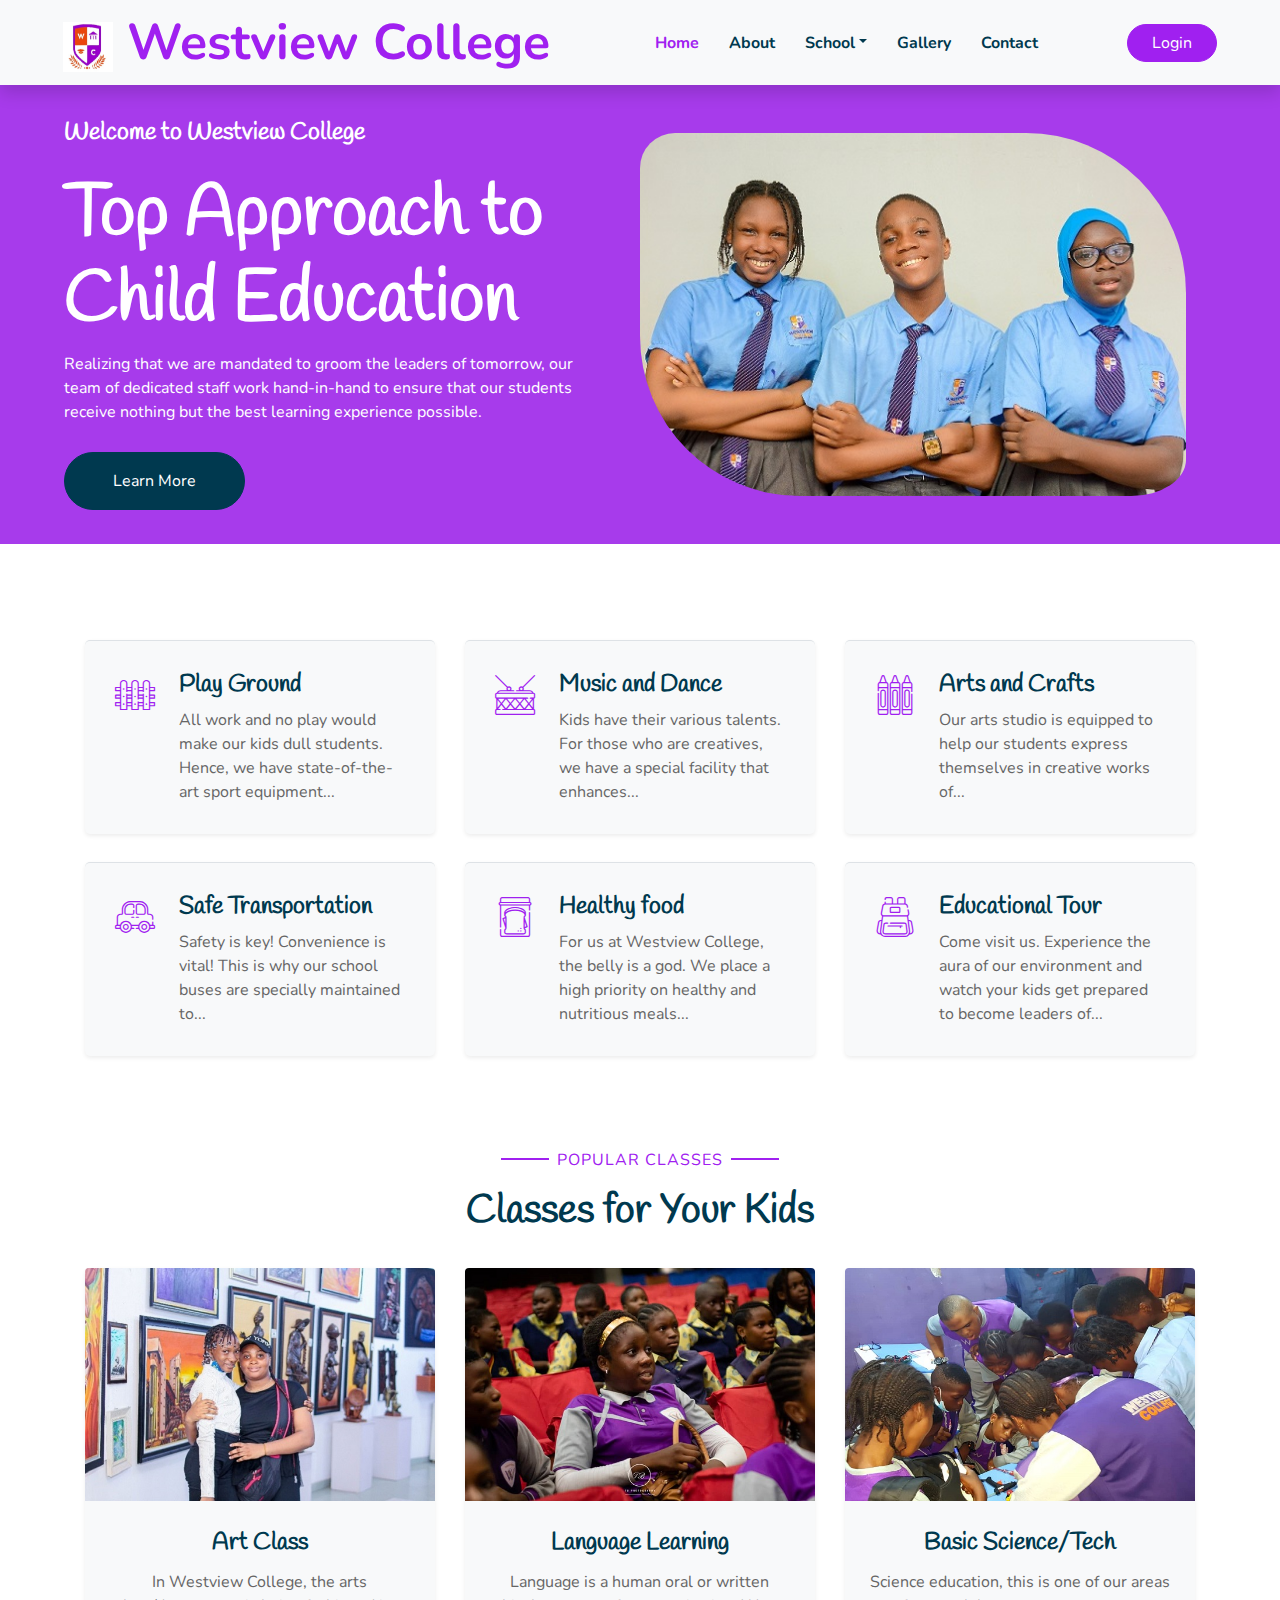
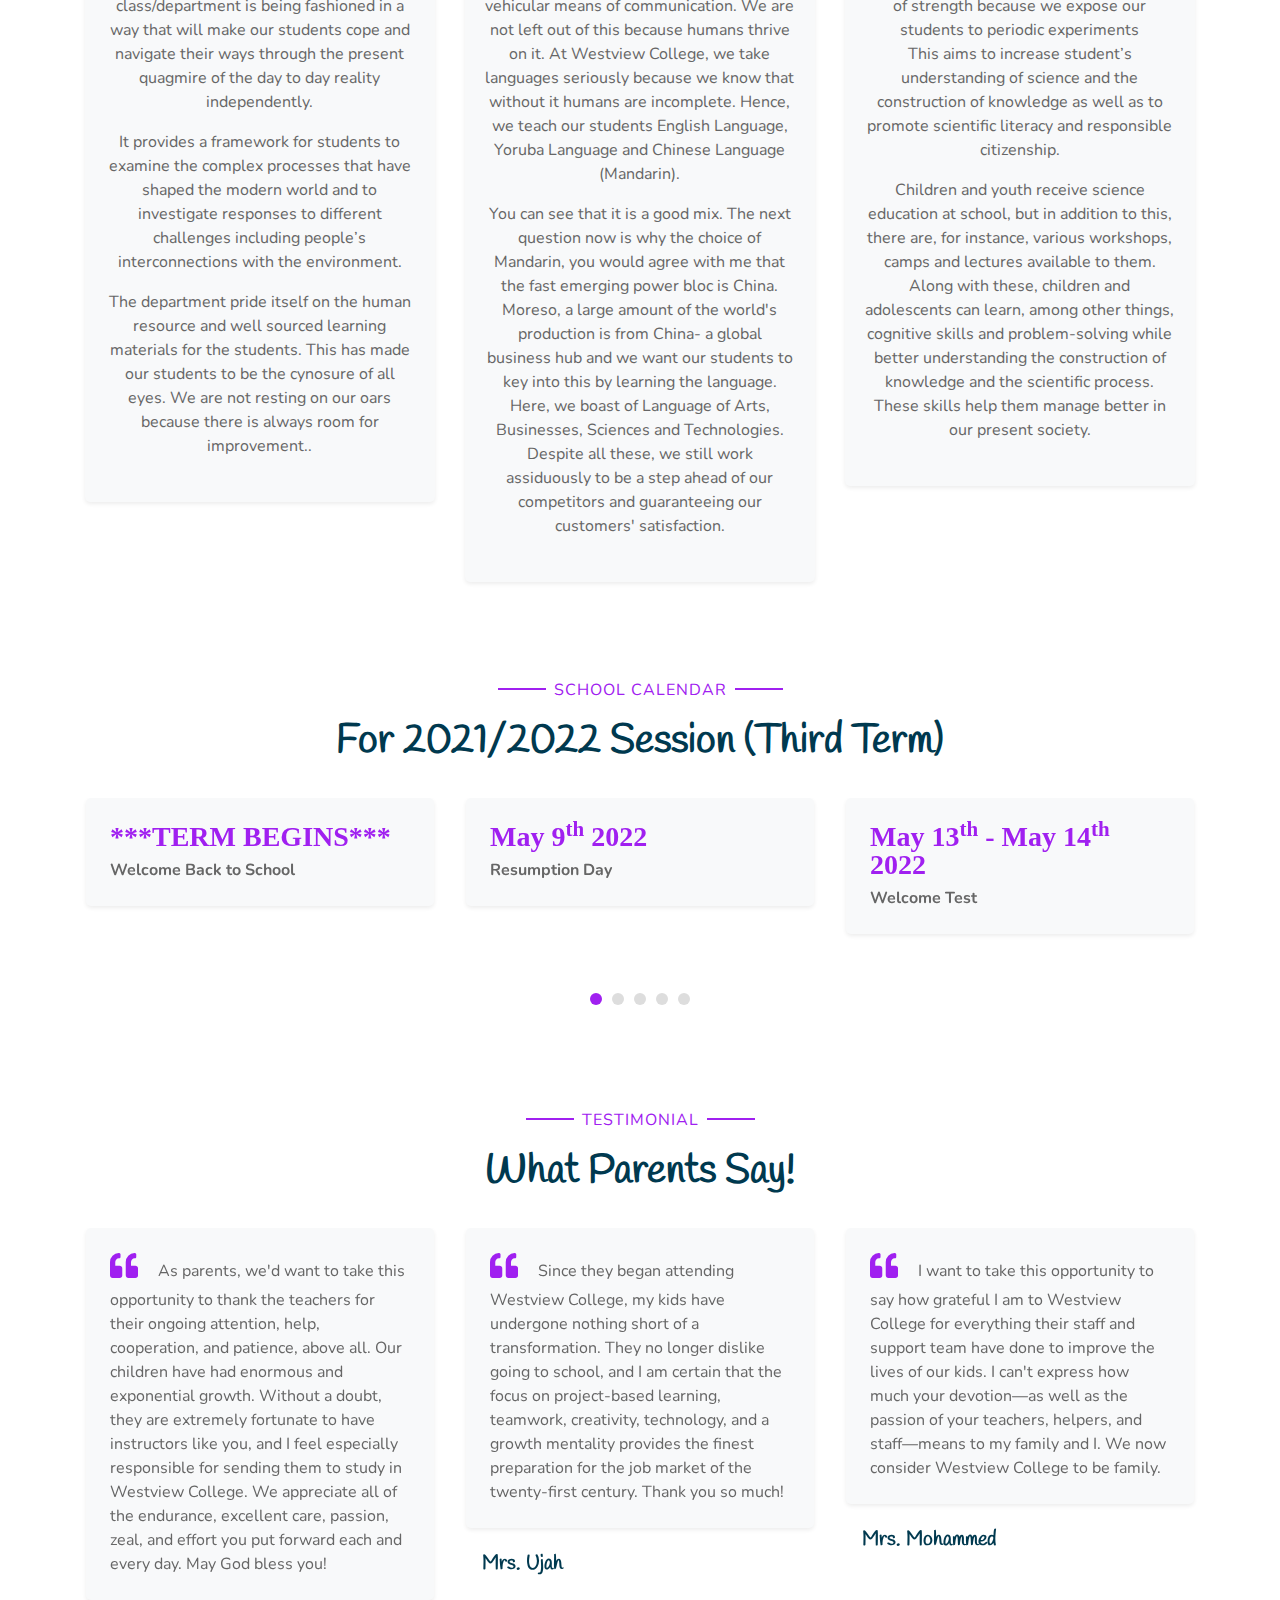
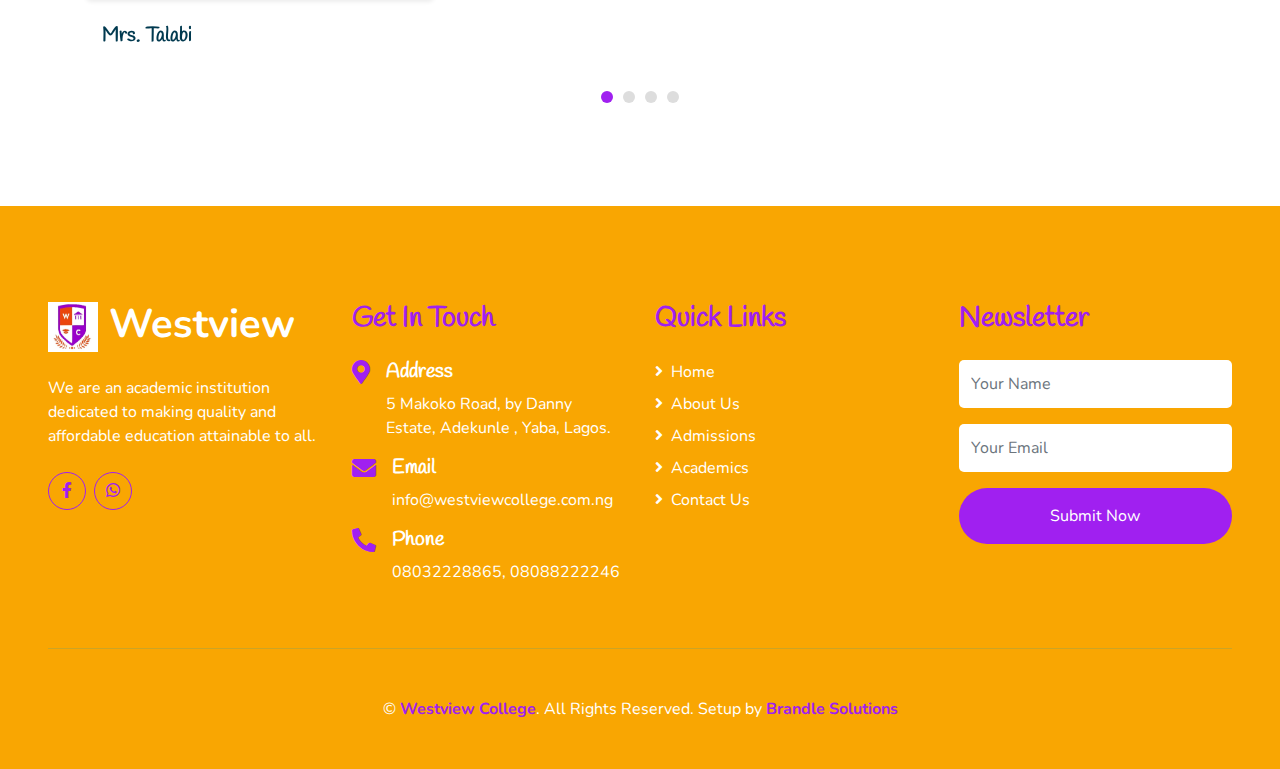
<file: index.html>
<!DOCTYPE html>
<html lang="en">

<head>
    <meta charset="utf-8">
    <title>Westview College - Home</title>
    <meta content="width=device-width, initial-scale=1.0" name="viewport">
    <meta content="Westview, WESTVIEW, westview, westview college, westviewcollege, www.westviewcollege.com.ng, Westview College Lagos" name="keywords">
    <meta content="Westview College" name="description">

    <!-- Favicon -->
    <link href="img/favicon.ico" rel="icon">

    <!-- Google Web Fonts -->
    <link rel="preconnect" href="https://fonts.gstatic.com">
    <link href="https://fonts.googleapis.com/css2?family=Handlee&family=Nunito&display=swap" rel="stylesheet">

    <!-- Font Awesome -->
    <link href="https://cdnjs.cloudflare.com/ajax/libs/font-awesome/5.10.0/css/all.min.css" rel="stylesheet">

    <!-- Flaticon Font -->
    <link href="lib/flaticon/font/flaticon.css" rel="stylesheet">

    <!-- Libraries Stylesheet -->
    <link href="lib/owlcarousel/assets/owl.carousel.min.css" rel="stylesheet">
    <link href="lib/lightbox/css/lightbox.min.css" rel="stylesheet">

    <!-- Customized Bootstrap Stylesheet -->
    <link href="css/style.css" rel="stylesheet">
</head>

<body>
    <!-- Navbar Start -->
    <div class="container-fluid bg-light position-relative shadow">
        <nav class="navbar navbar-expand-lg bg-light navbar-light py-3 py-lg-0 px-0 px-lg-5">
            <a href="" class="navbar-brand font-weight-bold text-secondary" style="font-size: 50px;">
                <!--<i class="flaticon-043-teddy-bear"></i>-->
				<img class="navbar-pic" href="index.html" src="img/westview-logo2.jpg" width="50px" height="50px" />
                <span class="text-primary">Westview College</span>
            </a>
            <button type="button" class="navbar-toggler" data-toggle="collapse" data-target="#navbarCollapse">
                <span class="navbar-toggler-icon"></span>
            </button>
            <div class="collapse navbar-collapse justify-content-between" id="navbarCollapse">
                <div class="navbar-nav font-weight-bold mx-auto py-0">
                    <a href="index.html" class="nav-item nav-link active">Home</a>
                    <a href="about.html" class="nav-item nav-link">About</a>
                    <div class="nav-item dropdown">
                        <a href="#" class="nav-link dropdown-toggle" data-toggle="dropdown">School</a>
                        <div class="dropdown-menu rounded-0 m-0">
                            <a href="admission.php" class="nav-item nav-link">Admissions</a>
                        <a href="academics.html" class="nav-item nav-link">Academics</a>
                        </div>
                    </div>
                    <a href="gallery.html" class="nav-item nav-link">Gallery</a>
                    <a href="contact.php" class="nav-item nav-link">Contact</a>
                </div>
                <a href="https://westview.edutams.net/login" class="btn btn-primary px-4" target="_blank">Login</a>
            </div>
        </nav>
    </div>
    <!-- Navbar End -->
    
    <!-- Header Start -->
    <div class="container-fluid bg-primary px-0 px-md-5 mb-5">
        <div class="top-row active align-items-center px-3">
            <div class="col-lg-6 text-center text-lg-left">
                <h4 class="text-white mb-4 mt-5 mt-lg-0" id="h4">Welcome to Westview College</h4>
                <h1 class="display-3 font-weight-bold text-white" id="h1">Top Approach to Child Education</h1>
                <p class="text-white mb-4" id="paragraph">Realizing that we are mandated to groom the leaders of tomorrow, our team of dedicated staff work hand-in-hand to ensure that our students receive nothing but the best learning experience possible.</p>
                <a href="about.html" class="btn btn-secondary mt-1 py-3 px-5" id="link">Learn More</a>
            </div>
            <div class="col-lg-6 text-center text-lg-right">
                <img id="findImage" class="img-fluid mt-5 mb-5" src="img/Westview-Pic1.2.jpg" alt="img/header.png" style="border-radius:35px 10em 10%;" />
            </div>
        </div>
    </div>
    <!-- Header End -->


    <!-- Facilities Start -->
    <div class="container-fluid pt-5">
        <div class="container pb-3">
            <div class="row">
                <div class="col-lg-4 col-md-6 pb-1">
                    <div class="d-flex bg-light shadow-sm border-top rounded mb-4" style="padding: 30px;">
                        <i class="flaticon-050-fence h1 font-weight-normal text-primary mb-3"></i>
                        <div class="pl-4">
                            <h4>Play Ground</h4>
                            <p class="m-0">All work and no play would make our kids dull students. Hence, we have state-of-the-art sport equipment...</p>
                        </div>
                    </div>
                </div>
                <div class="col-lg-4 col-md-6 pb-1">
                    <div class="d-flex bg-light shadow-sm border-top rounded mb-4" style="padding: 30px;">
                        <i class="flaticon-022-drum h1 font-weight-normal text-primary mb-3"></i>
                        <div class="pl-4">
                            <h4>Music and Dance</h4>
                            <p class="m-0">Kids have their various talents. For those who are creatives, we have a special facility that enhances...</p>
                        </div>
                    </div>
                </div>
                <div class="col-lg-4 col-md-6 pb-1">
                    <div class="d-flex bg-light shadow-sm border-top rounded mb-4" style="padding: 30px;">
                        <i class="flaticon-030-crayons h1 font-weight-normal text-primary mb-3"></i>
                        <div class="pl-4">
                            <h4>Arts and Crafts</h4>
                            <p class="m-0">Our arts  studio is equipped to help our students express themselves in creative works of...</p>
                        </div>
                    </div>
                </div>
                <div class="col-lg-4 col-md-6 pb-1">
                    <div class="d-flex bg-light shadow-sm border-top rounded mb-4" style="padding: 30px;">
                        <i class="flaticon-017-toy-car h1 font-weight-normal text-primary mb-3"></i>
                        <div class="pl-4">
                            <h4>Safe Transportation</h4>
                            <p class="m-0">Safety is key! Convenience is vital! This is why our school buses are specially maintained to...</p>
                        </div>
                    </div>
                </div>
                <div class="col-lg-4 col-md-6 pb-1">
                    <div class="d-flex bg-light shadow-sm border-top rounded mb-4" style="padding: 30px;">
                        <i class="flaticon-025-sandwich h1 font-weight-normal text-primary mb-3"></i>
                        <div class="pl-4">
                            <h4>Healthy food</h4>
                            <p class="m-0">For us at Westview College, the belly is a god. We place a high priority on healthy and nutritious meals...</p>
                        </div>
                    </div>
                </div>
                <div class="col-lg-4 col-md-6 pb-1">
                    <div class="d-flex bg-light shadow-sm border-top rounded mb-4" style="padding: 30px;">
                        <i class="flaticon-047-backpack h1 font-weight-normal text-primary mb-3"></i>
                        <div class="pl-4">
                            <h4>Educational Tour</h4>
                            <p class="m-0">Come visit us. Experience the aura of our environment and watch your kids get prepared to become leaders of...</p>
                        </div>
                    </div>
                </div>
            </div>
        </div>
    </div>
    <!-- Facilities End -->

    <!-- Class Start -->
    <div class="container-fluid pt-5">
        <div class="container">
            <div class="text-center pb-2">
                <p class="section-title px-5"><span class="px-2">Popular Classes</span></p>
                <h1 class="mb-4">Classes for Your Kids</h1>
            </div>
            <div class="row">
                <div class="col-lg-4 mb-5">
                    <div class="card border-0 bg-light shadow-sm pb-2">
                        <img class="card-img-top mb-2" src="img/class-1.1.jpg" alt="">
                        <div class="card-body text-center">
                            <h4 class="card-title">Art Class</h4>
                            <p class="card-text">In Westview College, the arts class/department is being fashioned
                            in a way that will make our students cope and navigate their ways through the present quagmire of the day to day reality independently.</p>
                            <p>It provides a framework for students to examine the complex processes that have shaped the modern world and to investigate responses
                            to different challenges including people’s interconnections with the environment.</p>
                            <p>The department pride itself on the human resource and well sourced learning materials for the students. 
                            This has made our students to be the cynosure of all eyes. We are not resting on our oars because there is always room for improvement..</p>
                        </div>
                    </div>
                </div>
                <div class="col-lg-4 mb-5">
                    <div class="card border-0 bg-light shadow-sm pb-2">
                        <img class="card-img-top mb-2" src="img/class-2.1.jpg" alt="">
                        <div class="card-body text-center">
                            <h4 class="card-title">Language Learning</h4>
                            <p class="card-text">Language is a human oral or written vehicular means of communication. 
                            We are not left out of this because humans thrive on it.
                            At Westview College, we take languages seriously because we know that without it humans are incomplete. 
                            Hence, we teach our students English Language, Yoruba Language and Chinese Language (Mandarin).</p>
                            <p>You can see that it is a good mix. The next question now is why the choice of Mandarin,
                            you would agree with me that the fast emerging power bloc is China. 
                            Moreso, a large amount of the world's production is from China- a global business hub 
                            and we want our students to key into this by learning the language.
                            Here, we boast of Language of Arts, Businesses, Sciences and Technologies. 
                            Despite all these, we still work assiduously to be a step ahead of our competitors
                            and guaranteeing our customers' satisfaction.</p>
                        </div>
                    </div>
                </div>
                <div class="col-lg-4 mb-5">
                    <div class="card border-0 bg-light shadow-sm pb-2">
                        <img class="card-img-top mb-2" src="img/class-3.1.jpg" alt="">
                        <div class="card-body text-center">
                            <h4 class="card-title">Basic Science/Tech</h4>
                            <p class="card-text">Science education, this is one of our areas of strength because we  expose our students to periodic experiments
                            <br> This aims to increase student’s understanding of science and the construction of knowledge as well 
                            as to promote scientific literacy and responsible citizenship.</p>
                            <p>Children and youth receive science education at school, but in addition to this,
                            there are, for instance, various workshops, camps and lectures available to them. 
                            Along with these, children and adolescents can learn, among other things, cognitive 
                            skills and problem-solving while better understanding the construction of knowledge 
                            and the scientific process. These skills help them manage better in our present society.</p>
                        </div>
                    </div>
                </div>
            </div>
        </div>
    </div>
    <!-- Class End -->
    
    <!-- Timeline Start -->
    <div class="container-fluid py-5">
        <div class="container p-0">
            <div class="text-center pb-2">
                <p class="section-title px-5"><span class="px-2">SCHOOL CALENDAR</span></p>
                <h1 class="mb-4">For 2021/2022 Session (Third Term)</h1>
            </div>
            <div class="owl-carousel testimonial-carousel">
                
                <div class="testimonial-item px-3">
                    <div class="bg-light shadow-sm rounded mb-4 p-4">
                        <h3 class="fas text-primary mr-3">May 9<sup>th</sup> 2022</h3>
                        <br /><strong>Resumption Day</strong>
                    </div>
                </div>
                <div class="testimonial-item px-3">
                    <div class="bg-light shadow-sm rounded mb-4 p-4">
                        <h3 class="fas text-primary mr-3">May 13<sup>th</sup> - May 14<sup>th</sup> 2022</h3>
                        <br /><strong>Welcome Test</strong>
                    </div>
                </div>
                <div class="testimonial-item px-3">
                    <div class="bg-light shadow-sm rounded mb-4 p-4">
                        <h3 class="fas text-primary mr-3">May 27<sup>th</sup> 2022</h3>
                        <br /><strong>Children's Day</strong>
                    </div>
                </div>
                <div class="testimonial-item px-3">
                    <div class="bg-light shadow-sm rounded mb-4 p-4">
                        <h3 class="fas text-primary mr-3">June 12<sup>th</sup> 2022</h3>
                        <br /><strong>Democracy Day</strong>
                    </div>
                </div>
                <div class="testimonial-item px-3">
                    <div class="bg-light shadow-sm rounded mb-4 p-4">
                        <h3 class="fas text-primary mr-3">***TERM BEGINS***</h3>
                        <br /><strong>Welcome Back to School</strong>
                    </div>
                </div>
                
            </div>
        </div>
    </div>
    <!-- Timeline End -->

    <!-- Testimonial Start -->
    <div class="container-fluid py-5">
        <div class="container p-0">
            <div class="text-center pb-2">
                <p class="section-title px-5"><span class="px-2">Testimonial</span></p>
                <h1 class="mb-4">What Parents Say!</h1>
            </div>
            <div class="owl-carousel testimonial-carousel">
                <div class="testimonial-item px-3">
                    <div class="bg-light shadow-sm rounded mb-4 p-4">
                        <h3 class="fas fa-quote-left text-primary mr-3"></h3>
                        Since they began attending Westview College, my kids have undergone nothing short of a transformation. They no longer dislike going to school, and I am certain that the focus on project-based learning, teamwork, creativity, technology, and a growth mentality provides the finest preparation for the job market of the twenty-first century. Thank you so much!
                    </div>
                    <div class="d-flex align-items-center">
                        <!--<img class="rounded-circle" src="img/passport-male.jpg" style="width: 70px; height: 70px;" alt="Image">-->
                        <div class="pl-3">
                            <h5>Mrs. Ujah</h5>
                            <!--<i>Profession</i>-->
                        </div>
                    </div>
                </div>
                <div class="testimonial-item px-3">
                    <div class="bg-light shadow-sm rounded mb-4 p-4">
                        <h3 class="fas fa-quote-left text-primary mr-3"></h3>
                        I want to take this opportunity to say how grateful I am to Westview College for everything their staff and support team have done to improve the lives of our kids. I can't express how much your devotion—as well as the passion of your teachers, helpers, and staff—means to my family and I. We now consider Westview College to be family.
                    </div>
                    <div class="d-flex align-items-center">
                        <!--<img class="rounded-circle" src="img/passport-male.jpg" style="width: 70px; height: 70px;" alt="Image">-->
                        <div class="pl-3">
                            <h5>Mrs. Mohammed</h5>
                            <!--<i>Profession</i>-->
                        </div>
                    </div>
                </div>
                <div class="testimonial-item px-3">
                    <div class="bg-light shadow-sm rounded mb-4 p-4">
                        <h3 class="fas fa-quote-left text-primary mr-3"></h3>
                        To be honest, Westview College is unlike any other institution of learning. They know from their research that youngsters learn best by speculating, inventing, and using what they know. My kids are learning to be passionate, curious, creative, and innovative through a variety of student-inspired projects and an interdisciplinary curriculum. Westview definitely knows how to keep the kids interested in learning more. Do keep this fire burning!
                    </div>
                    <div class="d-flex align-items-center">
                        <!--img class="rounded-circle" src="img/passport-male.jpg" style="width: 70px; height: 70px;" alt="Image">-->
                        <div class="pl-3">
                            <h5>Mr. Lawal</h5>
                            <!--<i>Profession</i>-->
                        </div>
                    </div>
                </div>
                <div class="testimonial-item px-3">
                    <div class="bg-light shadow-sm rounded mb-4 p-4">
                        <h3 class="fas fa-quote-left text-primary mr-3"></h3>
                        As parents, we'd want to take this opportunity to thank the teachers for their ongoing attention, help, cooperation, and patience, above all. Our children have had enormous and exponential growth. Without a doubt, they are extremely fortunate to have instructors like you, and I feel especially responsible for sending them to study in Westview College. We appreciate all of the endurance, excellent care, passion, zeal, and effort you put forward each and every day. May God bless you!
                    </div>
                    <div class="d-flex align-items-center">
                        <!--<img class="rounded-circle" src="img/passport-male.jpg" style="width: 70px; height: 70px;" alt="Image">-->
                        <div class="pl-3">
                            <h5>Mrs. Talabi</h5>
                            <!--<i>Profession</i>-->
                        </div>
                    </div>
                </div>
            </div>
        </div>
    </div>
    <!-- Testimonial End -->


    <!-- Blog Start -->
    <!--
    <div class="container-fluid pt-5">
        <div class="container">
            <div class="text-center pb-2">
                <p class="section-title px-5"><span class="px-2">Latest Blog</span></p>
                <h1 class="mb-4">Latest Articles From Blog</h1>
            </div>
            <div class="row pb-3">
                <div class="col-lg-4 mb-4">
                    <div class="card border-0 shadow-sm mb-2">
                        <img class="card-img-top mb-2" src="img/blog-1.jpg" alt="">
                        <div class="card-body bg-light text-center p-4">
                            <h4 class="">School Resumption</h4>
                            <div class="d-flex justify-content-center mb-3">
                                <small class="mr-3"> Posted on May 6, 2022</small>
                            </div>
                            <p>Due to the week long Sallah break, the school's resumption date has changed. We will now resume on May 8th, 2022. Please take note of this change...</p>
                            <a href="" class="btn btn-primary px-4 mx-auto my-2">Read More</a>
                        </div>
                    </div>
                </div>
                <div class="col-lg-4 mb-4">
                    <div class="card border-0 shadow-sm mb-2">
                        <img class="card-img-top mb-2" src="img/blog-2.jpg" alt="">
                        <div class="card-body bg-light text-center p-4">
                            <h4 class="">Diam amet eos at no eos</h4>
                            <div class="d-flex justify-content-center mb-3">
                                <small class="mr-3"> Posted on May 10, 2022</small>
                            </div>
                            <p>Sed kasd sea sed at elitr sed ipsum justo, sit nonumy diam eirmod, duo et sed sit eirmod kasd clita tempor dolor stet lorem. Tempor ipsum justo amet stet...</p>
                            <a href="" class="btn btn-primary px-4 mx-auto my-2">Read More</a>
                        </div>
                    </div>
                </div>
                <div class="col-lg-4 mb-4">
                    <div class="card border-0 shadow-sm mb-2">
                        <img class="card-img-top mb-2" src="img/blog-3.jpg" alt="">
                        <div class="card-body bg-light text-center p-4">
                            <h4 class="">Diam amet eos at no eos</h4>
                            <div class="d-flex justify-content-center mb-3">
                                <small class="mr-3"> Posted on May 10, 2022</small>
                            </div>
                            <p>Sed kasd sea sed at elitr sed ipsum justo, sit nonumy diam eirmod, duo et sed sit eirmod kasd clita tempor dolor stet lorem. Tempor ipsum justo amet stet...</p>
                            <a href="" class="btn btn-primary px-4 mx-auto my-2">Read More</a>
                        </div>
                    </div>
                </div>
            </div>d 
        </div>
    </div>
    -->
    <!-- Blog End -->


    <!-- Footer Start -->
    <div class="container-fluid bg-secondary text-white mt-5 py-5 px-sm-3 px-md-5">
        <div class="row pt-5">
            <div class="col-lg-3 col-md-6 mb-5">
                <a href="" class="navbar-brand font-weight-bold text-primary m-0 mb-4 p-0" style="font-size: 40px; line-height: 40px;">
                    <!--<i class="flaticon-043-teddy-bear"></i>-->
					<img src="img/westview-logo2.jpg" width="50px" height="50px" />
                    <span class="text-white">Westview</span>
                </a>
                <p>We are an academic institution dedicated to making quality and affordable education attainable to all.</p>
                <div class="d-flex justify-content-start mt-4">
                    <a class="btn btn-outline-primary rounded-circle text-center mr-2 px-0"
                        style="width: 38px; height: 38px;" href="https://www.facebook.com/westviewyaba"><i class="fab fa-facebook-f"></i></a>
                    <a class="btn btn-outline-primary rounded-circle text-center mr-2 px-0"
                        style="width: 38px; height: 38px;" href="http://wa.me/+2348032228865"><i class="fab fa-whatsapp"></i></a>
                    <!--<a class="btn btn-outline-primary rounded-circle text-center mr-2 px-0"
                        style="width: 38px; height: 38px;" href="#"><i class="fab fa-twitter"></i></a>
                    <a class="btn btn-outline-primary rounded-circle text-center mr-2 px-0"
                        style="width: 38px; height: 38px;" href="#"><i class="fab fa-instagram"></i></a>-->
                </div>
            </div>
            <div class="col-lg-3 col-md-6 mb-5">
                <h3 class="text-primary mb-4">Get In Touch</h3>
                <div class="d-flex">
                    <h4 class="fa fa-map-marker-alt text-primary"></h4>
                    <div class="pl-3">
                        <h5 class="text-white">Address</h5>
                        <p>5 Makoko Road, by Danny Estate, Adekunle , Yaba, Lagos.</p>
                    </div>
                </div>
                <div class="d-flex">
                    <h4 class="fa fa-envelope text-primary"></h4>
                    <div class="pl-3">
                        <h5 class="text-white">Email</h5>
                        <p>info@westviewcollege.com.ng</p>
                    </div>
                </div>
                <div class="d-flex">
                    <h4 class="fa fa-phone-alt text-primary"></h4>
                    <div class="pl-3">
                        <h5 class="text-white">Phone</h5>
                        <p>08032228865, 08088222246</p>
                    </div>
                </div>
            </div>
            <div class="col-lg-3 col-md-6 mb-5">
                <h3 class="text-primary mb-4">Quick Links</h3>
                <div class="d-flex flex-column justify-content-start">
                    <a class="text-white mb-2" href="index.html"><i class="fa fa-angle-right mr-2"></i>Home</a>
                    <a class="text-white mb-2" href="about.html"><i class="fa fa-angle-right mr-2"></i>About Us</a>
                    <a class="text-white mb-2" href="admission.html"><i class="fa fa-angle-right mr-2"></i>Admissions</a>
                    <a class="text-white mb-2" href="academics.html"><i class="fa fa-angle-right mr-2"></i>Academics</a>
                    <a class="text-white" href="contact.php"><i class="fa fa-angle-right mr-2"></i>Contact Us</a>
                </div>
            </div>
            <div class="col-lg-3 col-md-6 mb-5">
                <h3 class="text-primary mb-4">Newsletter</h3>
                <form action="">
                    <div class="form-group">
                        <input type="text" class="form-control border-0 py-4" placeholder="Your Name" required="required" />
                    </div>
                    <div class="form-group">
                        <input type="email" class="form-control border-0 py-4" placeholder="Your Email"
                            required="required" />
                    </div>
                    <div>
                        <button class="btn btn-primary btn-block border-0 py-3" type="submit">Submit Now</button>
                    </div>
                </form>
            </div>
        </div>
        <div class="container-fluid pt-5" style="border-top: 1px solid rgba(23, 162, 184, .2);;">
            <p class="m-0 text-center text-white">
                &copy; <a class="text-primary font-weight-bold" href="#">Westview College</a>. All Rights Reserved. Setup
                by
                <a class="text-primary font-weight-bold" href="#">Brandle Solutions</a>
            </p>
        </div>
    </div>
    <!-- Footer End -->


    <!-- Back to Top -->
    <a href="#" class="btn btn-primary p-3 back-to-top"><i class="fa fa-angle-double-up"></i></a>
    
    <!-- JavaScript Libraries -->
    <script src="https://code.jquery.com/jquery-3.4.1.min.js"></script>
    <script src="https://stackpath.bootstrapcdn.com/bootstrap/4.4.1/js/bootstrap.bundle.min.js"></script>
    <script src="lib/easing/easing.min.js"></script>
    <script src="lib/owlcarousel/owl.carousel.min.js"></script>
    <script src="lib/isotope/isotope.pkgd.min.js"></script>
    <script src="lib/lightbox/js/lightbox.min.js"></script>
    <script src="js/functions.js"></script>

    <!-- Contact Javascript File -->
    <script src="mail/jqBootstrapValidation.min.js"></script>
    <script src="mail/contact.js"></script>

    <!-- Template Javascript -->
    <script src="js/main.js"></script>
</body>

</html>
</file>
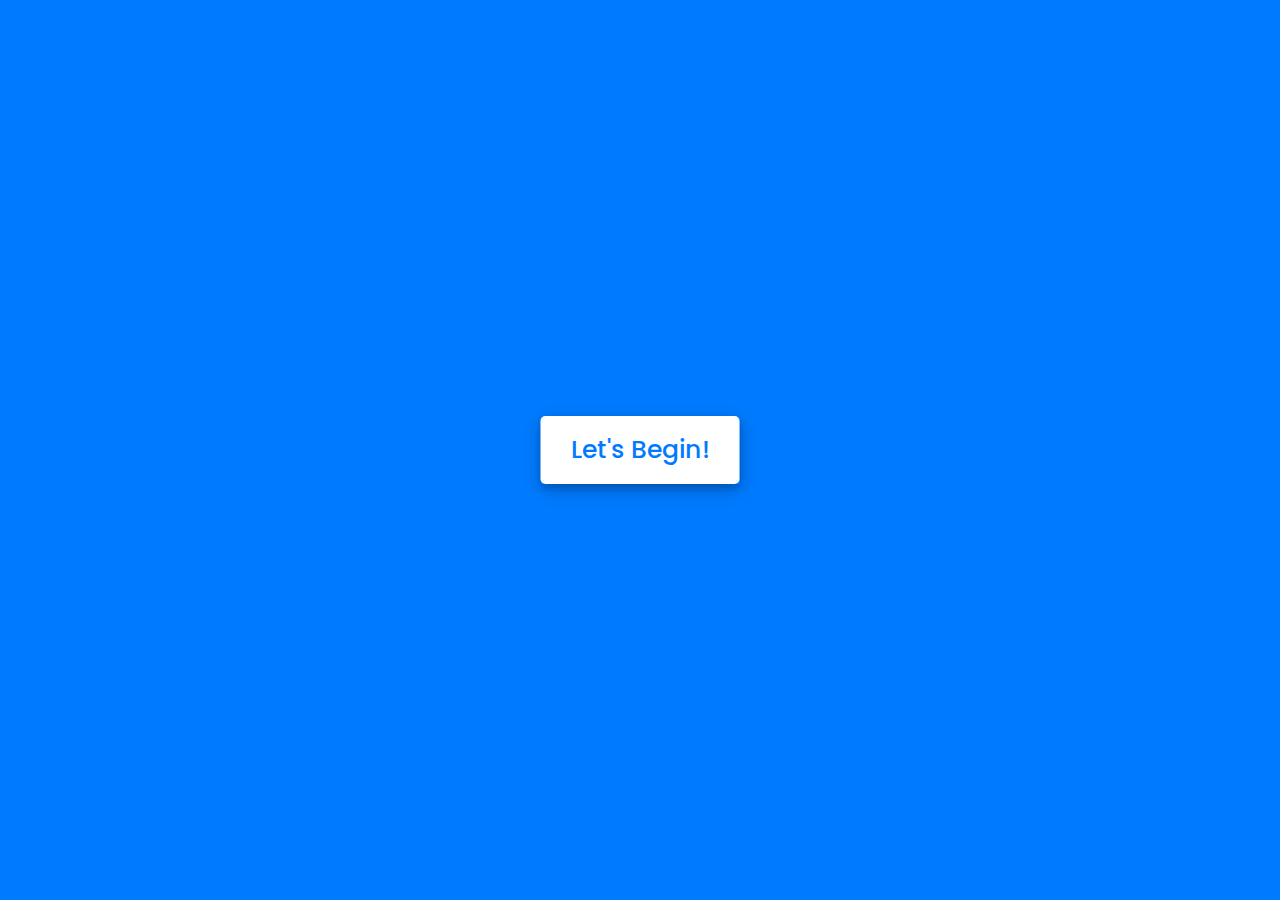
<file: SampleCBT/index.html>
<!DOCTYPE html>
<!-- This is just a Trial Version -->
<!DOCTYPE html>
<html lang="en">
<head>
    <meta charset="UTF-8">
    <meta name="viewport" content="width=device-width, initial-scale=1.0">
    <title>Trial CBT Tweak</title>
    <link rel="stylesheet" href="style.css">
    <!-- FontAweome CDN Link for Icons -->
    <link rel="stylesheet" href="https://cdnjs.cloudflare.com/ajax/libs/font-awesome/5.15.3/css/all.min.css"/>
</head>
<body>
    <!-- start Quiz button -->
    <div class="start_btn"><button>Let's Begin!</button></div>

    <!-- Info Box -->
    <div class="info_box">
        <div class="info-title"><span>Some Rules of this Test</span></div>
        <div class="info-list">
            <div class="info">1. You will have only <span>15 seconds</span> per each question.</div>
            <div class="info">2. Once you select your answer, it can't be undone.</div>
            <div class="info">3. You can't select any option once time goes off.</div>
            <div class="info">4. You can't exit from the Test while you're here</div>
            <div class="info">5. You'll get points on the basis of your correct answers.</div>
        </div>
        <div class="buttons">
            <button class="quit">Exit Test</button>
            <button class="restart">Continue</button>
        </div>
    </div>

    <!-- Quiz Box -->
    <div class="quiz_box">
        <header>
            <div class="title">A Trial CBT Tweak</div>
            <div class="timer">
                <div class="time_left_txt">Time Left</div>
                <div class="timer_sec">15</div>
            </div>
            <div class="time_line"></div>
        </header>
        <section>
            <div class="que_text">
                <!-- Here I've inserted question from JavaScript -->
            </div>
            <div class="option_list">
                <!-- Here I've inserted options from JavaScript -->
            </div>
        </section>

        <!-- footer of Quiz Box -->
        <footer>
            <div class="total_que">
                <!-- Here I've inserted Question Count Number from JavaScript -->
            </div>
            <button class="next_btn">Next Question</button>
        </footer>
    </div>

    <!-- Result Box -->
    <div class="result_box">
        <div class="icon">
            <i class="fas fa-crown"></i>
        </div>
        <div class="complete_text">You've completed the Test!</div>
        <div class="score_text">
            <!-- Here I've inserted Score Result from JavaScript -->
        </div>
        <div class="buttons">
            <button class="restart">Restart the Test</button>
            <button class="quit">Quit </button>
        </div>
    </div>

    <!-- Inside this JavaScript file I've inserted Questions and Options only -->
    <script src="questions.js"></script>

    <!-- Inside this JavaScript file I've coded all Quiz Codes -->
    <script src="script.js"></script>

</body>
</html>
</html>
</file>
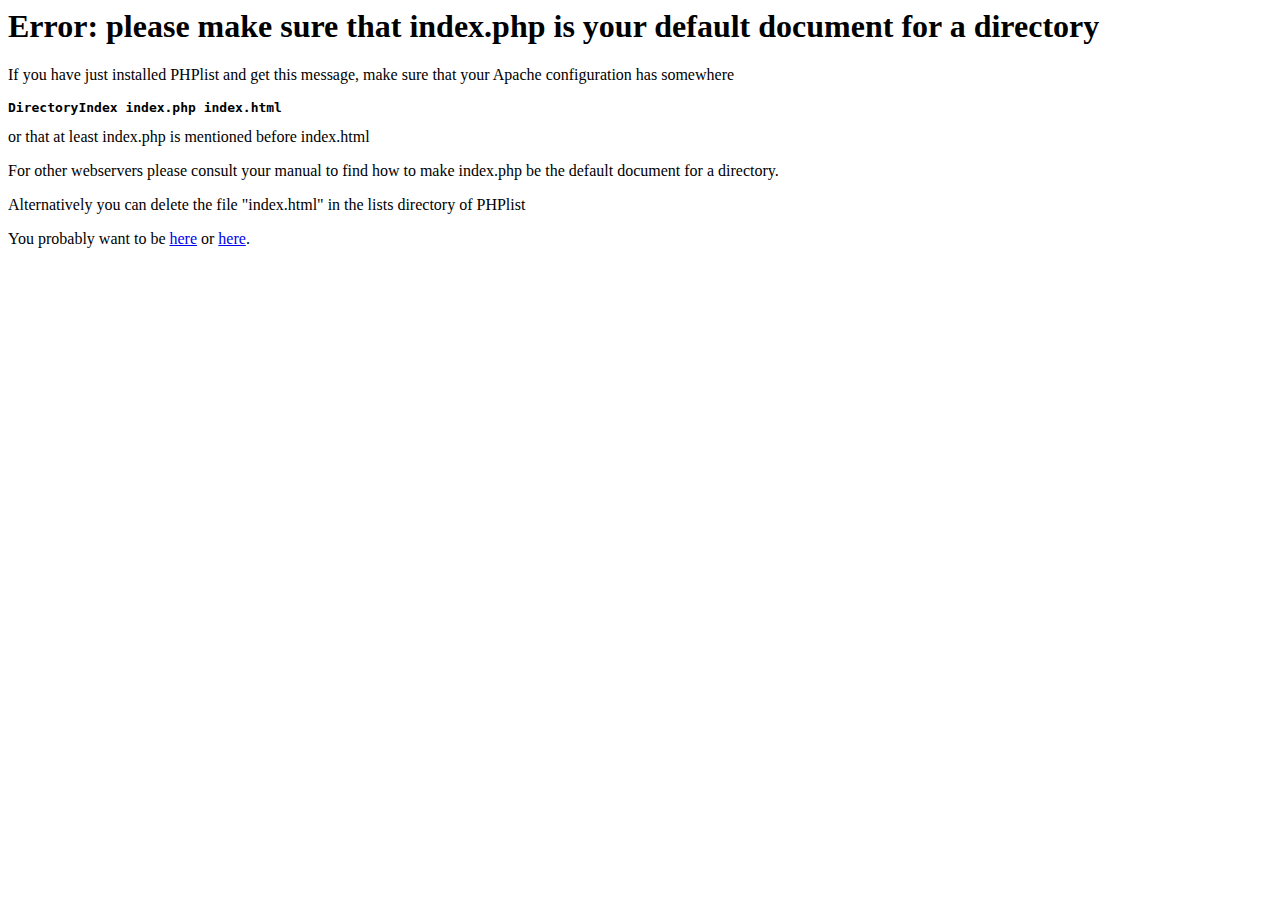
<file: Legacy Files/phplist/index.html>
<html>
<head><title>Nothing here</title></head>
<body>
<h1>Error: please make sure that index.php is your default document for a directory</h1>
<p>If you have just installed PHPlist and get this message, make sure that
    your Apache configuration has somewhere
<pre>
<b>DirectoryIndex index.php index.html</b>
</pre>
or that at least index.php is mentioned before index.html
</p>
<p>For other webservers please consult your manual to find how to make
    index.php be the default document for a directory.</p>
<p>Alternatively you can delete the file "index.html" in the lists directory of PHPlist</p>

<p>You probably want to be <a href="../">here</a> or <a href="admin/">here</a>.</p>

</body>
</html>
</file>
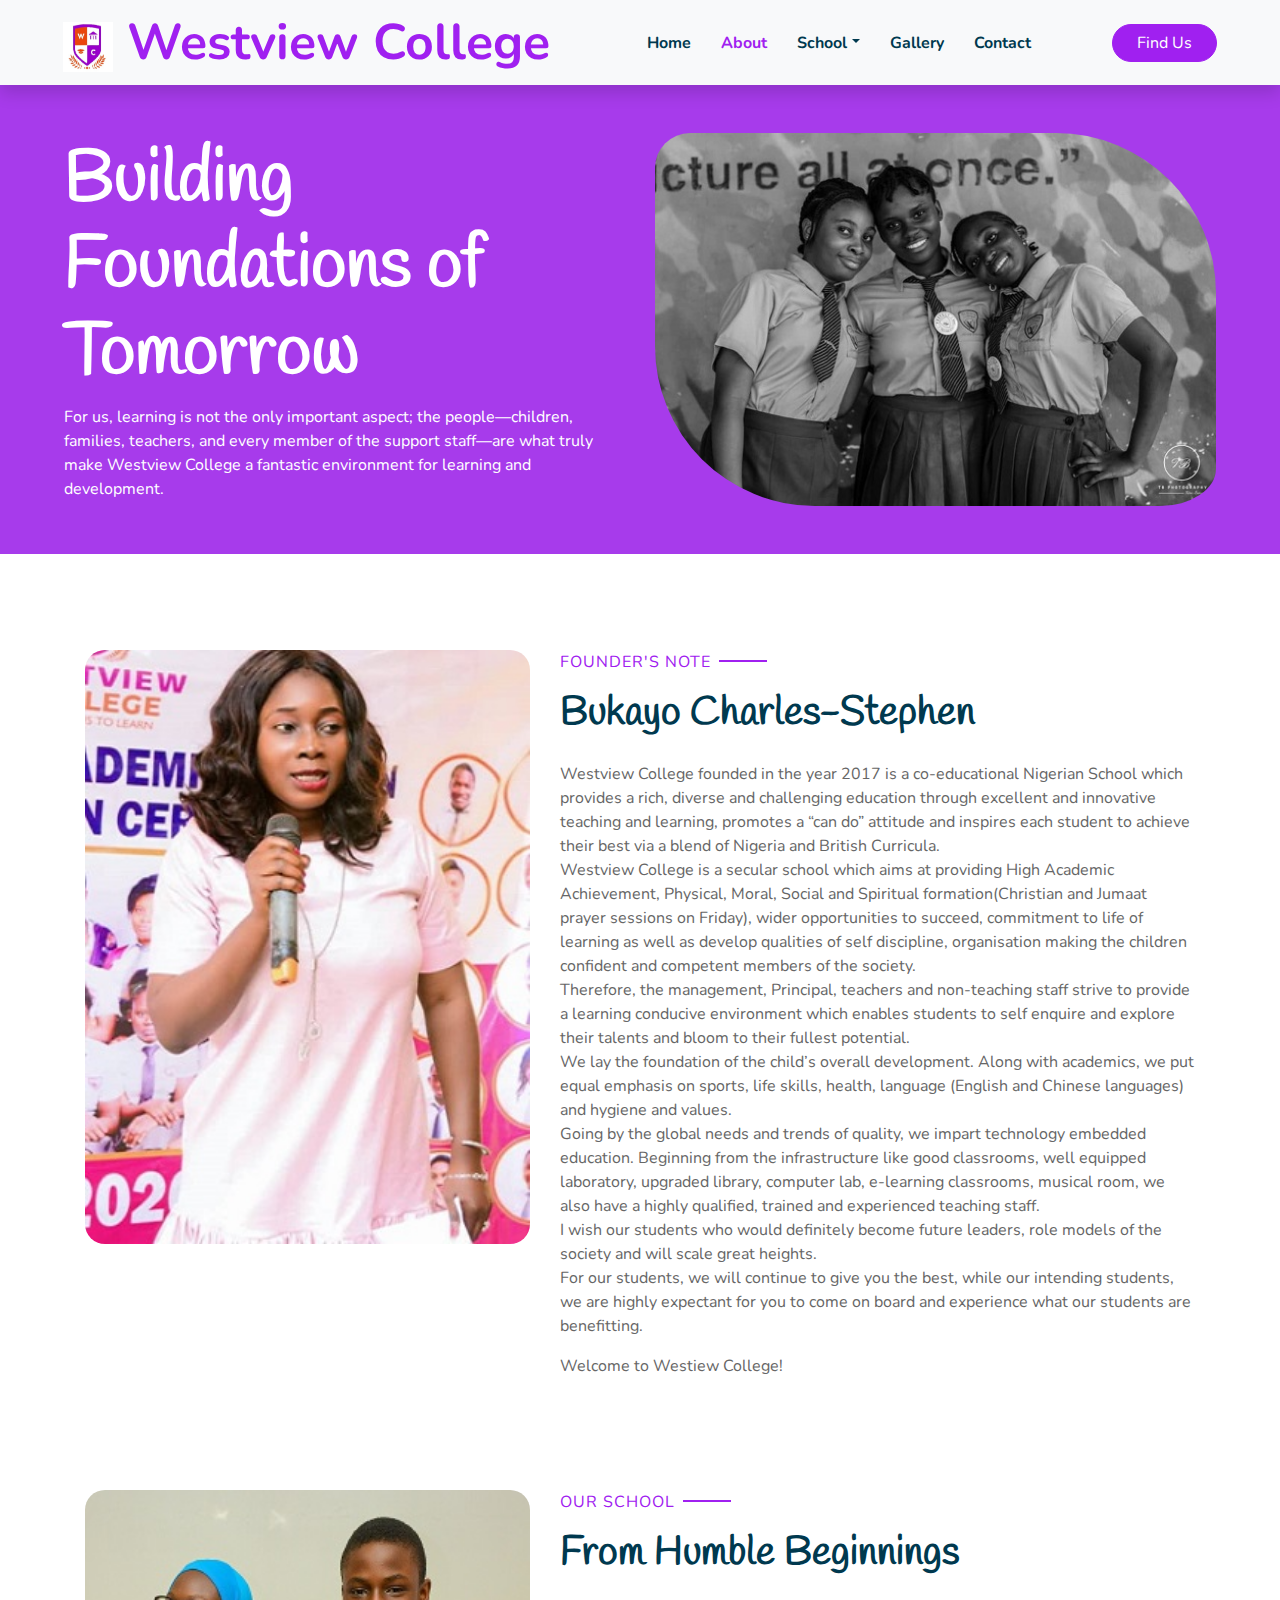
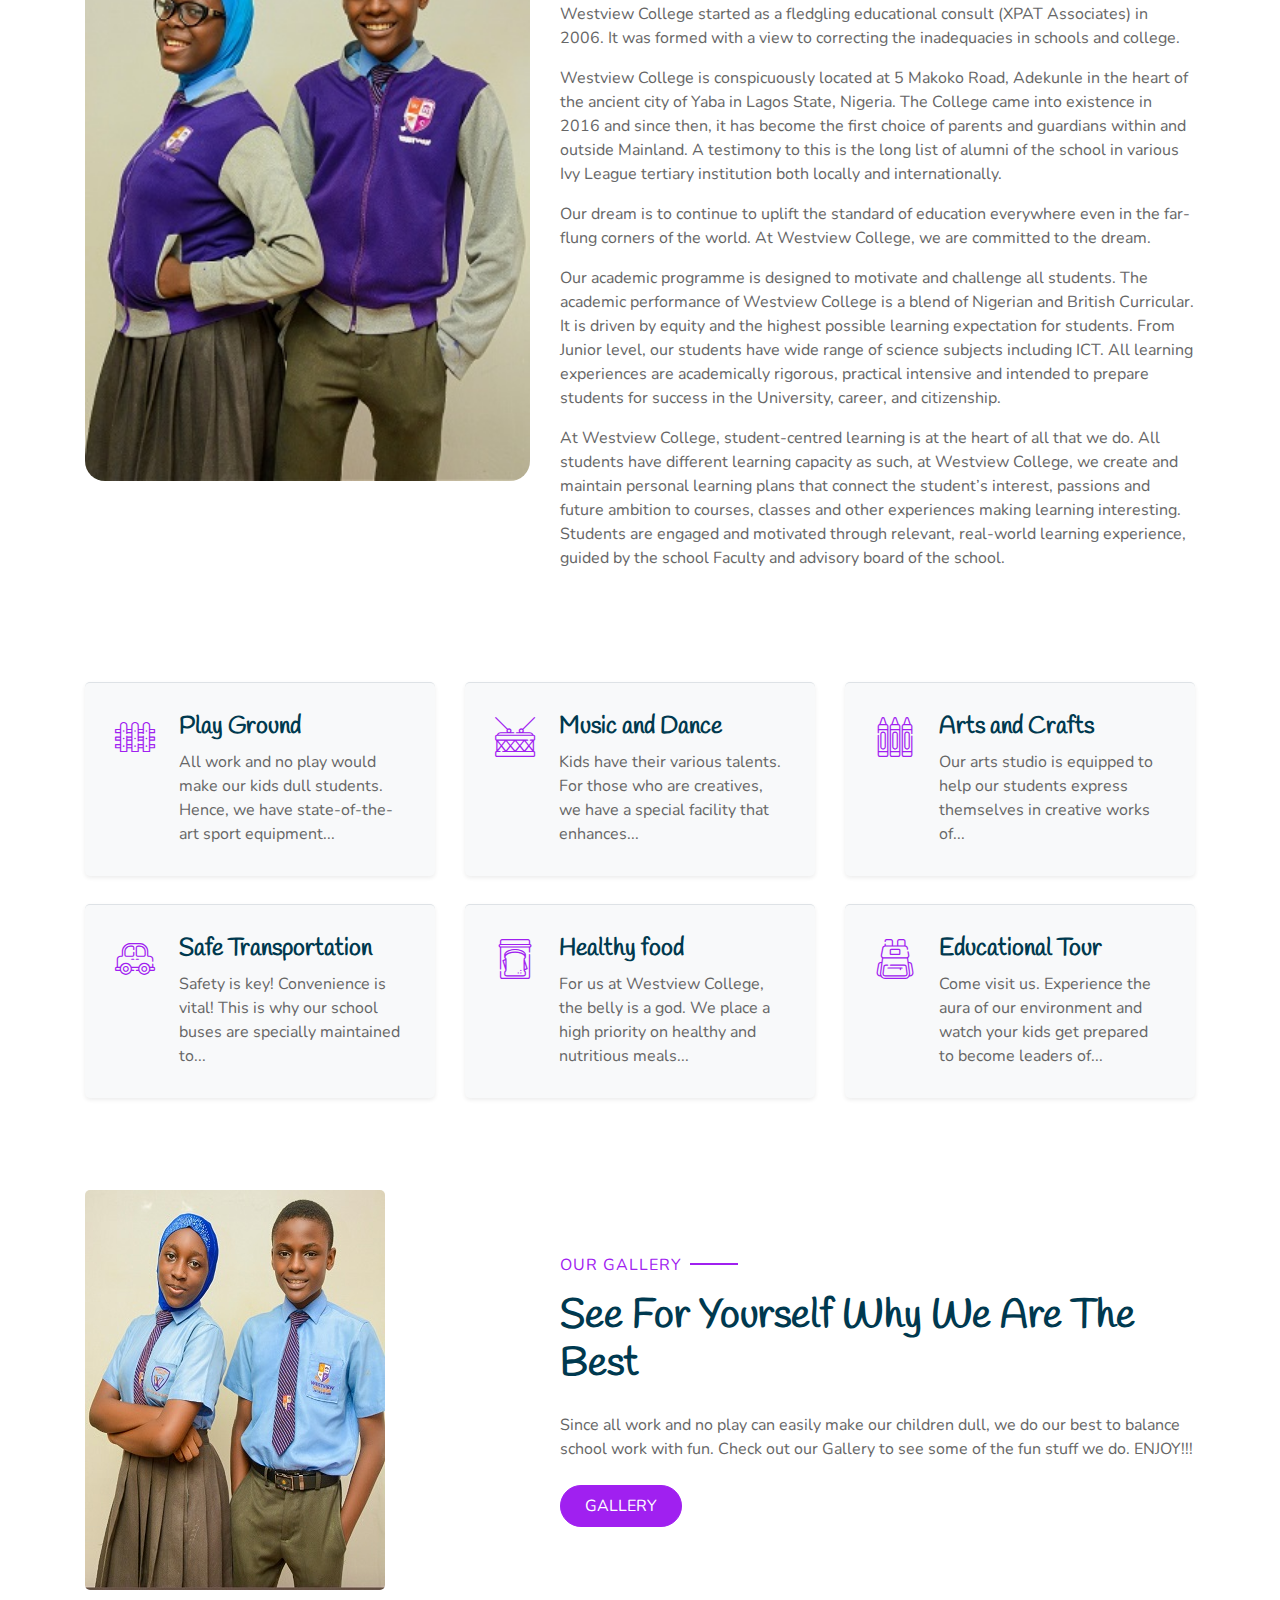
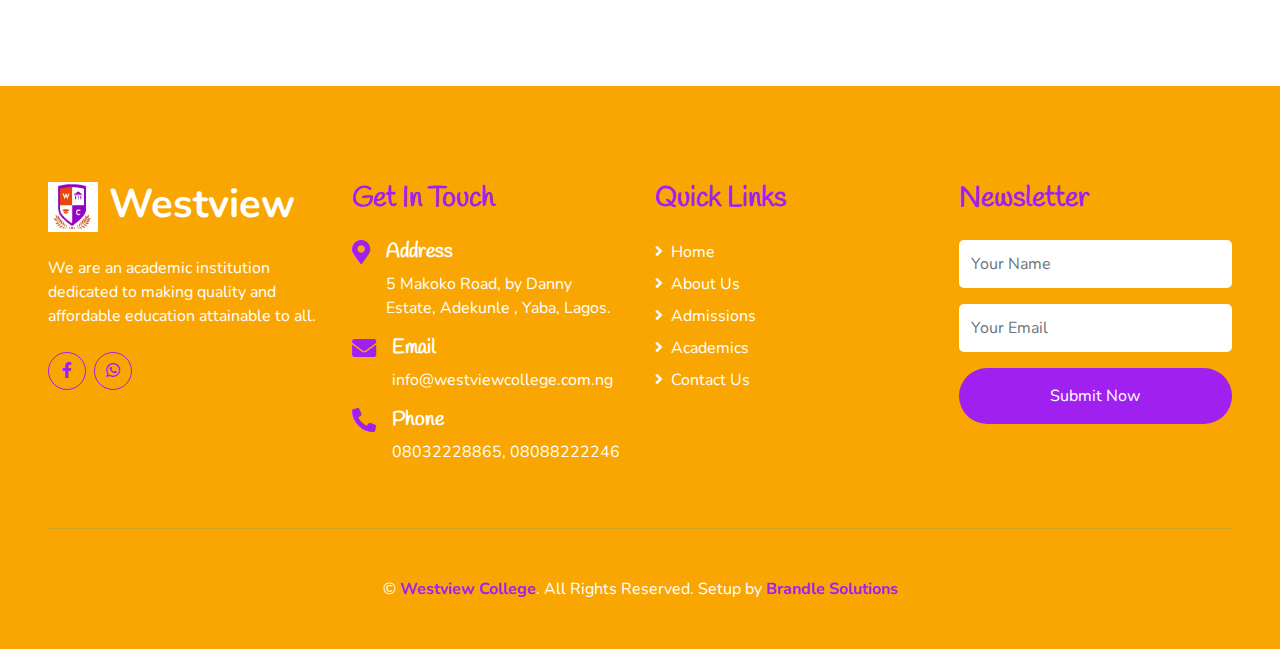
<file: about.html>
<!DOCTYPE html>
<html lang="en">
<head>
    <meta charset="utf-8">
    <title>Westview College - About</title>
    <meta content="width=device-width, initial-scale=1.0" name="viewport">
    <meta content="Westview, WESTVIEW, westview, westview college, westviewcollege, www.westviewcollege.com.ng, Westview College Lagos" name="keywords">
    <meta content="Westview College" name="description">

    <!-- Favicon -->
    <link href="img/favicon.ico" rel="icon">

    <!-- Google Web Fonts -->
    <link rel="preconnect" href="https://fonts.gstatic.com">
    <link href="https://fonts.googleapis.com/css2?family=Handlee&family=Nunito&display=swap" rel="stylesheet">

    <!-- Font Awesome -->
    <link href="https://cdnjs.cloudflare.com/ajax/libs/font-awesome/5.10.0/css/all.min.css" rel="stylesheet">

    <!-- Flaticon Font -->
    <link href="lib/flaticon/font/flaticon.css" rel="stylesheet">

    <!-- Libraries Stylesheet -->
    <link href="lib/owlcarousel/assets/owl.carousel.min.css" rel="stylesheet">
    <link href="lib/lightbox/css/lightbox.min.css" rel="stylesheet">

    <!-- Customized Bootstrap Stylesheet -->
    <link href="css/style.css" rel="stylesheet">
</head>

<body>
    <!-- Navbar Start -->
    <div class="container-fluid bg-light position-relative shadow">
        <nav class="navbar navbar-expand-lg bg-light navbar-light py-3 py-lg-0 px-0 px-lg-5">
            <a href="" class="navbar-brand font-weight-bold text-secondary" style="font-size: 50px;">
                <!--<i class="flaticon-043-teddy-bear"></i>-->
				<img class="navbar-pic" href="index.html" src="img/westview-logo2.jpg" width="50px" height="50px" />
                <span class="text-primary">Westview College</span>
            </a>
            <button type="button" class="navbar-toggler" data-toggle="collapse" data-target="#navbarCollapse">
                <span class="navbar-toggler-icon"></span>
            </button>
            <div class="collapse navbar-collapse justify-content-between" id="navbarCollapse">
                <div class="navbar-nav font-weight-bold mx-auto py-0">
                    <a href="index.html" class="nav-item nav-link">Home</a>
                    <a href="about.html" class="nav-item nav-link active">About</a>
                    <div class="nav-item dropdown">
                        <a href="#" class="nav-link dropdown-toggle" data-toggle="dropdown">School</a>
                        <div class="dropdown-menu rounded-0 m-0">
                            <a href="admission.php" class="nav-item nav-link">Admissions</a>
                            <a href="academics.html" class="nav-item nav-link">Academics</a>
                        </div>
                    </div>
                    <a href="gallery.html" class="nav-item nav-link">Gallery</a>
                    <a href="contact.html" class="nav-item nav-link">Contact</a>
                </div>
                <a href="https://goo.gl/maps/6fg32d2rRcjcpfrC7" class="btn btn-primary px-4" target="_blank">Find Us</a>
            </div>
        </nav>
    </div>
    <!-- Navbar End -->
    
    <!-- Header Start -->
    <div class="container-fluid bg-primary px-0 px-md-5 mb-5">
        <div class="row align-items-center px-3">
            <div class="col-lg-6 text-center text-lg-left">
                <h4 class="text-white mb-4 mt-5 mt-lg-0"></h4>
                <h1 class="display-3 font-weight-bold text-white">Building Foundations of Tomorrow</h1>
                <p class="text-white mb-4">For us, learning is not the only important aspect; 
                the people—children, families, teachers, and every member of the support staff—are what 
                truly make Westview College a fantastic environment for learning and development.</p>
                <!--<a class="btn btn-secondary mt-1 py-3 px-5" href="about.html"></a>-->
            </div>
        
            <div class="col-lg-6 text-center text-lg-right">
                <img alt="Student Picture" class="img-fluid mt-5 mb-5" height="797" src="img/westview-about-3.jpg" style="border-radius:35px 10em 10%;" width="721" />
            </div>
        </div>
    </div>
    <!-- Header End -->

    <!-- About Start (THIS SECTION MIGHT BE USED LATER)
    <div class="container-fluid py-5">
        <div class="container">
            <div class="row align-items-center">
                <div class="col-lg-5">
                    <img class="img-fluid rounded mb-5 mb-lg-0" src="img/about-1.jpg" alt="">
                </div>
                <div class="col-lg-7">
                    <p class="section-title pr-5"><span class="pr-2">Learn About Us</span></p>
                    <h1 class="mb-4">Best School For Your Kids</h1>
                    <p>Invidunt lorem justo sanctus clita. Erat lorem labore ea, justo dolor lorem ipsum ut sed eos,
                        ipsum et dolor kasd sit ea justo. Erat justo sed sed diam. Ea et erat ut sed diam sea ipsum est
                        dolor</p>
                    <div class="row pt-2 pb-4">
                        <div class="col-6 col-md-4">
                            <img class="img-fluid rounded" src="img/about-2.jpg" alt="">
                        </div>
                        <div class="col-6 col-md-8">
                            <ul class="list-inline m-0">
                                <li class="py-2 border-top border-bottom"><i class="fa fa-check text-primary mr-3"></i>Labore eos amet dolor amet diam</li>
                                <li class="py-2 border-bottom"><i class="fa fa-check text-primary mr-3"></i>Etsea et sit dolor amet ipsum</li>
                                <li class="py-2 border-bottom"><i class="fa fa-check text-primary mr-3"></i>Diam dolor diam elitripsum vero.</li>
                            </ul>
                        </div>
                    </div>
                    <a href="" class="btn btn-primary mt-2 py-2 px-4">Learn More</a>
                </div>
            </div>
        </div>
    </div>
    <!-- About End -->
    
    <!-- Founder Note Start -->
    <div class="container-fluid py-5">
        <div class="container">
            <div class="row">
                <div class="col-lg-5">
                    <img alt="Founder Picture" class="fit-image" src="img/westview-about-1.jpg" />
                </div>
                <div class="col-lg-7 mb-5 mb-lg-0">
                    <p class="section-title pr-5"><span class="pr-2">Founder's Note</span></p>
                    <h1 class="mb-4">Bukayo Charles-Stephen</h1>
                    <p>Westview College founded in the year 2017 is a co-educational Nigerian School which provides a rich, diverse and challenging education through excellent and innovative teaching and learning, promotes a “can do” attitude and inspires each student to achieve their best via a blend of Nigeria and British Curricula.
                        <br>Westview College is a secular school which aims at providing High Academic Achievement, Physical, Moral, Social and Spiritual formation(Christian and Jumaat prayer sessions on Friday), wider opportunities to succeed, commitment to life of learning as well as develop qualities of self discipline, organisation making the children confident and competent members of the society.
                        <br>Therefore, the management, Principal, teachers and non-teaching staff strive to provide a learning conducive environment which enables students to self enquire and explore their talents and bloom to their fullest potential.
                        <br>We lay the foundation of the child’s overall development. Along with academics, we put equal emphasis on sports, life skills, health, language (English and Chinese languages) and hygiene and values.
                        <br>Going by the global needs and trends of quality, we impart technology embedded education. Beginning from the infrastructure like good classrooms, well equipped laboratory, upgraded library, computer lab, e-learning classrooms, musical room, we also have a highly qualified, trained and experienced teaching staff.
                        <br>I wish our students who would definitely become future leaders, role models of the society and will scale great heights.
                        <br>For our students, we will continue to give you the best, while our intending students, we are highly expectant for you to come on board and experience what our students are benefitting.
                        </p><p>Welcome to Westiew College!</p>
                </div>
            </div>
        </div>
    </div>
    <!-- Founder Note End -->


    <!-- School Profile Start -->
    <div class="container-fluid py-5">
        <div class="container">
            <div class="row">
                <div class="col-lg-5">
                    <img alt="Founder Picture" class="fit-image" src="img/westview-about-2.jpg" />
                </div>
                <div class="col-lg-7 mb-5 mb-lg-0">
                    <p class="section-title pr-5"><span class="pr-2">Our School</span></p>
                    <h1 class="mb-4">From Humble Beginnings</h1>
                    <p>Westview College started as a fledgling educational consult (XPAT Associates) in 2006. 
                    It was formed with a view to correcting the inadequacies in schools and college.</p>
                   <p> Westview College is conspicuously located at 5 Makoko Road, Adekunle in the heart 
                   of the ancient city of Yaba in Lagos State, Nigeria. The College came into existence 
                   in 2016 and since then, it has become the first choice of parents and guardians within 
                   and outside Mainland. A testimony to this is the long list of alumni of the school in various 
                   Ivy League tertiary institution both locally and internationally.</p>
                   <p>Our dream is to continue to uplift the standard of education everywhere even in the far-flung 
                   corners of the world. At Westview College, we are committed to the dream.</p>
                   <p>Our academic programme is designed to motivate and challenge all students. 
                   The academic performance of Westview College is a blend of Nigerian and British Curricular. 
                   It is driven by equity and the highest possible learning expectation for students. 
                   From Junior level, our students have wide range of science subjects including ICT. 
                   All learning experiences are academically rigorous, practical intensive and intended to 
                   prepare students for success in the University, career, and citizenship.</p>
                   <p>At Westview College, student-centred learning is at the heart of all that we do. 
                   All students have different learning capacity as such, at Westview College, we create 
                   and maintain personal learning plans that connect the student’s interest, passions and 
                   future ambition to courses, classes and other experiences making learning interesting. 
                   Students are engaged and motivated through relevant, real-world learning experience, 
                   guided by the school Faculty and advisory board of the school.</p>
                </div>
            </div>
        </div>
    </div>
    <!-- School Profile End -->


    <!-- Facilities Start -->
    <div class="container-fluid pt-5">
        <div class="container pb-3">
            <div class="row">
                <div class="col-lg-4 col-md-6 pb-1">
                    <div class="d-flex bg-light shadow-sm border-top rounded mb-4" style="padding: 30px;">
                        <i class="flaticon-050-fence h1 font-weight-normal text-primary mb-3"></i>
                        <div class="pl-4">
                            <h4>Play Ground</h4>
                            <p class="m-0">All work and no play would make our kids dull students. Hence, we have state-of-the-art sport equipment...</p>
                        </div>
                    </div>
                </div>
                <div class="col-lg-4 col-md-6 pb-1">
                    <div class="d-flex bg-light shadow-sm border-top rounded mb-4" style="padding: 30px;">
                        <i class="flaticon-022-drum h1 font-weight-normal text-primary mb-3"></i>
                        <div class="pl-4">
                            <h4>Music and Dance</h4>
                            <p class="m-0">Kids have their various talents. For those who are creatives, we have a special facility that enhances...</p>
                        </div>
                    </div>
                </div>
                <div class="col-lg-4 col-md-6 pb-1">
                    <div class="d-flex bg-light shadow-sm border-top rounded mb-4" style="padding: 30px;">
                        <i class="flaticon-030-crayons h1 font-weight-normal text-primary mb-3"></i>
                        <div class="pl-4">
                            <h4>Arts and Crafts</h4>
                            <p class="m-0">Our arts  studio is equipped to help our students express themselves in creative works of...</p>
                        </div>
                    </div>
                </div>
                <div class="col-lg-4 col-md-6 pb-1">
                    <div class="d-flex bg-light shadow-sm border-top rounded mb-4" style="padding: 30px;">
                        <i class="flaticon-017-toy-car h1 font-weight-normal text-primary mb-3"></i>
                        <div class="pl-4">
                            <h4>Safe Transportation</h4>
                            <p class="m-0">Safety is key! Convenience is vital! This is why our school buses are specially maintained to...</p>
                        </div>
                    </div>
                </div>
                <div class="col-lg-4 col-md-6 pb-1">
                    <div class="d-flex bg-light shadow-sm border-top rounded mb-4" style="padding: 30px;">
                        <i class="flaticon-025-sandwich h1 font-weight-normal text-primary mb-3"></i>
                        <div class="pl-4">
                            <h4>Healthy food</h4>
                            <p class="m-0">For us at Westview College, the belly is a god. We place a high priority on healthy and nutritious meals...</p>
                        </div>
                    </div>
                </div>
                <div class="col-lg-4 col-md-6 pb-1">
                    <div class="d-flex bg-light shadow-sm border-top rounded mb-4" style="padding: 30px;">
                        <i class="flaticon-047-backpack h1 font-weight-normal text-primary mb-3"></i>
                        <div class="pl-4">
                            <h4>Educational Tour</h4>
                            <p class="m-0">Come visit us. Experience the aura of our environment and watch your kids get prepared to become leaders of...</p>
                        </div>
                    </div>
                </div>
            </div>
        </div>
    </div>
    <!-- Facilities End -->
    
    <!-- Galleria Start -->
    <div class="container-fluid py-5">
        <div class="container">
            <div class="row align-items-center">
                <div class="col-lg-5">
                    <img class="img-fluid rounded mb-5 mb-lg-0" src="img/1.jpg" alt="">
                </div>
                <div class="col-lg-7">
                    <p class="section-title pr-5"><span class="pr-2">Our Gallery</span></p>
                    <h1 class="mb-4">See For Yourself Why We Are The Best</h1>
                    <p>Since all work and no play can easily make our children dull, we do our best to balance school work with fun.
					Check out our Gallery to see some of the fun stuff we do. ENJOY!!!</p>
                    <!--
					<div class="row pt-2 pb-4">
                        <div class="col-6 col-md-4">
                            <img class="img-fluid rounded" src="img/about-2.jpg" alt="">
                        </div>
                        <div class="col-6 col-md-8">
                            <ul class="list-inline m-0">
                                <li class="py-2 border-top border-bottom"><i class="fa fa-check text-primary mr-3"></i>Labore eos amet dolor amet diam</li>
                                <li class="py-2 border-bottom"><i class="fa fa-check text-primary mr-3"></i>Etsea et sit dolor amet ipsum</li>
                                <li class="py-2 border-bottom"><i class="fa fa-check text-primary mr-3"></i>Diam dolor diam elitripsum vero.</li>
                            </ul>
                        </div>
                    </div>
					-->
                    <a href="gallery.html" class="btn btn-primary mt-2 py-2 px-4">GALLERY</a>
                </div>
            </div>
        </div>
    </div>
    <!-- Galleria End -->

    <!-- Footer Start -->
    <div class="container-fluid bg-secondary text-white mt-5 py-5 px-sm-3 px-md-5">
        <div class="row pt-5">
            <div class="col-lg-3 col-md-6 mb-5">
                <a href="" class="navbar-brand font-weight-bold text-primary m-0 mb-4 p-0" style="font-size: 40px; line-height: 40px;">
                    <!--<i class="flaticon-043-teddy-bear"></i>-->
					<img src="img/westview-logo2.jpg" width="50px" height="50px" />
                    <span class="text-white">Westview</span>
                </a>
                <p>We are an academic institution dedicated to making quality and affordable education attainable to all.</p>
                <div class="d-flex justify-content-start mt-4">
                    <a class="btn btn-outline-primary rounded-circle text-center mr-2 px-0"
                        style="width: 38px; height: 38px;" href="https://www.facebook.com/westviewyaba"><i class="fab fa-facebook-f"></i></a>
                    <a class="btn btn-outline-primary rounded-circle text-center mr-2 px-0"
                        style="width: 38px; height: 38px;" href="http://wa.me/+2348032228865"><i class="fab fa-whatsapp"></i></a>
                    <!--<a class="btn btn-outline-primary rounded-circle text-center mr-2 px-0"
                        style="width: 38px; height: 38px;" href="#"><i class="fab fa-twitter"></i></a>
                    <a class="btn btn-outline-primary rounded-circle text-center mr-2 px-0"
                        style="width: 38px; height: 38px;" href="#"><i class="fab fa-instagram"></i></a>-->
                </div>
            </div>
            <div class="col-lg-3 col-md-6 mb-5">
                <h3 class="text-primary mb-4">Get In Touch</h3>
                <div class="d-flex">
                    <h4 class="fa fa-map-marker-alt text-primary"></h4>
                    <div class="pl-3">
                        <h5 class="text-white">Address</h5>
                        <p>5 Makoko Road, by Danny Estate, Adekunle , Yaba, Lagos.</p>
                    </div>
                </div>
                <div class="d-flex">
                    <h4 class="fa fa-envelope text-primary"></h4>
                    <div class="pl-3">
                        <h5 class="text-white">Email</h5>
                        <p>info@westviewcollege.com.ng</p>
                    </div>
                </div>
                <div class="d-flex">
                    <h4 class="fa fa-phone-alt text-primary"></h4>
                    <div class="pl-3">
                        <h5 class="text-white">Phone</h5>
                        <p>08032228865, 08088222246</p>
                    </div>
                </div>
            </div>
            <div class="col-lg-3 col-md-6 mb-5">
                <h3 class="text-primary mb-4">Quick Links</h3>
                <div class="d-flex flex-column justify-content-start">
                    <a class="text-white mb-2" href="index.html"><i class="fa fa-angle-right mr-2"></i>Home</a>
                    <a class="text-white mb-2" href="about.html"><i class="fa fa-angle-right mr-2"></i>About Us</a>
                    <a class="text-white mb-2" href="admission.html"><i class="fa fa-angle-right mr-2"></i>Admissions</a>
                    <a class="text-white mb-2" href="academics.html"><i class="fa fa-angle-right mr-2"></i>Academics</a>
                    <a class="text-white" href="contact.php"><i class="fa fa-angle-right mr-2"></i>Contact Us</a>
                </div>
            </div>
            <div class="col-lg-3 col-md-6 mb-5">
                <h3 class="text-primary mb-4">Newsletter</h3>
                <form action="">
                    <div class="form-group">
                        <input type="text" class="form-control border-0 py-4" placeholder="Your Name" required="required" />
                    </div>
                    <div class="form-group">
                        <input type="email" class="form-control border-0 py-4" placeholder="Your Email"
                            required="required" />
                    </div>
                    <div>
                        <button class="btn btn-primary btn-block border-0 py-3" type="submit">Submit Now</button>
                    </div>
                </form>
            </div>
        </div>
        <div class="container-fluid pt-5" style="border-top: 1px solid rgba(23, 162, 184, .2);;">
            <p class="m-0 text-center text-white">
                &copy; <a class="text-primary font-weight-bold" href="#">Westview College</a>. All Rights Reserved. Setup
                by
                <a class="text-primary font-weight-bold" href="#">Brandle Solutions</a>
            </p>
        </div>
    </div>
    <!-- Footer End -->

    <!-- Back to Top -->
    <a href="#" class="btn btn-primary p-3 back-to-top"><i class="fa fa-angle-double-up"></i></a>


    <!-- JavaScript Libraries -->
    <script src="https://code.jquery.com/jquery-3.4.1.min.js"></script>
    <script src="https://stackpath.bootstrapcdn.com/bootstrap/4.4.1/js/bootstrap.bundle.min.js"></script>
    <script src="lib/easing/easing.min.js"></script>
    <script src="lib/owlcarousel/owl.carousel.min.js"></script>
    <script src="lib/isotope/isotope.pkgd.min.js"></script>
    <script src="lib/lightbox/js/lightbox.min.js"></script>

    <!-- Contact Javascript File -->
    <script src="mail/jqBootstrapValidation.min.js"></script>
    <script src="mail/contact.js"></script>

    <!-- Template Javascript -->
    <script src="js/main.js"></script>
</body>

</html>
</file>
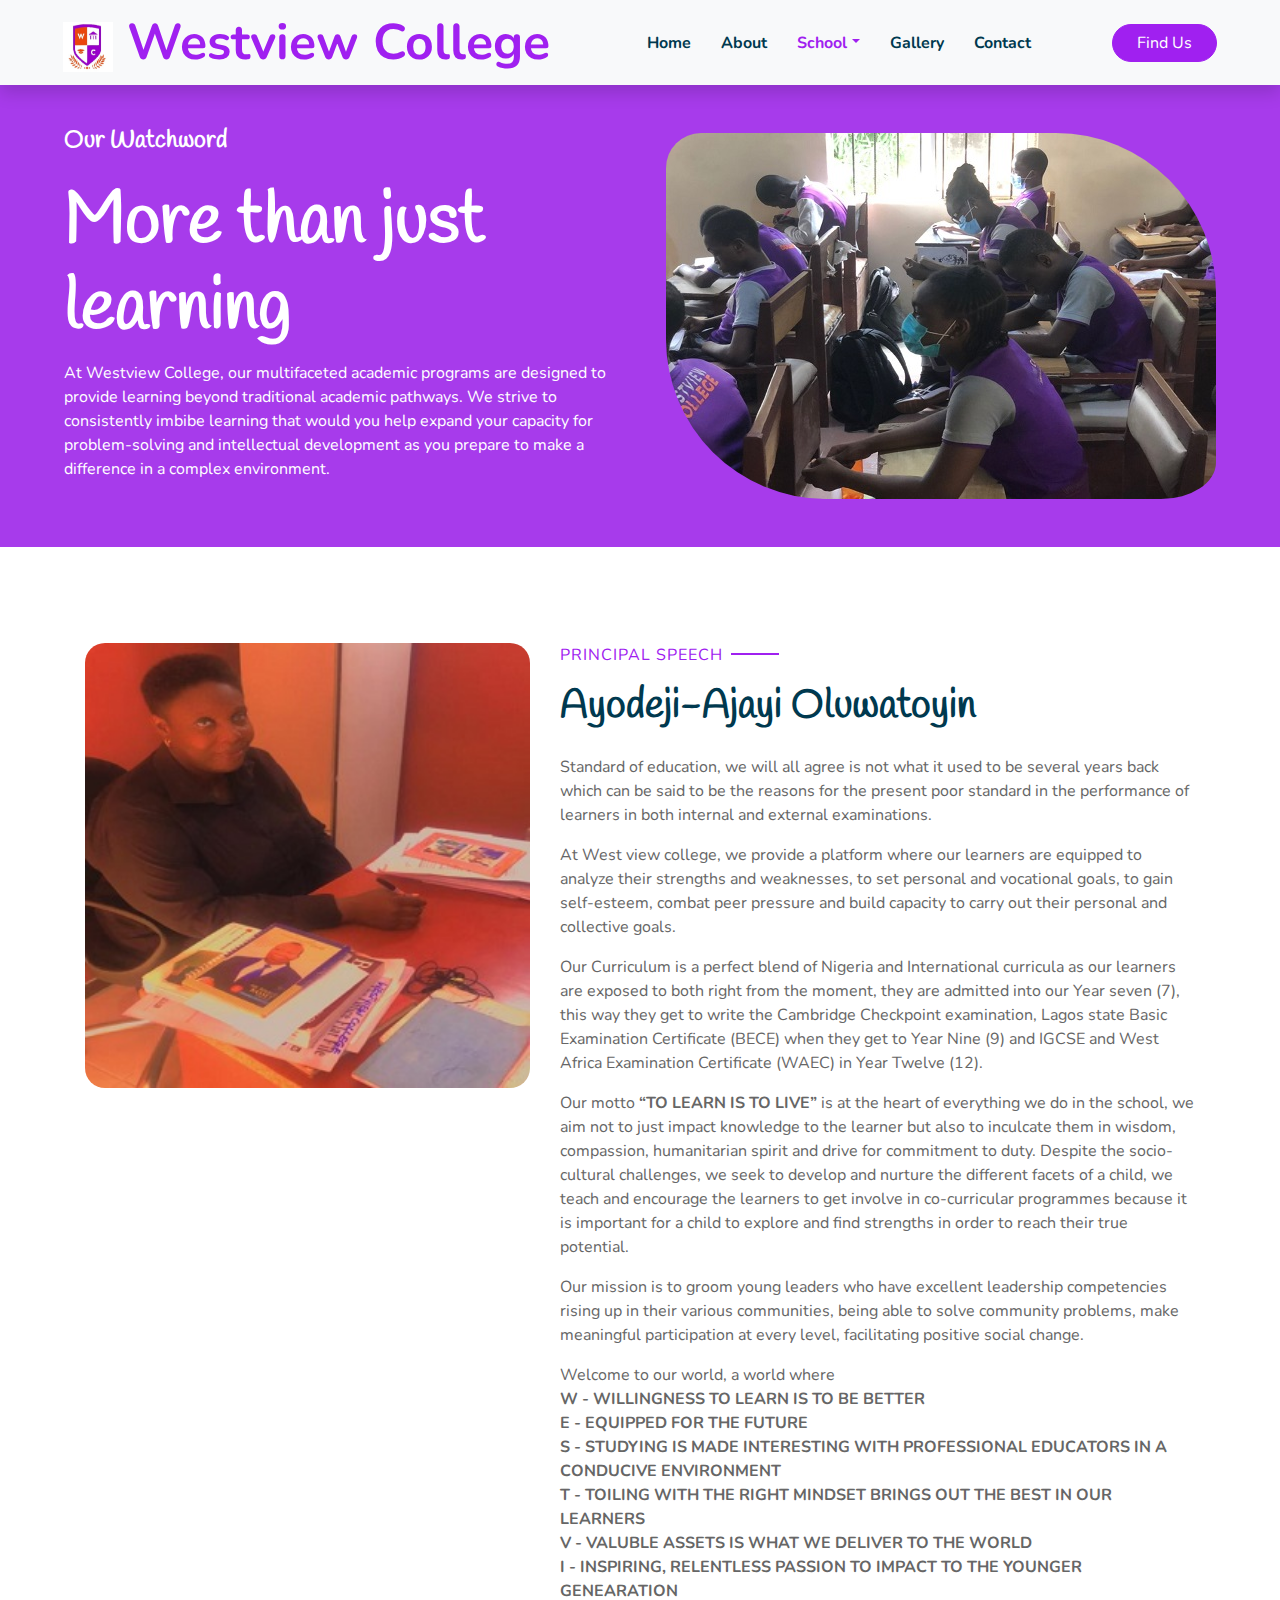
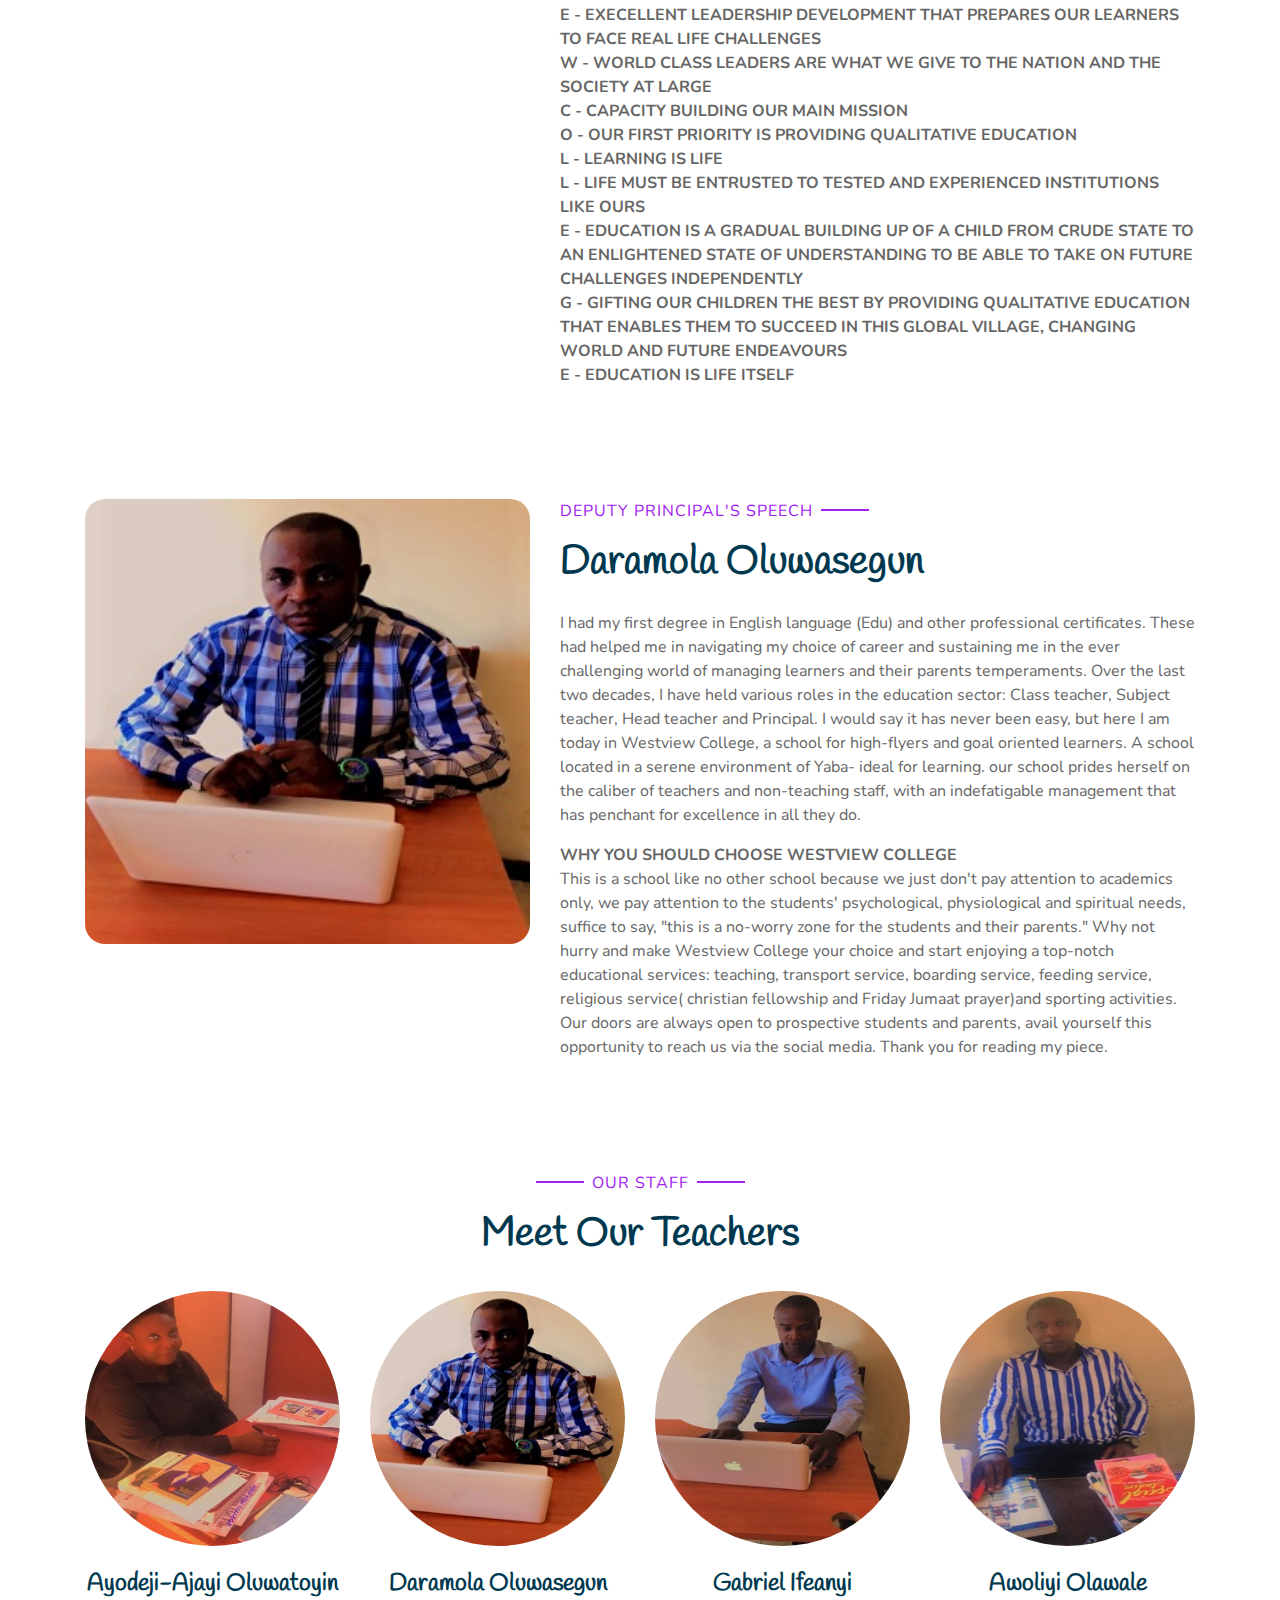
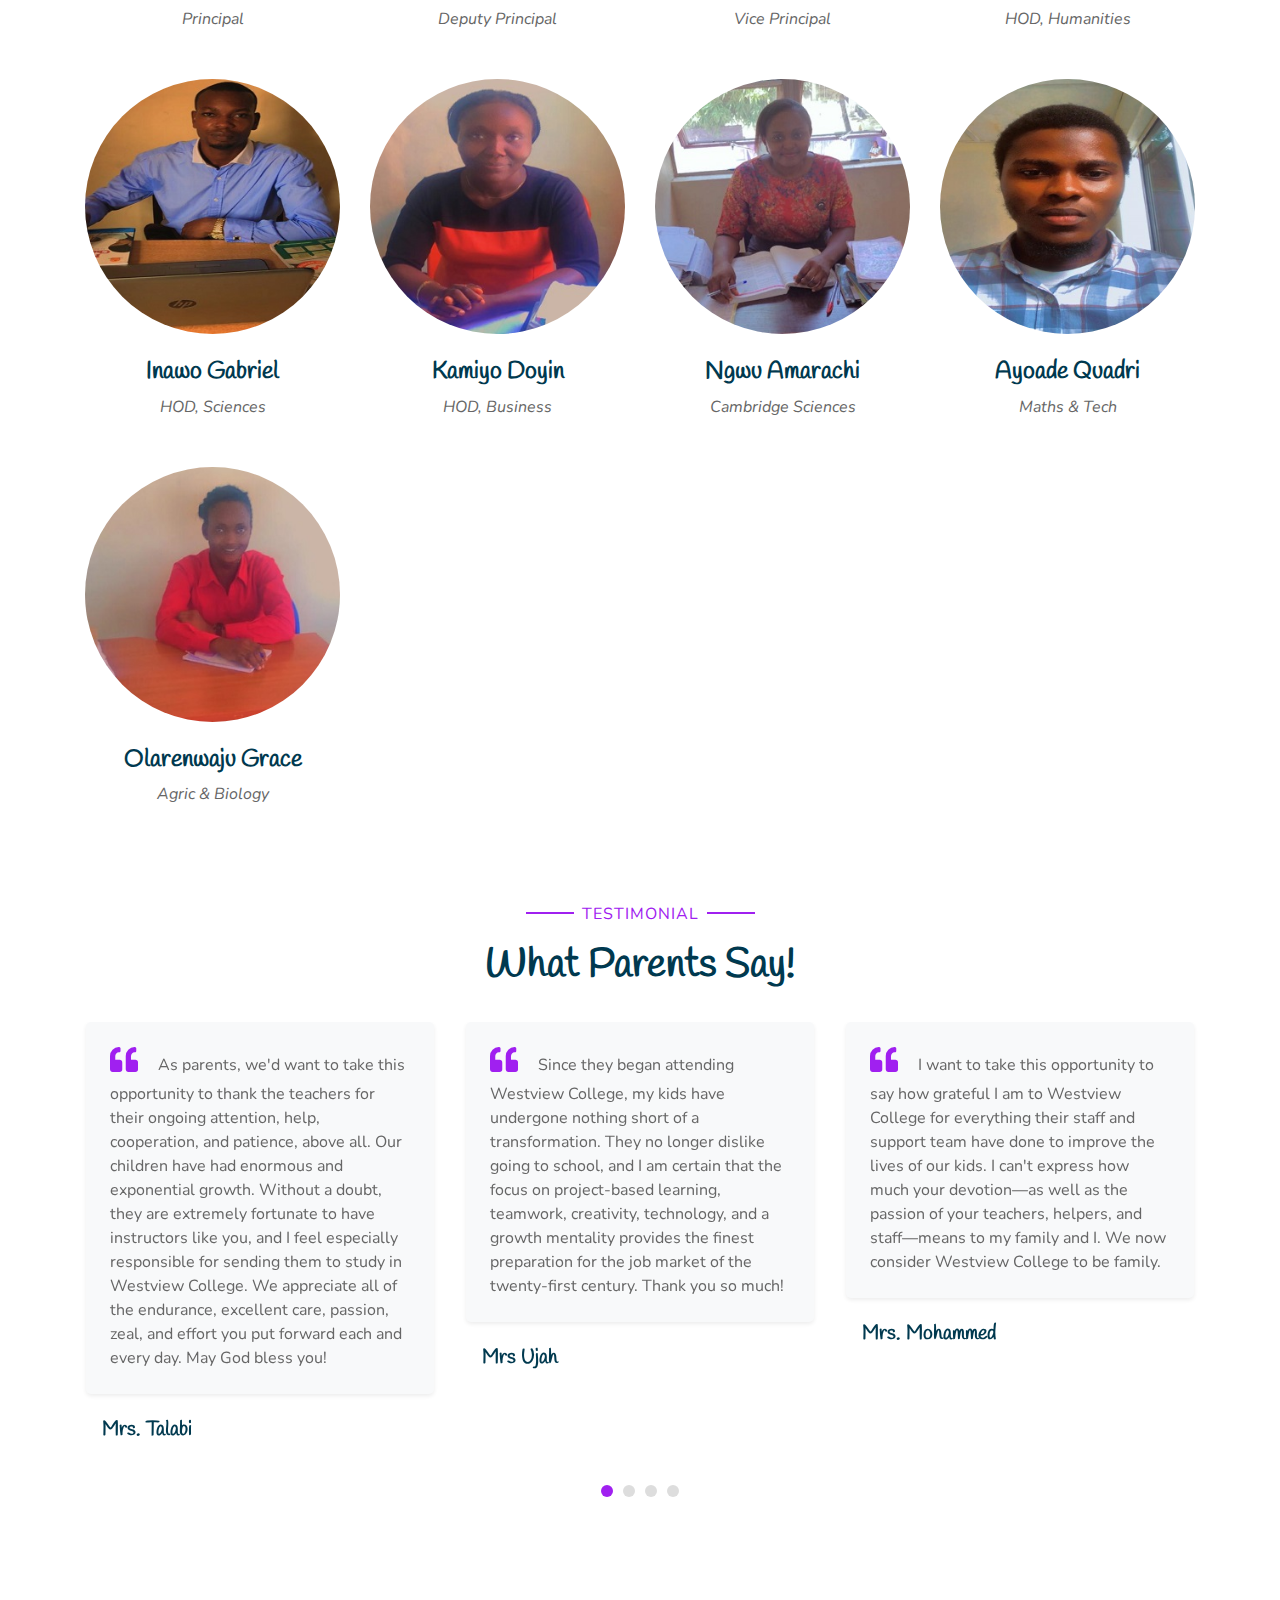
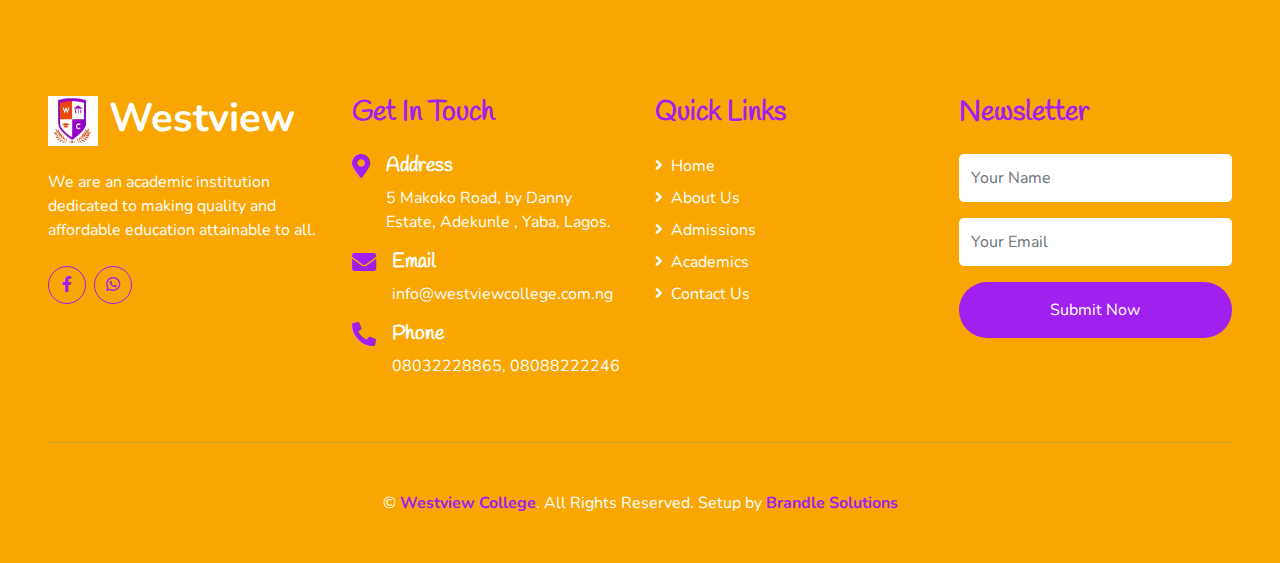
<file: academics.html>
<!DOCTYPE html>
<html lang="en">
<head>
    <meta charset="utf-8">
    <title>Westview College - Academics</title>
    <meta content="width=device-width, initial-scale=1.0" name="viewport">
    <meta content="Westview, WESTVIEW, westview, westview college, westviewcollege, www.westviewcollege.com.ng, Westview College Lagos" name="keywords">
    <meta content="Westview College" name="description">

    <!-- Favicon -->
    <link href="img/favicon.ico" rel="icon">

    <!-- Google Web Fonts -->
    <link rel="preconnect" href="https://fonts.gstatic.com">
    <link href="https://fonts.googleapis.com/css2?family=Handlee&family=Nunito&display=swap" rel="stylesheet">

    <!-- Font Awesome -->
    <link href="https://cdnjs.cloudflare.com/ajax/libs/font-awesome/5.10.0/css/all.min.css" rel="stylesheet">

    <!-- Flaticon Font -->
    <link href="lib/flaticon/font/flaticon.css" rel="stylesheet">

    <!-- Libraries Stylesheet -->
    <link href="lib/owlcarousel/assets/owl.carousel.min.css" rel="stylesheet">
    <link href="lib/lightbox/css/lightbox.min.css" rel="stylesheet">

    <!-- Customized Bootstrap Stylesheet -->
    <link href="css/style.css" rel="stylesheet">
</head>

<body>
    <!-- Navbar Start -->
    <div class="container-fluid bg-light position-relative shadow">
        <nav class="navbar navbar-expand-lg bg-light navbar-light py-3 py-lg-0 px-0 px-lg-5">
            <a href="" class="navbar-brand font-weight-bold text-secondary" style="font-size: 50px;">
                <!--<i class="flaticon-043-teddy-bear"></i>-->
				<img class="navbar-pic" href="index.html" src="img/westview-logo2.jpg" width="50px" height="50px" />
                <span class="text-primary">Westview College</span>
            </a>
            <button type="button" class="navbar-toggler" data-toggle="collapse" data-target="#navbarCollapse">
                <span class="navbar-toggler-icon"></span>
            </button>
            <div class="collapse navbar-collapse justify-content-between" id="navbarCollapse">
                <div class="navbar-nav font-weight-bold mx-auto py-0">
                    <a href="index.html" class="nav-item nav-link">Home</a>
                    <a href="about.html" class="nav-item nav-link">About</a>
                    <div class="nav-item dropdown">
                        <a href="#" class="nav-link dropdown-toggle active" data-toggle="dropdown" active>School</a>
                        <div class="dropdown-menu rounded-0 m-0">
                            <a href="admission.php" class="nav-item nav-link">Admissions</a>
                            <a href="academics.html" class="nav-item nav-link active">Academics</a>
                        </div>
                    </div>
                    <a href="gallery.html" class="nav-item nav-link">Gallery</a>
                    <a href="contact.html" class="nav-item nav-link">Contact</a>
                </div>
                <a href="https://goo.gl/maps/6fg32d2rRcjcpfrC7" class="btn btn-primary px-4" target="_blank">Find Us</a>
            </div>
        </nav>
    </div>
    <!-- Navbar End -->
    
    <!-- Former Header Start
    <div class="container-fluid bg-primary mb-5">
        <div class="d-flex flex-column align-items-center justify-content-center" style="min-height: 400px">
            <h3 class="display-3 font-weight-bold text-white">Our Teachers</h3>
            <div class="d-inline-flex text-white">
                <p class="m-0"><a class="text-white" href="">Home</a></p>
                <p class="m-0 px-2">/</p>
                <p class="m-0">Our Teachers</p>
            </div>
        </div>
    </div>
    <!-- Former Header End -->
    
    <!-- Header Start -->

    <div class="container-fluid bg-primary px-0 px-md-5 mb-5">
        <div class="row align-items-center px-3">
            <div class="col-lg-6 text-center text-lg-left">
                <h4 class="text-white mb-4 mt-5 mt-lg-0">Our Watchword
                
                <h1 class="display-3 font-weight-bold text-white">More than just learning</h1>
                
                <p class="text-white mb-4">At Westview College, our multifaceted academic programs are designed to provide learning beyond traditional academic pathways.
                We strive to consistently imbibe learning that would you help expand your capacity 
                for problem-solving and intellectual development as you prepare to make a difference in a complex environment.</p>
                <!--<a class="btn btn-secondary mt-1 py-3 px-5" href="about.html">&nbsp;Read More</a>-->
            </div>
            
            <div class="col-lg-6 text-center text-lg-right">
                <img alt="img/header.png" class="img-fluid mt-5 mb-5" src="img/Westview-Pic4.1.jpg" style="border-radius:35px 10em 10%;" />
            </div>
        </div>
    </div>
    <!-- Header End -->

    <!-- Principal Speech Start -->
    <div class="container-fluid py-5">
        <div class="container">
            <div class="row">
                <div class="col-lg-5"><img alt="Principal Picture" class="fit-image" src="img/t-ayodeji-ajayi-oluwatoyin.jpg" /></div>
                
                <div class="col-lg-7 mb-5 mb-lg-0">
                    <p class="section-title pr-5"><span class="pr-2">Principal Speech</span></p>
                    
                    <h1 class="mb-4">Ayodeji-Ajayi Oluwatoyin</h1>
                    
                    <p>Standard of education, we will all agree is not what it used to be several years back which can be said to be the reasons for the present poor standard in the performance of learners in both internal and external examinations.</p>
                    <p>At West view college, we provide a platform where our learners are equipped to analyze their strengths and weaknesses, to set personal and vocational goals, to gain self-esteem, combat peer pressure and build capacity to carry out their personal and collective goals.</p>
                    <p>Our Curriculum is a perfect blend of Nigeria and International curricula as our learners are exposed to both right from the moment, they are admitted into our Year seven (7), this way they get to write the Cambridge Checkpoint examination, Lagos state Basic Examination Certificate (BECE) when they get to Year Nine (9) and IGCSE and West Africa Examination Certificate (WAEC) in Year Twelve (12).</p>
                    <p>Our motto <b>“TO LEARN IS TO LIVE”</b> is at the heart of everything we do in the school, we aim not to just impact knowledge to the learner but also to inculcate them in wisdom, compassion, humanitarian spirit and drive for commitment to duty. Despite the socio-cultural challenges, we seek to develop and nurture the different facets of a child, we teach and encourage the learners to get involve in co-curricular programmes because it is important for a child to explore and find strengths in order to reach their true potential.</p>
                    <p>Our mission is to groom young leaders who have excellent leadership competencies rising up in their various communities, being able to solve community problems, make meaningful participation at every level, facilitating positive social change.</p>
                    <p>Welcome to our world, a world where <br>
                    
                        <b>
                        W -	WILLINGNESS TO LEARN IS TO BE BETTER<br>
                        E -	 EQUIPPED FOR THE FUTURE<br>
                        S -	STUDYING IS MADE INTERESTING WITH PROFESSIONAL EDUCATORS IN A CONDUCIVE ENVIRONMENT<br>
                        T -	TOILING WITH THE RIGHT MINDSET BRINGS OUT THE BEST IN OUR LEARNERS<br>
                        V -	VALUBLE ASSETS IS WHAT WE DELIVER TO THE WORLD<br>
                        I -	INSPIRING, RELENTLESS PASSION TO IMPACT TO THE YOUNGER GENEARATION<br>
                        E -	EXECELLENT LEADERSHIP DEVELOPMENT THAT PREPARES OUR LEARNERS TO FACE REAL LIFE CHALLENGES<br>
                        W -	WORLD CLASS LEADERS ARE WHAT WE GIVE TO THE NATION AND THE SOCIETY AT LARGE<br>
                        C -	CAPACITY BUILDING OUR MAIN MISSION<br>
                        O -	OUR FIRST PRIORITY IS PROVIDING QUALITATIVE EDUCATION<br>
                        L -	LEARNING IS LIFE<br>
                        L -	LIFE MUST BE ENTRUSTED TO TESTED AND EXPERIENCED INSTITUTIONS LIKE OURS<br>
                        E -	EDUCATION IS A GRADUAL BUILDING UP OF A CHILD FROM CRUDE STATE TO AN ENLIGHTENED STATE OF UNDERSTANDING TO BE ABLE TO TAKE ON FUTURE CHALLENGES INDEPENDENTLY<br>
                        G -	GIFTING OUR CHILDREN THE BEST BY PROVIDING QUALITATIVE EDUCATION THAT ENABLES THEM TO SUCCEED IN THIS GLOBAL VILLAGE, CHANGING WORLD AND FUTURE ENDEAVOURS<br>
                        E -	EDUCATION IS LIFE ITSELF<br>
                        </b>
                    </p>
                </div>
            </div>
        </div>
    </div>
    <!-- Principal Speech End -->
    
    <!-- Administrator Speech Start -->
    <div class="container-fluid py-5">
        <div class="container">
            <div class="row">
                <div class="col-lg-5">
                    <img alt="Administrator Picture" class="fit-image" src="img/t-daramola-oluwasegun.jpg" />
                </div>
                <div class="col-lg-7 mb-5 mb-lg-0">
                    <p class="section-title pr-5"><span class="pr-2">Deputy Principal's Speech</span></p>
                    <h1 class="mb-4">Daramola Oluwasegun</h1>
                    <p>I had my first degree in English language (Edu) and other professional certificates. These had helped me in navigating my choice of career and sustaining me in the ever challenging world of managing learners and their parents temperaments.
                        Over the last two decades, I have held various roles in the education sector: Class teacher, Subject teacher, Head teacher and Principal. I would say it has never been easy, but here I am today in Westview College, a school for high-flyers and goal oriented learners.
                        A school located in a serene environment of Yaba- ideal for learning. our school prides herself on the caliber of teachers and non-teaching staff, with an indefatigable management that has penchant for excellence in all they do.</p>
                        <b>WHY YOU SHOULD CHOOSE WESTVIEW COLLEGE</b><br>
                    <p>This is a school like no other school because we just don't pay attention to academics only, we pay attention to the students'  psychological, physiological and spiritual needs, suffice to say, "this is a no-worry zone for the students and their parents." 
                        Why not hurry and make Westview College your choice and start enjoying a top-notch educational services: teaching, transport service, boarding service, feeding service, religious service( christian fellowship and Friday Jumaat prayer)and sporting activities.
                        Our doors are always open to prospective students and parents, avail yourself this opportunity to reach us via the social media.
                        Thank you for reading my piece.</p>
                </div>
            </div>
        </div>
    </div>
    <!-- Administrator Speech End -->


    <!-- Team Start -->
    <div class="container-fluid pt-5">
        <div class="container">
            <div class="text-center pb-2">
                <p class="section-title px-5"><span class="px-2">Our Staff</span></p>
                <h1 class="mb-4">Meet Our Teachers</h1>
            </div>
            
            <div class="row">
                <div class="col-md-6 col-lg-3 text-center team mb-5">
                    <div class="position-relative overflow-hidden mb-4" style="border-radius: 100%;">
                        <img alt="" class="img-fluid w-100" src="img/t-ayodeji-ajayi-oluwatoyin.jpg" />
                        <div class="team-social d-flex align-items-center justify-content-center w-100 h-100 position-absolute"></div>
                    </div>
                    <h4>Ayodeji-Ajayi Oluwatoyin</h4>
                    <i>Principal</i>
                </div>
                
                <div class="col-md-6 col-lg-3 text-center team mb-5">
                    <div class="position-relative overflow-hidden mb-4" style="border-radius: 100%;">
                        <img alt="" class="img-fluid w-100" src="img/t-daramola-oluwasegun.jpg" />
                        <div class="team-social d-flex align-items-center justify-content-center w-100 h-100 position-absolute"></div>
                    </div>
                    <h4>Daramola Oluwasegun</h4>
                    <i>Deputy Principal</i>
                </div>
                
                <div class="col-md-6 col-lg-3 text-center team mb-5">
                    <div class="position-relative overflow-hidden mb-4" style="border-radius: 100%;">
                        <img alt="" class="img-fluid w-100" src="img/t-gabriel-ifeanyi.jpg" />
                        <div class="team-social d-flex align-items-center justify-content-center w-100 h-100 position-absolute"></div>
                    </div>
                    <h4>Gabriel Ifeanyi</h4>
                    <i>Vice Principal</i>
                </div>
                
                <div class="col-md-6 col-lg-3 text-center team mb-5">
                    <div class="position-relative overflow-hidden mb-4" style="border-radius: 100%;">
                        <img alt="" class="img-fluid w-100" src="img/t-awoliyi-olawale.jpg" />
                        <div class="team-social d-flex align-items-center justify-content-center w-100 h-100 position-absolute"></div>
                    </div>
                    <h4>Awoliyi Olawale</h4>
                    <i>HOD, Humanities</i>
                </div>
                
                <div class="col-md-6 col-lg-3 text-center team mb-5">
                    <div class="position-relative overflow-hidden mb-4" style="border-radius: 100%;">
                        <img alt="" class="img-fluid w-100" src="img/t-inawo-gabriel.jpg" />
                        <div class="team-social d-flex align-items-center justify-content-center w-100 h-100 position-absolute"></div>
                    </div>
                    <h4>Inawo Gabriel</h4>
                    <i>HOD, Sciences</i>
                </div>
                
                <div class="col-md-6 col-lg-3 text-center team mb-5">
                    <div class="position-relative overflow-hidden mb-4" style="border-radius: 100%;">
                        <img alt="" class="img-fluid w-100" src="img/t-kamiyo-doyin.jpg" />
                        <div class="team-social d-flex align-items-center justify-content-center w-100 h-100 position-absolute"></div>
                    </div>
                    <h4>Kamiyo Doyin</h4>
                    <i>HOD, Business</i>
                </div>
                
                <div class="col-md-6 col-lg-3 text-center team mb-5">
                    <div class="position-relative overflow-hidden mb-4" style="border-radius: 100%;">
                        <img alt="" class="img-fluid w-100" src="img/t-ngwu-amarachi.jpg" />
                        <div class="team-social d-flex align-items-center justify-content-center w-100 h-100 position-absolute"></div>
                    </div>
                    <h4>Ngwu Amarachi</h4>
                    <i>Cambridge Sciences</i>
                </div>
                
                <div class="col-md-6 col-lg-3 text-center team mb-5">
                    <div class="position-relative overflow-hidden mb-4" style="border-radius: 100%;">
                        <img alt="" class="img-fluid w-100" src="img/t-ayoade-quadri.jpg" />
                        <div class="team-social d-flex align-items-center justify-content-center w-100 h-100 position-absolute"></div>
                    </div>
                    <h4>Ayoade Quadri</h4>
                    <i>Maths & Tech</i>
                </div>
                
                <div class="col-md-6 col-lg-3 text-center team mb-5">
                    <div class="position-relative overflow-hidden mb-4" style="border-radius: 100%;">
                        <img alt="" class="img-fluid w-100" src="img/t-olanrewaju-grace.jpg" />
                        <div class="team-social d-flex align-items-center justify-content-center w-100 h-100 position-absolute"></div>
                    </div>
                    <h4>Olarenwaju Grace</h4>
                    <i>Agric & Biology</i>
                </div>
            </div>
        </div>
    </div>
    <!-- Team End -->
    
    <!-- Testimonial Start -->
    <div class="container-fluid py-5">
        <div class="container p-0">
            <div class="text-center pb-2">
                <p class="section-title px-5"><span class="px-2">Testimonial</span></p>
                <h1 class="mb-4">What Parents Say!</h1>
            </div>
            <div class="owl-carousel testimonial-carousel">
                <div class="testimonial-item px-3">
                    <div class="bg-light shadow-sm rounded mb-4 p-4">
                        <h3 class="fas fa-quote-left text-primary mr-3"></h3>
                        Since they began attending Westview College, my kids have undergone nothing short of a transformation. They no longer dislike going to school, and I am certain that the focus on project-based learning, teamwork, creativity, technology, and a growth mentality provides the finest preparation for the job market of the twenty-first century. Thank you so much!
                    </div>
                    <div class="d-flex align-items-center">
                        <!--<img class="rounded-circle" src="img/passport-male.jpg" style="width: 70px; height: 70px;" alt="Image">-->
                        <div class="pl-3">
                            <h5>Mrs Ujah</h5>
                            <!--<i>Profession</i>-->
                        </div>
                    </div>
                </div>
                <div class="testimonial-item px-3">
                    <div class="bg-light shadow-sm rounded mb-4 p-4">
                        <h3 class="fas fa-quote-left text-primary mr-3"></h3>
                        I want to take this opportunity to say how grateful I am to Westview College for everything their staff and support team have done to improve the lives of our kids. I can't express how much your devotion—as well as the passion of your teachers, helpers, and staff—means to my family and I. We now consider Westview College to be family.
                    </div>
                    <div class="d-flex align-items-center">
                        <!--<img class="rounded-circle" src="img/passport-male.jpg" style="width: 70px; height: 70px;" alt="Image">-->
                        <div class="pl-3">
                            <h5>Mrs. Mohammed</h5>
                            <!--<i>Profession</i>-->
                        </div>
                    </div>
                </div>
                <div class="testimonial-item px-3">
                    <div class="bg-light shadow-sm rounded mb-4 p-4">
                        <h3 class="fas fa-quote-left text-primary mr-3"></h3>
                        To be honest, Westview College is unlike any other institution of learning. They know from their research that youngsters learn best by speculating, inventing, and using what they know. My kids are learning to be passionate, curious, creative, and innovative through a variety of student-inspired projects and an interdisciplinary curriculum. Westview definitely knows how to keep the kids interested in learning more. Do keep this fire burning!
                    </div>
                    <div class="d-flex align-items-center">
                        <!--img class="rounded-circle" src="img/passport-male.jpg" style="width: 70px; height: 70px;" alt="Image">-->
                        <div class="pl-3">
                            <h5>Mr. Lawal</h5>
                            <!--<i>Profession</i>-->
                        </div>
                    </div>
                </div>
                <div class="testimonial-item px-3">
                    <div class="bg-light shadow-sm rounded mb-4 p-4">
                        <h3 class="fas fa-quote-left text-primary mr-3"></h3>
                        As parents, we'd want to take this opportunity to thank the teachers for their ongoing attention, help, cooperation, and patience, above all. Our children have had enormous and exponential growth. Without a doubt, they are extremely fortunate to have instructors like you, and I feel especially responsible for sending them to study in Westview College. We appreciate all of the endurance, excellent care, passion, zeal, and effort you put forward each and every day. May God bless you!
                    </div>
                    <div class="d-flex align-items-center">
                        <!--<img class="rounded-circle" src="img/passport-male.jpg" style="width: 70px; height: 70px;" alt="Image">-->
                        <div class="pl-3">
                            <h5>Mrs. Talabi</h5>
                            <!--<i>Profession</i>-->
                        </div>
                    </div>
                </div>
            </div>
        </div>
    </div>
    <!-- Testimonial End -->


    <!-- Footer Start -->
    <div class="container-fluid bg-secondary text-white mt-5 py-5 px-sm-3 px-md-5">
        <div class="row pt-5">
            <div class="col-lg-3 col-md-6 mb-5">
                <a href="" class="navbar-brand font-weight-bold text-primary m-0 mb-4 p-0" style="font-size: 40px; line-height: 40px;">
                    <!--<i class="flaticon-043-teddy-bear"></i>-->
					<img src="img/westview-logo2.jpg" width="50px" height="50px" />
                    <span class="text-white">Westview</span>
                </a>
                <p>We are an academic institution dedicated to making quality and affordable education attainable to all.</p>
                <div class="d-flex justify-content-start mt-4">
                    <a class="btn btn-outline-primary rounded-circle text-center mr-2 px-0"
                        style="width: 38px; height: 38px;" href="https://www.facebook.com/westviewyaba"><i class="fab fa-facebook-f"></i></a>
                    <a class="btn btn-outline-primary rounded-circle text-center mr-2 px-0"
                        style="width: 38px; height: 38px;" href="http://wa.me/+2348032228865"><i class="fab fa-whatsapp"></i></a>
                    <!--<a class="btn btn-outline-primary rounded-circle text-center mr-2 px-0"
                        style="width: 38px; height: 38px;" href="#"><i class="fab fa-twitter"></i></a>
                    <a class="btn btn-outline-primary rounded-circle text-center mr-2 px-0"
                        style="width: 38px; height: 38px;" href="#"><i class="fab fa-instagram"></i></a>-->
                </div>
            </div>
            <div class="col-lg-3 col-md-6 mb-5">
                <h3 class="text-primary mb-4">Get In Touch</h3>
                <div class="d-flex">
                    <h4 class="fa fa-map-marker-alt text-primary"></h4>
                    <div class="pl-3">
                        <h5 class="text-white">Address</h5>
                        <p>5 Makoko Road, by Danny Estate, Adekunle , Yaba, Lagos.</p>
                    </div>
                </div>
                <div class="d-flex">
                    <h4 class="fa fa-envelope text-primary"></h4>
                    <div class="pl-3">
                        <h5 class="text-white">Email</h5>
                        <p>info@westviewcollege.com.ng</p>
                    </div>
                </div>
                <div class="d-flex">
                    <h4 class="fa fa-phone-alt text-primary"></h4>
                    <div class="pl-3">
                        <h5 class="text-white">Phone</h5>
                        <p>08032228865, 08088222246</p>
                    </div>
                </div>
            </div>
            <div class="col-lg-3 col-md-6 mb-5">
                <h3 class="text-primary mb-4">Quick Links</h3>
                <div class="d-flex flex-column justify-content-start">
                    <a class="text-white mb-2" href="index.html"><i class="fa fa-angle-right mr-2"></i>Home</a>
                    <a class="text-white mb-2" href="about.html"><i class="fa fa-angle-right mr-2"></i>About Us</a>
                    <a class="text-white mb-2" href="admission.html"><i class="fa fa-angle-right mr-2"></i>Admissions</a>
                    <a class="text-white mb-2" href="academics.html"><i class="fa fa-angle-right mr-2"></i>Academics</a>
                    <a class="text-white" href="contact.php"><i class="fa fa-angle-right mr-2"></i>Contact Us</a>
                </div>
            </div>
            <div class="col-lg-3 col-md-6 mb-5">
                <h3 class="text-primary mb-4">Newsletter</h3>
                <form action="">
                    <div class="form-group">
                        <input type="text" class="form-control border-0 py-4" placeholder="Your Name" required="required" />
                    </div>
                    <div class="form-group">
                        <input type="email" class="form-control border-0 py-4" placeholder="Your Email"
                            required="required" />
                    </div>
                    <div>
                        <button class="btn btn-primary btn-block border-0 py-3" type="submit">Submit Now</button>
                    </div>
                </form>
            </div>
        </div>
        <div class="container-fluid pt-5" style="border-top: 1px solid rgba(23, 162, 184, .2);;">
            <p class="m-0 text-center text-white">
                &copy; <a class="text-primary font-weight-bold" href="#">Westview College</a>. All Rights Reserved. Setup
                by
                <a class="text-primary font-weight-bold" href="#">Brandle Solutions</a>
            </p>
        </div>
    </div>
    <!-- Footer End -->


    <!-- Back to Top -->
    <a href="#" class="btn btn-primary p-3 back-to-top"><i class="fa fa-angle-double-up"></i></a>
    
    <!-- JavaScript Libraries -->
    <script src="https://code.jquery.com/jquery-3.4.1.min.js"></script>
    <script src="https://stackpath.bootstrapcdn.com/bootstrap/4.4.1/js/bootstrap.bundle.min.js"></script>
    <script src="lib/easing/easing.min.js"></script>
    <script src="lib/owlcarousel/owl.carousel.min.js"></script>
    <script src="lib/isotope/isotope.pkgd.min.js"></script>
    <script src="lib/lightbox/js/lightbox.min.js"></script>

    <!-- Contact Javascript File -->
    <script src="mail/jqBootstrapValidation.min.js"></script>
    <script src="mail/contact.js"></script>

    <!-- Template Javascript -->
    <script src="js/main.js"></script>
</body>
</html>
</file>
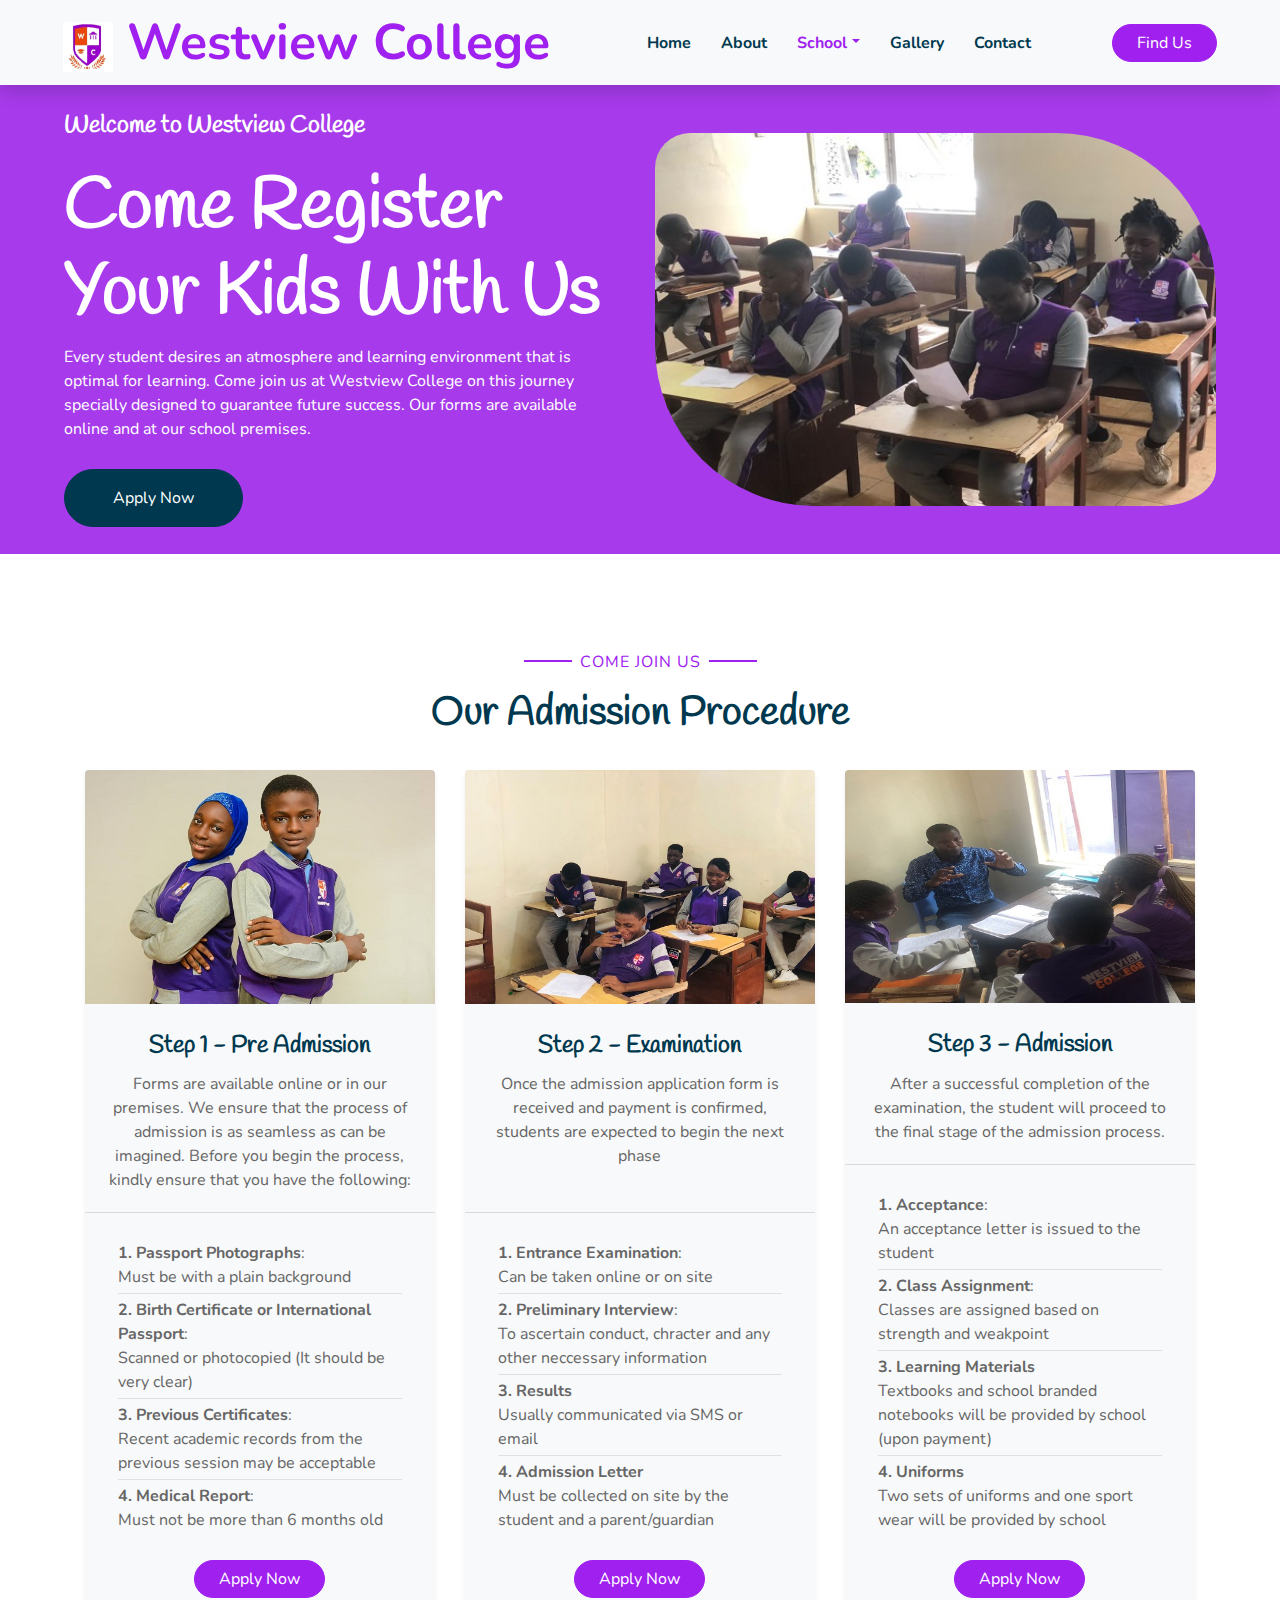
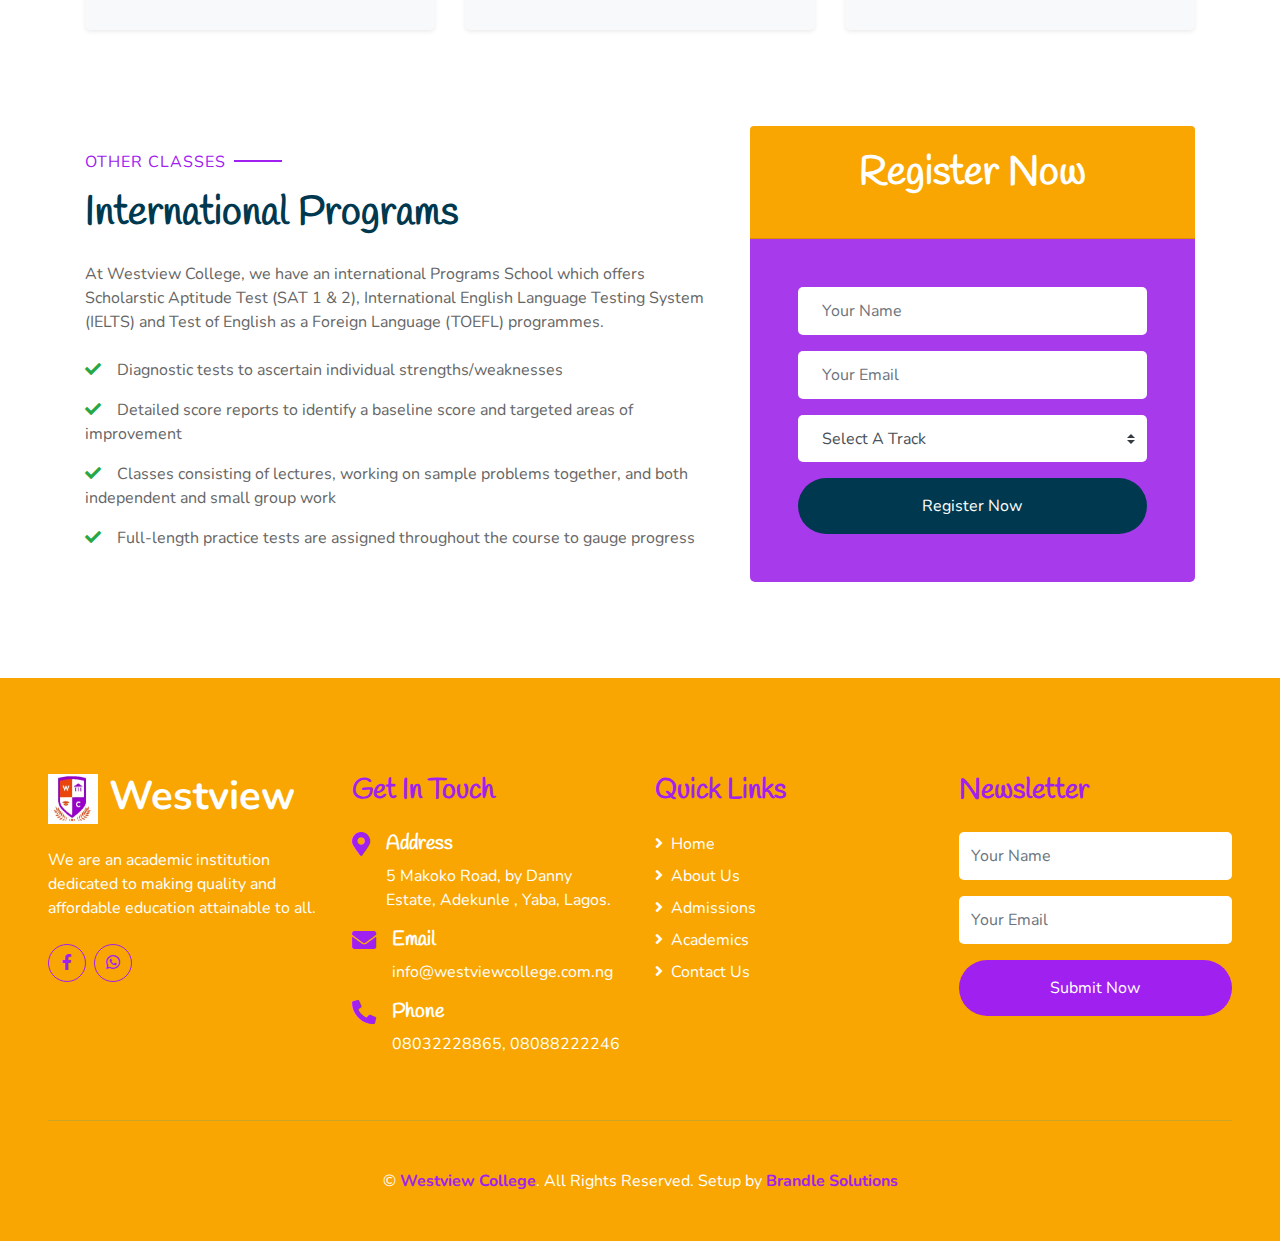
<file: admission.html>
<!DOCTYPE html>
<html lang="en">

<head>
    <meta charset="utf-8">
    <title>Westview College - Admissions</title>
    <meta content="width=device-width, initial-scale=1.0" name="viewport">
    <meta content="Westview, WESTVIEW, westview, westview college, westviewcollege, www.westviewcollege.com.ng, Westview College Lagos" name="keywords">
    <meta content="Westview College" name="description">

    <!-- Favicon -->
    <link href="img/favicon.ico" rel="icon">

    <!-- Google Web Fonts -->
    <link rel="preconnect" href="https://fonts.gstatic.com">
    <link href="https://fonts.googleapis.com/css2?family=Handlee&family=Nunito&display=swap" rel="stylesheet">

    <!-- Font Awesome -->
    <link href="https://cdnjs.cloudflare.com/ajax/libs/font-awesome/5.10.0/css/all.min.css" rel="stylesheet">

    <!-- Flaticon Font -->
    <link href="lib/flaticon/font/flaticon.css" rel="stylesheet">

    <!-- Libraries Stylesheet -->
    <link href="lib/owlcarousel/assets/owl.carousel.min.css" rel="stylesheet">
    <link href="lib/lightbox/css/lightbox.min.css" rel="stylesheet">

    <!-- Customized Bootstrap Stylesheet -->
    <link href="css/style.css" rel="stylesheet">
</head>

<body>
    <!-- Navbar Start -->
    <div class="container-fluid bg-light position-relative shadow">
        <nav class="navbar navbar-expand-lg bg-light navbar-light py-3 py-lg-0 px-0 px-lg-5">
            <a href="" class="navbar-brand font-weight-bold text-secondary" style="font-size: 50px;">
                <!--<i class="flaticon-043-teddy-bear"></i>-->
				<img class="navbar-pic" href="index.html" src="img/westview-logo2.jpg" width="50px" height="50px" />
                <span class="text-primary">Westview College</span>
            </a>
            <button type="button" class="navbar-toggler" data-toggle="collapse" data-target="#navbarCollapse">
                <span class="navbar-toggler-icon"></span>
            </button>
            <div class="collapse navbar-collapse justify-content-between" id="navbarCollapse">
                <div class="navbar-nav font-weight-bold mx-auto py-0">
                    <a href="index.html" class="nav-item nav-link">Home</a>
                    <a href="about.html" class="nav-item nav-link">About</a>
                    <div class="nav-item dropdown">
                        <a href="#" class="nav-link dropdown-toggle active" data-toggle="dropdown">School</a>
                        <div class="dropdown-menu rounded-0 m-0">
                            <a href="admission.html" class="nav-item nav-link active">Admissions</a>
                            <a href="academics.html" class="nav-item nav-link">Academics</a>
                        </div>
                    </div>
                    <a href="gallery.html" class="nav-item nav-link">Gallery</a>
                    <a href="contact.html" class="nav-item nav-link">Contact</a>
                </div>
                <a href="https://goo.gl/maps/6fg32d2rRcjcpfrC7" class="btn btn-primary px-4" target="_blank">Find Us</a>
            </div>
        </nav>
    </div>
    <!-- Navbar End -->


    <!-- Former Header Start
    <div class="container-fluid bg-primary mb-5">
        <div class="d-flex flex-column align-items-center justify-content-center" style="min-height: 400px">
            <h3 class="display-3 font-weight-bold text-white">Our Classes</h3>
            <div class="d-inline-flex text-white">
                <p class="m-0"><a class="text-white" href="">Home</a></p>
                <p class="m-0 px-2">/</p>
                <p class="m-0">Our Classes</p>
            </div>
        </div>
    </div>
    <!-- Former Header End -->
    
    <!-- Header Start -->
    <div class="container-fluid bg-primary px-0 px-md-5 mb-5">
        <div class="row align-items-center px-3">
            <div class="col-lg-6 text-center text-lg-left">
                <h4 class="text-white mb-4 mt-5 mt-lg-0">Welcome to Westview College</h4>
                <h1 class="display-3 font-weight-bold text-white">Come Register Your Kids With Us</h1>
                <p class="text-white mb-4">Every student desires an atmosphere and learning environment that is optimal
                for learning. Come join us at Westview College on this journey specially designed to guarantee future
                success. Our forms are available online and at our school premises.</p>
                <a href="https://forms.gle/p2JKE474wfk8FUfY7" target="_blank" class="btn btn-secondary mt-1 py-3 px-5">Apply Now</a>
            </div>
            <div class="col-lg-6 text-center text-lg-right">
                <img class="img-fluid mt-5 mb-5" src="img/Westview-Pic3.1.jpg" width="721" height="797" alt="img/header.png" style="border-radius:35px 10em 10%;" />
            </div>
        </div>
    </div>
    <!-- Header End -->


    <!-- Class Start -->
    <div class="container-fluid pt-5">
        <div class="container">
            <div class="text-center pb-2">
                <p class="section-title px-5"><span class="px-2">Come Join Us</span></p>
                <h1 class="mb-4">Our Admission Procedure</h1>
            </div>
            <div class="row">
                <div class="col-lg-4 mb-5">
                    <div class="card border-0 bg-light shadow-sm pb-2">
                        <img class="card-img-top mb-2" src="img/adm-1.jpg" alt="">
                        <div class="card-body text-center">
                            <h4 class="card-title">Step 1 - Pre Admission</h4>
                            <p class="card-text">Forms are available online or in our premises. 
                            We ensure that the process of admission is as seamless as can be imagined. 
                            Before you begin the process, kindly ensure that you have the following: </p>
                        </div>
                        <div class="card-footer bg-transparent py-4 px-5">
                            <div class="row border-bottom">
                                <div class="py-1 text-left">
                                    <strong>1. Passport Photographs</strong>: 
                                    <br />Must be with a plain background
                                </div>
                            </div>
                            <div class="row border-bottom">
                                <div class="py-1 text-left">
                                    <strong>2. Birth Certificate or International Passport</strong>: 
                                    <br />Scanned or photocopied (It should be very clear)
                                </div>
                            </div>
                            <div class="row border-bottom">
                                <div class="py-1 text-left">
                                    <strong>3. Previous Certificates</strong>:
                                    <br />Recent academic records from the previous session may be acceptable
                                </div>
                            </div>
                            <div class="row">
                                <div class="py-1 text-left">
                                    <strong>4. Medical Report</strong>:
                                    <br />Must not be more than 6 months old
                                </div>
                            </div>
                        </div>
                        <a href="https://forms.gle/p2JKE474wfk8FUfY7" target="_blank" class="btn btn-primary px-4 mx-auto mb-4">Apply Now</a>
                    </div>
                </div>
                <div class="col-lg-4 mb-5">
                    <div class="card border-0 bg-light shadow-sm pb-2">
                        <img class="card-img-top mb-2" src="img/adm-2.jpg" alt="">
                        <div class="card-body text-center">
                            <h4 class="card-title">Step 2 - Examination</h4>
                            <p class="card-text">Once the admission application form is received and payment is confirmed, 
                            students are expected to begin the next phase</p>
                        </div><br />
                        <div class="card-footer bg-transparent py-4 px-5">
                            <div class="row border-bottom">
                                <div class="py-1 text-left">
                                    <strong>1. Entrance Examination</strong>:
                                    <br />Can be taken online or on site
                                </div>
                            </div>
                            <div class="row border-bottom">
                                <div class="py-1 text-left">
                                    <strong>2. Preliminary Interview</strong>:
                                    <br/>To ascertain conduct, chracter and any other neccessary information
                                </div>
                            </div>
                            <div class="row border-bottom">
                                <div class="py-1 text-left">
                                    <strong>3. Results</strong>
                                    <br />Usually communicated via SMS or email
                                </div>
                            </div>
                            <div class="row">
                                <div class="py-1 text-left">
                                    <strong>4. Admission Letter</strong>
                                    <br />Must be collected on site by the student and a parent/guardian
                                </div>
                            </div>
                        </div>
                        <a href="https://forms.gle/p2JKE474wfk8FUfY7" target="_blank" class="btn btn-primary px-4 mx-auto mb-4">Apply Now</a>
                    </div>
                </div>
                <div class="col-lg-4 mb-5">
                    <div class="card border-0 bg-light shadow-sm pb-2">
                        <img class="card-img-top mb-2" src="img/adm-3.jpg" alt="">
                        <div class="card-body text-center">
                            <h4 class="card-title">Step 3 - Admission</h4>
                            <p class="card-text">After a successful completion of the examination, the student will proceed
                            to the final stage of the admission process.</p>
                        </div>
                        <div class="card-footer bg-transparent py-4 px-5">
                            <div class="row border-bottom">
                                <div class="py-1 text-left">
                                    <strong>1. Acceptance</strong>:
                                    <br />An acceptance letter is issued to the student
                                </div>
                            </div>
                            <div class="row border-bottom">
                                <div class="py-1 text-left">
                                    <strong>2. Class Assignment</strong>:
                                    <br/>Classes are assigned based on strength and weakpoint
                                </div>
                            </div>
                            <div class="row border-bottom">
                                <div class="py-1 text-left">
                                    <strong>3. Learning Materials</strong>
                                    <br />Textbooks and school branded notebooks will be provided by school (upon payment)
                                </div>
                            </div>
                            <div class="row">
                                <div class="py-1 text-left">
                                    <strong>4. Uniforms</strong>
                                    <br />Two sets of uniforms and one sport wear will be provided by school
                                </div>
                            </div>
                        </div>
                        <a href="https://forms.gle/p2JKE474wfk8FUfY7" target="_blank" class="btn btn-primary px-4 mx-auto mb-4">Apply Now</a>
                    </div>
                </div>
            </div>
        </div>
    </div>
    <!-- Class End -->


    <!-- Registration Start -->
    <div class="container-fluid py-5">
        <div class="container">
            <div class="row align-items-center">
                <div class="col-lg-7 mb-5 mb-lg-0">
                    <p class="section-title pr-5"><span class="pr-2">Other Classes</span></p>
                    <h1 class="mb-4">International Programs</h1>
                    <p>At Westview College, we have an international Programs School which 
                    offers Scholarstic Aptitude Test (SAT 1 & 2), International English Language Testing System (IELTS) and Test of English as a 
                    Foreign Language (TOEFL) programmes.</p>
                    <ul class="list-inline m-0">
                        <li class="py-2"><i class="fa fa-check text-success mr-3"></i>Diagnostic tests to ascertain individual strengths/weaknesses</li>
                        <li class="py-2"><i class="fa fa-check text-success mr-3"></i>Detailed score reports to identify a baseline score and targeted areas of improvement</li>
                        <li class="py-2"><i class="fa fa-check text-success mr-3"></i>Classes consisting of lectures, working on sample problems together, and both independent and small group work</li>
                        <li class="py-2"><i class="fa fa-check text-success mr-3"></i>Full-length practice tests are assigned throughout the course to gauge progress</li>
                    </ul>
                    <!--<a href="" class="btn btn-primary mt-4 py-2 px-4">Register Now</a>-->
                </div>
                <div class="col-lg-5">
                    <div class="card border-0">
                        <div class="card-header bg-secondary text-center p-4">
                            <h1 class="text-white m-0">Register Now</h1>
                            <p><strong></strong></p> <!-- Handle Error Messages (to be implemented later) -->
                        </div>
                        <div class="card-body rounded-bottom bg-primary p-5">
                            <form action="" method="post">
                                <div class="form-group">
                                    <input type="text" name="name" class="form-control border-0 p-4" placeholder="Your Name" required="required" />
                                </div>
                                <div class="form-group">
                                    <input type="email" name="email" class="form-control border-0 p-4" placeholder="Your Email" required="required" />
                                </div>
                                <div class="form-group">
                                    <select name="track" class="custom-select border-0 px-4" style="height: 47px;">
                                        <option selected>Select A Track</option>
                                        <option value="SAT 1">SAT 1</option>
                                        <option value="SAT 2">SAT 2</option>
                                        <option value="TOEFL">TOEFL</option>
                                        <option value="IELTS">IELTS</option>
                                    </select>
                                </div>
                                <div>
                                    <button name="register" class="btn btn-secondary btn-block border-0 py-3" type="submit">Register Now</button>
                                </div>
                            </form>
                        </div>
                    </div>
                </div>
            </div>
        </div>
    </div>
    <!-- Registration End -->


    <!-- Footer Start -->
    <div class="container-fluid bg-secondary text-white mt-5 py-5 px-sm-3 px-md-5">
        <div class="row pt-5">
            <div class="col-lg-3 col-md-6 mb-5">
                <a href="" class="navbar-brand font-weight-bold text-primary m-0 mb-4 p-0" style="font-size: 40px; line-height: 40px;">
                    <!--<i class="flaticon-043-teddy-bear"></i>-->
					<img src="img/westview-logo2.jpg" width="50px" height="50px" />
                    <span class="text-white">Westview</span>
                </a>
                <p>We are an academic institution dedicated to making quality and affordable education attainable to all.</p>
                <div class="d-flex justify-content-start mt-4">
                    <a class="btn btn-outline-primary rounded-circle text-center mr-2 px-0"
                        style="width: 38px; height: 38px;" href="https://www.facebook.com/westviewyaba"><i class="fab fa-facebook-f"></i></a>
                    <a class="btn btn-outline-primary rounded-circle text-center mr-2 px-0"
                        style="width: 38px; height: 38px;" href="http://wa.me/+2348032228865"><i class="fab fa-whatsapp"></i></a>
                    <!--<a class="btn btn-outline-primary rounded-circle text-center mr-2 px-0"
                        style="width: 38px; height: 38px;" href="#"><i class="fab fa-twitter"></i></a>
                    <a class="btn btn-outline-primary rounded-circle text-center mr-2 px-0"
                        style="width: 38px; height: 38px;" href="#"><i class="fab fa-instagram"></i></a>-->
                </div>
            </div>
            <div class="col-lg-3 col-md-6 mb-5">
                <h3 class="text-primary mb-4">Get In Touch</h3>
                <div class="d-flex">
                    <h4 class="fa fa-map-marker-alt text-primary"></h4>
                    <div class="pl-3">
                        <h5 class="text-white">Address</h5>
                        <p>5 Makoko Road, by Danny Estate, Adekunle , Yaba, Lagos.</p>
                    </div>
                </div>
                <div class="d-flex">
                    <h4 class="fa fa-envelope text-primary"></h4>
                    <div class="pl-3">
                        <h5 class="text-white">Email</h5>
                        <p>info@westviewcollege.com.ng</p>
                    </div>
                </div>
                <div class="d-flex">
                    <h4 class="fa fa-phone-alt text-primary"></h4>
                    <div class="pl-3">
                        <h5 class="text-white">Phone</h5>
                        <p>08032228865, 08088222246</p>
                    </div>
                </div>
            </div>
            <div class="col-lg-3 col-md-6 mb-5">
                <h3 class="text-primary mb-4">Quick Links</h3>
                <div class="d-flex flex-column justify-content-start">
                    <a class="text-white mb-2" href="index.html"><i class="fa fa-angle-right mr-2"></i>Home</a>
                    <a class="text-white mb-2" href="about.html"><i class="fa fa-angle-right mr-2"></i>About Us</a>
                    <a class="text-white mb-2" href="admission.html"><i class="fa fa-angle-right mr-2"></i>Admissions</a>
                    <a class="text-white mb-2" href="academics.html"><i class="fa fa-angle-right mr-2"></i>Academics</a>
                    <a class="text-white" href="contact.html"><i class="fa fa-angle-right mr-2"></i>Contact Us</a>
                </div>
            </div>
            <div class="col-lg-3 col-md-6 mb-5">
                <h3 class="text-primary mb-4">Newsletter</h3>
                <form action="">
                    <div class="form-group">
                        <input type="text" class="form-control border-0 py-4" placeholder="Your Name" required="required" />
                    </div>
                    <div class="form-group">
                        <input type="email" class="form-control border-0 py-4" placeholder="Your Email"
                            required="required" />
                    </div>
                    <div>
                        <button class="btn btn-primary btn-block border-0 py-3" type="submit">Submit Now</button>
                    </div>
                </form>
            </div>
        </div>
        <div class="container-fluid pt-5" style="border-top: 1px solid rgba(23, 162, 184, .2);;">
            <p class="m-0 text-center text-white">
                &copy; <a class="text-primary font-weight-bold" href="#">Westview College</a>. All Rights Reserved. Setup
                by
                <a class="text-primary font-weight-bold" href="#">Brandle Solutions</a>
            </p>
        </div>
    </div>
    <!-- Footer End -->


    <!-- Back to Top -->
    <a href="#" class="btn btn-primary p-3 back-to-top"><i class="fa fa-angle-double-up"></i></a>


    <!-- JavaScript Libraries -->
    <script src="https://code.jquery.com/jquery-3.4.1.min.js"></script>
    <script src="https://stackpath.bootstrapcdn.com/bootstrap/4.4.1/js/bootstrap.bundle.min.js"></script>
    <script src="lib/easing/easing.min.js"></script>
    <script src="lib/owlcarousel/owl.carousel.min.js"></script>
    <script src="lib/isotope/isotope.pkgd.min.js"></script>
    <script src="lib/lightbox/js/lightbox.min.js"></script>

    <!-- Contact Javascript File -->
    <script src="mail/jqBootstrapValidation.min.js"></script>
    <script src="mail/contact.js"></script>

    <!-- Template Javascript -->
    <script src="js/main.js"></script>
</body>


</html>
</file>
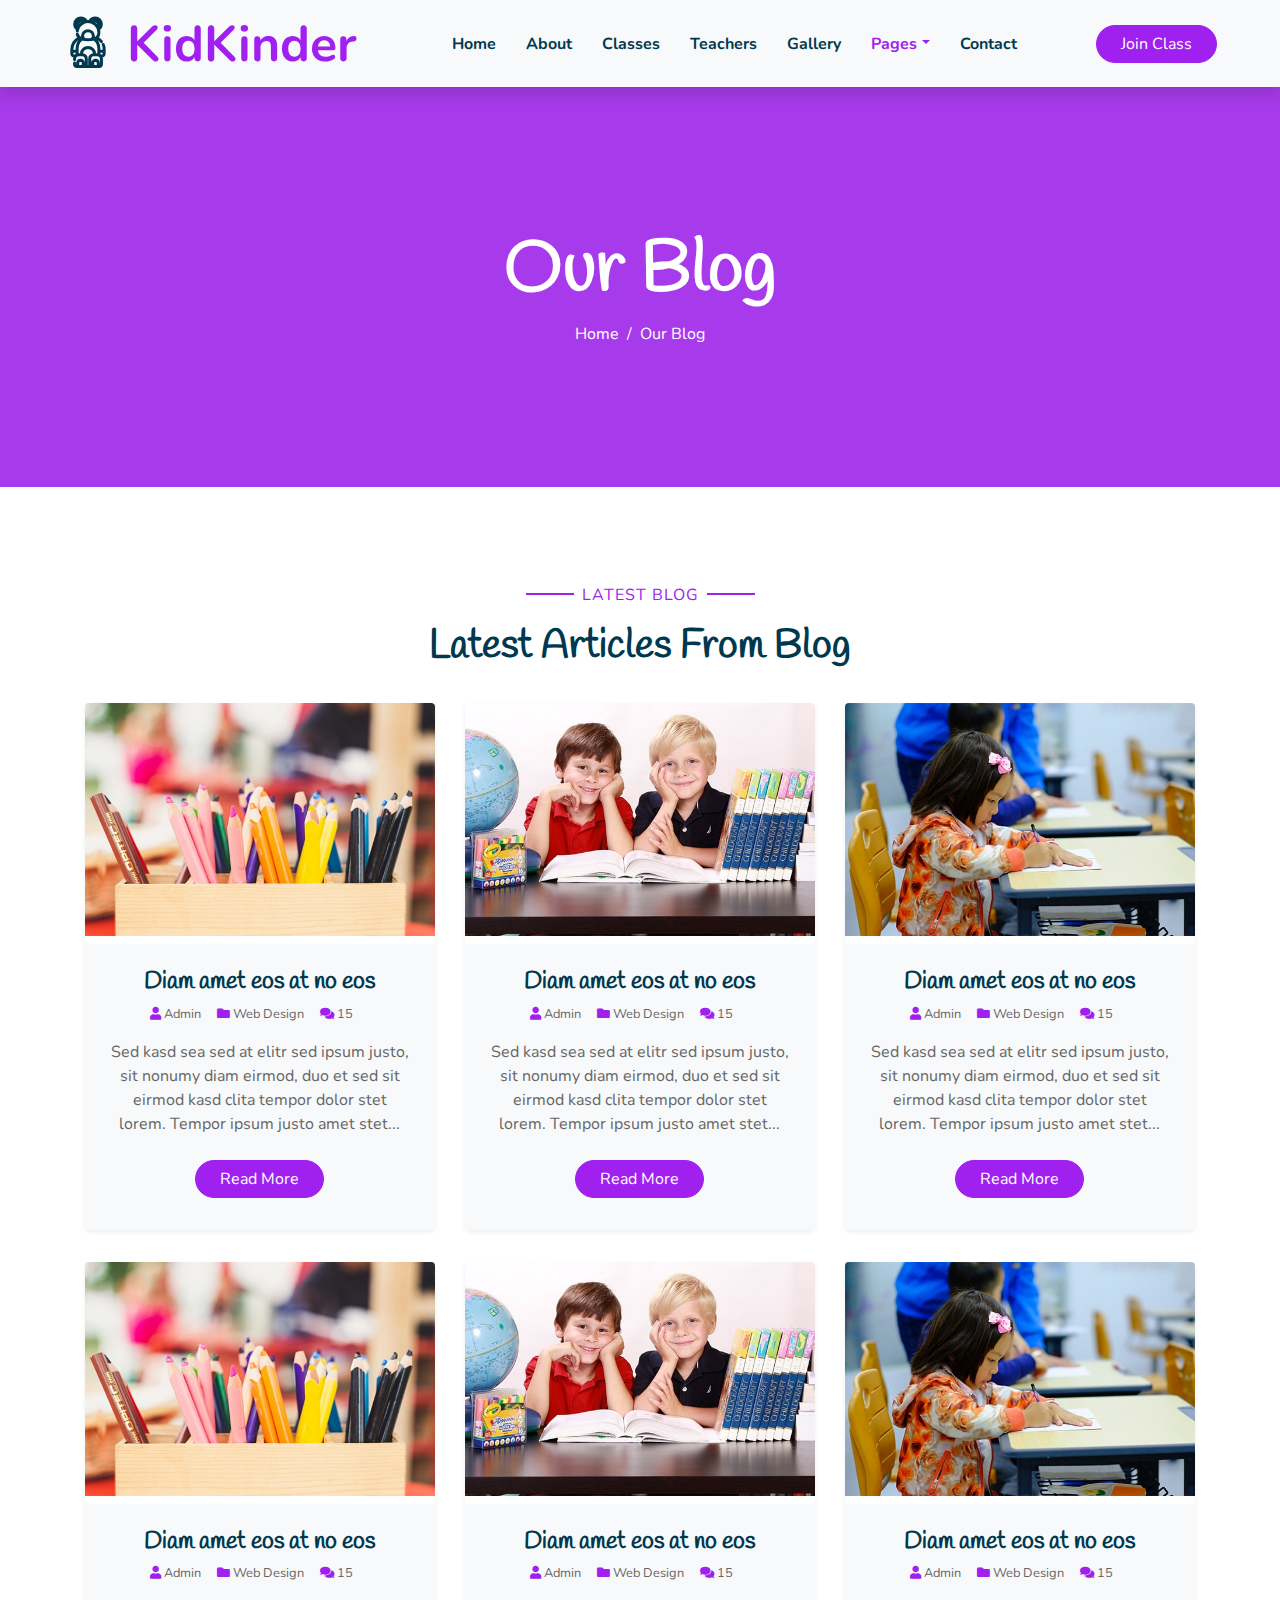
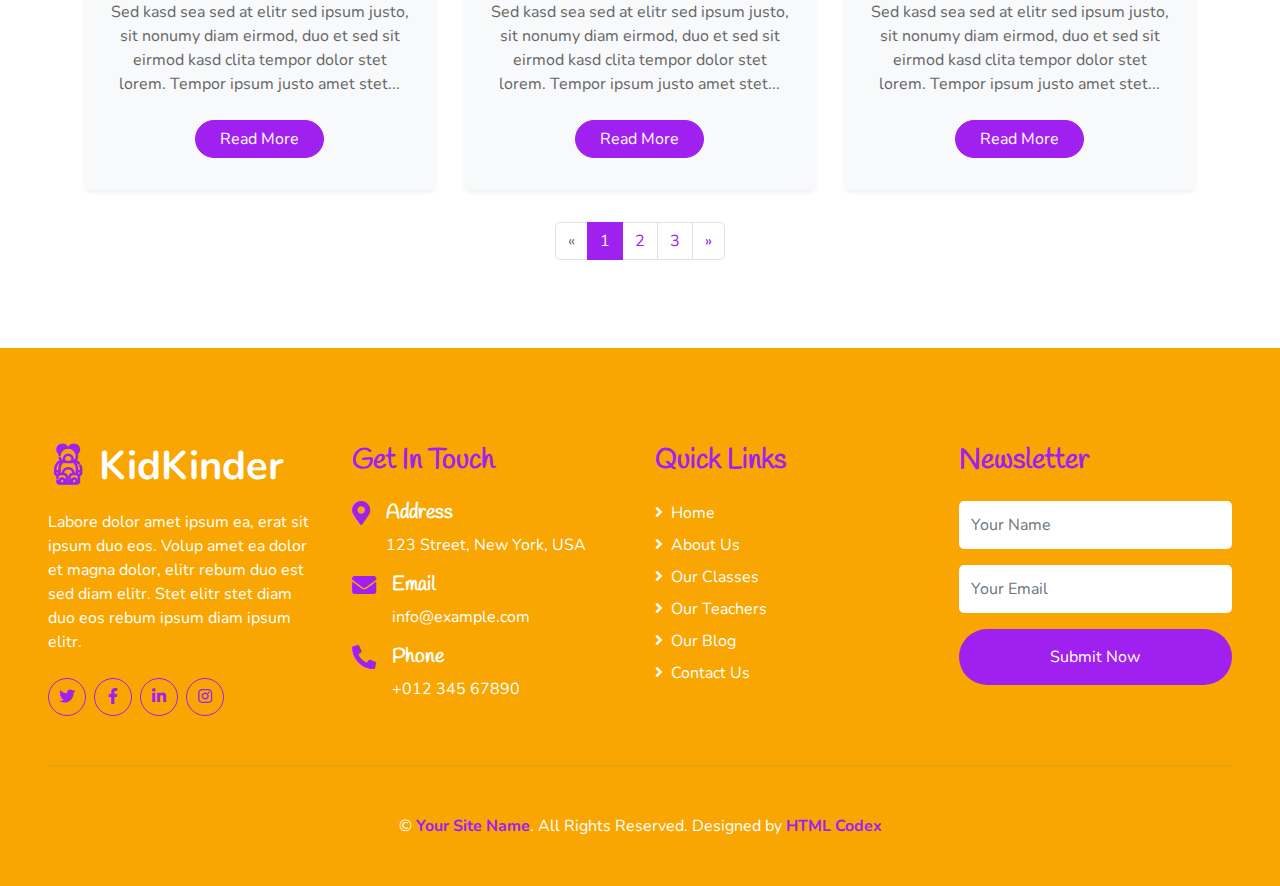
<file: bloges.html>
<!DOCTYPE html>
<html lang="en">

<head>
    <meta charset="utf-8">
    <title>KidKinder - Kindergarten Website Template</title>
    <meta content="width=device-width, initial-scale=1.0" name="viewport">
    <meta content="Free HTML Templates" name="keywords">
    <meta content="Free HTML Templates" name="description">

    <!-- Favicon -->
    <link href="img/favicon.ico" rel="icon">

    <!-- Google Web Fonts -->
    <link rel="preconnect" href="https://fonts.gstatic.com">
    <link href="https://fonts.googleapis.com/css2?family=Handlee&family=Nunito&display=swap" rel="stylesheet">

    <!-- Font Awesome -->
    <link href="https://cdnjs.cloudflare.com/ajax/libs/font-awesome/5.10.0/css/all.min.css" rel="stylesheet">

    <!-- Flaticon Font -->
    <link href="lib/flaticon/font/flaticon.css" rel="stylesheet">

    <!-- Libraries Stylesheet -->
    <link href="lib/owlcarousel/assets/owl.carousel.min.css" rel="stylesheet">
    <link href="lib/lightbox/css/lightbox.min.css" rel="stylesheet">

    <!-- Customized Bootstrap Stylesheet -->
    <link href="css/style.css" rel="stylesheet">
</head>

<body>
    <!-- Navbar Start -->
    <div class="container-fluid bg-light position-relative shadow">
        <nav class="navbar navbar-expand-lg bg-light navbar-light py-3 py-lg-0 px-0 px-lg-5">
            <a href="" class="navbar-brand font-weight-bold text-secondary" style="font-size: 50px;">
                <i class="flaticon-043-teddy-bear"></i>
                <span class="text-primary">KidKinder</span>
            </a>
            <button type="button" class="navbar-toggler" data-toggle="collapse" data-target="#navbarCollapse">
                <span class="navbar-toggler-icon"></span>
            </button>
            <div class="collapse navbar-collapse justify-content-between" id="navbarCollapse">
                <div class="navbar-nav font-weight-bold mx-auto py-0">
                    <a href="index.html" class="nav-item nav-link">Home</a>
                    <a href="about.html" class="nav-item nav-link">About</a>
                    <a href="class.html" class="nav-item nav-link">Classes</a>
                    <a href="team.html" class="nav-item nav-link">Teachers</a>
                    <a href="gallery.html" class="nav-item nav-link">Gallery</a>
                    <div class="nav-item dropdown">
                        <a href="#" class="nav-link dropdown-toggle active" data-toggle="dropdown">Pages</a>
                        <div class="dropdown-menu rounded-0 m-0">
                            <a href="blog.html" class="dropdown-item">Blog Grid</a>
                            <a href="single.html" class="dropdown-item">Blog Detail</a>
                        </div>
                    </div>
                    <a href="contact.html" class="nav-item nav-link">Contact</a>
                </div>
                <a href="" class="btn btn-primary px-4">Join Class</a>
            </div>
        </nav>
    </div>
    <!-- Navbar End -->


    <!-- Header Start -->
    <div class="container-fluid bg-primary mb-5">
        <div class="d-flex flex-column align-items-center justify-content-center" style="min-height: 400px">
            <h3 class="display-3 font-weight-bold text-white">Our Blog</h3>
            <div class="d-inline-flex text-white">
                <p class="m-0"><a class="text-white" href="">Home</a></p>
                <p class="m-0 px-2">/</p>
                <p class="m-0">Our Blog</p>
            </div>
        </div>
    </div>
    <!-- Header End -->


    <!-- Blog Start -->
    <div class="container-fluid pt-5">
        <div class="container">
            <div class="text-center pb-2">
                <p class="section-title px-5"><span class="px-2">Latest Blog</span></p>
                <h1 class="mb-4">Latest Articles From Blog</h1>
            </div>
            <div class="row pb-3">
                <div class="col-lg-4 mb-4">
                    <div class="card border-0 shadow-sm mb-2">
                        <img class="card-img-top mb-2" src="img/blog-1.jpg" alt="">
                        <div class="card-body bg-light text-center p-4">
                            <h4 class="">Diam amet eos at no eos</h4>
                            <div class="d-flex justify-content-center mb-3">
                                <small class="mr-3"><i class="fa fa-user text-primary"></i> Admin</small>
                                <small class="mr-3"><i class="fa fa-folder text-primary"></i> Web Design</small>
                                <small class="mr-3"><i class="fa fa-comments text-primary"></i> 15</small>
                            </div>
                            <p>Sed kasd sea sed at elitr sed ipsum justo, sit nonumy diam eirmod, duo et sed sit eirmod kasd clita tempor dolor stet lorem. Tempor ipsum justo amet stet...</p>
                            <a href="" class="btn btn-primary px-4 mx-auto my-2">Read More</a>
                        </div>
                    </div>
                </div>
                <div class="col-lg-4 mb-4">
                    <div class="card border-0 shadow-sm mb-2">
                        <img class="card-img-top mb-2" src="img/blog-2.jpg" alt="">
                        <div class="card-body bg-light text-center p-4">
                            <h4 class="">Diam amet eos at no eos</h4>
                            <div class="d-flex justify-content-center mb-3">
                                <small class="mr-3"><i class="fa fa-user text-primary"></i> Admin</small>
                                <small class="mr-3"><i class="fa fa-folder text-primary"></i> Web Design</small>
                                <small class="mr-3"><i class="fa fa-comments text-primary"></i> 15</small>
                            </div>
                            <p>Sed kasd sea sed at elitr sed ipsum justo, sit nonumy diam eirmod, duo et sed sit eirmod kasd clita tempor dolor stet lorem. Tempor ipsum justo amet stet...</p>
                            <a href="" class="btn btn-primary px-4 mx-auto my-2">Read More</a>
                        </div>
                    </div>
                </div>
                <div class="col-lg-4 mb-4">
                    <div class="card border-0 shadow-sm mb-2">
                        <img class="card-img-top mb-2" src="img/blog-3.jpg" alt="">
                        <div class="card-body bg-light text-center p-4">
                            <h4 class="">Diam amet eos at no eos</h4>
                            <div class="d-flex justify-content-center mb-3">
                                <small class="mr-3"><i class="fa fa-user text-primary"></i> Admin</small>
                                <small class="mr-3"><i class="fa fa-folder text-primary"></i> Web Design</small>
                                <small class="mr-3"><i class="fa fa-comments text-primary"></i> 15</small>
                            </div>
                            <p>Sed kasd sea sed at elitr sed ipsum justo, sit nonumy diam eirmod, duo et sed sit eirmod kasd clita tempor dolor stet lorem. Tempor ipsum justo amet stet...</p>
                            <a href="" class="btn btn-primary px-4 mx-auto my-2">Read More</a>
                        </div>
                    </div>
                </div>
                <div class="col-lg-4 mb-4">
                    <div class="card border-0 shadow-sm mb-2">
                        <img class="card-img-top mb-2" src="img/blog-1.jpg" alt="">
                        <div class="card-body bg-light text-center p-4">
                            <h4 class="">Diam amet eos at no eos</h4>
                            <div class="d-flex justify-content-center mb-3">
                                <small class="mr-3"><i class="fa fa-user text-primary"></i> Admin</small>
                                <small class="mr-3"><i class="fa fa-folder text-primary"></i> Web Design</small>
                                <small class="mr-3"><i class="fa fa-comments text-primary"></i> 15</small>
                            </div>
                            <p>Sed kasd sea sed at elitr sed ipsum justo, sit nonumy diam eirmod, duo et sed sit eirmod kasd clita tempor dolor stet lorem. Tempor ipsum justo amet stet...</p>
                            <a href="" class="btn btn-primary px-4 mx-auto my-2">Read More</a>
                        </div>
                    </div>
                </div>
                <div class="col-lg-4 mb-4">
                    <div class="card border-0 shadow-sm mb-2">
                        <img class="card-img-top mb-2" src="img/blog-2.jpg" alt="">
                        <div class="card-body bg-light text-center p-4">
                            <h4 class="">Diam amet eos at no eos</h4>
                            <div class="d-flex justify-content-center mb-3">
                                <small class="mr-3"><i class="fa fa-user text-primary"></i> Admin</small>
                                <small class="mr-3"><i class="fa fa-folder text-primary"></i> Web Design</small>
                                <small class="mr-3"><i class="fa fa-comments text-primary"></i> 15</small>
                            </div>
                            <p>Sed kasd sea sed at elitr sed ipsum justo, sit nonumy diam eirmod, duo et sed sit eirmod kasd clita tempor dolor stet lorem. Tempor ipsum justo amet stet...</p>
                            <a href="" class="btn btn-primary px-4 mx-auto my-2">Read More</a>
                        </div>
                    </div>
                </div>
                <div class="col-lg-4 mb-4">
                    <div class="card border-0 shadow-sm mb-2">
                        <img class="card-img-top mb-2" src="img/blog-3.jpg" alt="">
                        <div class="card-body bg-light text-center p-4">
                            <h4 class="">Diam amet eos at no eos</h4>
                            <div class="d-flex justify-content-center mb-3">
                                <small class="mr-3"><i class="fa fa-user text-primary"></i> Admin</small>
                                <small class="mr-3"><i class="fa fa-folder text-primary"></i> Web Design</small>
                                <small class="mr-3"><i class="fa fa-comments text-primary"></i> 15</small>
                            </div>
                            <p>Sed kasd sea sed at elitr sed ipsum justo, sit nonumy diam eirmod, duo et sed sit eirmod kasd clita tempor dolor stet lorem. Tempor ipsum justo amet stet...</p>
                            <a href="" class="btn btn-primary px-4 mx-auto my-2">Read More</a>
                        </div>
                    </div>
                </div>
                <div class="col-md-12 mb-4">
                    <nav aria-label="Page navigation">
                      <ul class="pagination justify-content-center mb-0">
                        <li class="page-item disabled">
                          <a class="page-link" href="#" aria-label="Previous">
                            <span aria-hidden="true">&laquo;</span>
                            <span class="sr-only">Previous</span>
                          </a>
                        </li>
                        <li class="page-item active"><a class="page-link" href="#">1</a></li>
                        <li class="page-item"><a class="page-link" href="#">2</a></li>
                        <li class="page-item"><a class="page-link" href="#">3</a></li>
                        <li class="page-item">
                          <a class="page-link" href="#" aria-label="Next">
                            <span aria-hidden="true">&raquo;</span>
                            <span class="sr-only">Next</span>
                          </a>
                        </li>
                      </ul>
                    </nav>
                </div>
            </div>
        </div>
    </div>
    <!-- Blog End -->


    <!-- Footer Start -->
    <div class="container-fluid bg-secondary text-white mt-5 py-5 px-sm-3 px-md-5">
        <div class="row pt-5">
            <div class="col-lg-3 col-md-6 mb-5">
                <a href="" class="navbar-brand font-weight-bold text-primary m-0 mb-4 p-0" style="font-size: 40px; line-height: 40px;">
                    <i class="flaticon-043-teddy-bear"></i>
                    <span class="text-white">KidKinder</span>
                </a>
                <p>Labore dolor amet ipsum ea, erat sit ipsum duo eos. Volup amet ea dolor et magna dolor, elitr rebum duo est sed diam elitr. Stet elitr stet diam duo eos rebum ipsum diam ipsum elitr.</p>
                <div class="d-flex justify-content-start mt-4">
                    <a class="btn btn-outline-primary rounded-circle text-center mr-2 px-0"
                        style="width: 38px; height: 38px;" href="#"><i class="fab fa-twitter"></i></a>
                    <a class="btn btn-outline-primary rounded-circle text-center mr-2 px-0"
                        style="width: 38px; height: 38px;" href="#"><i class="fab fa-facebook-f"></i></a>
                    <a class="btn btn-outline-primary rounded-circle text-center mr-2 px-0"
                        style="width: 38px; height: 38px;" href="#"><i class="fab fa-linkedin-in"></i></a>
                    <a class="btn btn-outline-primary rounded-circle text-center mr-2 px-0"
                        style="width: 38px; height: 38px;" href="#"><i class="fab fa-instagram"></i></a>
                </div>
            </div>
            <div class="col-lg-3 col-md-6 mb-5">
                <h3 class="text-primary mb-4">Get In Touch</h3>
                <div class="d-flex">
                    <h4 class="fa fa-map-marker-alt text-primary"></h4>
                    <div class="pl-3">
                        <h5 class="text-white">Address</h5>
                        <p>123 Street, New York, USA</p>
                    </div>
                </div>
                <div class="d-flex">
                    <h4 class="fa fa-envelope text-primary"></h4>
                    <div class="pl-3">
                        <h5 class="text-white">Email</h5>
                        <p>info@example.com</p>
                    </div>
                </div>
                <div class="d-flex">
                    <h4 class="fa fa-phone-alt text-primary"></h4>
                    <div class="pl-3">
                        <h5 class="text-white">Phone</h5>
                        <p>+012 345 67890</p>
                    </div>
                </div>
            </div>
            <div class="col-lg-3 col-md-6 mb-5">
                <h3 class="text-primary mb-4">Quick Links</h3>
                <div class="d-flex flex-column justify-content-start">
                    <a class="text-white mb-2" href="#"><i class="fa fa-angle-right mr-2"></i>Home</a>
                    <a class="text-white mb-2" href="#"><i class="fa fa-angle-right mr-2"></i>About Us</a>
                    <a class="text-white mb-2" href="#"><i class="fa fa-angle-right mr-2"></i>Our Classes</a>
                    <a class="text-white mb-2" href="#"><i class="fa fa-angle-right mr-2"></i>Our Teachers</a>
                    <a class="text-white mb-2" href="#"><i class="fa fa-angle-right mr-2"></i>Our Blog</a>
                    <a class="text-white" href="#"><i class="fa fa-angle-right mr-2"></i>Contact Us</a>
                </div>
            </div>
            <div class="col-lg-3 col-md-6 mb-5">
                <h3 class="text-primary mb-4">Newsletter</h3>
                <form action="">
                    <div class="form-group">
                        <input type="text" class="form-control border-0 py-4" placeholder="Your Name" required="required" />
                    </div>
                    <div class="form-group">
                        <input type="email" class="form-control border-0 py-4" placeholder="Your Email"
                            required="required" />
                    </div>
                    <div>
                        <button class="btn btn-primary btn-block border-0 py-3" type="submit">Submit Now</button>
                    </div>
                </form>
            </div>
        </div>
        <div class="container-fluid pt-5" style="border-top: 1px solid rgba(23, 162, 184, .2);;">
            <p class="m-0 text-center text-white">
                &copy; <a class="text-primary font-weight-bold" href="#">Your Site Name</a>. All Rights Reserved. Designed
                by
                <a class="text-primary font-weight-bold" href="https://htmlcodex.com">HTML Codex</a>
            </p>
        </div>
    </div>
    <!-- Footer End -->


    <!-- Back to Top -->
    <a href="#" class="btn btn-primary p-3 back-to-top"><i class="fa fa-angle-double-up"></i></a>


    <!-- JavaScript Libraries -->
    <script src="https://code.jquery.com/jquery-3.4.1.min.js"></script>
    <script src="https://stackpath.bootstrapcdn.com/bootstrap/4.4.1/js/bootstrap.bundle.min.js"></script>
    <script src="lib/easing/easing.min.js"></script>
    <script src="lib/owlcarousel/owl.carousel.min.js"></script>
    <script src="lib/isotope/isotope.pkgd.min.js"></script>
    <script src="lib/lightbox/js/lightbox.min.js"></script>

    <!-- Contact Javascript File -->
    <script src="mail/jqBootstrapValidation.min.js"></script>
    <script src="mail/contact.js"></script>

    <!-- Template Javascript -->
    <script src="js/main.js"></script>
</body>

</html>
</file>
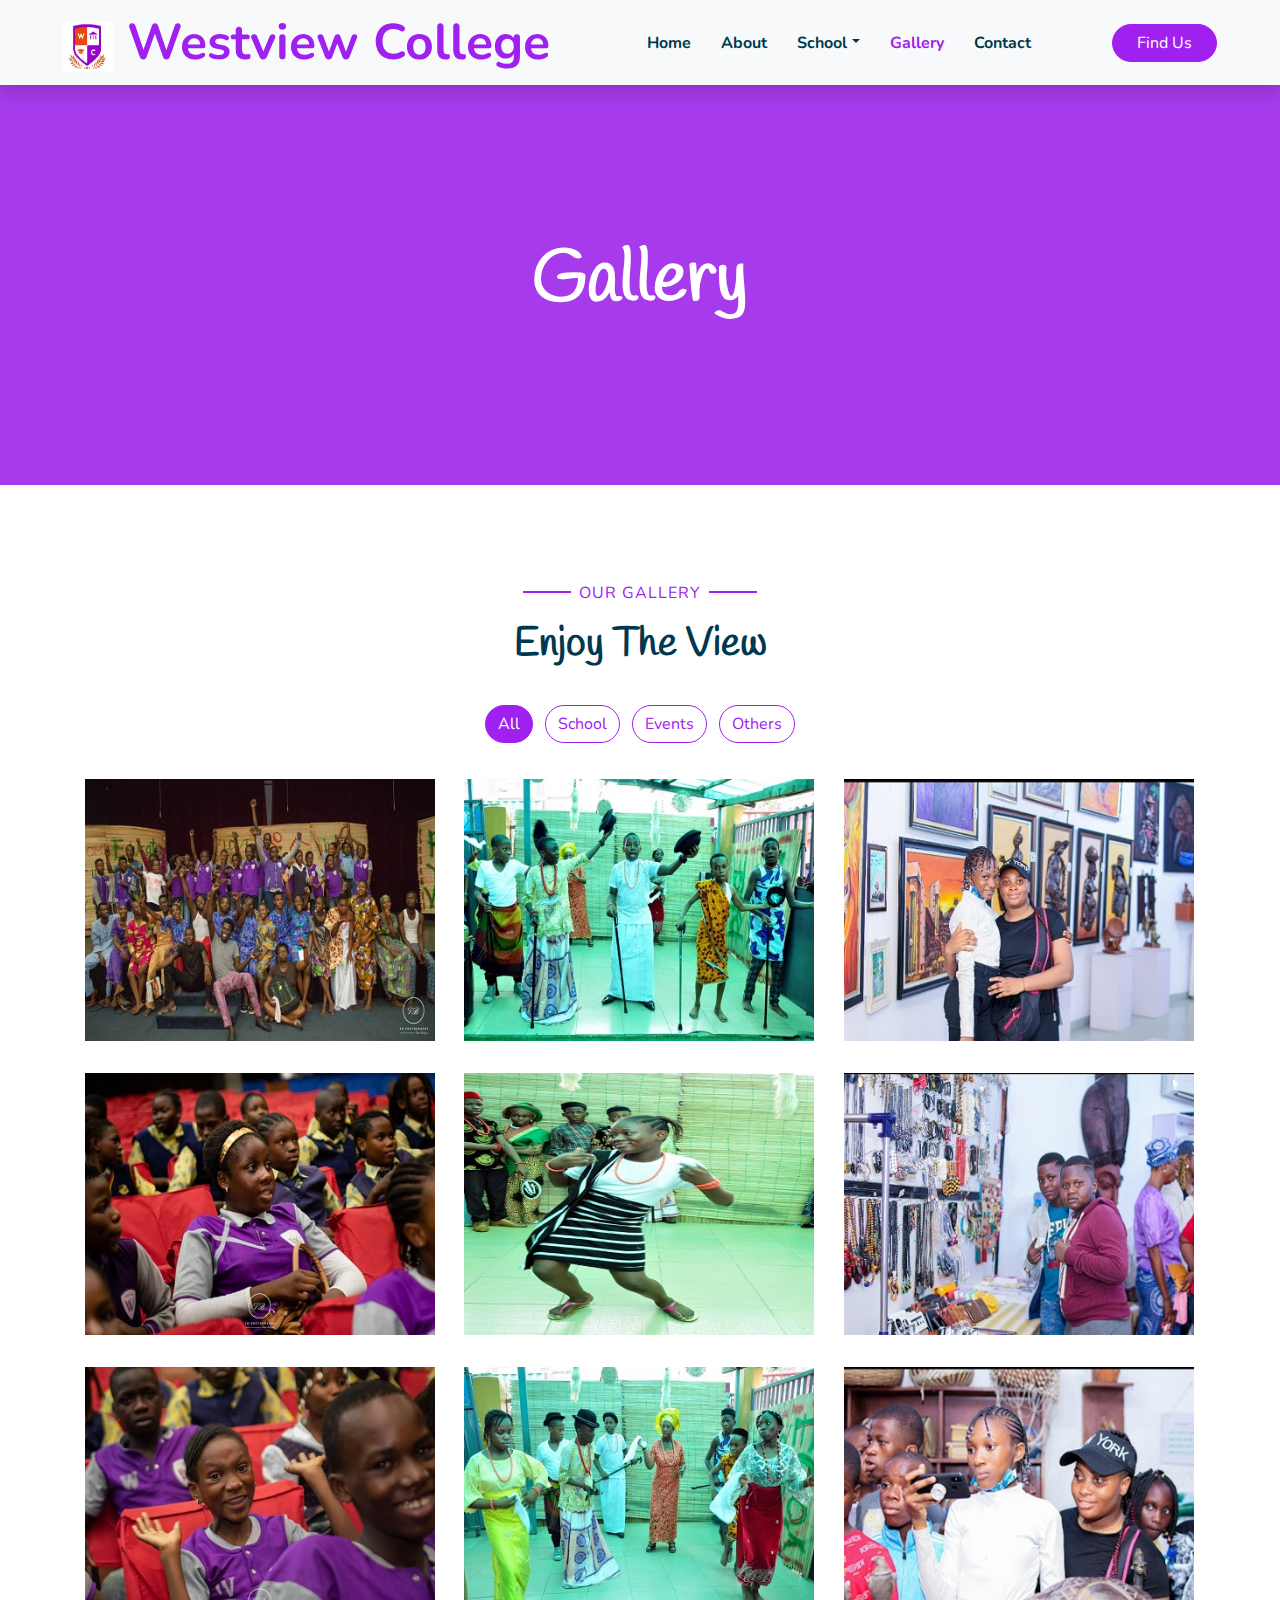
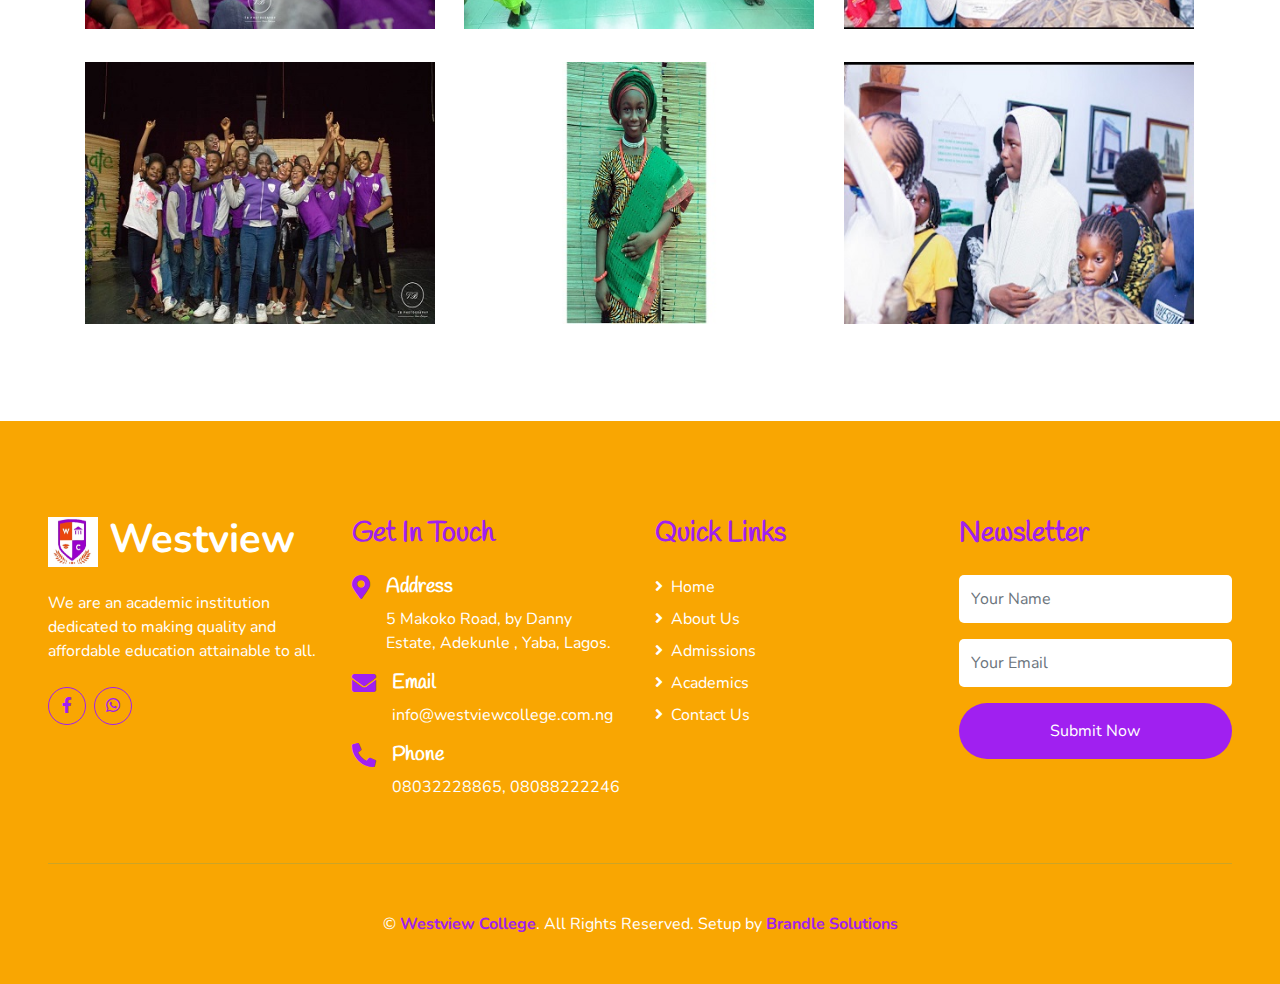
<file: gallery.html>
<!DOCTYPE html>
<html lang="en">
<head>
    <meta charset="utf-8">
    <title>Westview College - About</title>
    <meta content="width=device-width, initial-scale=1.0" name="viewport">
    <meta content="Westview, WESTVIEW, westview, westview college, westviewcollege, www.westviewcollege.com.ng, Westview College Lagos" name="keywords">
    <meta content="Westview College" name="description">

    <!-- Favicon -->
    <link href="img/favicon.ico" rel="icon">

    <!-- Google Web Fonts -->
    <link rel="preconnect" href="https://fonts.gstatic.com">
    <link href="https://fonts.googleapis.com/css2?family=Handlee&family=Nunito&display=swap" rel="stylesheet">

    <!-- Font Awesome -->
    <link href="https://cdnjs.cloudflare.com/ajax/libs/font-awesome/5.10.0/css/all.min.css" rel="stylesheet">

    <!-- Flaticon Font -->
    <link href="lib/flaticon/font/flaticon.css" rel="stylesheet">

    <!-- Libraries Stylesheet -->
    <link href="lib/owlcarousel/assets/owl.carousel.min.css" rel="stylesheet">
    <link href="lib/lightbox/css/lightbox.min.css" rel="stylesheet">

    <!-- Customized Bootstrap Stylesheet -->
    <link href="css/style.css" rel="stylesheet">
</head>

<body>
    <!-- Navbar Start -->
    <div class="container-fluid bg-light position-relative shadow">
        <nav class="navbar navbar-expand-lg bg-light navbar-light py-3 py-lg-0 px-0 px-lg-5">
            <a href="" class="navbar-brand font-weight-bold text-secondary" style="font-size: 50px;">
                <!--<i class="flaticon-043-teddy-bear"></i>-->
				<img class="navbar-pic" href="index.html" src="img/westview-logo2.jpg" width="50px" height="50px" />
                <span class="text-primary">Westview College</span>
            </a>
            <button type="button" class="navbar-toggler" data-toggle="collapse" data-target="#navbarCollapse">
                <span class="navbar-toggler-icon"></span>
            </button>
            <div class="collapse navbar-collapse justify-content-between" id="navbarCollapse">
                <div class="navbar-nav font-weight-bold mx-auto py-0">
                    <a href="index.html" class="nav-item nav-link">Home</a>
                    <a href="about.html" class="nav-item nav-link">About</a>
                    <div class="nav-item dropdown">
                        <a href="#" class="nav-link dropdown-toggle" data-toggle="dropdown">School</a>
                        <div class="dropdown-menu rounded-0 m-0">
                            <a href="admission.php" class="nav-item nav-link">Admissions</a>
                            <a href="academics.html" class="nav-item nav-link">Academics</a>
                        </div>
                    </div>
                    <a href="gallery.html" class="nav-item nav-link active">Gallery</a>
                    <a href="contact.html" class="nav-item nav-link">Contact</a>
                </div>
                <a href="https://goo.gl/maps/6fg32d2rRcjcpfrC7" class="btn btn-primary px-4" target="_blank">Find Us</a>
            </div>
        </nav>
    </div>
    <!-- Navbar End -->


    <!-- Header Start -->
    <div class="container-fluid bg-primary mb-5">
        <div class="d-flex flex-column align-items-center justify-content-center" style="min-height: 400px">
            <h3 class="display-3 font-weight-bold text-white">Gallery</h3>
            <!--
            <div class="d-inline-flex text-white">
                <p class="m-0"><a class="text-white" href="">Home</a></p>
                <p class="m-0 px-2">/</p>
                <p class="m-0">Gallery</p>
            </div>
            -->
        </div>
    </div>
    <!-- Header End -->


    <!-- Gallery Start -->
    <div class="container-fluid pt-5 pb-3">
        <div class="container">
            <div class="text-center pb-2">
                <p class="section-title px-5"><span class="px-2">Our Gallery</span></p>
                <h1 class="mb-4">Enjoy The View</h1>
            </div>
            <div class="row">
                <div class="col-12 text-center mb-2">
                    <ul class="list-inline mb-4" id="portfolio-flters">
                        <li class="btn btn-outline-primary m-1 active"  data-filter="*">All</li>
                        <li class="btn btn-outline-primary m-1" data-filter=".first">School</li>
                        <li class="btn btn-outline-primary m-1" data-filter=".second">Events</li>
                        <li class="btn btn-outline-primary m-1" data-filter=".third">Others</li>
                    </ul>
                </div>
            </div>
            <div class="row portfolio-container">
                <div class="col-lg-4 col-md-6 mb-4 portfolio-item first">
                    <div class="position-relative overflow-hidden mb-2">
                        <img class="img-fluid w-100" src="img/g-first-1.jpg" alt="">
                        <div class="portfolio-btn bg-primary d-flex align-items-center justify-content-center">
                            <a href="img/g-first-1.jpg" data-lightbox="portfolio">
                                <i class="fa fa-plus text-white" style="font-size: 60px;"></i>
                            </a>
                        </div>
                    </div>
                </div>
                <div class="col-lg-4 col-md-6 mb-4 portfolio-item second">
                    <div class="position-relative overflow-hidden mb-2">
                        <img class="img-fluid w-100" src="img/g-second-1.jpg" alt="">
                        <div class="portfolio-btn bg-primary d-flex align-items-center justify-content-center">
                            <a href="img/g-second-1.jpg" data-lightbox="portfolio">
                                <i class="fa fa-plus text-white" style="font-size: 60px;"></i>
                            </a>
                        </div>
                    </div>
                </div>
                <div class="col-lg-4 col-md-6 mb-4 portfolio-item third">
                    <div class="position-relative overflow-hidden mb-2">
                        <img class="img-fluid w-100" src="img/g-third-1.jpg" alt="">
                        <div class="portfolio-btn bg-primary d-flex align-items-center justify-content-center">
                            <a href="img/g-third-1.jpg" data-lightbox="portfolio">
                                <i class="fa fa-plus text-white" style="font-size: 60px;"></i>
                            </a>
                        </div>
                    </div>
                </div>
                <div class="col-lg-4 col-md-6 mb-4 portfolio-item first">
                    <div class="position-relative overflow-hidden mb-2">
                        <img class="img-fluid w-100" src="img/g-first-2.jpg" alt="">
                        <div class="portfolio-btn bg-primary d-flex align-items-center justify-content-center">
                            <a href="img/g-first-2.jpg" data-lightbox="portfolio">
                                <i class="fa fa-plus text-white" style="font-size: 60px;"></i>
                            </a>
                        </div>
                    </div>
                </div>
                <div class="col-lg-4 col-md-6 mb-4 portfolio-item second">
                    <div class="position-relative overflow-hidden mb-2">
                        <img class="img-fluid w-100" src="img/g-second-2.jpg" alt="">
                        <div class="portfolio-btn bg-primary d-flex align-items-center justify-content-center">
                            <a href="img/g-second-2.jpg" data-lightbox="portfolio">
                                <i class="fa fa-plus text-white" style="font-size: 60px;"></i>
                            </a>
                        </div>
                    </div>
                </div>
                <div class="col-lg-4 col-md-6 mb-4 portfolio-item third">
                    <div class="position-relative overflow-hidden mb-2">
                        <img class="img-fluid w-100" src="img/g-third-2.jpg" alt="">
                        <div class="portfolio-btn bg-primary d-flex align-items-center justify-content-center">
                            <a href="img/g-third-2.jpg" data-lightbox="portfolio">
                                <i class="fa fa-plus text-white" style="font-size: 60px;"></i>
                            </a>
                        </div>
                    </div>
                </div>
				<div class="col-lg-4 col-md-6 mb-4 portfolio-item first">
                    <div class="position-relative overflow-hidden mb-2">
                        <img class="img-fluid w-100" src="img/g-first-3.jpg" alt="">
                        <div class="portfolio-btn bg-primary d-flex align-items-center justify-content-center">
                            <a href="img/g-first-3.jpg" data-lightbox="portfolio">
                                <i class="fa fa-plus text-white" style="font-size: 60px;"></i>
                            </a>
                        </div>
                    </div>
                </div>
				<div class="col-lg-4 col-md-6 mb-4 portfolio-item second">
                    <div class="position-relative overflow-hidden mb-2">
                        <img class="img-fluid w-100" src="img/g-second-3.jpg" alt="">
                        <div class="portfolio-btn bg-primary d-flex align-items-center justify-content-center">
                            <a href="img/g-second-3.jpg" data-lightbox="portfolio">
                                <i class="fa fa-plus text-white" style="font-size: 60px;"></i>
                            </a>
                        </div>
                    </div>
                </div>
				<div class="col-lg-4 col-md-6 mb-4 portfolio-item third">
                    <div class="position-relative overflow-hidden mb-2">
                        <img class="img-fluid w-100" src="img/g-third-3.jpg" alt="">
                        <div class="portfolio-btn bg-primary d-flex align-items-center justify-content-center">
                            <a href="img/g-third-3.jpg" data-lightbox="portfolio">
                                <i class="fa fa-plus text-white" style="font-size: 60px;"></i>
                            </a>
                        </div>
                    </div>
                </div>
				<div class="col-lg-4 col-md-6 mb-4 portfolio-item first">
                    <div class="position-relative overflow-hidden mb-2">
                        <img class="img-fluid w-100" src="img/g-first-4.jpg" alt="">
                        <div class="portfolio-btn bg-primary d-flex align-items-center justify-content-center">
                            <a href="img/g-first-4.jpg" data-lightbox="portfolio">
                                <i class="fa fa-plus text-white" style="font-size: 60px;"></i>
                            </a>
                        </div>
                    </div>
                </div>
				<div class="col-lg-4 col-md-6 mb-4 portfolio-item second">
                    <div class="position-relative overflow-hidden mb-2">
                        <img class="img-fluid w-100" src="img/g-second-4.jpg" alt="">
                        <div class="portfolio-btn bg-primary d-flex align-items-center justify-content-center">
                            <a href="img/g-second-4.jpg" data-lightbox="portfolio">
                                <i class="fa fa-plus text-white" style="font-size: 60px;"></i>
                            </a>
                        </div>
                    </div>
                </div>
				<div class="col-lg-4 col-md-6 mb-4 portfolio-item third">
                    <div class="position-relative overflow-hidden mb-2">
                        <img class="img-fluid w-100" src="img/g-third-4.jpg" alt="">
                        <div class="portfolio-btn bg-primary d-flex align-items-center justify-content-center">
                            <a href="img/g-third-4.jpg" data-lightbox="portfolio">
                                <i class="fa fa-plus text-white" style="font-size: 60px;"></i>
                            </a>
                        </div>
                    </div>
                </div>
            </div>
        </div>
    </div>
    <!-- Gallery End -->


    <!-- Footer Start -->
    <div class="container-fluid bg-secondary text-white mt-5 py-5 px-sm-3 px-md-5">
        <div class="row pt-5">
            <div class="col-lg-3 col-md-6 mb-5">
                <a href="" class="navbar-brand font-weight-bold text-primary m-0 mb-4 p-0" style="font-size: 40px; line-height: 40px;">
                    <!--<i class="flaticon-043-teddy-bear"></i>-->
					<img src="img/westview-logo2.jpg" width="50px" height="50px" />
                    <span class="text-white">Westview</span>
                </a>
                <p>We are an academic institution dedicated to making quality and affordable education attainable to all.</p>
                <div class="d-flex justify-content-start mt-4">
                    <a class="btn btn-outline-primary rounded-circle text-center mr-2 px-0"
                        style="width: 38px; height: 38px;" href="https://www.facebook.com/westviewyaba"><i class="fab fa-facebook-f"></i></a>
                    <a class="btn btn-outline-primary rounded-circle text-center mr-2 px-0"
                        style="width: 38px; height: 38px;" href="http://wa.me/+2348032228865"><i class="fab fa-whatsapp"></i></a>
                    <!--<a class="btn btn-outline-primary rounded-circle text-center mr-2 px-0"
                        style="width: 38px; height: 38px;" href="#"><i class="fab fa-twitter"></i></a>
                    <a class="btn btn-outline-primary rounded-circle text-center mr-2 px-0"
                        style="width: 38px; height: 38px;" href="#"><i class="fab fa-instagram"></i></a>-->
                </div>
            </div>
            <div class="col-lg-3 col-md-6 mb-5">
                <h3 class="text-primary mb-4">Get In Touch</h3>
                <div class="d-flex">
                    <h4 class="fa fa-map-marker-alt text-primary"></h4>
                    <div class="pl-3">
                        <h5 class="text-white">Address</h5>
                        <p>5 Makoko Road, by Danny Estate, Adekunle , Yaba, Lagos.</p>
                    </div>
                </div>
                <div class="d-flex">
                    <h4 class="fa fa-envelope text-primary"></h4>
                    <div class="pl-3">
                        <h5 class="text-white">Email</h5>
                        <p>info@westviewcollege.com.ng</p>
                    </div>
                </div>
                <div class="d-flex">
                    <h4 class="fa fa-phone-alt text-primary"></h4>
                    <div class="pl-3">
                        <h5 class="text-white">Phone</h5>
                        <p>08032228865, 08088222246</p>
                    </div>
                </div>
            </div>
            <div class="col-lg-3 col-md-6 mb-5">
                <h3 class="text-primary mb-4">Quick Links</h3>
                <div class="d-flex flex-column justify-content-start">
                    <a class="text-white mb-2" href="index.html"><i class="fa fa-angle-right mr-2"></i>Home</a>
                    <a class="text-white mb-2" href="about.html"><i class="fa fa-angle-right mr-2"></i>About Us</a>
                    <a class="text-white mb-2" href="admission.html"><i class="fa fa-angle-right mr-2"></i>Admissions</a>
                    <a class="text-white mb-2" href="academics.html"><i class="fa fa-angle-right mr-2"></i>Academics</a>
                    <a class="text-white" href="contact.php"><i class="fa fa-angle-right mr-2"></i>Contact Us</a>
                </div>
            </div>
            <div class="col-lg-3 col-md-6 mb-5">
                <h3 class="text-primary mb-4">Newsletter</h3>
                <form action="">
                    <div class="form-group">
                        <input type="text" class="form-control border-0 py-4" placeholder="Your Name" required="required" />
                    </div>
                    <div class="form-group">
                        <input type="email" class="form-control border-0 py-4" placeholder="Your Email"
                            required="required" />
                    </div>
                    <div>
                        <button class="btn btn-primary btn-block border-0 py-3" type="submit">Submit Now</button>
                    </div>
                </form>
            </div>
        </div>
        <div class="container-fluid pt-5" style="border-top: 1px solid rgba(23, 162, 184, .2);;">
            <p class="m-0 text-center text-white">
                &copy; <a class="text-primary font-weight-bold" href="#">Westview College</a>. All Rights Reserved. Setup
                by
                <a class="text-primary font-weight-bold" href="#">Brandle Solutions</a>
            </p>
        </div>
    </div>
    <!-- Footer End -->


    <!-- Back to Top -->
    <a href="#" class="btn btn-primary p-3 back-to-top"><i class="fa fa-angle-double-up"></i></a>


    <!-- JavaScript Libraries -->
    <script src="https://code.jquery.com/jquery-3.4.1.min.js"></script>
    <script src="https://stackpath.bootstrapcdn.com/bootstrap/4.4.1/js/bootstrap.bundle.min.js"></script>
    <script src="lib/easing/easing.min.js"></script>
    <script src="lib/owlcarousel/owl.carousel.min.js"></script>
    <script src="lib/isotope/isotope.pkgd.min.js"></script>
    <script src="lib/lightbox/js/lightbox.min.js"></script>

    <!-- Contact Javascript File -->
    <script src="mail/jqBootstrapValidation.min.js"></script>
    <script src="mail/contact.js"></script>

    <!-- Template Javascript -->
    <script src="js/main.js"></script>
</body>


</html>
</file>
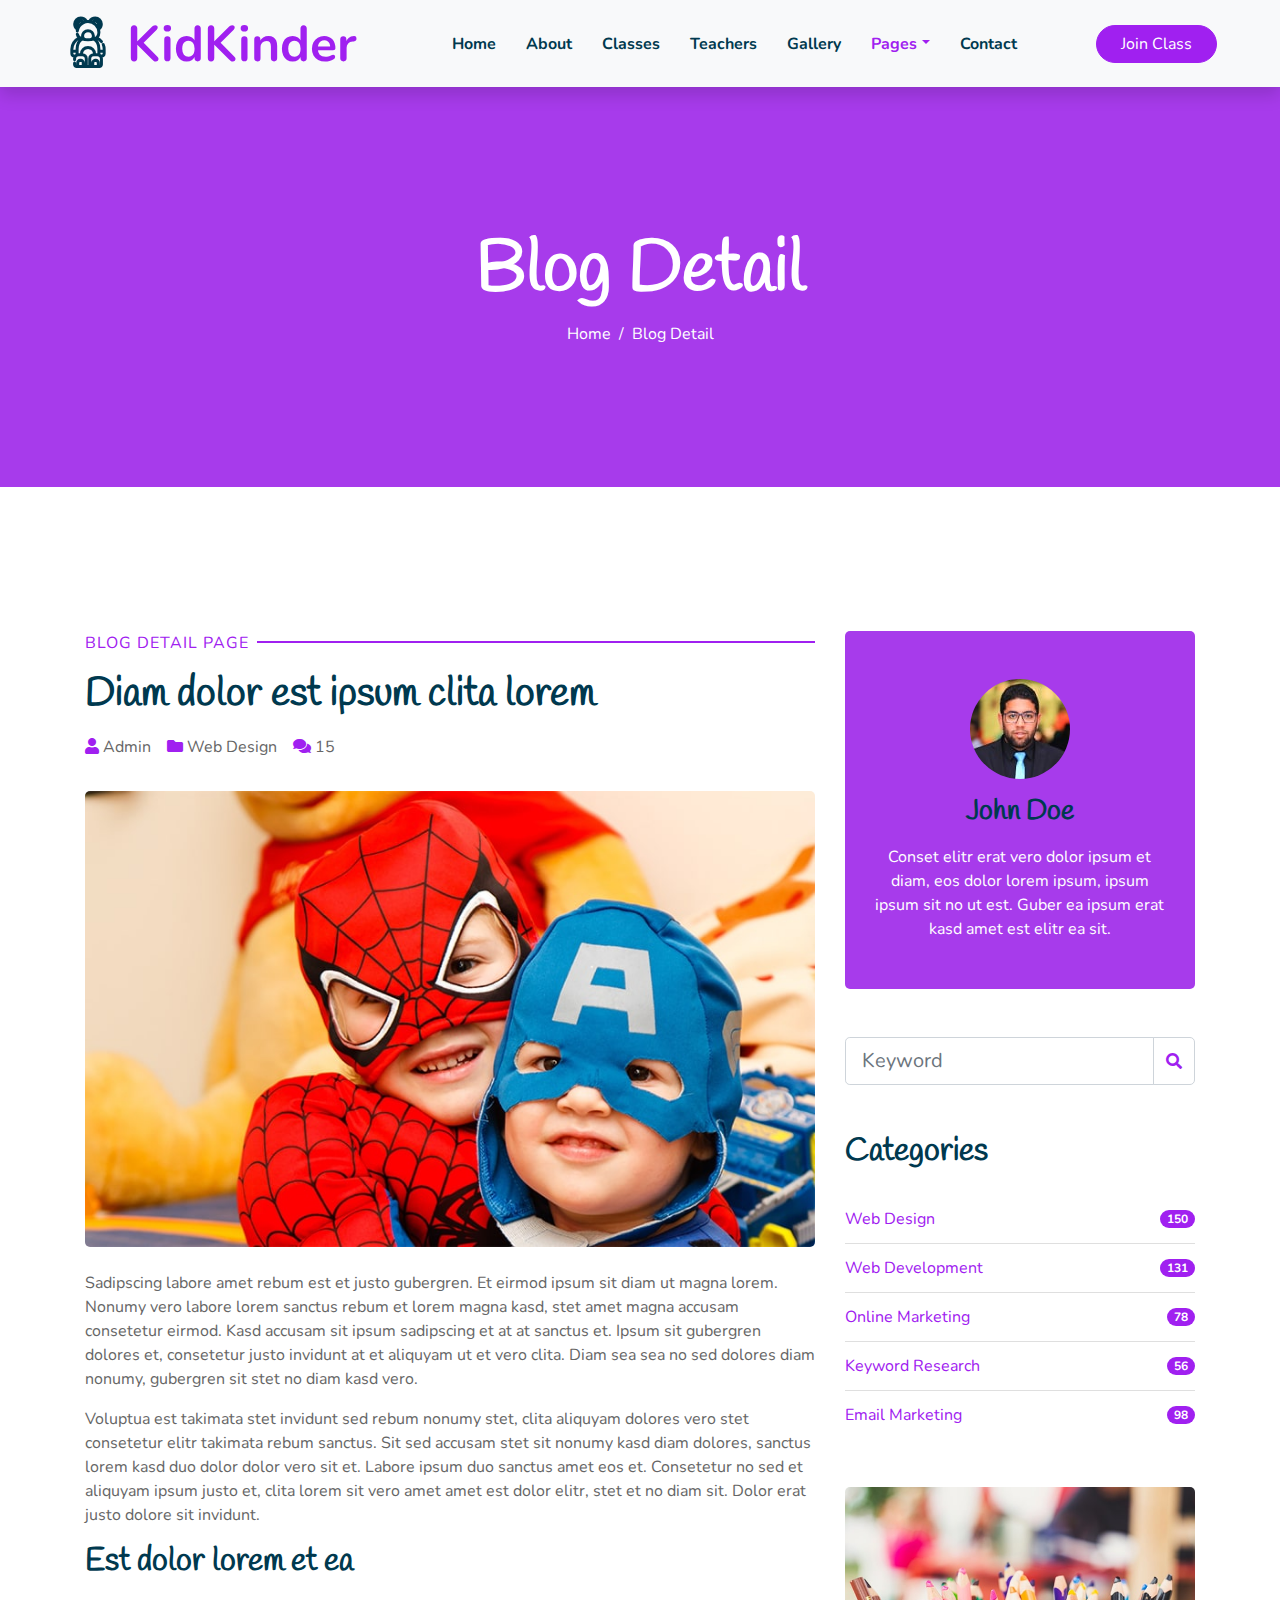
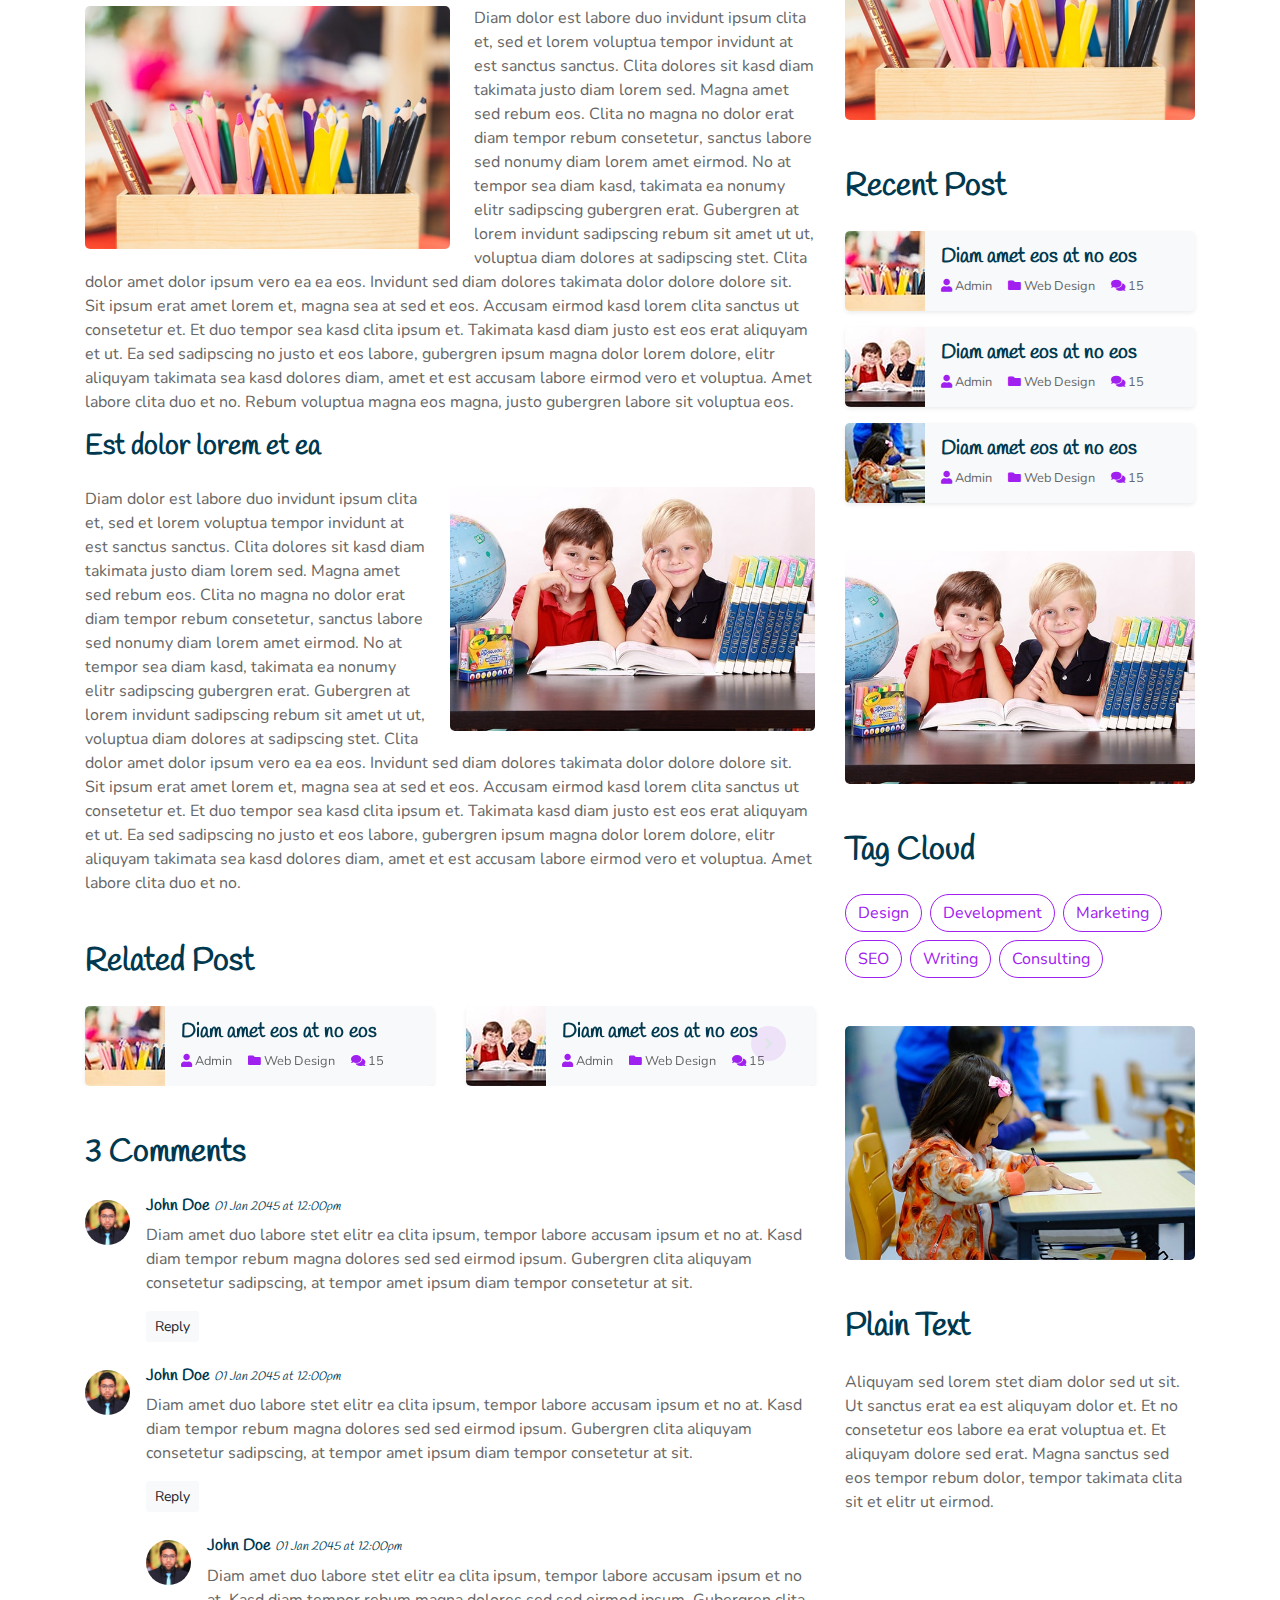
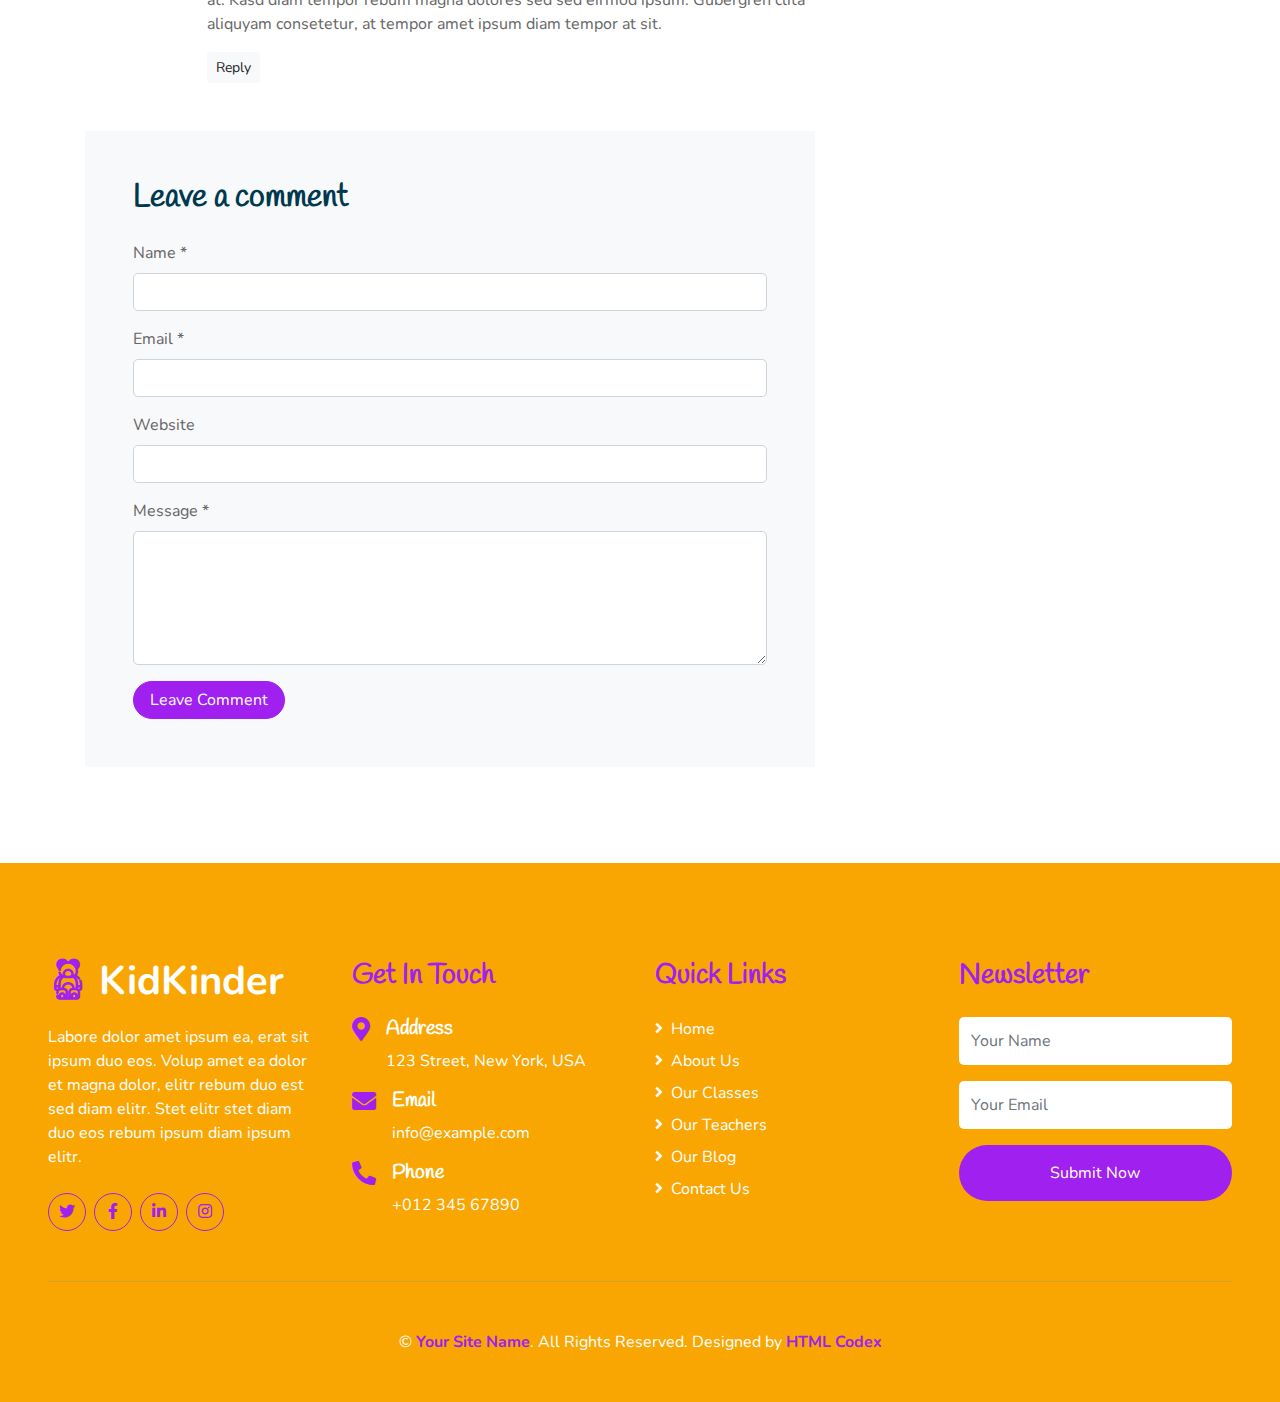
<file: singlees.html>
<!DOCTYPE html>
<html lang="en">

<head>
    <meta charset="utf-8">
    <title>KidKinder - Kindergarten Website Template</title>
    <meta content="width=device-width, initial-scale=1.0" name="viewport">
    <meta content="Free HTML Templates" name="keywords">
    <meta content="Free HTML Templates" name="description">

    <!-- Favicon -->
    <link href="img/favicon.ico" rel="icon">

    <!-- Google Web Fonts -->
    <link rel="preconnect" href="https://fonts.gstatic.com">
    <link href="https://fonts.googleapis.com/css2?family=Handlee&family=Nunito&display=swap" rel="stylesheet">

    <!-- Font Awesome -->
    <link href="https://cdnjs.cloudflare.com/ajax/libs/font-awesome/5.10.0/css/all.min.css" rel="stylesheet">

    <!-- Flaticon Font -->
    <link href="lib/flaticon/font/flaticon.css" rel="stylesheet">

    <!-- Libraries Stylesheet -->
    <link href="lib/owlcarousel/assets/owl.carousel.min.css" rel="stylesheet">
    <link href="lib/lightbox/css/lightbox.min.css" rel="stylesheet">

    <!-- Customized Bootstrap Stylesheet -->
    <link href="css/style.css" rel="stylesheet">
</head>

<body>
    <!-- Navbar Start -->
    <div class="container-fluid bg-light position-relative shadow">
        <nav class="navbar navbar-expand-lg bg-light navbar-light py-3 py-lg-0 px-0 px-lg-5">
            <a href="" class="navbar-brand font-weight-bold text-secondary" style="font-size: 50px;">
                <i class="flaticon-043-teddy-bear"></i>
                <span class="text-primary">KidKinder</span>
            </a>
            <button type="button" class="navbar-toggler" data-toggle="collapse" data-target="#navbarCollapse">
                <span class="navbar-toggler-icon"></span>
            </button>
            <div class="collapse navbar-collapse justify-content-between" id="navbarCollapse">
                <div class="navbar-nav font-weight-bold mx-auto py-0">
                    <a href="index.html" class="nav-item nav-link">Home</a>
                    <a href="about.html" class="nav-item nav-link">About</a>
                    <a href="class.html" class="nav-item nav-link">Classes</a>
                    <a href="team.html" class="nav-item nav-link">Teachers</a>
                    <a href="gallery.html" class="nav-item nav-link">Gallery</a>
                    <div class="nav-item dropdown">
                        <a href="#" class="nav-link dropdown-toggle active" data-toggle="dropdown">Pages</a>
                        <div class="dropdown-menu rounded-0 m-0">
                            <a href="blog.html" class="dropdown-item">Blog Grid</a>
                            <a href="single.html" class="dropdown-item">Blog Detail</a>
                        </div>
                    </div>
                    <a href="contact.html" class="nav-item nav-link">Contact</a>
                </div>
                <a href="" class="btn btn-primary px-4">Join Class</a>
            </div>
        </nav>
    </div>
    <!-- Navbar End -->


    <!-- Header Start -->
    <div class="container-fluid bg-primary mb-5">
        <div class="d-flex flex-column align-items-center justify-content-center" style="min-height: 400px">
            <h3 class="display-3 font-weight-bold text-white">Blog Detail</h3>
            <div class="d-inline-flex text-white">
                <p class="m-0"><a class="text-white" href="">Home</a></p>
                <p class="m-0 px-2">/</p>
                <p class="m-0">Blog Detail</p>
            </div>
        </div>
    </div>
    <!-- Header End -->


    <!-- Detail Start -->
    <div class="container py-5">
        <div class="row pt-5">
            <div class="col-lg-8">
                <div class="d-flex flex-column text-left mb-3">
                    <p class="section-title pr-5"><span class="pr-2">Blog Detail Page</span></p>
                    <h1 class="mb-3">Diam dolor est ipsum clita lorem</h1>
                    <div class="d-flex">
                        <p class="mr-3"><i class="fa fa-user text-primary"></i> Admin</p>
                        <p class="mr-3"><i class="fa fa-folder text-primary"></i> Web Design</p>
                        <p class="mr-3"><i class="fa fa-comments text-primary"></i> 15</p>
                    </div>
                </div>
                <div class="mb-5">
                    <img class="img-fluid rounded w-100 mb-4" src="img/detail.jpg" alt="Image">
                    <p>Sadipscing labore amet rebum est et justo gubergren. Et eirmod ipsum sit diam ut magna lorem. Nonumy vero labore lorem sanctus rebum et lorem magna kasd, stet amet magna accusam consetetur eirmod. Kasd accusam sit ipsum sadipscing et at at sanctus et. Ipsum sit gubergren dolores et, consetetur justo invidunt at et aliquyam ut et vero clita. Diam sea sea no sed dolores diam nonumy, gubergren sit stet no diam kasd vero.</p>
                    <p>Voluptua est takimata stet invidunt sed rebum nonumy stet, clita aliquyam dolores vero stet consetetur elitr takimata rebum sanctus. Sit sed accusam stet sit nonumy kasd diam dolores, sanctus lorem kasd duo dolor dolor vero sit et. Labore ipsum duo sanctus amet eos et. Consetetur no sed et aliquyam ipsum justo et, clita lorem sit vero amet amet est dolor elitr, stet et no diam sit. Dolor erat justo dolore sit invidunt.</p>
                    <h2 class="mb-4">Est dolor lorem et ea</h2>
                    <img class="img-fluid rounded w-50 float-left mr-4 mb-3" src="img/blog-1.jpg" alt="Image">
                    <p>Diam dolor est labore duo invidunt ipsum clita et, sed et lorem voluptua tempor invidunt at est sanctus sanctus. Clita dolores sit kasd diam takimata justo diam lorem sed. Magna amet sed rebum eos. Clita no magna no dolor erat diam tempor rebum consetetur, sanctus labore sed nonumy diam lorem amet eirmod. No at tempor sea diam kasd, takimata ea nonumy elitr sadipscing gubergren erat. Gubergren at lorem invidunt sadipscing rebum sit amet ut ut, voluptua diam dolores at sadipscing stet. Clita dolor amet dolor ipsum vero ea ea eos. Invidunt sed diam dolores takimata dolor dolore dolore sit. Sit ipsum erat amet lorem et, magna sea at sed et eos. Accusam eirmod kasd lorem clita sanctus ut consetetur et. Et duo tempor sea kasd clita ipsum et. Takimata kasd diam justo est eos erat aliquyam et ut. Ea sed sadipscing no justo et eos labore, gubergren ipsum magna dolor lorem dolore, elitr aliquyam takimata sea kasd dolores diam, amet et est accusam labore eirmod vero et voluptua. Amet labore clita duo et no. Rebum voluptua magna eos magna, justo gubergren labore sit voluptua eos.</p>
                    <h3 class="mb-4">Est dolor lorem et ea</h3>
                    <img class="img-fluid rounded w-50 float-right ml-4 mb-3" src="img/blog-2.jpg" alt="Image">
                    <p>Diam dolor est labore duo invidunt ipsum clita et, sed et lorem voluptua tempor invidunt at est sanctus sanctus. Clita dolores sit kasd diam takimata justo diam lorem sed. Magna amet sed rebum eos. Clita no magna no dolor erat diam tempor rebum consetetur, sanctus labore sed nonumy diam lorem amet eirmod. No at tempor sea diam kasd, takimata ea nonumy elitr sadipscing gubergren erat. Gubergren at lorem invidunt sadipscing rebum sit amet ut ut, voluptua diam dolores at sadipscing stet. Clita dolor amet dolor ipsum vero ea ea eos. Invidunt sed diam dolores takimata dolor dolore dolore sit. Sit ipsum erat amet lorem et, magna sea at sed et eos. Accusam eirmod kasd lorem clita sanctus ut consetetur et. Et duo tempor sea kasd clita ipsum et. Takimata kasd diam justo est eos erat aliquyam et ut. Ea sed sadipscing no justo et eos labore, gubergren ipsum magna dolor lorem dolore, elitr aliquyam takimata sea kasd dolores diam, amet et est accusam labore eirmod vero et voluptua. Amet labore clita duo et no.</p>
                </div>

                <!-- Related Post -->
                <div class="mb-5 mx-n3">
                    <h2 class="mb-4 ml-3">Related Post</h2>
                    <div class="owl-carousel post-carousel position-relative">
                        <div class="d-flex align-items-center bg-light shadow-sm rounded overflow-hidden mx-3">
                            <img class="img-fluid" src="img/post-1.jpg" style="width: 80px; height: 80px;">
                            <div class="pl-3">
                                <h5 class="">Diam amet eos at no eos</h5>
                                <div class="d-flex">
                                    <small class="mr-3"><i class="fa fa-user text-primary"></i> Admin</small>
                                    <small class="mr-3"><i class="fa fa-folder text-primary"></i> Web Design</small>
                                    <small class="mr-3"><i class="fa fa-comments text-primary"></i> 15</small>
                                </div>
                            </div>
                        </div>
                        <div class="d-flex align-items-center bg-light shadow-sm rounded overflow-hidden mx-3">
                            <img class="img-fluid" src="img/post-2.jpg" style="width: 80px; height: 80px;">
                            <div class="pl-3">
                                <h5 class="">Diam amet eos at no eos</h5>
                                <div class="d-flex">
                                    <small class="mr-3"><i class="fa fa-user text-primary"></i> Admin</small>
                                    <small class="mr-3"><i class="fa fa-folder text-primary"></i> Web Design</small>
                                    <small class="mr-3"><i class="fa fa-comments text-primary"></i> 15</small>
                                </div>
                            </div>
                        </div>
                        <div class="d-flex align-items-center bg-light shadow-sm rounded overflow-hidden mx-3">
                            <img class="img-fluid" src="img/post-3.jpg" style="width: 80px; height: 80px;">
                            <div class="pl-3">
                                <h5 class="">Diam amet eos at no eos</h5>
                                <div class="d-flex">
                                    <small class="mr-3"><i class="fa fa-user text-primary"></i> Admin</small>
                                    <small class="mr-3"><i class="fa fa-folder text-primary"></i> Web Design</small>
                                    <small class="mr-3"><i class="fa fa-comments text-primary"></i> 15</small>
                                </div>
                            </div>
                        </div>
                    </div>
                </div>

                <!-- Comment List -->
                <div class="mb-5">
                    <h2 class="mb-4">3 Comments</h2>
                    <div class="media mb-4">
                        <img src="img/user.jpg" alt="Image" class="img-fluid rounded-circle mr-3 mt-1" style="width: 45px;">
                        <div class="media-body">
                            <h6>John Doe <small><i>01 Jan 2045 at 12:00pm</i></small></h6>
                            <p>Diam amet duo labore stet elitr ea clita ipsum, tempor labore accusam ipsum et no at. Kasd diam tempor rebum magna dolores sed sed eirmod ipsum. Gubergren clita aliquyam consetetur sadipscing, at tempor amet ipsum diam tempor consetetur at sit.</p>
                            <button class="btn btn-sm btn-light">Reply</button>
                        </div>
                    </div>
                    <div class="media mb-4">
                        <img src="img/user.jpg" alt="Image" class="img-fluid rounded-circle mr-3 mt-1" style="width: 45px;">
                        <div class="media-body">
                            <h6>John Doe <small><i>01 Jan 2045 at 12:00pm</i></small></h6>
                            <p>Diam amet duo labore stet elitr ea clita ipsum, tempor labore accusam ipsum et no at. Kasd diam tempor rebum magna dolores sed sed eirmod ipsum. Gubergren clita aliquyam consetetur sadipscing, at tempor amet ipsum diam tempor consetetur at sit.</p>
                            <button class="btn btn-sm btn-light">Reply</button>
                            <div class="media mt-4">
                                <img src="img/user.jpg" alt="Image" class="img-fluid rounded-circle mr-3 mt-1" style="width: 45px;">
                                <div class="media-body">
                                    <h6>John Doe <small><i>01 Jan 2045 at 12:00pm</i></small></h6>
                                    <p>Diam amet duo labore stet elitr ea clita ipsum, tempor labore accusam ipsum et no at. Kasd diam tempor rebum magna dolores sed sed eirmod ipsum. Gubergren clita aliquyam consetetur, at tempor amet ipsum diam tempor at sit.</p>
                                    <button class="btn btn-sm btn-light">Reply</button>
                                </div>
                            </div>
                        </div>
                    </div>
                </div>

                <!-- Comment Form -->
                <div class="bg-light p-5">
                    <h2 class="mb-4">Leave a comment</h2>
                    <form>
                        <div class="form-group">
                            <label for="name">Name *</label>
                            <input type="text" class="form-control" id="name">
                        </div>
                        <div class="form-group">
                            <label for="email">Email *</label>
                            <input type="email" class="form-control" id="email">
                        </div>
                        <div class="form-group">
                            <label for="website">Website</label>
                            <input type="url" class="form-control" id="website">
                        </div>

                        <div class="form-group">
                            <label for="message">Message *</label>
                            <textarea id="message" cols="30" rows="5" class="form-control"></textarea>
                        </div>
                        <div class="form-group mb-0">
                            <input type="submit" value="Leave Comment" class="btn btn-primary px-3">
                        </div>
                    </form>
                </div>
            </div>

            <div class="col-lg-4 mt-5 mt-lg-0">
                <!-- Author Bio -->
                <div class="d-flex flex-column text-center bg-primary rounded mb-5 py-5 px-4">
                    <img src="img/user.jpg" class="img-fluid rounded-circle mx-auto mb-3" style="width: 100px;">
                    <h3 class="text-secondary mb-3">John Doe</h3>
                    <p class="text-white m-0">Conset elitr erat vero dolor ipsum et diam, eos dolor lorem ipsum, ipsum ipsum sit no ut est. Guber ea ipsum erat kasd amet est elitr ea sit.</p>
                </div>

                <!-- Search Form -->
                <div class="mb-5">
                    <form action="">
                        <div class="input-group">
                            <input type="text" class="form-control form-control-lg" placeholder="Keyword">
                            <div class="input-group-append">
                                <span class="input-group-text bg-transparent text-primary"><i
                                        class="fa fa-search"></i></span>
                            </div>
                        </div>
                    </form>
                </div>

                <!-- Category List -->
                <div class="mb-5">
                    <h2 class="mb-4">Categories</h2>
                    <ul class="list-group list-group-flush">
                        <li class="list-group-item d-flex justify-content-between align-items-center px-0">
                            <a href="">Web Design</a>
                            <span class="badge badge-primary badge-pill">150</span>
                        </li>
                        <li class="list-group-item d-flex justify-content-between align-items-center px-0">
                            <a href="">Web Development</a>
                            <span class="badge badge-primary badge-pill">131</span>
                        </li>
                        <li class="list-group-item d-flex justify-content-between align-items-center px-0">
                            <a href="">Online Marketing</a>
                            <span class="badge badge-primary badge-pill">78</span>
                        </li>
                        <li class="list-group-item d-flex justify-content-between align-items-center px-0">
                            <a href="">Keyword Research</a>
                            <span class="badge badge-primary badge-pill">56</span>
                        </li>
                        <li class="list-group-item d-flex justify-content-between align-items-center px-0">
                            <a href="">Email Marketing</a>
                            <span class="badge badge-primary badge-pill">98</span>
                        </li>
                    </ul>
                </div>

                <!-- Single Image -->
                <div class="mb-5">
                    <img src="img/blog-1.jpg" alt="" class="img-fluid rounded">
                </div>

                <!-- Recent Post -->
                <div class="mb-5">
                    <h2 class="mb-4">Recent Post</h2>
                    <div class="d-flex align-items-center bg-light shadow-sm rounded overflow-hidden mb-3">
                        <img class="img-fluid" src="img/post-1.jpg" style="width: 80px; height: 80px;">
                        <div class="pl-3">
                            <h5 class="">Diam amet eos at no eos</h5>
                            <div class="d-flex">
                                <small class="mr-3"><i class="fa fa-user text-primary"></i> Admin</small>
                                <small class="mr-3"><i class="fa fa-folder text-primary"></i> Web Design</small>
                                <small class="mr-3"><i class="fa fa-comments text-primary"></i> 15</small>
                            </div>
                        </div>
                    </div>
                    <div class="d-flex align-items-center bg-light shadow-sm rounded overflow-hidden mb-3">
                        <img class="img-fluid" src="img/post-2.jpg" style="width: 80px; height: 80px;">
                        <div class="pl-3">
                            <h5 class="">Diam amet eos at no eos</h5>
                            <div class="d-flex">
                                <small class="mr-3"><i class="fa fa-user text-primary"></i> Admin</small>
                                <small class="mr-3"><i class="fa fa-folder text-primary"></i> Web Design</small>
                                <small class="mr-3"><i class="fa fa-comments text-primary"></i> 15</small>
                            </div>
                        </div>
                    </div>
                    <div class="d-flex align-items-center bg-light shadow-sm rounded overflow-hidden mb-3">
                        <img class="img-fluid" src="img/post-3.jpg" style="width: 80px; height: 80px;">
                        <div class="pl-3">
                            <h5 class="">Diam amet eos at no eos</h5>
                            <div class="d-flex">
                                <small class="mr-3"><i class="fa fa-user text-primary"></i> Admin</small>
                                <small class="mr-3"><i class="fa fa-folder text-primary"></i> Web Design</small>
                                <small class="mr-3"><i class="fa fa-comments text-primary"></i> 15</small>
                            </div>
                        </div>
                    </div>
                </div>

                <!-- Single Image -->
                <div class="mb-5">
                    <img src="img/blog-2.jpg" alt="" class="img-fluid rounded">
                </div>

                <!-- Tag Cloud -->
                <div class="mb-5">
                    <h2 class="mb-4">Tag Cloud</h2>
                    <div class="d-flex flex-wrap m-n1">
                        <a href="" class="btn btn-outline-primary m-1">Design</a>
                        <a href="" class="btn btn-outline-primary m-1">Development</a>
                        <a href="" class="btn btn-outline-primary m-1">Marketing</a>
                        <a href="" class="btn btn-outline-primary m-1">SEO</a>
                        <a href="" class="btn btn-outline-primary m-1">Writing</a>
                        <a href="" class="btn btn-outline-primary m-1">Consulting</a>
                    </div>
                </div>

                <!-- Single Image -->
                <div class="mb-5">
                    <img src="img/blog-3.jpg" alt="" class="img-fluid rounded">
                </div>

                <!-- Plain Text -->
                <div>
                    <h2 class="mb-4">Plain Text</h2>
                    Aliquyam sed lorem stet diam dolor sed ut sit. Ut sanctus erat ea est aliquyam dolor et. Et no consetetur eos labore ea erat voluptua et. Et aliquyam dolore sed erat. Magna sanctus sed eos tempor rebum dolor, tempor takimata clita sit et elitr ut eirmod.
                </div>
            </div>
        </div>
    </div>
    <!-- Detail End -->


    <!-- Footer Start -->
    <div class="container-fluid bg-secondary text-white mt-5 py-5 px-sm-3 px-md-5">
        <div class="row pt-5">
            <div class="col-lg-3 col-md-6 mb-5">
                <a href="" class="navbar-brand font-weight-bold text-primary m-0 mb-4 p-0" style="font-size: 40px; line-height: 40px;">
                    <i class="flaticon-043-teddy-bear"></i>
                    <span class="text-white">KidKinder</span>
                </a>
                <p>Labore dolor amet ipsum ea, erat sit ipsum duo eos. Volup amet ea dolor et magna dolor, elitr rebum duo est sed diam elitr. Stet elitr stet diam duo eos rebum ipsum diam ipsum elitr.</p>
                <div class="d-flex justify-content-start mt-4">
                    <a class="btn btn-outline-primary rounded-circle text-center mr-2 px-0"
                        style="width: 38px; height: 38px;" href="#"><i class="fab fa-twitter"></i></a>
                    <a class="btn btn-outline-primary rounded-circle text-center mr-2 px-0"
                        style="width: 38px; height: 38px;" href="#"><i class="fab fa-facebook-f"></i></a>
                    <a class="btn btn-outline-primary rounded-circle text-center mr-2 px-0"
                        style="width: 38px; height: 38px;" href="#"><i class="fab fa-linkedin-in"></i></a>
                    <a class="btn btn-outline-primary rounded-circle text-center mr-2 px-0"
                        style="width: 38px; height: 38px;" href="#"><i class="fab fa-instagram"></i></a>
                </div>
            </div>
            <div class="col-lg-3 col-md-6 mb-5">
                <h3 class="text-primary mb-4">Get In Touch</h3>
                <div class="d-flex">
                    <h4 class="fa fa-map-marker-alt text-primary"></h4>
                    <div class="pl-3">
                        <h5 class="text-white">Address</h5>
                        <p>123 Street, New York, USA</p>
                    </div>
                </div>
                <div class="d-flex">
                    <h4 class="fa fa-envelope text-primary"></h4>
                    <div class="pl-3">
                        <h5 class="text-white">Email</h5>
                        <p>info@example.com</p>
                    </div>
                </div>
                <div class="d-flex">
                    <h4 class="fa fa-phone-alt text-primary"></h4>
                    <div class="pl-3">
                        <h5 class="text-white">Phone</h5>
                        <p>+012 345 67890</p>
                    </div>
                </div>
            </div>
            <div class="col-lg-3 col-md-6 mb-5">
                <h3 class="text-primary mb-4">Quick Links</h3>
                <div class="d-flex flex-column justify-content-start">
                    <a class="text-white mb-2" href="#"><i class="fa fa-angle-right mr-2"></i>Home</a>
                    <a class="text-white mb-2" href="#"><i class="fa fa-angle-right mr-2"></i>About Us</a>
                    <a class="text-white mb-2" href="#"><i class="fa fa-angle-right mr-2"></i>Our Classes</a>
                    <a class="text-white mb-2" href="#"><i class="fa fa-angle-right mr-2"></i>Our Teachers</a>
                    <a class="text-white mb-2" href="#"><i class="fa fa-angle-right mr-2"></i>Our Blog</a>
                    <a class="text-white" href="#"><i class="fa fa-angle-right mr-2"></i>Contact Us</a>
                </div>
            </div>
            <div class="col-lg-3 col-md-6 mb-5">
                <h3 class="text-primary mb-4">Newsletter</h3>
                <form action="">
                    <div class="form-group">
                        <input type="text" class="form-control border-0 py-4" placeholder="Your Name" required="required" />
                    </div>
                    <div class="form-group">
                        <input type="email" class="form-control border-0 py-4" placeholder="Your Email"
                            required="required" />
                    </div>
                    <div>
                        <button class="btn btn-primary btn-block border-0 py-3" type="submit">Submit Now</button>
                    </div>
                </form>
            </div>
        </div>
        <div class="container-fluid pt-5" style="border-top: 1px solid rgba(23, 162, 184, .2);;">
            <p class="m-0 text-center text-white">
                &copy; <a class="text-primary font-weight-bold" href="#">Your Site Name</a>. All Rights Reserved. Designed
                by
                <a class="text-primary font-weight-bold" href="https://htmlcodex.com">HTML Codex</a>
            </p>
        </div>
    </div>
    <!-- Footer End -->


    <!-- Back to Top -->
    <a href="#" class="btn btn-primary p-3 back-to-top"><i class="fa fa-angle-double-up"></i></a>


    <!-- JavaScript Libraries -->
    <script src="https://code.jquery.com/jquery-3.4.1.min.js"></script>
    <script src="https://stackpath.bootstrapcdn.com/bootstrap/4.4.1/js/bootstrap.bundle.min.js"></script>
    <script src="lib/easing/easing.min.js"></script>
    <script src="lib/owlcarousel/owl.carousel.min.js"></script>
    <script src="lib/isotope/isotope.pkgd.min.js"></script>
    <script src="lib/lightbox/js/lightbox.min.js"></script>

    <!-- Contact Javascript File -->
    <script src="mail/jqBootstrapValidation.min.js"></script>
    <script src="mail/contact.js"></script>

    <!-- Template Javascript -->
    <script src="js/main.js"></script>
</body>

</html>
</file>
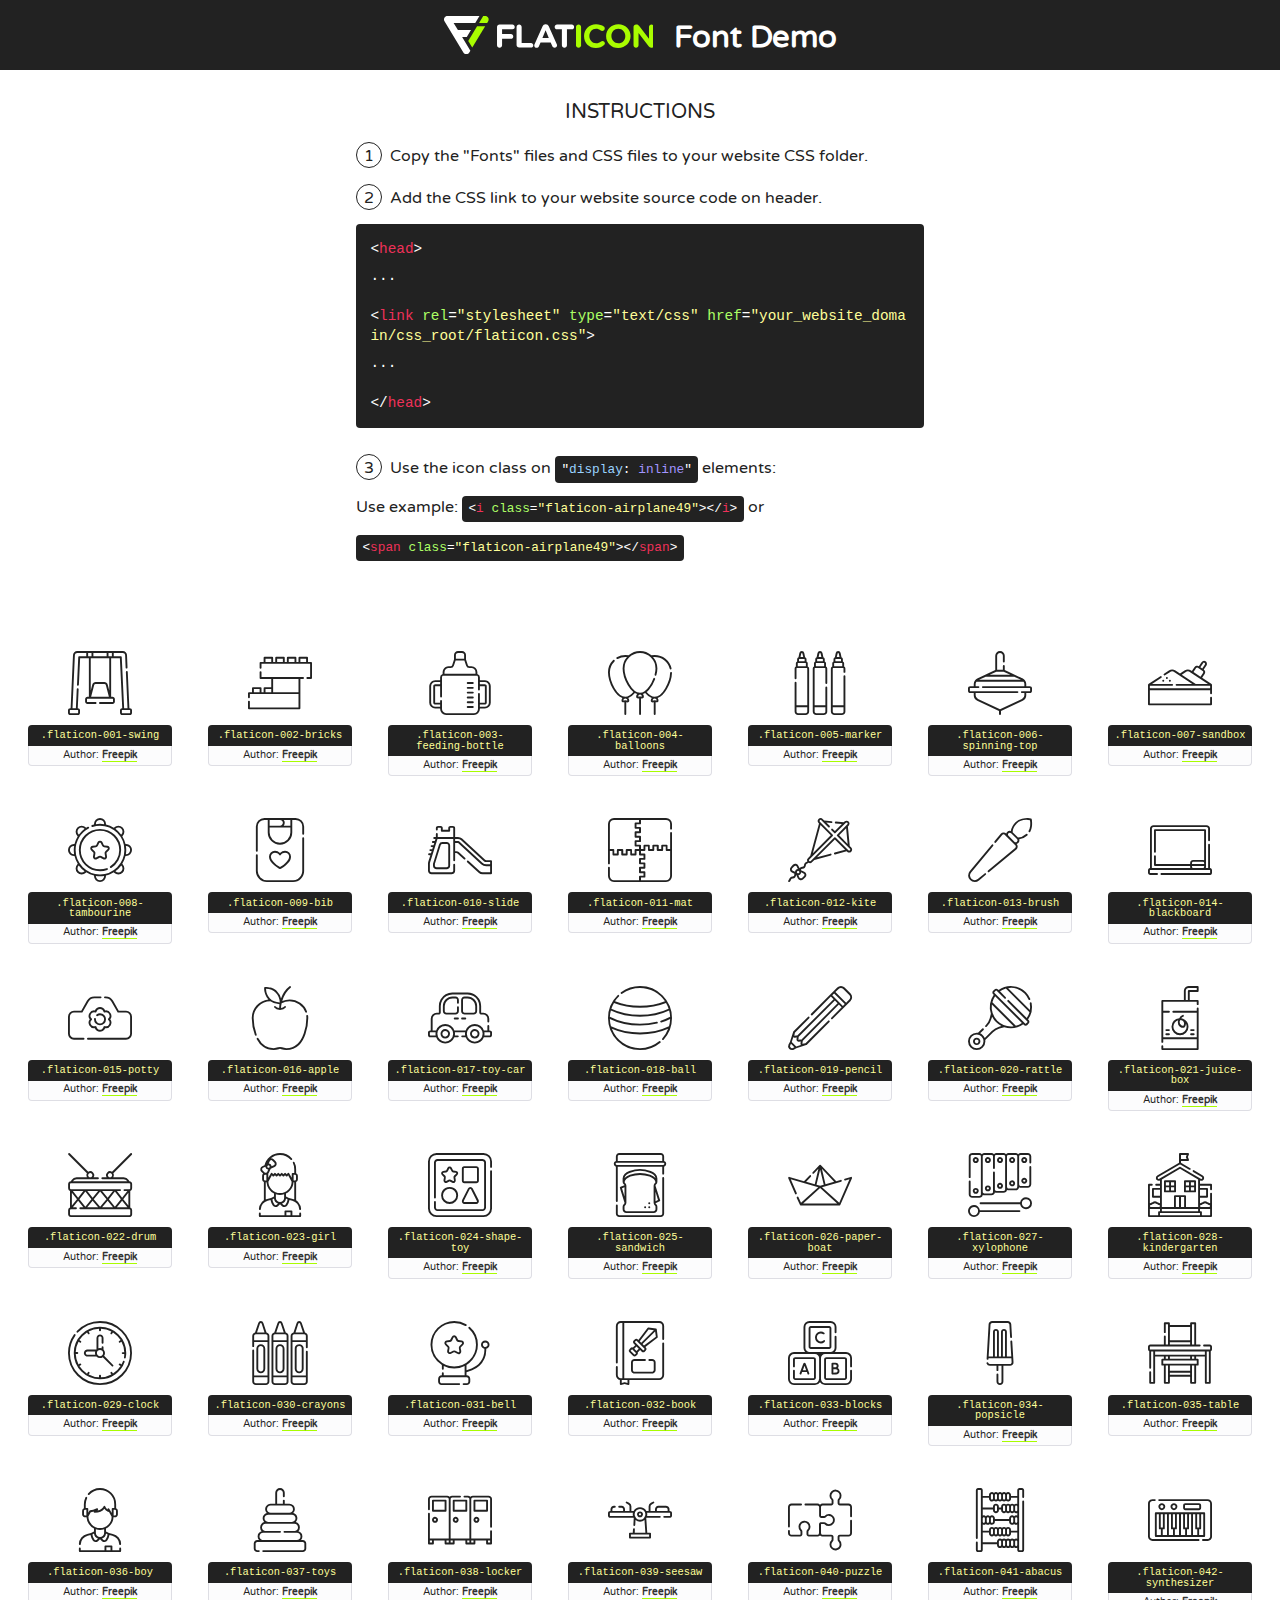
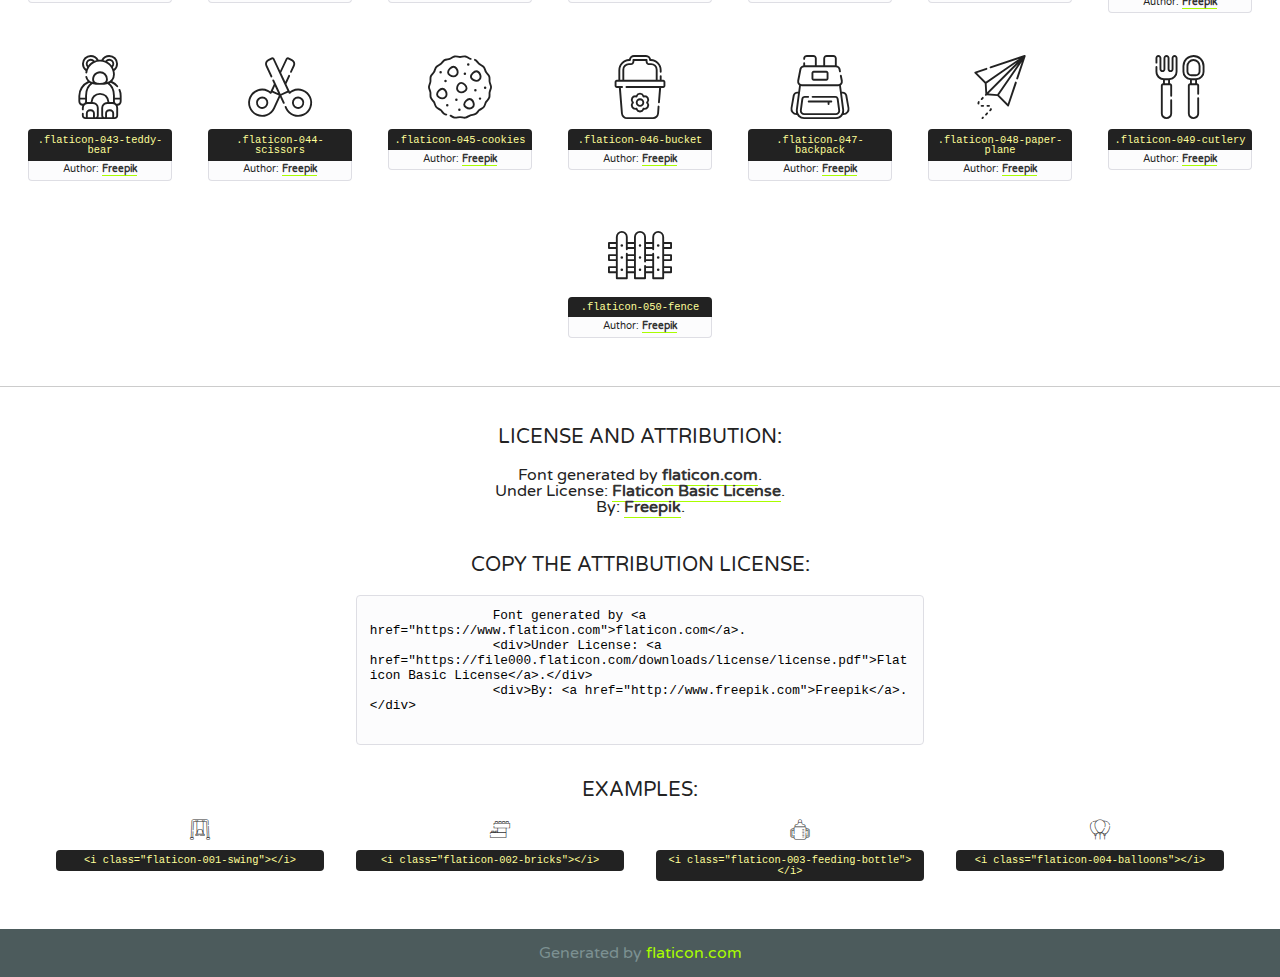
<file: lib/flaticon/font/flaticon.html>
<!DOCTYPE html>
<!--
  Flaticon icon font: Flaticon
  Creation date: 11/06/2020 07:22
-->
<html>
    <!DOCTYPE html>

    <head>
        <title>Flaticon WebFont</title>
        <link href="http://fonts.googleapis.com/css?family=Varela+Round" rel="stylesheet" type="text/css" />
        <link rel="stylesheet" type="text/css" href="flaticon.css">
        <meta charset="UTF-8">
        <style>
            html, body, div, span, applet, object, iframe,
            h1, h2, h3, h4, h5, h6, p, blockquote, pre,
            a, abbr, acronym, address, big, cite, code,
            del, dfn, em, img, ins, kbd, q, s, samp,
            small, strike, strong, sub, sup, tt, var,
            b, u, i, center,
            dl, dt, dd, ol, ul, li,
            fieldset, form, label, legend,
            table, caption, tbody, tfoot, thead, tr, th, td,
            article, aside, canvas, details, embed,
            figure, figcaption, footer, header, hgroup,
            menu, nav, output, ruby, section, summary,
            time, mark, audio, video {
                margin: 0;
                padding: 0;
                border: 0;
                font-size: 100%;
                font: inherit;
                vertical-align: baseline;
            }
            /* HTML5 display-role reset for older browsers */
            article, aside, details, figcaption, figure,
            footer, header, hgroup, menu, nav, section {
                display: block;
            }
            body {
                line-height: 1;
            }
            ol, ul {
                list-style: none;
            }
            blockquote, q {
                quotes: none;
            }
            blockquote:before, blockquote:after,
            q:before, q:after {
                content: '';
                content: none;
            }
            table {
                border-collapse: collapse;
                border-spacing: 0;
            }
            body {
                font-family: 'Varela Round', Helvetica, Arial, sans-serif;
                font-size: 16px;
                color: #222;
            }
            a {
                color: #333;
                border-bottom: 1px solid #a9fd00;
                font-weight: bold;
                text-decoration: none;
            }
            * {
                -moz-box-sizing: border-box;
                -webkit-box-sizing: border-box;
                box-sizing: border-box;
                margin: 0;
                padding: 0;
            }
            [class^="flaticon-"]:before, [class*=" flaticon-"]:before, [class^="flaticon-"]:after, [class*=" flaticon-"]:after {
                font-family: Flaticon;
                font-size: 30px;
                font-style: normal;
                margin-left: 20px;
                color: #333;
            }
            .wrapper {
                max-width: 600px;
                margin: auto;
                padding: 0 1em;
            }
            .title {
                font-size: 1.25em;
                text-align: center;
                margin-bottom: 1em;
                text-transform: uppercase;
            }
            header {
                text-align: center;
                background-color: #222;
                color: #fff;
                padding: 1em;
            }
            header .logo {
                width: 210px;
                height: 38px;
                display: inline-block;
                vertical-align: middle;
                margin-right: 1em;
                border: none;
            }
            header strong {
                font-size: 1.95em;
                font-weight: bold;
                vertical-align: middle;
                margin-top: 5px;
                display: inline-block;
            }
            .demo {
                margin: 2em auto;
                line-height: 1.25em;
            }
            .demo ul li {
                margin-bottom: 1em;
            }
            .demo ul li .num {
                color: #222;
                border-radius: 20px;
                display: inline-block;
                width: 26px;
                padding: 3px;
                height: 26px;
                text-align: center;
                margin-right: 0.5em;
                border: 1px solid #222;
            }
            .demo ul li code {
                background-color: #222;
                border-radius: 4px;
                padding: 0.25em 0.5em;
                display: inline-block;
                color: #fff;
                font-family: Consolas,Monaco,Lucida Console,Liberation Mono,DejaVu Sans Mono,Bitstream Vera Sans Mono,Courier New, monospace;
                font-weight: lighter;
                margin-top: 1em;
                font-size: 0.8em;
                word-break: break-all;
            }
            .demo ul li code.big {
                padding: 1em;
                font-size: 0.9em;
            }
            .demo ul li code .red {
                color: #EF3159;
            }
            .demo ul li code .green {
                color: #ACFF65;
            }
            .demo ul li code .yellow {
                color: #FFFF99;
            }
            .demo ul li code .blue {
                color: #99D3FF;
            }
            .demo ul li code .purple {
                color: #A295FF;
            }
            .demo ul li code .dots {
                margin-top: 0.5em;
                display: block;
            }
            #glyphs {
                border-bottom: 1px solid #ccc;
                padding: 2em 0;
                text-align: center;
            }
            .glyph {
                display: inline-block;
                width: 9em;
                margin: 1em;
                text-align: center;
                vertical-align: top;
                background: #FFF;
            }
            .glyph .glyph-icon {
                padding: 10px;
                display: block;
                font-family:"Flaticon";
                font-size: 64px;
                line-height: 1;
            }
            .glyph .glyph-icon:before {
                font-size: 64px;
                color: #222;
                margin-left: 0;
            }
            .class-name {
                font-size: 0.65em;
                background-color: #222;
                color: #fff;
                border-radius: 4px 4px 0 0;
                padding: 0.5em;
                color: #FFFF99;
                font-family: Consolas,Monaco,Lucida Console,Liberation Mono,DejaVu Sans Mono,Bitstream Vera Sans Mono,Courier New, monospace;
            }
            .author-name {
                font-size: 0.6em;
                background-color: #fcfcfd;
                border: 1px solid #DEDEE4;
                border-top: 0;
                border-radius: 0 0 4px 4px;
                padding: 0.5em;
            }
            .class-name:last-child {
                font-size: 10px;
                color:#888;
            }
            .class-name:last-child a {
                font-size: 10px;
                color:#555;
            }
            .class-name:last-child a:hover {
                color:#a9fd00;
            }
            .glyph > input {
                display: block;
                width: 100px;
                margin: 5px auto;
                text-align: center;
                font-size: 12px;
                cursor: text;
            }
            .glyph > input.icon-input {
                font-family:"Flaticon";
                font-size: 16px;
                margin-bottom: 10px;
            }
            .attribution .title {
                margin-top: 2em;
            }
            .attribution textarea {
                background-color: #fcfcfd;
                padding: 1em;
                border: none;
                box-shadow: none;
                border: 1px solid #DEDEE4;
                border-radius: 4px;
                resize: none;
                width: 100%;
                height: 150px;
                font-size: 0.8em;
                font-family: Consolas,Monaco,Lucida Console,Liberation Mono,DejaVu Sans Mono,Bitstream Vera Sans Mono,Courier New, monospace;
                -webkit-appearance: none;
            }
            .iconsuse {
                margin: 2em auto;
                text-align: center;
                max-width: 1200px;
            }
            .iconsuse:after {
                content: '';
                display: table;
                clear: both;
            }
            .iconsuse .image {
                float: left;
                width: 25%;
                padding: 0 1em;
            }
            .iconsuse .image p {
                margin-bottom: 1em;
            }
            .iconsuse .image span {
                display: block;
                font-size: 0.65em;
                background-color: #222;
                color: #fff;
                border-radius: 4px;
                padding: 0.5em;
                color: #FFFF99;
                margin-top: 1em;
                font-family: Consolas,Monaco,Lucida Console,Liberation Mono,DejaVu Sans Mono,Bitstream Vera Sans Mono,Courier New, monospace;
            }
            #footer {
                text-align: center;
                background-color: #4C5B5C;
                color: #7c9192;
                padding: 1em;
            }
            #footer a {
                border: none;
                color: #a9fd00;
                font-weight: normal;
            }
            @media (max-width: 960px) {
                .iconsuse .image {
                    width: 50%;
                }
            }
            @media (max-width: 560px) {
                .iconsuse .image {
                    width: 100%;
                }
            }
            .attrDiv {

            }
        </style>
        <link rel="stylesheet" href="flaticon.css">
    </head>

    <body class="characters-off">
        <header>
            <a href="https://www.flaticon.com" target="_blank" class="logo">
                <svg version="1.1" xmlns="http://www.w3.org/2000/svg" xmlns:xlink="http://www.w3.org/1999/xlink" xmlns:a="http://ns.adobe.com/AdobeSVGViewerExtensions/3.0/" viewBox="0 0 560.875 102.036" enable-background="new 0 0 560.875 102.036" xml:space="preserve">
                        <defs>
                        </defs>
                        <g>
                            <g class="letters">
                                <path fill="#ffffff" d="M141.596,29.675c0-3.777,2.985-6.767,6.764-6.767h34.438c3.426,0,6.15,2.728,6.15,6.15
                                c0,3.43-2.724,6.149-6.15,6.149h-27.674v13.091h23.719c3.429,0,6.151,2.724,6.151,6.15c0,3.43-2.723,6.149-6.151,6.149h-23.719
                                v17.574c0,3.773-2.986,6.761-6.764,6.761c-3.779,0-6.764-2.989-6.764-6.761V29.675z"></path>
                                <path fill="#ffffff" d="M193.844,29.149c0-3.781,2.985-6.767,6.764-6.767c3.776,0,6.763,2.985,6.763,6.767v42.957h25.039
                                c3.426,0,6.149,2.726,6.149,6.153c0,3.425-2.723,6.15-6.149,6.15h-31.802c-3.779,0-6.764-2.986-6.764-6.768V29.149z"></path>
                                <path fill="#ffffff" d="M241.891,75.71l21.438-48.407c1.492-3.341,4.215-5.357,7.906-5.357h0.792
                                c3.686,0,6.323,2.017,7.815,5.357l21.439,48.407c0.436,0.967,0.701,1.845,0.701,2.723c0,3.602-2.809,6.501-6.414,6.501
                                c-3.161,0-5.269-1.845-6.499-4.655l-4.132-9.661h-27.059l-4.301,10.102c-1.144,2.631-3.426,4.214-6.237,4.214
                                c-3.517,0-6.24-2.81-6.24-6.325C241.1,77.64,241.451,76.677,241.891,75.71z M279.932,58.666l-8.521-20.297l-8.526,20.297H279.932
                                z"></path>
                                <path fill="#ffffff" d="M314.864,35.387H301.86c-3.429,0-6.239-2.813-6.239-6.238c0-3.429,2.811-6.24,6.239-6.24h39.533
                                c3.426,0,6.237,2.811,6.237,6.24c0,3.425-2.811,6.238-6.237,6.238h-13.001v42.785c0,3.773-2.99,6.761-6.764,6.761
                                c-3.779,0-6.764-2.989-6.764-6.761V35.387z"></path>
                                <path fill="#A9FD00" d="M352.615,29.149c0-3.781,2.985-6.767,6.767-6.767c3.774,0,6.761,2.985,6.761,6.767v49.024
                                c0,3.773-2.987,6.761-6.761,6.761c-3.781,0-6.767-2.989-6.767-6.761V29.149z"></path>
                                <path fill="#A9FD00" d="M374.132,53.836v-0.179c0-17.481,13.178-31.801,32.065-31.801c9.22,0,15.459,2.458,20.557,6.238
                                c1.402,1.054,2.637,2.985,2.637,5.357c0,3.692-2.985,6.59-6.681,6.59c-1.845,0-3.071-0.702-4.044-1.319
                                c-3.776-2.813-7.729-4.393-12.562-4.393c-10.364,0-17.831,8.611-17.831,19.154v0.173c0,10.542,7.291,19.329,17.831,19.329
                                c5.715,0,9.492-1.756,13.359-4.834c1.049-0.874,2.458-1.491,4.039-1.491c3.429,0,6.325,2.813,6.325,6.236
                                c0,2.106-1.056,3.78-2.282,4.834c-5.539,4.834-12.036,7.733-21.878,7.733C387.572,85.464,374.132,71.493,374.132,53.836z"></path>
                                <path fill="#A9FD00" d="M433.009,53.836v-0.179c0-17.481,13.79-31.801,32.766-31.801c18.981,0,32.592,14.143,32.592,31.628v0.173
                                c0,17.483-13.785,31.807-32.769,31.807C446.625,85.464,433.009,71.32,433.009,53.836z M484.224,53.836v-0.179
                                c0-10.539-7.725-19.326-18.626-19.326c-10.893,0-18.449,8.611-18.449,19.154v0.173c0,10.542,7.73,19.329,18.626,19.329
                                C476.676,72.986,484.224,64.378,484.224,53.836z"></path>
                                <path fill="#A9FD00" d="M506.233,29.321c0-3.774,2.99-6.763,6.767-6.763h1.401c3.252,0,5.183,1.583,7.029,3.953l26.093,34.265
                                V29.059c0-3.692,2.99-6.677,6.681-6.677c3.683,0,6.671,2.985,6.671,6.677v48.934c0,3.78-2.987,6.765-6.764,6.765h-0.436
                                c-3.257,0-5.188-1.581-7.034-3.953l-27.056-35.492v32.944c0,3.687-2.985,6.676-6.678,6.676c-3.683,0-6.673-2.989-6.673-6.676
                                V29.321z"></path>
                            </g>
                            <g class="insignia">
                                <path fill="#ffffff" d="M48.372,56.137h12.517l11.156-18.537H37.186L25.688,18.539h57.825L94.668,0H9.271
                                C5.925,0,2.842,1.801,1.198,4.716c-1.644,2.907-1.593,6.482,0.134,9.343l50.38,83.501c1.678,2.781,4.689,4.476,7.938,4.476
                                c3.246,0,6.257-1.695,7.935-4.476l2.898-4.804L48.372,56.137z"></path>
                                <g class="i">
                                    <path fill="#A9FD00" d="M93.575,18.539h0.031v0.004l21.652,0.004l2.705-4.488c1.727-2.861,1.778-6.436,0.133-9.343
                                    C116.454,1.801,113.371,0,110.026,0h-5.294L93.575,18.539z"></path>
                                    <polygon fill="#A9FD00" points="88.291,27.356 64.725,66.486 75.519,84.404 109.942,27.356"></polygon>
                                </g>
                            </g>
                        </g>
                    </svg>
            </a>
            <strong>Font Demo</strong>
        </header>

        <section class="demo wrapper">
            <p class="title">Instructions</p>
            <ul>
                <li>
                    <span class="num">1</span>Copy the "Fonts" files and CSS files to your website CSS folder.
                </li>
                <li>
                    <span class="num">2</span>Add the CSS link to your website source code on header.
                    <code class="big">
                        &lt;<span class="red">head</span>&gt;
                        <br/><span class="dots">...</span>
                        <br/>&lt;<span class="red">link</span> <span class="green">rel</span>=<span class="yellow">"stylesheet"</span> <span class="green">type</span>=<span class="yellow">"text/css"</span> <span class="green">href</span>=<span class="yellow">"your_website_domain/css_root/flaticon.css"</span>&gt;
                        <br/><span class="dots">...</span>
                        <br/>&lt;/<span class="red">head</span>&gt;
                    </code>
                </li>

                <li>
                    <p>
                        <span class="num">3</span>Use the icon class on <code>"<span class="blue">display</span>:<span class="purple"> inline</span>"</code> elements:
                        <br />
                        Use example:
                        <code>
                            &lt;<span class="red">i</span> <span class="green">class</span>=<span class="yellow">&quot;flaticon-airplane49&quot;</span>&gt;&lt;/<span class="red">i</span>&gt;
                        </code> or
                        <code>&lt;<span class="red">span</span> <span class="green">class</span>=<span class="yellow">&quot;flaticon-airplane49&quot;</span>&gt;&lt;/<span class="red">span</span>&gt;</code>
                    </p>
                </li>
            </ul>
        </section>

        <section id="glyphs">
            
            <div class="glyph"><div class="glyph-icon flaticon-001-swing"></div>
                <div class="class-name">.flaticon-001-swing</div>
                <div class="author-name">Author: <a href="http://www.freepik.com" title="Freepik">Freepik</a> </div>
            </div>
            
            <div class="glyph"><div class="glyph-icon flaticon-002-bricks"></div>
                <div class="class-name">.flaticon-002-bricks</div>
                <div class="author-name">Author: <a href="http://www.freepik.com" title="Freepik">Freepik</a> </div>
            </div>
            
            <div class="glyph"><div class="glyph-icon flaticon-003-feeding-bottle"></div>
                <div class="class-name">.flaticon-003-feeding-bottle</div>
                <div class="author-name">Author: <a href="http://www.freepik.com" title="Freepik">Freepik</a> </div>
            </div>
            
            <div class="glyph"><div class="glyph-icon flaticon-004-balloons"></div>
                <div class="class-name">.flaticon-004-balloons</div>
                <div class="author-name">Author: <a href="http://www.freepik.com" title="Freepik">Freepik</a> </div>
            </div>
            
            <div class="glyph"><div class="glyph-icon flaticon-005-marker"></div>
                <div class="class-name">.flaticon-005-marker</div>
                <div class="author-name">Author: <a href="http://www.freepik.com" title="Freepik">Freepik</a> </div>
            </div>
            
            <div class="glyph"><div class="glyph-icon flaticon-006-spinning-top"></div>
                <div class="class-name">.flaticon-006-spinning-top</div>
                <div class="author-name">Author: <a href="http://www.freepik.com" title="Freepik">Freepik</a> </div>
            </div>
            
            <div class="glyph"><div class="glyph-icon flaticon-007-sandbox"></div>
                <div class="class-name">.flaticon-007-sandbox</div>
                <div class="author-name">Author: <a href="http://www.freepik.com" title="Freepik">Freepik</a> </div>
            </div>
            
            <div class="glyph"><div class="glyph-icon flaticon-008-tambourine"></div>
                <div class="class-name">.flaticon-008-tambourine</div>
                <div class="author-name">Author: <a href="http://www.freepik.com" title="Freepik">Freepik</a> </div>
            </div>
            
            <div class="glyph"><div class="glyph-icon flaticon-009-bib"></div>
                <div class="class-name">.flaticon-009-bib</div>
                <div class="author-name">Author: <a href="http://www.freepik.com" title="Freepik">Freepik</a> </div>
            </div>
            
            <div class="glyph"><div class="glyph-icon flaticon-010-slide"></div>
                <div class="class-name">.flaticon-010-slide</div>
                <div class="author-name">Author: <a href="http://www.freepik.com" title="Freepik">Freepik</a> </div>
            </div>
            
            <div class="glyph"><div class="glyph-icon flaticon-011-mat"></div>
                <div class="class-name">.flaticon-011-mat</div>
                <div class="author-name">Author: <a href="http://www.freepik.com" title="Freepik">Freepik</a> </div>
            </div>
            
            <div class="glyph"><div class="glyph-icon flaticon-012-kite"></div>
                <div class="class-name">.flaticon-012-kite</div>
                <div class="author-name">Author: <a href="http://www.freepik.com" title="Freepik">Freepik</a> </div>
            </div>
            
            <div class="glyph"><div class="glyph-icon flaticon-013-brush"></div>
                <div class="class-name">.flaticon-013-brush</div>
                <div class="author-name">Author: <a href="http://www.freepik.com" title="Freepik">Freepik</a> </div>
            </div>
            
            <div class="glyph"><div class="glyph-icon flaticon-014-blackboard"></div>
                <div class="class-name">.flaticon-014-blackboard</div>
                <div class="author-name">Author: <a href="http://www.freepik.com" title="Freepik">Freepik</a> </div>
            </div>
            
            <div class="glyph"><div class="glyph-icon flaticon-015-potty"></div>
                <div class="class-name">.flaticon-015-potty</div>
                <div class="author-name">Author: <a href="http://www.freepik.com" title="Freepik">Freepik</a> </div>
            </div>
            
            <div class="glyph"><div class="glyph-icon flaticon-016-apple"></div>
                <div class="class-name">.flaticon-016-apple</div>
                <div class="author-name">Author: <a href="http://www.freepik.com" title="Freepik">Freepik</a> </div>
            </div>
            
            <div class="glyph"><div class="glyph-icon flaticon-017-toy-car"></div>
                <div class="class-name">.flaticon-017-toy-car</div>
                <div class="author-name">Author: <a href="http://www.freepik.com" title="Freepik">Freepik</a> </div>
            </div>
            
            <div class="glyph"><div class="glyph-icon flaticon-018-ball"></div>
                <div class="class-name">.flaticon-018-ball</div>
                <div class="author-name">Author: <a href="http://www.freepik.com" title="Freepik">Freepik</a> </div>
            </div>
            
            <div class="glyph"><div class="glyph-icon flaticon-019-pencil"></div>
                <div class="class-name">.flaticon-019-pencil</div>
                <div class="author-name">Author: <a href="http://www.freepik.com" title="Freepik">Freepik</a> </div>
            </div>
            
            <div class="glyph"><div class="glyph-icon flaticon-020-rattle"></div>
                <div class="class-name">.flaticon-020-rattle</div>
                <div class="author-name">Author: <a href="http://www.freepik.com" title="Freepik">Freepik</a> </div>
            </div>
            
            <div class="glyph"><div class="glyph-icon flaticon-021-juice-box"></div>
                <div class="class-name">.flaticon-021-juice-box</div>
                <div class="author-name">Author: <a href="http://www.freepik.com" title="Freepik">Freepik</a> </div>
            </div>
            
            <div class="glyph"><div class="glyph-icon flaticon-022-drum"></div>
                <div class="class-name">.flaticon-022-drum</div>
                <div class="author-name">Author: <a href="http://www.freepik.com" title="Freepik">Freepik</a> </div>
            </div>
            
            <div class="glyph"><div class="glyph-icon flaticon-023-girl"></div>
                <div class="class-name">.flaticon-023-girl</div>
                <div class="author-name">Author: <a href="http://www.freepik.com" title="Freepik">Freepik</a> </div>
            </div>
            
            <div class="glyph"><div class="glyph-icon flaticon-024-shape-toy"></div>
                <div class="class-name">.flaticon-024-shape-toy</div>
                <div class="author-name">Author: <a href="http://www.freepik.com" title="Freepik">Freepik</a> </div>
            </div>
            
            <div class="glyph"><div class="glyph-icon flaticon-025-sandwich"></div>
                <div class="class-name">.flaticon-025-sandwich</div>
                <div class="author-name">Author: <a href="http://www.freepik.com" title="Freepik">Freepik</a> </div>
            </div>
            
            <div class="glyph"><div class="glyph-icon flaticon-026-paper-boat"></div>
                <div class="class-name">.flaticon-026-paper-boat</div>
                <div class="author-name">Author: <a href="http://www.freepik.com" title="Freepik">Freepik</a> </div>
            </div>
            
            <div class="glyph"><div class="glyph-icon flaticon-027-xylophone"></div>
                <div class="class-name">.flaticon-027-xylophone</div>
                <div class="author-name">Author: <a href="http://www.freepik.com" title="Freepik">Freepik</a> </div>
            </div>
            
            <div class="glyph"><div class="glyph-icon flaticon-028-kindergarten"></div>
                <div class="class-name">.flaticon-028-kindergarten</div>
                <div class="author-name">Author: <a href="http://www.freepik.com" title="Freepik">Freepik</a> </div>
            </div>
            
            <div class="glyph"><div class="glyph-icon flaticon-029-clock"></div>
                <div class="class-name">.flaticon-029-clock</div>
                <div class="author-name">Author: <a href="http://www.freepik.com" title="Freepik">Freepik</a> </div>
            </div>
            
            <div class="glyph"><div class="glyph-icon flaticon-030-crayons"></div>
                <div class="class-name">.flaticon-030-crayons</div>
                <div class="author-name">Author: <a href="http://www.freepik.com" title="Freepik">Freepik</a> </div>
            </div>
            
            <div class="glyph"><div class="glyph-icon flaticon-031-bell"></div>
                <div class="class-name">.flaticon-031-bell</div>
                <div class="author-name">Author: <a href="http://www.freepik.com" title="Freepik">Freepik</a> </div>
            </div>
            
            <div class="glyph"><div class="glyph-icon flaticon-032-book"></div>
                <div class="class-name">.flaticon-032-book</div>
                <div class="author-name">Author: <a href="http://www.freepik.com" title="Freepik">Freepik</a> </div>
            </div>
            
            <div class="glyph"><div class="glyph-icon flaticon-033-blocks"></div>
                <div class="class-name">.flaticon-033-blocks</div>
                <div class="author-name">Author: <a href="http://www.freepik.com" title="Freepik">Freepik</a> </div>
            </div>
            
            <div class="glyph"><div class="glyph-icon flaticon-034-popsicle"></div>
                <div class="class-name">.flaticon-034-popsicle</div>
                <div class="author-name">Author: <a href="http://www.freepik.com" title="Freepik">Freepik</a> </div>
            </div>
            
            <div class="glyph"><div class="glyph-icon flaticon-035-table"></div>
                <div class="class-name">.flaticon-035-table</div>
                <div class="author-name">Author: <a href="http://www.freepik.com" title="Freepik">Freepik</a> </div>
            </div>
            
            <div class="glyph"><div class="glyph-icon flaticon-036-boy"></div>
                <div class="class-name">.flaticon-036-boy</div>
                <div class="author-name">Author: <a href="http://www.freepik.com" title="Freepik">Freepik</a> </div>
            </div>
            
            <div class="glyph"><div class="glyph-icon flaticon-037-toys"></div>
                <div class="class-name">.flaticon-037-toys</div>
                <div class="author-name">Author: <a href="http://www.freepik.com" title="Freepik">Freepik</a> </div>
            </div>
            
            <div class="glyph"><div class="glyph-icon flaticon-038-locker"></div>
                <div class="class-name">.flaticon-038-locker</div>
                <div class="author-name">Author: <a href="http://www.freepik.com" title="Freepik">Freepik</a> </div>
            </div>
            
            <div class="glyph"><div class="glyph-icon flaticon-039-seesaw"></div>
                <div class="class-name">.flaticon-039-seesaw</div>
                <div class="author-name">Author: <a href="http://www.freepik.com" title="Freepik">Freepik</a> </div>
            </div>
            
            <div class="glyph"><div class="glyph-icon flaticon-040-puzzle"></div>
                <div class="class-name">.flaticon-040-puzzle</div>
                <div class="author-name">Author: <a href="http://www.freepik.com" title="Freepik">Freepik</a> </div>
            </div>
            
            <div class="glyph"><div class="glyph-icon flaticon-041-abacus"></div>
                <div class="class-name">.flaticon-041-abacus</div>
                <div class="author-name">Author: <a href="http://www.freepik.com" title="Freepik">Freepik</a> </div>
            </div>
            
            <div class="glyph"><div class="glyph-icon flaticon-042-synthesizer"></div>
                <div class="class-name">.flaticon-042-synthesizer</div>
                <div class="author-name">Author: <a href="http://www.freepik.com" title="Freepik">Freepik</a> </div>
            </div>
            
            <div class="glyph"><div class="glyph-icon flaticon-043-teddy-bear"></div>
                <div class="class-name">.flaticon-043-teddy-bear</div>
                <div class="author-name">Author: <a href="http://www.freepik.com" title="Freepik">Freepik</a> </div>
            </div>
            
            <div class="glyph"><div class="glyph-icon flaticon-044-scissors"></div>
                <div class="class-name">.flaticon-044-scissors</div>
                <div class="author-name">Author: <a href="http://www.freepik.com" title="Freepik">Freepik</a> </div>
            </div>
            
            <div class="glyph"><div class="glyph-icon flaticon-045-cookies"></div>
                <div class="class-name">.flaticon-045-cookies</div>
                <div class="author-name">Author: <a href="http://www.freepik.com" title="Freepik">Freepik</a> </div>
            </div>
            
            <div class="glyph"><div class="glyph-icon flaticon-046-bucket"></div>
                <div class="class-name">.flaticon-046-bucket</div>
                <div class="author-name">Author: <a href="http://www.freepik.com" title="Freepik">Freepik</a> </div>
            </div>
            
            <div class="glyph"><div class="glyph-icon flaticon-047-backpack"></div>
                <div class="class-name">.flaticon-047-backpack</div>
                <div class="author-name">Author: <a href="http://www.freepik.com" title="Freepik">Freepik</a> </div>
            </div>
            
            <div class="glyph"><div class="glyph-icon flaticon-048-paper-plane"></div>
                <div class="class-name">.flaticon-048-paper-plane</div>
                <div class="author-name">Author: <a href="http://www.freepik.com" title="Freepik">Freepik</a> </div>
            </div>
            
            <div class="glyph"><div class="glyph-icon flaticon-049-cutlery"></div>
                <div class="class-name">.flaticon-049-cutlery</div>
                <div class="author-name">Author: <a href="http://www.freepik.com" title="Freepik">Freepik</a> </div>
            </div>
            
            <div class="glyph"><div class="glyph-icon flaticon-050-fence"></div>
                <div class="class-name">.flaticon-050-fence</div>
                <div class="author-name">Author: <a href="http://www.freepik.com" title="Freepik">Freepik</a> </div>
            </div>
            
        </section>

        <section class="attribution wrapper"   style="text-align:center;">
            <div class="title">License and attribution:</div>
            <div class="attrDiv">Font generated by <a href="https://www.flaticon.com">flaticon.com</a>.</div>
            <div class="attrDiv">Under License: <a href="https://file000.flaticon.com/downloads/license/license.pdf">Flaticon Basic License</a>.</div>
            <div class="attrDiv">By: <a href="http://www.freepik.com">Freepik</a>.</div>

            <div class="title">Copy the Attribution License:</div>
            <textarea onclick="this.focus();this.select();">
                Font generated by &lt;a href=&quot;https://www.flaticon.com&quot;&gt;flaticon.com&lt;/a&gt;.
                <div>Under License: <a href="https://file000.flaticon.com/downloads/license/license.pdf">Flaticon Basic License</a>.</div>
                <div>By: <a href="http://www.freepik.com">Freepik</a>.</div>
            </textarea>
        </section>

        <section class="iconsuse">
            <div class="title">Examples:</div>
            
            <div class="image">
                <p>
                    <i class="glyph-icon flaticon-001-swing"></i>
                    <span>&lt;i class=&quot;flaticon-001-swing&quot;&gt;&lt;/i&gt;</span>
                </p>
            </div>
            
            <div class="image">
                <p>
                    <i class="glyph-icon flaticon-002-bricks"></i>
                    <span>&lt;i class=&quot;flaticon-002-bricks&quot;&gt;&lt;/i&gt;</span>
                </p>
            </div>
            
            <div class="image">
                <p>
                    <i class="glyph-icon flaticon-003-feeding-bottle"></i>
                    <span>&lt;i class=&quot;flaticon-003-feeding-bottle&quot;&gt;&lt;/i&gt;</span>
                </p>
            </div>
            
            <div class="image">
                <p>
                    <i class="glyph-icon flaticon-004-balloons"></i>
                    <span>&lt;i class=&quot;flaticon-004-balloons&quot;&gt;&lt;/i&gt;</span>
                </p>
            </div>
            
        </section>

        <div id="footer">
            <div>Generated by <a href="https://www.flaticon.com">flaticon.com</a></div>
        </div>
    </body>
</html>
</file>
<file: lib/flaticon/font/flaticon.css>
@font-face {
  font-family: "Flaticon";
  src: url("./Flaticon.eot");
  src: url("./Flaticon.eot?#iefix") format("embedded-opentype"),
       url("./Flaticon.woff2") format("woff2"),
       url("./Flaticon.woff") format("woff"),
       url("./Flaticon.ttf") format("truetype"),
       url("./Flaticon.svg#Flaticon") format("svg");
  font-weight: normal;
  font-style: normal;
}

@media screen and (-webkit-min-device-pixel-ratio:0) {
  @font-face {
    font-family: "Flaticon";
    src: url("./Flaticon.svg#Flaticon") format("svg");
  }
}

[class^="flaticon-"]:before, [class*=" flaticon-"]:before,
[class^="flaticon-"]:after, [class*=" flaticon-"]:after {   
  font-family: Flaticon;
        font-size: 20px;
font-style: normal;
margin-left: 20px;
}

.flaticon-001-swing:before { content: "\f100"; }
.flaticon-002-bricks:before { content: "\f101"; }
.flaticon-003-feeding-bottle:before { content: "\f102"; }
.flaticon-004-balloons:before { content: "\f103"; }
.flaticon-005-marker:before { content: "\f104"; }
.flaticon-006-spinning-top:before { content: "\f105"; }
.flaticon-007-sandbox:before { content: "\f106"; }
.flaticon-008-tambourine:before { content: "\f107"; }
.flaticon-009-bib:before { content: "\f108"; }
.flaticon-010-slide:before { content: "\f109"; }
.flaticon-011-mat:before { content: "\f10a"; }
.flaticon-012-kite:before { content: "\f10b"; }
.flaticon-013-brush:before { content: "\f10c"; }
.flaticon-014-blackboard:before { content: "\f10d"; }
.flaticon-015-potty:before { content: "\f10e"; }
.flaticon-016-apple:before { content: "\f10f"; }
.flaticon-017-toy-car:before { content: "\f110"; }
.flaticon-018-ball:before { content: "\f111"; }
.flaticon-019-pencil:before { content: "\f112"; }
.flaticon-020-rattle:before { content: "\f113"; }
.flaticon-021-juice-box:before { content: "\f114"; }
.flaticon-022-drum:before { content: "\f115"; }
.flaticon-023-girl:before { content: "\f116"; }
.flaticon-024-shape-toy:before { content: "\f117"; }
.flaticon-025-sandwich:before { content: "\f118"; }
.flaticon-026-paper-boat:before { content: "\f119"; }
.flaticon-027-xylophone:before { content: "\f11a"; }
.flaticon-028-kindergarten:before { content: "\f11b"; }
.flaticon-029-clock:before { content: "\f11c"; }
.flaticon-030-crayons:before { content: "\f11d"; }
.flaticon-031-bell:before { content: "\f11e"; }
.flaticon-032-book:before { content: "\f11f"; }
.flaticon-033-blocks:before { content: "\f120"; }
.flaticon-034-popsicle:before { content: "\f121"; }
.flaticon-035-table:before { content: "\f122"; }
.flaticon-036-boy:before { content: "\f123"; }
.flaticon-037-toys:before { content: "\f124"; }
.flaticon-038-locker:before { content: "\f125"; }
.flaticon-039-seesaw:before { content: "\f126"; }
.flaticon-040-puzzle:before { content: "\f127"; }
.flaticon-041-abacus:before { content: "\f128"; }
.flaticon-042-synthesizer:before { content: "\f129"; }
.flaticon-043-teddy-bear:before { content: "\f12a"; }
.flaticon-044-scissors:before { content: "\f12b"; }
.flaticon-045-cookies:before { content: "\f12c"; }
.flaticon-046-bucket:before { content: "\f12d"; }
.flaticon-047-backpack:before { content: "\f12e"; }
.flaticon-048-paper-plane:before { content: "\f12f"; }
.flaticon-049-cutlery:before { content: "\f130"; }
.flaticon-050-fence:before { content: "\f131"; }
</file>
<file: SampleCBT/style.css>
/* importing google fonts */
@import url('https://fonts.googleapis.com/css2?family=Poppins:wght@200;300;400;500;600;700&display=swap');
*{
    margin: 0;
    padding: 0;
    box-sizing: border-box;
    font-family: 'Poppins', sans-serif;
}

body{
    background: #007bff;
}

::selection{
    color: #fff;
    background: #007bff;
}

.start_btn,
.info_box,
.quiz_box,
.result_box{
    position: absolute;
    top: 50%;
    left: 50%;
    transform: translate(-50%, -50%);
    box-shadow: 0 4px 8px 0 rgba(0, 0, 0, 0.2), 
                0 6px 20px 0 rgba(0, 0, 0, 0.19);
}

.info_box.activeInfo,
.quiz_box.activeQuiz,
.result_box.activeResult{
    opacity: 1;
    z-index: 5;
    pointer-events: auto;
    transform: translate(-50%, -50%) scale(1);
}

.start_btn button{
    font-size: 25px;
    font-weight: 500;
    color: #007bff;
    padding: 15px 30px;
    outline: none;
    border: none;
    border-radius: 5px;
    background: #fff;
    cursor: pointer;
}

.info_box{
    width: 540px;
    background: #fff;
    border-radius: 5px;
    transform: translate(-50%, -50%) scale(0.9);
    opacity: 0;
    pointer-events: none;
    transition: all 0.3s ease;
}

.info_box .info-title{
    height: 60px;
    width: 100%;
    border-bottom: 1px solid lightgrey;
    display: flex;
    align-items: center;
    padding: 0 30px;
    border-radius: 5px 5px 0 0;
    font-size: 20px;
    font-weight: 600;
}

.info_box .info-list{
    padding: 15px 30px;
}

.info_box .info-list .info{
    margin: 5px 0;
    font-size: 17px;
}

.info_box .info-list .info span{
    font-weight: 600;
    color: #007bff;
}
.info_box .buttons{
    height: 60px;
    display: flex;
    align-items: center;
    justify-content: flex-end;
    padding: 0 30px;
    border-top: 1px solid lightgrey;
}

.info_box .buttons button{
    margin: 0 5px;
    height: 40px;
    width: 100px;
    font-size: 16px;
    font-weight: 500;
    cursor: pointer;
    border: none;
    outline: none;
    border-radius: 5px;
    border: 1px solid #007bff;
    transition: all 0.3s ease;
}

.quiz_box{
    width: 550px;
    background: #fff;
    border-radius: 5px;
    transform: translate(-50%, -50%) scale(0.9);
    opacity: 0;
    pointer-events: none;
    transition: all 0.3s ease;
}

.quiz_box header{
    position: relative;
    z-index: 2;
    height: 70px;
    padding: 0 30px;
    background: #fff;
    border-radius: 5px 5px 0 0;
    display: flex;
    align-items: center;
    justify-content: space-between;
    box-shadow: 0px 3px 5px 1px rgba(0,0,0,0.1);
}

.quiz_box header .title{
    font-size: 20px;
    font-weight: 600;
}

.quiz_box header .timer{
    color: #004085;
    background: #cce5ff;
    border: 1px solid #b8daff;
    height: 45px;
    padding: 0 8px;
    border-radius: 5px;
    display: flex;
    align-items: center;
    justify-content: space-between;
    width: 145px;
}

.quiz_box header .timer .time_left_txt{
    font-weight: 400;
    font-size: 17px;
    user-select: none;
}

.quiz_box header .timer .timer_sec{
    font-size: 18px;
    font-weight: 500;
    height: 30px;
    width: 45px;
    color: #fff;
    border-radius: 5px;
    line-height: 30px;
    text-align: center;
    background: #343a40;
    border: 1px solid #343a40;
    user-select: none;
}

.quiz_box header .time_line{
    position: absolute;
    bottom: 0px;
    left: 0px;
    height: 3px;
    background: #007bff;
}

section{
    padding: 25px 30px 20px 30px;
    background: #fff;
}

section .que_text{
    font-size: 25px;
    font-weight: 600;
}

section .option_list{
    padding: 20px 0px;
    display: block;   
}

section .option_list .option{
    background: aliceblue;
    border: 1px solid #84c5fe;
    border-radius: 5px;
    padding: 8px 15px;
    font-size: 17px;
    margin-bottom: 15px;
    cursor: pointer;
    transition: all 0.3s ease;
    display: flex;
    align-items: center;
    justify-content: space-between;
}

section .option_list .option:last-child{
    margin-bottom: 0px;
}

section .option_list .option:hover{
    color: #004085;
    background: #cce5ff;
    border: 1px solid #b8daff;
}

section .option_list .option.correct{
    color: #155724;
    background: #d4edda;
    border: 1px solid #c3e6cb;
}

section .option_list .option.incorrect{
    color: #721c24;
    background: #f8d7da;
    border: 1px solid #f5c6cb;
}

section .option_list .option.disabled{
    pointer-events: none;
}

section .option_list .option .icon{
    height: 26px;
    width: 26px;
    border: 2px solid transparent;
    border-radius: 50%;
    text-align: center;
    font-size: 13px;
    pointer-events: none;
    transition: all 0.3s ease;
    line-height: 24px;
}
.option_list .option .icon.tick{
    color: #23903c;
    border-color: #23903c;
    background: #d4edda;
}

.option_list .option .icon.cross{
    color: #a42834;
    background: #f8d7da;
    border-color: #a42834;
}

footer{
    height: 60px;
    padding: 0 30px;
    display: flex;
    align-items: center;
    justify-content: space-between;
    border-top: 1px solid lightgrey;
}

footer .total_que span{
    display: flex;
    user-select: none;
}

footer .total_que span p{
    font-weight: 500;
    padding: 0 5px;
}

footer .total_que span p:first-child{
    padding-left: 0px;
}

footer button{
    height: 40px;
    padding: 0 13px;
    font-size: 18px;
    font-weight: 400;
    cursor: pointer;
    border: none;
    outline: none;
    color: #fff;
    border-radius: 5px;
    background: #007bff;
    border: 1px solid #007bff;
    line-height: 10px;
    opacity: 0;
    pointer-events: none;
    transform: scale(0.95);
    transition: all 0.3s ease;
}

footer button:hover{
    background: #0263ca;
}

footer button.show{
    opacity: 1;
    pointer-events: auto;
    transform: scale(1);
}

.result_box{
    background: #fff;
    border-radius: 5px;
    display: flex;
    padding: 25px 30px;
    width: 450px;
    align-items: center;
    flex-direction: column;
    justify-content: center;
    transform: translate(-50%, -50%) scale(0.9);
    opacity: 0;
    pointer-events: none;
    transition: all 0.3s ease;
}

.result_box .icon{
    font-size: 100px;
    color: #007bff;
    margin-bottom: 10px;
}

.result_box .complete_text{
    font-size: 20px;
    font-weight: 500;
}

.result_box .score_text span{
    display: flex;
    margin: 10px 0;
    font-size: 18px;
    font-weight: 500;
}

.result_box .score_text span p{
    padding: 0 4px;
    font-weight: 600;
}

.result_box .buttons{
    display: flex;
    margin: 20px 0;
}

.result_box .buttons button{
    margin: 0 10px;
    height: 45px;
    padding: 0 20px;
    font-size: 18px;
    font-weight: 500;
    cursor: pointer;
    border: none;
    outline: none;
    border-radius: 5px;
    border: 1px solid #007bff;
    transition: all 0.3s ease;
}

.buttons button.restart{
    color: #fff;
    background: #007bff;
}

.buttons button.restart:hover{
    background: #0263ca;
}

.buttons button.quit{
    color: #007bff;
    background: #fff;
}

.buttons button.quit:hover{
    color: #fff;
    background: #007bff;
}
</file>
<file: css/style.css>
/******* Bootstrap Theming ********/
/*!
 * Bootstrap v4.5.3 (https://getbootstrap.com/)
 * Copyright 2011-2020 The Bootstrap Authors
 * Copyright 2011-2020 Twitter, Inc.
 * Licensed under MIT (https://github.com/twbs/bootstrap/blob/main/LICENSE)
 */
:root {
  --blue: #007bff;
  --indigo: #6610f2;
  --purple: #6f42c1;
  --pink: #e83e8c;
  --red: #dc3545;
  --orange: #fd7e14;
  --yellow: #ffc107;
  --green: #28a745;
  --teal: #20c997;
  --cyan: #A020F0;
  --white: #fff;
  --gray: #6c757d;
  --gray-dark: #343a40;
  --primary: #A020F0;
  --secondary: #00394f;
  --success: #28a745;
  --info: #A020F0;
  --warning: #ffc107;
  --danger: #dc3545;
  --light: #f8f9fa;
  --dark: #343a40;
  --breakpoint-xs: 0;
  --breakpoint-sm: 576px;
  --breakpoint-md: 768px;
  --breakpoint-lg: 992px;
  --breakpoint-xl: 1200px;
  --font-family-sans-serif: "Nunito", sans-serif;
  --font-family-monospace: SFMono-Regular, Menlo, Monaco, Consolas, "Liberation Mono", "Courier New", monospace;
}

*,
*::before,
*::after {
  box-sizing: border-box;
}

html {
  font-family: sans-serif;
  line-height: 1.15;
  -webkit-text-size-adjust: 100%;
  -webkit-tap-highlight-color: rgba(0, 0, 0, 0);
}

article, aside, figcaption, figure, footer, header, hgroup, main, nav, section {
  display: block;
}

body {
  margin: 0;
  font-family: "Nunito", sans-serif;
  font-size: 1rem;
  font-weight: 400;
  line-height: 1.5;
  color: #666666;
  text-align: left;
  background-color: #fff;
}

[tabindex="-1"]:focus:not(:focus-visible) {
  outline: 0 !important;
}

hr {
  box-sizing: content-box;
  height: 0;
  overflow: visible;
}

h1, h2, h3, h4, h5, h6 {
  margin-top: 0;
  margin-bottom: 0.5rem;
}

p {
  margin-top: 0;
  margin-bottom: 1rem;
}

abbr[title],
abbr[data-original-title] {
  text-decoration: underline;
  text-decoration: underline dotted;
  cursor: help;
  border-bottom: 0;
  text-decoration-skip-ink: none;
}

address {
  margin-bottom: 1rem;
  font-style: normal;
  line-height: inherit;
}

ol,
ul,
dl {
  margin-top: 0;
  margin-bottom: 1rem;
}

ol ol,
ul ul,
ol ul,
ul ol {
  margin-bottom: 0;
}

dt {
  font-weight: 700;
}

dd {
  margin-bottom: .5rem;
  margin-left: 0;
}

blockquote {
  margin: 0 0 1rem;
}

b,
strong {
  font-weight: bolder;
}

small {
  font-size: 80%;
}

sub,
sup {
  position: relative;
  font-size: 75%;
  line-height: 0;
  vertical-align: baseline;
}

sub {
  bottom: -.25em;
}

sup {
  top: -.5em;
}

a {
  color: #A020F0;
  text-decoration: none;
  background-color: transparent;
}

a:hover {
  color: #0f6674;
  text-decoration: underline;
}

a:not([href]):not([class]) {
  color: inherit;
  text-decoration: none;
}

a:not([href]):not([class]):hover {
  color: inherit;
  text-decoration: none;
}

pre,
code,
kbd,
samp {
  font-family: SFMono-Regular, Menlo, Monaco, Consolas, "Liberation Mono", "Courier New", monospace;
  font-size: 1em;
}

pre {
  margin-top: 0;
  margin-bottom: 1rem;
  overflow: auto;
  -ms-overflow-style: scrollbar;
}

figure {
  margin: 0 0 1rem;
}

img {
  vertical-align: middle;
  border-style: none;
}

svg {
  overflow: hidden;
  vertical-align: middle;
}

table {
  border-collapse: collapse;
}

caption {
  padding-top: 0.75rem;
  padding-bottom: 0.75rem;
  color: #6c757d;
  text-align: left;
  caption-side: bottom;
}

th {
  text-align: inherit;
  text-align: -webkit-match-parent;
}

label {
  display: inline-block;
  margin-bottom: 0.5rem;
}

button {
  border-radius: 0;
}

button:focus {
  outline: 1px dotted;
  outline: 5px auto -webkit-focus-ring-color;
}

input,
button,
select,
optgroup,
textarea {
  margin: 0;
  font-family: inherit;
  font-size: inherit;
  line-height: inherit;
}

button,
input {
  overflow: visible;
}

button,
select {
  text-transform: none;
}

[role="button"] {
  cursor: pointer;
}

select {
  word-wrap: normal;
}

button,
[type="button"],
[type="reset"],
[type="submit"] {
  -webkit-appearance: button;
}

button:not(:disabled),
[type="button"]:not(:disabled),
[type="reset"]:not(:disabled),
[type="submit"]:not(:disabled) {
  cursor: pointer;
}

button::-moz-focus-inner,
[type="button"]::-moz-focus-inner,
[type="reset"]::-moz-focus-inner,
[type="submit"]::-moz-focus-inner {
  padding: 0;
  border-style: none;
}

input[type="radio"],
input[type="checkbox"] {
  box-sizing: border-box;
  padding: 0;
}

textarea {
  overflow: auto;
  resize: vertical;
}

fieldset {
  min-width: 0;
  padding: 0;
  margin: 0;
  border: 0;
}

legend {
  display: block;
  width: 100%;
  max-width: 100%;
  padding: 0;
  margin-bottom: .5rem;
  font-size: 1.5rem;
  line-height: inherit;
  color: inherit;
  white-space: normal;
}

.fit-image {
    position: relative;
    display: block;
    width: 100%;
    border-radius: 20px;
}

@media (max-width: 1200px) {
  legend {
    font-size: calc(1.275rem + 0.3vw) ;
  }
}

progress {
  vertical-align: baseline;
}

[type="number"]::-webkit-inner-spin-button,
[type="number"]::-webkit-outer-spin-button {
  height: auto;
}

[type="search"] {
  outline-offset: -2px;
  -webkit-appearance: none;
}

[type="search"]::-webkit-search-decoration {
  -webkit-appearance: none;
}

::-webkit-file-upload-button {
  font: inherit;
  -webkit-appearance: button;
}

output {
  display: inline-block;
}

summary {
  display: list-item;
  cursor: pointer;
}

template {
  display: none;
}

[hidden] {
  display: none !important;
}

h1, h2, h3, h4, h5, h6,
.h1, .h2, .h3, .h4, .h5, .h6 {
  margin-bottom: 0.5rem;
  font-family: "Handlee", cursive;
  font-weight: bold;
  line-height: 1.2;
  color: #00394f;
}

h1, .h1 {
  font-size: 2.5rem;
}

@media (max-width: 1200px) {
  h1, .h1 {
    font-size: calc(1.375rem + 1.5vw) ;
  }
}

h2, .h2 {
  font-size: 2rem;
}

@media (max-width: 1200px) {
  h2, .h2 {
    font-size: calc(1.325rem + 0.9vw) ;
  }
}

h3, .h3 {
  font-size: 1.75rem;
}

@media (max-width: 1200px) {
  h3, .h3 {
    font-size: calc(1.3rem + 0.6vw) ;
  }
}

h4, .h4 {
  font-size: 1.5rem;
}

@media (max-width: 1200px) {
  h4, .h4 {
    font-size: calc(1.275rem + 0.3vw) ;
  }
}

h5, .h5 {
  font-size: 1.25rem;
}

h6, .h6 {
  font-size: 1rem;
}

.lead {
  font-size: 1.25rem;
  font-weight: 300;
}

.display-1 {
  font-size: 6rem;
  font-weight: 300;
  line-height: 1.2;
}

@media (max-width: 1200px) {
  .display-1 {
    font-size: calc(1.725rem + 5.7vw) ;
  }
}

.display-2 {
  font-size: 5.5rem;
  font-weight: 300;
  line-height: 1.2;
}

@media (max-width: 1200px) {
  .display-2 {
    font-size: calc(1.675rem + 5.1vw) ;
  }
}

.display-3 {
  font-size: 4.5rem;
  font-weight: 300;
  line-height: 1.2;
}

@media (max-width: 1200px) {
  .display-3 {
    font-size: calc(1.575rem + 3.9vw) ;
  }
}

.display-4 {
  font-size: 3.5rem;
  font-weight: 300;
  line-height: 1.2;
}

@media (max-width: 1200px) {
  .display-4 {
    font-size: calc(1.475rem + 2.7vw) ;
  }
}

hr {
  margin-top: 1rem;
  margin-bottom: 1rem;
  border: 0;
  border-top: 1px solid rgba(0, 0, 0, 0.1);
}

small,
.small {
  font-size: 80%;
  font-weight: 400;
}

mark,
.mark {
  padding: 0.2em;
  background-color: #fcf8e3;
}

.list-unstyled {
  padding-left: 0;
  list-style: none;
}

.list-inline {
  padding-left: 0;
  list-style: none;
}

.list-inline-item {
  display: inline-block;
}

.list-inline-item:not(:last-child) {
  margin-right: 0.5rem;
}

.initialism {
  font-size: 90%;
  text-transform: uppercase;
}

.blockquote {
  margin-bottom: 1rem;
  font-size: 1.25rem;
}

.blockquote-footer {
  display: block;
  font-size: 80%;
  color: #6c757d;
}

.blockquote-footer::before {
  content: "\2014\00A0";
}

.img-fluid {
  max-width: 100%;
  height: auto;
}

.img-thumbnail {
  padding: 0.25rem;
  background-color: #fff;
  border: 1px solid #dee2e6;
  border-radius: 5px;
  max-width: 100%;
  height: auto;
}

.figure {
  display: inline-block;
}

.figure-img {
  margin-bottom: 0.5rem;
  line-height: 1;
}

.figure-caption {
  font-size: 90%;
  color: #6c757d;
}

code {
  font-size: 87.5%;
  color: #e83e8c;
  word-wrap: break-word;
}

a > code {
  color: inherit;
}

kbd {
  padding: 0.2rem 0.4rem;
  font-size: 87.5%;
  color: #fff;
  background-color: #212529;
  border-radius: 0.2rem;
}

kbd kbd {
  padding: 0;
  font-size: 100%;
  font-weight: 700;
}

pre {
  display: block;
  font-size: 87.5%;
  color: #212529;
}

pre code {
  font-size: inherit;
  color: inherit;
  word-break: normal;
}

.pre-scrollable {
  max-height: 340px;
  overflow-y: scroll;
}

.container,
.container-fluid,
.container-sm,
.container-md,
.container-lg,
.container-xl {
  width: 100%;
  padding-right: 15px;
  padding-left: 15px;
  margin-right: auto;
  margin-left: auto;
}

@media (min-width: 576px) {
  .container, .container-sm {
    max-width: 540px;
  }
}

@media (min-width: 768px) {
  .container, .container-sm, .container-md {
    max-width: 720px;
  }
}

@media (min-width: 992px) {
  .container, .container-sm, .container-md, .container-lg {
    max-width: 960px;
  }
}

@media (min-width: 1200px) {
  .container, .container-sm, .container-md, .container-lg, .container-xl {
    max-width: 1140px;
  }
}

.row {
  display: flex;
  flex-wrap: wrap;
  margin-right: -15px;
  margin-left: -15px;
}

/* This section was added to make header o index page slide START*/
.top-row {
  width: 100%;
  display: none;
  flex-wrap: wrap;
  margin-right: -15px;
  margin-left: -15px;
}

.top-row.active {
  display: flex;
}

.row1 {
  display: flex;
}

.row2 {
  display: flex;
}

.row3 {
  display: flex;
  order: -1;
}

#left-arrow {
	position: absolute;
	left: 30px;
	font-size: 30px;
	cursor: pointer;
}

#right-arrow {
	position: absolute;
	right: 30px;
	font-size: 30px;
	cursor: pointer;
}
/* This section was added to make header of index page slide END*/

.no-gutters {
  margin-right: 0;
  margin-left: 0;
}

.no-gutters > .col,
.no-gutters > [class*="col-"] {
  padding-right: 0;
  padding-left: 0;
}

.col-1, .col-2, .col-3, .col-4, .col-5, .col-6, .col-7, .col-8, .col-9, .col-10, .col-11, .col-12, .col,
.col-auto, .col-sm-1, .col-sm-2, .col-sm-3, .col-sm-4, .col-sm-5, .col-sm-6, .col-sm-7, .col-sm-8, .col-sm-9, .col-sm-10, .col-sm-11, .col-sm-12, .col-sm,
.col-sm-auto, .col-md-1, .col-md-2, .col-md-3, .col-md-4, .col-md-5, .col-md-6, .col-md-7, .col-md-8, .col-md-9, .col-md-10, .col-md-11, .col-md-12, .col-md,
.col-md-auto, .col-lg-1, .col-lg-2, .col-lg-3, .col-lg-4, .col-lg-5, .col-lg-6, .col-lg-7, .col-lg-8, .col-lg-9, .col-lg-10, .col-lg-11, .col-lg-12, .col-lg,
.col-lg-auto, .col-xl-1, .col-xl-2, .col-xl-3, .col-xl-4, .col-xl-5, .col-xl-6, .col-xl-7, .col-xl-8, .col-xl-9, .col-xl-10, .col-xl-11, .col-xl-12, .col-xl,
.col-xl-auto {
  position: relative;
  width: 100%;
  padding-right: 15px;
  padding-left: 15px;
}

.col {
  flex-basis: 0;
  flex-grow: 1;
  max-width: 100%;
}

.row-cols-1 > * {
  flex: 0 0 100%;
  max-width: 100%;
}

.row-cols-2 > * {
  flex: 0 0 50%;
  max-width: 50%;
}

.row-cols-3 > * {
  flex: 0 0 33.33333%;
  max-width: 33.33333%;
}

.row-cols-4 > * {
  flex: 0 0 25%;
  max-width: 25%;
}

.row-cols-5 > * {
  flex: 0 0 20%;
  max-width: 20%;
}

.row-cols-6 > * {
  flex: 0 0 16.66667%;
  max-width: 16.66667%;
}

.col-auto {
  flex: 0 0 auto;
  width: auto;
  max-width: 100%;
}

.col-1 {
  flex: 0 0 8.33333%;
  max-width: 8.33333%;
}

.col-2 {
  flex: 0 0 16.66667%;
  max-width: 16.66667%;
}

.col-3 {
  flex: 0 0 25%;
  max-width: 25%;
}

.col-4 {
  flex: 0 0 33.33333%;
  max-width: 33.33333%;
}

.col-5 {
  flex: 0 0 41.66667%;
  max-width: 41.66667%;
}

.col-6 {
  flex: 0 0 50%;
  max-width: 50%;
}

.col-7 {
  flex: 0 0 58.33333%;
  max-width: 58.33333%;
}

.col-8 {
  flex: 0 0 66.66667%;
  max-width: 66.66667%;
}

.col-9 {
  flex: 0 0 75%;
  max-width: 75%;
}

.col-10 {
  flex: 0 0 83.33333%;
  max-width: 83.33333%;
}

.col-11 {
  flex: 0 0 91.66667%;
  max-width: 91.66667%;
}

.col-12 {
  flex: 0 0 100%;
  max-width: 100%;
}

.order-first {
  order: -1;
}

.order-last {
  order: 13;
}

.order-0 {
  order: 0;
}

.order-1 {
  order: 1;
}

.order-2 {
  order: 2;
}

.order-3 {
  order: 3;
}

.order-4 {
  order: 4;
}

.order-5 {
  order: 5;
}

.order-6 {
  order: 6;
}

.order-7 {
  order: 7;
}

.order-8 {
  order: 8;
}

.order-9 {
  order: 9;
}

.order-10 {
  order: 10;
}

.order-11 {
  order: 11;
}

.order-12 {
  order: 12;
}

.offset-1 {
  margin-left: 8.33333%;
}

.offset-2 {
  margin-left: 16.66667%;
}

.offset-3 {
  margin-left: 25%;
}

.offset-4 {
  margin-left: 33.33333%;
}

.offset-5 {
  margin-left: 41.66667%;
}

.offset-6 {
  margin-left: 50%;
}

.offset-7 {
  margin-left: 58.33333%;
}

.offset-8 {
  margin-left: 66.66667%;
}

.offset-9 {
  margin-left: 75%;
}

.offset-10 {
  margin-left: 83.33333%;
}

.offset-11 {
  margin-left: 91.66667%;
}

@media (min-width: 576px) {
  .col-sm {
    flex-basis: 0;
    flex-grow: 1;
    max-width: 100%;
  }
  .row-cols-sm-1 > * {
    flex: 0 0 100%;
    max-width: 100%;
  }
  .row-cols-sm-2 > * {
    flex: 0 0 50%;
    max-width: 50%;
  }
  .row-cols-sm-3 > * {
    flex: 0 0 33.33333%;
    max-width: 33.33333%;
  }
  .row-cols-sm-4 > * {
    flex: 0 0 25%;
    max-width: 25%;
  }
  .row-cols-sm-5 > * {
    flex: 0 0 20%;
    max-width: 20%;
  }
  .row-cols-sm-6 > * {
    flex: 0 0 16.66667%;
    max-width: 16.66667%;
  }
  .col-sm-auto {
    flex: 0 0 auto;
    width: auto;
    max-width: 100%;
  }
  .col-sm-1 {
    flex: 0 0 8.33333%;
    max-width: 8.33333%;
  }
  .col-sm-2 {
    flex: 0 0 16.66667%;
    max-width: 16.66667%;
  }
  .col-sm-3 {
    flex: 0 0 25%;
    max-width: 25%;
  }
  .col-sm-4 {
    flex: 0 0 33.33333%;
    max-width: 33.33333%;
  }
  .col-sm-5 {
    flex: 0 0 41.66667%;
    max-width: 41.66667%;
  }
  .col-sm-6 {
    flex: 0 0 50%;
    max-width: 50%;
  }
  .col-sm-7 {
    flex: 0 0 58.33333%;
    max-width: 58.33333%;
  }
  .col-sm-8 {
    flex: 0 0 66.66667%;
    max-width: 66.66667%;
  }
  .col-sm-9 {
    flex: 0 0 75%;
    max-width: 75%;
  }
  .col-sm-10 {
    flex: 0 0 83.33333%;
    max-width: 83.33333%;
  }
  .col-sm-11 {
    flex: 0 0 91.66667%;
    max-width: 91.66667%;
  }
  .col-sm-12 {
    flex: 0 0 100%;
    max-width: 100%;
  }
  .order-sm-first {
    order: -1;
  }
  .order-sm-last {
    order: 13;
  }
  .order-sm-0 {
    order: 0;
  }
  .order-sm-1 {
    order: 1;
  }
  .order-sm-2 {
    order: 2;
  }
  .order-sm-3 {
    order: 3;
  }
  .order-sm-4 {
    order: 4;
  }
  .order-sm-5 {
    order: 5;
  }
  .order-sm-6 {
    order: 6;
  }
  .order-sm-7 {
    order: 7;
  }
  .order-sm-8 {
    order: 8;
  }
  .order-sm-9 {
    order: 9;
  }
  .order-sm-10 {
    order: 10;
  }
  .order-sm-11 {
    order: 11;
  }
  .order-sm-12 {
    order: 12;
  }
  .offset-sm-0 {
    margin-left: 0;
  }
  .offset-sm-1 {
    margin-left: 8.33333%;
  }
  .offset-sm-2 {
    margin-left: 16.66667%;
  }
  .offset-sm-3 {
    margin-left: 25%;
  }
  .offset-sm-4 {
    margin-left: 33.33333%;
  }
  .offset-sm-5 {
    margin-left: 41.66667%;
  }
  .offset-sm-6 {
    margin-left: 50%;
  }
  .offset-sm-7 {
    margin-left: 58.33333%;
  }
  .offset-sm-8 {
    margin-left: 66.66667%;
  }
  .offset-sm-9 {
    margin-left: 75%;
  }
  .offset-sm-10 {
    margin-left: 83.33333%;
  }
  .offset-sm-11 {
    margin-left: 91.66667%;
  }
}

@media (min-width: 768px) {
  .col-md {
    flex-basis: 0;
    flex-grow: 1;
    max-width: 100%;
  }
  .row-cols-md-1 > * {
    flex: 0 0 100%;
    max-width: 100%;
  }
  .row-cols-md-2 > * {
    flex: 0 0 50%;
    max-width: 50%;
  }
  .row-cols-md-3 > * {
    flex: 0 0 33.33333%;
    max-width: 33.33333%;
  }
  .row-cols-md-4 > * {
    flex: 0 0 25%;
    max-width: 25%;
  }
  .row-cols-md-5 > * {
    flex: 0 0 20%;
    max-width: 20%;
  }
  .row-cols-md-6 > * {
    flex: 0 0 16.66667%;
    max-width: 16.66667%;
  }
  .col-md-auto {
    flex: 0 0 auto;
    width: auto;
    max-width: 100%;
  }
  .col-md-1 {
    flex: 0 0 8.33333%;
    max-width: 8.33333%;
  }
  .col-md-2 {
    flex: 0 0 16.66667%;
    max-width: 16.66667%;
  }
  .col-md-3 {
    flex: 0 0 25%;
    max-width: 25%;
  }
  .col-md-4 {
    flex: 0 0 33.33333%;
    max-width: 33.33333%;
  }
  .col-md-5 {
    flex: 0 0 41.66667%;
    max-width: 41.66667%;
  }
  .col-md-6 {
    flex: 0 0 50%;
    max-width: 50%;
  }
  .col-md-7 {
    flex: 0 0 58.33333%;
    max-width: 58.33333%;
  }
  .col-md-8 {
    flex: 0 0 66.66667%;
    max-width: 66.66667%;
  }
  .col-md-9 {
    flex: 0 0 75%;
    max-width: 75%;
  }
  .col-md-10 {
    flex: 0 0 83.33333%;
    max-width: 83.33333%;
  }
  .col-md-11 {
    flex: 0 0 91.66667%;
    max-width: 91.66667%;
  }
  .col-md-12 {
    flex: 0 0 100%;
    max-width: 100%;
  }
  .order-md-first {
    order: -1;
  }
  .order-md-last {
    order: 13;
  }
  .order-md-0 {
    order: 0;
  }
  .order-md-1 {
    order: 1;
  }
  .order-md-2 {
    order: 2;
  }
  .order-md-3 {
    order: 3;
  }
  .order-md-4 {
    order: 4;
  }
  .order-md-5 {
    order: 5;
  }
  .order-md-6 {
    order: 6;
  }
  .order-md-7 {
    order: 7;
  }
  .order-md-8 {
    order: 8;
  }
  .order-md-9 {
    order: 9;
  }
  .order-md-10 {
    order: 10;
  }
  .order-md-11 {
    order: 11;
  }
  .order-md-12 {
    order: 12;
  }
  .offset-md-0 {
    margin-left: 0;
  }
  .offset-md-1 {
    margin-left: 8.33333%;
  }
  .offset-md-2 {
    margin-left: 16.66667%;
  }
  .offset-md-3 {
    margin-left: 25%;
  }
  .offset-md-4 {
    margin-left: 33.33333%;
  }
  .offset-md-5 {
    margin-left: 41.66667%;
  }
  .offset-md-6 {
    margin-left: 50%;
  }
  .offset-md-7 {
    margin-left: 58.33333%;
  }
  .offset-md-8 {
    margin-left: 66.66667%;
  }
  .offset-md-9 {
    margin-left: 75%;
  }
  .offset-md-10 {
    margin-left: 83.33333%;
  }
  .offset-md-11 {
    margin-left: 91.66667%;
  }
}

@media (min-width: 992px) {
  .col-lg {
    flex-basis: 0;
    flex-grow: 1;
    max-width: 100%;
  }
  .row-cols-lg-1 > * {
    flex: 0 0 100%;
    max-width: 100%;
  }
  .row-cols-lg-2 > * {
    flex: 0 0 50%;
    max-width: 50%;
  }
  .row-cols-lg-3 > * {
    flex: 0 0 33.33333%;
    max-width: 33.33333%;
  }
  .row-cols-lg-4 > * {
    flex: 0 0 25%;
    max-width: 25%;
  }
  .row-cols-lg-5 > * {
    flex: 0 0 20%;
    max-width: 20%;
  }
  .row-cols-lg-6 > * {
    flex: 0 0 16.66667%;
    max-width: 16.66667%;
  }
  .col-lg-auto {
    flex: 0 0 auto;
    width: auto;
    max-width: 100%;
  }
  .col-lg-1 {
    flex: 0 0 8.33333%;
    max-width: 8.33333%;
  }
  .col-lg-2 {
    flex: 0 0 16.66667%;
    max-width: 16.66667%;
  }
  .col-lg-3 {
    flex: 0 0 25%;
    max-width: 25%;
  }
  .col-lg-4 {
    flex: 0 0 33.33333%;
    max-width: 33.33333%;
  }
  .col-lg-5 {
    flex: 0 0 41.66667%;
    max-width: 41.66667%;
  }
  .col-lg-6 {
    flex: 0 0 50%;
    max-width: 50%;
  }
  .col-lg-7 {
    flex: 0 0 58.33333%;
    max-width: 58.33333%;
  }
  .col-lg-8 {
    flex: 0 0 66.66667%;
    max-width: 66.66667%;
  }
  .col-lg-9 {
    flex: 0 0 75%;
    max-width: 75%;
  }
  .col-lg-10 {
    flex: 0 0 83.33333%;
    max-width: 83.33333%;
  }
  .col-lg-11 {
    flex: 0 0 91.66667%;
    max-width: 91.66667%;
  }
  .col-lg-12 {
    flex: 0 0 100%;
    max-width: 100%;
  }
  .order-lg-first {
    order: -1;
  }
  .order-lg-last {
    order: 13;
  }
  .order-lg-0 {
    order: 0;
  }
  .order-lg-1 {
    order: 1;
  }
  .order-lg-2 {
    order: 2;
  }
  .order-lg-3 {
    order: 3;
  }
  .order-lg-4 {
    order: 4;
  }
  .order-lg-5 {
    order: 5;
  }
  .order-lg-6 {
    order: 6;
  }
  .order-lg-7 {
    order: 7;
  }
  .order-lg-8 {
    order: 8;
  }
  .order-lg-9 {
    order: 9;
  }
  .order-lg-10 {
    order: 10;
  }
  .order-lg-11 {
    order: 11;
  }
  .order-lg-12 {
    order: 12;
  }
  .offset-lg-0 {
    margin-left: 0;
  }
  .offset-lg-1 {
    margin-left: 8.33333%;
  }
  .offset-lg-2 {
    margin-left: 16.66667%;
  }
  .offset-lg-3 {
    margin-left: 25%;
  }
  .offset-lg-4 {
    margin-left: 33.33333%;
  }
  .offset-lg-5 {
    margin-left: 41.66667%;
  }
  .offset-lg-6 {
    margin-left: 50%;
  }
  .offset-lg-7 {
    margin-left: 58.33333%;
  }
  .offset-lg-8 {
    margin-left: 66.66667%;
  }
  .offset-lg-9 {
    margin-left: 75%;
  }
  .offset-lg-10 {
    margin-left: 83.33333%;
  }
  .offset-lg-11 {
    margin-left: 91.66667%;
  }
}

@media (min-width: 1200px) {
  .col-xl {
    flex-basis: 0;
    flex-grow: 1;
    max-width: 100%;
  }
  .row-cols-xl-1 > * {
    flex: 0 0 100%;
    max-width: 100%;
  }
  .row-cols-xl-2 > * {
    flex: 0 0 50%;
    max-width: 50%;
  }
  .row-cols-xl-3 > * {
    flex: 0 0 33.33333%;
    max-width: 33.33333%;
  }
  .row-cols-xl-4 > * {
    flex: 0 0 25%;
    max-width: 25%;
  }
  .row-cols-xl-5 > * {
    flex: 0 0 20%;
    max-width: 20%;
  }
  .row-cols-xl-6 > * {
    flex: 0 0 16.66667%;
    max-width: 16.66667%;
  }
  .col-xl-auto {
    flex: 0 0 auto;
    width: auto;
    max-width: 100%;
  }
  .col-xl-1 {
    flex: 0 0 8.33333%;
    max-width: 8.33333%;
  }
  .col-xl-2 {
    flex: 0 0 16.66667%;
    max-width: 16.66667%;
  }
  .col-xl-3 {
    flex: 0 0 25%;
    max-width: 25%;
  }
  .col-xl-4 {
    flex: 0 0 33.33333%;
    max-width: 33.33333%;
  }
  .col-xl-5 {
    flex: 0 0 41.66667%;
    max-width: 41.66667%;
  }
  .col-xl-6 {
    flex: 0 0 50%;
    max-width: 50%;
  }
  .col-xl-7 {
    flex: 0 0 58.33333%;
    max-width: 58.33333%;
  }
  .col-xl-8 {
    flex: 0 0 66.66667%;
    max-width: 66.66667%;
  }
  .col-xl-9 {
    flex: 0 0 75%;
    max-width: 75%;
  }
  .col-xl-10 {
    flex: 0 0 83.33333%;
    max-width: 83.33333%;
  }
  .col-xl-11 {
    flex: 0 0 91.66667%;
    max-width: 91.66667%;
  }
  .col-xl-12 {
    flex: 0 0 100%;
    max-width: 100%;
  }
  .order-xl-first {
    order: -1;
  }
  .order-xl-last {
    order: 13;
  }
  .order-xl-0 {
    order: 0;
  }
  .order-xl-1 {
    order: 1;
  }
  .order-xl-2 {
    order: 2;
  }
  .order-xl-3 {
    order: 3;
  }
  .order-xl-4 {
    order: 4;
  }
  .order-xl-5 {
    order: 5;
  }
  .order-xl-6 {
    order: 6;
  }
  .order-xl-7 {
    order: 7;
  }
  .order-xl-8 {
    order: 8;
  }
  .order-xl-9 {
    order: 9;
  }
  .order-xl-10 {
    order: 10;
  }
  .order-xl-11 {
    order: 11;
  }
  .order-xl-12 {
    order: 12;
  }
  .offset-xl-0 {
    margin-left: 0;
  }
  .offset-xl-1 {
    margin-left: 8.33333%;
  }
  .offset-xl-2 {
    margin-left: 16.66667%;
  }
  .offset-xl-3 {
    margin-left: 25%;
  }
  .offset-xl-4 {
    margin-left: 33.33333%;
  }
  .offset-xl-5 {
    margin-left: 41.66667%;
  }
  .offset-xl-6 {
    margin-left: 50%;
  }
  .offset-xl-7 {
    margin-left: 58.33333%;
  }
  .offset-xl-8 {
    margin-left: 66.66667%;
  }
  .offset-xl-9 {
    margin-left: 75%;
  }
  .offset-xl-10 {
    margin-left: 83.33333%;
  }
  .offset-xl-11 {
    margin-left: 91.66667%;
  }
}

.table {
  width: 100%;
  margin-bottom: 1rem;
  color: #666666;
}

.table th,
.table td {
  padding: 0.75rem;
  vertical-align: top;
  border-top: 1px solid #dee2e6;
}

.table thead th {
  vertical-align: bottom;
  border-bottom: 2px solid #dee2e6;
}

.table tbody + tbody {
  border-top: 2px solid #dee2e6;
}

.table-sm th,
.table-sm td {
  padding: 0.3rem;
}

.table-bordered {
  border: 1px solid #dee2e6;
}

.table-bordered th,
.table-bordered td {
  border: 1px solid #dee2e6;
}

.table-bordered thead th,
.table-bordered thead td {
  border-bottom-width: 2px;
}

.table-borderless th,
.table-borderless td,
.table-borderless thead th,
.table-borderless tbody + tbody {
  border: 0;
}

.table-striped tbody tr:nth-of-type(odd) {
  background-color: rgba(0, 0, 0, 0.05);
}

.table-hover tbody tr:hover {
  color: #666666;
  background-color: rgba(0, 0, 0, 0.075);
}

.table-primary,
.table-primary > th,
.table-primary > td {
  background-color: #bee5eb;
}

.table-primary th,
.table-primary td,
.table-primary thead th,
.table-primary tbody + tbody {
  border-color: #86cfda;
}

.table-hover .table-primary:hover {
  background-color: #abdde5;
}

.table-hover .table-primary:hover > td,
.table-hover .table-primary:hover > th {
  background-color: #abdde5;
}

.table-secondary,
.table-secondary > th,
.table-secondary > td {
  background-color: #b8c8ce;
}

.table-secondary th,
.table-secondary td,
.table-secondary thead th,
.table-secondary tbody + tbody {
  border-color: #7a98a3;
}

.table-hover .table-secondary:hover {
  background-color: #a9bcc4;
}

.table-hover .table-secondary:hover > td,
.table-hover .table-secondary:hover > th {
  background-color: #a9bcc4;
}

.table-success,
.table-success > th,
.table-success > td {
  background-color: #c3e6cb;
}

.table-success th,
.table-success td,
.table-success thead th,
.table-success tbody + tbody {
  border-color: #8fd19e;
}

.table-hover .table-success:hover {
  background-color: #b1dfbb;
}

.table-hover .table-success:hover > td,
.table-hover .table-success:hover > th {
  background-color: #b1dfbb;
}

.table-info,
.table-info > th,
.table-info > td {
  background-color: #bee5eb;
}

.table-info th,
.table-info td,
.table-info thead th,
.table-info tbody + tbody {
  border-color: #86cfda;
}

.table-hover .table-info:hover {
  background-color: #abdde5;
}

.table-hover .table-info:hover > td,
.table-hover .table-info:hover > th {
  background-color: #abdde5;
}

.table-warning,
.table-warning > th,
.table-warning > td {
  background-color: #ffeeba;
}

.table-warning th,
.table-warning td,
.table-warning thead th,
.table-warning tbody + tbody {
  border-color: #ffdf7e;
}

.table-hover .table-warning:hover {
  background-color: #ffe8a1;
}

.table-hover .table-warning:hover > td,
.table-hover .table-warning:hover > th {
  background-color: #ffe8a1;
}

.table-danger,
.table-danger > th,
.table-danger > td {
  background-color: #f5c6cb;
}

.table-danger th,
.table-danger td,
.table-danger thead th,
.table-danger tbody + tbody {
  border-color: #ed969e;
}

.table-hover .table-danger:hover {
  background-color: #f1b0b7;
}

.table-hover .table-danger:hover > td,
.table-hover .table-danger:hover > th {
  background-color: #f1b0b7;
}

.table-light,
.table-light > th,
.table-light > td {
  background-color: #fdfdfe;
}

.table-light th,
.table-light td,
.table-light thead th,
.table-light tbody + tbody {
  border-color: #fbfcfc;
}

.table-hover .table-light:hover {
  background-color: #ececf6;
}

.table-hover .table-light:hover > td,
.table-hover .table-light:hover > th {
  background-color: #ececf6;
}

.table-dark,
.table-dark > th,
.table-dark > td {
  background-color: #c6c8ca;
}

.table-dark th,
.table-dark td,
.table-dark thead th,
.table-dark tbody + tbody {
  border-color: #95999c;
}

.table-hover .table-dark:hover {
  background-color: #b9bbbe;
}

.table-hover .table-dark:hover > td,
.table-hover .table-dark:hover > th {
  background-color: #b9bbbe;
}

.table-active,
.table-active > th,
.table-active > td {
  background-color: rgba(0, 0, 0, 0.075);
}

.table-hover .table-active:hover {
  background-color: rgba(0, 0, 0, 0.075);
}

.table-hover .table-active:hover > td,
.table-hover .table-active:hover > th {
  background-color: rgba(0, 0, 0, 0.075);
}

.table .thead-dark th {
  color: #fff;
  background-color: #343a40;
  border-color: #454d55;
}

.table .thead-light th {
  color: #495057;
  background-color: #e9ecef;
  border-color: #dee2e6;
}

.table-dark {
  color: #fff;
  background-color: #343a40;
}

.table-dark th,
.table-dark td,
.table-dark thead th {
  border-color: #454d55;
}

.table-dark.table-bordered {
  border: 0;
}

.table-dark.table-striped tbody tr:nth-of-type(odd) {
  background-color: rgba(255, 255, 255, 0.05);
}

.table-dark.table-hover tbody tr:hover {
  color: #fff;
  background-color: rgba(255, 255, 255, 0.075);
}

@media (max-width: 575.98px) {
  .table-responsive-sm {
    display: block;
    width: 100%;
    overflow-x: auto;
    -webkit-overflow-scrolling: touch;
  }
  .table-responsive-sm > .table-bordered {
    border: 0;
  }
}

@media (max-width: 767.98px) {
  .table-responsive-md {
    display: block;
    width: 100%;
    overflow-x: auto;
    -webkit-overflow-scrolling: touch;
  }
  .table-responsive-md > .table-bordered {
    border: 0;
  }
}

@media (max-width: 991.98px) {
  .table-responsive-lg {
    display: block;
    width: 100%;
    overflow-x: auto;
    -webkit-overflow-scrolling: touch;
  }
  .table-responsive-lg > .table-bordered {
    border: 0;
  }
}

@media (max-width: 1199.98px) {
  .table-responsive-xl {
    display: block;
    width: 100%;
    overflow-x: auto;
    -webkit-overflow-scrolling: touch;
  }
  .table-responsive-xl > .table-bordered {
    border: 0;
  }
}

.table-responsive {
  display: block;
  width: 100%;
  overflow-x: auto;
  -webkit-overflow-scrolling: touch;
}

.table-responsive > .table-bordered {
  border: 0;
}

.form-control {
  display: block;
  width: 100%;
  height: calc(1.5em + 0.75rem + 2px);
  padding: 0.375rem 0.75rem;
  font-size: 1rem;
  font-weight: 400;
  line-height: 1.5;
  color: #495057;
  background-color: #fff;
  background-clip: padding-box;
  border: 1px solid #ced4da;
  border-radius: 5px;
  transition: border-color 0.15s ease-in-out, box-shadow 0.15s ease-in-out;
}

@media (prefers-reduced-motion: reduce) {
  .form-control {
    transition: none;
  }
}

.form-control::-ms-expand {
  background-color: transparent;
  border: 0;
}

.form-control:-moz-focusring {
  color: transparent;
  text-shadow: 0 0 0 #495057;
}

.form-control:focus {
  color: #495057;
  background-color: #fff;
  border-color: #63d9ec;
  outline: 0;
  box-shadow: 0 0 0 0.2rem rgba(23, 162, 184, 0.25);
}

.form-control::placeholder {
  color: #6c757d;
  opacity: 1;
}

.form-control:disabled, .form-control[readonly] {
  background-color: #e9ecef;
  opacity: 1;
}

input[type="date"].form-control,
input[type="time"].form-control,
input[type="datetime-local"].form-control,
input[type="month"].form-control {
  appearance: none;
}

select.form-control:focus::-ms-value {
  color: #495057;
  background-color: #fff;
}

.form-control-file,
.form-control-range {
  display: block;
  width: 100%;
}

.col-form-label {
  padding-top: calc(0.375rem + 1px);
  padding-bottom: calc(0.375rem + 1px);
  margin-bottom: 0;
  font-size: inherit;
  line-height: 1.5;
}

.col-form-label-lg {
  padding-top: calc(0.5rem + 1px);
  padding-bottom: calc(0.5rem + 1px);
  font-size: 1.25rem;
  line-height: 1.5;
}

.col-form-label-sm {
  padding-top: calc(0.25rem + 1px);
  padding-bottom: calc(0.25rem + 1px);
  font-size: 0.875rem;
  line-height: 1.5;
}

.form-control-plaintext {
  display: block;
  width: 100%;
  padding: 0.375rem 0;
  margin-bottom: 0;
  font-size: 1rem;
  line-height: 1.5;
  color: #666666;
  background-color: transparent;
  border: solid transparent;
  border-width: 1px 0;
}

.form-control-plaintext.form-control-sm, .form-control-plaintext.form-control-lg {
  padding-right: 0;
  padding-left: 0;
}

.form-control-sm {
  height: calc(1.5em + 0.5rem + 2px);
  padding: 0.25rem 0.5rem;
  font-size: 0.875rem;
  line-height: 1.5;
  border-radius: 0.2rem;
}

.form-control-lg {
  height: calc(1.5em + 1rem + 2px);
  padding: 0.5rem 1rem;
  font-size: 1.25rem;
  line-height: 1.5;
  border-radius: 0.3rem;
}

select.form-control[size], select.form-control[multiple] {
  height: auto;
}

textarea.form-control {
  height: auto;
}

.form-group {
  margin-bottom: 1rem;
}

.form-text {
  display: block;
  margin-top: 0.25rem;
}

.form-row {
  display: flex;
  flex-wrap: wrap;
  margin-right: -5px;
  margin-left: -5px;
}

.form-row > .col,
.form-row > [class*="col-"] {
  padding-right: 5px;
  padding-left: 5px;
}

.form-check {
  position: relative;
  display: block;
  padding-left: 1.25rem;
}

.form-check-input {
  position: absolute;
  margin-top: 0.3rem;
  margin-left: -1.25rem;
}

.form-check-input[disabled] ~ .form-check-label,
.form-check-input:disabled ~ .form-check-label {
  color: #6c757d;
}

.form-check-label {
  margin-bottom: 0;
}

.form-check-inline {
  display: inline-flex;
  align-items: center;
  padding-left: 0;
  margin-right: 0.75rem;
}

.form-check-inline .form-check-input {
  position: static;
  margin-top: 0;
  margin-right: 0.3125rem;
  margin-left: 0;
}

.valid-feedback {
  display: none;
  width: 100%;
  margin-top: 0.25rem;
  font-size: 80%;
  color: #28a745;
}

.valid-tooltip {
  position: absolute;
  top: 100%;
  left: 0;
  z-index: 5;
  display: none;
  max-width: 100%;
  padding: 0.25rem 0.5rem;
  margin-top: .1rem;
  font-size: 0.875rem;
  line-height: 1.5;
  color: #fff;
  background-color: rgba(40, 167, 69, 0.9);
  border-radius: 5px;
}

.was-validated :valid ~ .valid-feedback,
.was-validated :valid ~ .valid-tooltip,
.is-valid ~ .valid-feedback,
.is-valid ~ .valid-tooltip {
  display: block;
}

.was-validated .form-control:valid, .form-control.is-valid {
  border-color: #28a745;
  padding-right: calc(1.5em + 0.75rem);
  background-image: url("data:image/svg+xml,%3csvg xmlns='http://www.w3.org/2000/svg' width='8' height='8' viewBox='0 0 8 8'%3e%3cpath fill='%2328a745' d='M2.3 6.73L.6 4.53c-.4-1.04.46-1.4 1.1-.8l1.1 1.4 3.4-3.8c.6-.63 1.6-.27 1.2.7l-4 4.6c-.43.5-.8.4-1.1.1z'/%3e%3c/svg%3e");
  background-repeat: no-repeat;
  background-position: right calc(0.375em + 0.1875rem) center;
  background-size: calc(0.75em + 0.375rem) calc(0.75em + 0.375rem);
}

.was-validated .form-control:valid:focus, .form-control.is-valid:focus {
  border-color: #28a745;
  box-shadow: 0 0 0 0.2rem rgba(40, 167, 69, 0.25);
}

.was-validated textarea.form-control:valid, textarea.form-control.is-valid {
  padding-right: calc(1.5em + 0.75rem);
  background-position: top calc(0.375em + 0.1875rem) right calc(0.375em + 0.1875rem);
}

.was-validated .custom-select:valid, .custom-select.is-valid {
  border-color: #28a745;
  padding-right: calc(0.75em + 2.3125rem);
  background: url("data:image/svg+xml,%3csvg xmlns='http://www.w3.org/2000/svg' width='4' height='5' viewBox='0 0 4 5'%3e%3cpath fill='%23343a40' d='M2 0L0 2h4zm0 5L0 3h4z'/%3e%3c/svg%3e") no-repeat right 0.75rem center/8px 10px, url("data:image/svg+xml,%3csvg xmlns='http://www.w3.org/2000/svg' width='8' height='8' viewBox='0 0 8 8'%3e%3cpath fill='%2328a745' d='M2.3 6.73L.6 4.53c-.4-1.04.46-1.4 1.1-.8l1.1 1.4 3.4-3.8c.6-.63 1.6-.27 1.2.7l-4 4.6c-.43.5-.8.4-1.1.1z'/%3e%3c/svg%3e") #fff no-repeat center right 1.75rem/calc(0.75em + 0.375rem) calc(0.75em + 0.375rem);
}

.was-validated .custom-select:valid:focus, .custom-select.is-valid:focus {
  border-color: #28a745;
  box-shadow: 0 0 0 0.2rem rgba(40, 167, 69, 0.25);
}

.was-validated .form-check-input:valid ~ .form-check-label, .form-check-input.is-valid ~ .form-check-label {
  color: #28a745;
}

.was-validated .form-check-input:valid ~ .valid-feedback,
.was-validated .form-check-input:valid ~ .valid-tooltip, .form-check-input.is-valid ~ .valid-feedback,
.form-check-input.is-valid ~ .valid-tooltip {
  display: block;
}

.was-validated .custom-control-input:valid ~ .custom-control-label, .custom-control-input.is-valid ~ .custom-control-label {
  color: #28a745;
}

.was-validated .custom-control-input:valid ~ .custom-control-label::before, .custom-control-input.is-valid ~ .custom-control-label::before {
  border-color: #28a745;
}

.was-validated .custom-control-input:valid:checked ~ .custom-control-label::before, .custom-control-input.is-valid:checked ~ .custom-control-label::before {
  border-color: #34ce57;
  background-color: #34ce57;
}

.was-validated .custom-control-input:valid:focus ~ .custom-control-label::before, .custom-control-input.is-valid:focus ~ .custom-control-label::before {
  box-shadow: 0 0 0 0.2rem rgba(40, 167, 69, 0.25);
}

.was-validated .custom-control-input:valid:focus:not(:checked) ~ .custom-control-label::before, .custom-control-input.is-valid:focus:not(:checked) ~ .custom-control-label::before {
  border-color: #28a745;
}

.was-validated .custom-file-input:valid ~ .custom-file-label, .custom-file-input.is-valid ~ .custom-file-label {
  border-color: #28a745;
}

.was-validated .custom-file-input:valid:focus ~ .custom-file-label, .custom-file-input.is-valid:focus ~ .custom-file-label {
  border-color: #28a745;
  box-shadow: 0 0 0 0.2rem rgba(40, 167, 69, 0.25);
}

.invalid-feedback {
  display: none;
  width: 100%;
  margin-top: 0.25rem;
  font-size: 80%;
  color: #dc3545;
}

.invalid-tooltip {
  position: absolute;
  top: 100%;
  left: 0;
  z-index: 5;
  display: none;
  max-width: 100%;
  padding: 0.25rem 0.5rem;
  margin-top: .1rem;
  font-size: 0.875rem;
  line-height: 1.5;
  color: #fff;
  background-color: rgba(220, 53, 69, 0.9);
  border-radius: 5px;
}

.was-validated :invalid ~ .invalid-feedback,
.was-validated :invalid ~ .invalid-tooltip,
.is-invalid ~ .invalid-feedback,
.is-invalid ~ .invalid-tooltip {
  display: block;
}

.was-validated .form-control:invalid, .form-control.is-invalid {
  border-color: #dc3545;
  padding-right: calc(1.5em + 0.75rem);
  background-image: url("data:image/svg+xml,%3csvg xmlns='http://www.w3.org/2000/svg' width='12' height='12' fill='none' stroke='%23dc3545' viewBox='0 0 12 12'%3e%3ccircle cx='6' cy='6' r='4.5'/%3e%3cpath stroke-linejoin='round' d='M5.8 3.6h.4L6 6.5z'/%3e%3ccircle cx='6' cy='8.2' r='.6' fill='%23dc3545' stroke='none'/%3e%3c/svg%3e");
  background-repeat: no-repeat;
  background-position: right calc(0.375em + 0.1875rem) center;
  background-size: calc(0.75em + 0.375rem) calc(0.75em + 0.375rem);
}

.was-validated .form-control:invalid:focus, .form-control.is-invalid:focus {
  border-color: #dc3545;
  box-shadow: 0 0 0 0.2rem rgba(220, 53, 69, 0.25);
}

.was-validated textarea.form-control:invalid, textarea.form-control.is-invalid {
  padding-right: calc(1.5em + 0.75rem);
  background-position: top calc(0.375em + 0.1875rem) right calc(0.375em + 0.1875rem);
}

.was-validated .custom-select:invalid, .custom-select.is-invalid {
  border-color: #dc3545;
  padding-right: calc(0.75em + 2.3125rem);
  background: url("data:image/svg+xml,%3csvg xmlns='http://www.w3.org/2000/svg' width='4' height='5' viewBox='0 0 4 5'%3e%3cpath fill='%23343a40' d='M2 0L0 2h4zm0 5L0 3h4z'/%3e%3c/svg%3e") no-repeat right 0.75rem center/8px 10px, url("data:image/svg+xml,%3csvg xmlns='http://www.w3.org/2000/svg' width='12' height='12' fill='none' stroke='%23dc3545' viewBox='0 0 12 12'%3e%3ccircle cx='6' cy='6' r='4.5'/%3e%3cpath stroke-linejoin='round' d='M5.8 3.6h.4L6 6.5z'/%3e%3ccircle cx='6' cy='8.2' r='.6' fill='%23dc3545' stroke='none'/%3e%3c/svg%3e") #fff no-repeat center right 1.75rem/calc(0.75em + 0.375rem) calc(0.75em + 0.375rem);
}

.was-validated .custom-select:invalid:focus, .custom-select.is-invalid:focus {
  border-color: #dc3545;
  box-shadow: 0 0 0 0.2rem rgba(220, 53, 69, 0.25);
}

.was-validated .form-check-input:invalid ~ .form-check-label, .form-check-input.is-invalid ~ .form-check-label {
  color: #dc3545;
}

.was-validated .form-check-input:invalid ~ .invalid-feedback,
.was-validated .form-check-input:invalid ~ .invalid-tooltip, .form-check-input.is-invalid ~ .invalid-feedback,
.form-check-input.is-invalid ~ .invalid-tooltip {
  display: block;
}

.was-validated .custom-control-input:invalid ~ .custom-control-label, .custom-control-input.is-invalid ~ .custom-control-label {
  color: #dc3545;
}

.was-validated .custom-control-input:invalid ~ .custom-control-label::before, .custom-control-input.is-invalid ~ .custom-control-label::before {
  border-color: #dc3545;
}

.was-validated .custom-control-input:invalid:checked ~ .custom-control-label::before, .custom-control-input.is-invalid:checked ~ .custom-control-label::before {
  border-color: #e4606d;
  background-color: #e4606d;
}

.was-validated .custom-control-input:invalid:focus ~ .custom-control-label::before, .custom-control-input.is-invalid:focus ~ .custom-control-label::before {
  box-shadow: 0 0 0 0.2rem rgba(220, 53, 69, 0.25);
}

.was-validated .custom-control-input:invalid:focus:not(:checked) ~ .custom-control-label::before, .custom-control-input.is-invalid:focus:not(:checked) ~ .custom-control-label::before {
  border-color: #dc3545;
}

.was-validated .custom-file-input:invalid ~ .custom-file-label, .custom-file-input.is-invalid ~ .custom-file-label {
  border-color: #dc3545;
}

.was-validated .custom-file-input:invalid:focus ~ .custom-file-label, .custom-file-input.is-invalid:focus ~ .custom-file-label {
  border-color: #dc3545;
  box-shadow: 0 0 0 0.2rem rgba(220, 53, 69, 0.25);
}

.form-inline {
  display: flex;
  flex-flow: row wrap;
  align-items: center;
}

.form-inline .form-check {
  width: 100%;
}

@media (min-width: 576px) {
  .form-inline label {
    display: flex;
    align-items: center;
    justify-content: center;
    margin-bottom: 0;
  }
  .form-inline .form-group {
    display: flex;
    flex: 0 0 auto;
    flex-flow: row wrap;
    align-items: center;
    margin-bottom: 0;
  }
  .form-inline .form-control {
    display: inline-block;
    width: auto;
    vertical-align: middle;
  }
  .form-inline .form-control-plaintext {
    display: inline-block;
  }
  .form-inline .input-group,
  .form-inline .custom-select {
    width: auto;
  }
  .form-inline .form-check {
    display: flex;
    align-items: center;
    justify-content: center;
    width: auto;
    padding-left: 0;
  }
  .form-inline .form-check-input {
    position: relative;
    flex-shrink: 0;
    margin-top: 0;
    margin-right: 0.25rem;
    margin-left: 0;
  }
  .form-inline .custom-control {
    align-items: center;
    justify-content: center;
  }
  .form-inline .custom-control-label {
    margin-bottom: 0;
  }
}

.btn {
  display: inline-block;
  font-weight: 400;
  color: #666666;
  text-align: center;
  vertical-align: middle;
  user-select: none;
  background-color: transparent;
  border: 1px solid transparent;
  padding: 0.375rem 0.75rem;
  font-size: 1rem;
  line-height: 1.5;
  border-radius: 30px;
  transition: color 0.15s ease-in-out, background-color 0.15s ease-in-out, border-color 0.15s ease-in-out, box-shadow 0.15s ease-in-out;
}

@media (prefers-reduced-motion: reduce) {
  .btn {
    transition: none;
  }
}

.btn:hover {
  color: #666666;
  text-decoration: none;
}

.btn:focus, .btn.focus {
  outline: 0;
  box-shadow: 0 0 0 0.2rem rgba(23, 162, 184, 0.25);
}

.btn.disabled, .btn:disabled {
  opacity: 0.65;
}

.btn:not(:disabled):not(.disabled) {
  cursor: pointer;
}

a.btn.disabled,
fieldset:disabled a.btn {
  pointer-events: none;
}

.btn-primary {
  color: #fff;
  background-color: #A020F0;
  border-color: #A020F0;
}

.btn-primary:hover {
  color: #fff;
  background-color: #138496;
  border-color: #117a8b;
}

.btn-primary:focus, .btn-primary.focus {
  color: #fff;
  background-color: #138496;
  border-color: #117a8b;
  box-shadow: 0 0 0 0.2rem rgba(58, 176, 195, 0.5);
}

.btn-primary.disabled, .btn-primary:disabled {
  color: #fff;
  background-color: #A020F0;
  border-color: #A020F0;
}

.btn-primary:not(:disabled):not(.disabled):active, .btn-primary:not(:disabled):not(.disabled).active,
.show > .btn-primary.dropdown-toggle {
  color: #fff;
  background-color: #117a8b;
  border-color: #10707f;
}

.btn-primary:not(:disabled):not(.disabled):active:focus, .btn-primary:not(:disabled):not(.disabled).active:focus,
.show > .btn-primary.dropdown-toggle:focus {
  box-shadow: 0 0 0 0.2rem rgba(58, 176, 195, 0.5);
}

.btn-secondary {
  color: #fff;
  background-color: #00394f;
  border-color: #00394f;
}

.btn-secondary:hover {
  color: #fff;
  background-color: #001d29;
  border-color: #00141c;
}

.btn-secondary:focus, .btn-secondary.focus {
  color: #fff;
  background-color: #001d29;
  border-color: #00141c;
  box-shadow: 0 0 0 0.2rem rgba(38, 87, 105, 0.5);
}

.btn-secondary.disabled, .btn-secondary:disabled {
  color: #fff;
  background-color: #00394f;
  border-color: #00394f;
}

.btn-secondary:not(:disabled):not(.disabled):active, .btn-secondary:not(:disabled):not(.disabled).active,
.show > .btn-secondary.dropdown-toggle {
  color: #fff;
  background-color: #00141c;
  border-color: #000b0f;
}

.btn-secondary:not(:disabled):not(.disabled):active:focus, .btn-secondary:not(:disabled):not(.disabled).active:focus,
.show > .btn-secondary.dropdown-toggle:focus {
  box-shadow: 0 0 0 0.2rem rgba(38, 87, 105, 0.5);
}

.btn-success {
  color: #fff;
  background-color: #28a745;
  border-color: #28a745;
}

.btn-success:hover {
  color: #fff;
  background-color: #218838;
  border-color: #1e7e34;
}

.btn-success:focus, .btn-success.focus {
  color: #fff;
  background-color: #218838;
  border-color: #1e7e34;
  box-shadow: 0 0 0 0.2rem rgba(72, 180, 97, 0.5);
}

.btn-success.disabled, .btn-success:disabled {
  color: #fff;
  background-color: #28a745;
  border-color: #28a745;
}

.btn-success:not(:disabled):not(.disabled):active, .btn-success:not(:disabled):not(.disabled).active,
.show > .btn-success.dropdown-toggle {
  color: #fff;
  background-color: #1e7e34;
  border-color: #1c7430;
}

.btn-success:not(:disabled):not(.disabled):active:focus, .btn-success:not(:disabled):not(.disabled).active:focus,
.show > .btn-success.dropdown-toggle:focus {
  box-shadow: 0 0 0 0.2rem rgba(72, 180, 97, 0.5);
}

.btn-info {
  color: #fff;
  background-color: #A020F0;
  border-color: #A020F0;
}

.btn-info:hover {
  color: #fff;
  background-color: #138496;
  border-color: #117a8b;
}

.btn-info:focus, .btn-info.focus {
  color: #fff;
  background-color: #138496;
  border-color: #117a8b;
  box-shadow: 0 0 0 0.2rem rgba(58, 176, 195, 0.5);
}

.btn-info.disabled, .btn-info:disabled {
  color: #fff;
  background-color: #A020F0;
  border-color: #A020F0;
}

.btn-info:not(:disabled):not(.disabled):active, .btn-info:not(:disabled):not(.disabled).active,
.show > .btn-info.dropdown-toggle {
  color: #fff;
  background-color: #117a8b;
  border-color: #10707f;
}

.btn-info:not(:disabled):not(.disabled):active:focus, .btn-info:not(:disabled):not(.disabled).active:focus,
.show > .btn-info.dropdown-toggle:focus {
  box-shadow: 0 0 0 0.2rem rgba(58, 176, 195, 0.5);
}

.btn-warning {
  color: #212529;
  background-color: #ffc107;
  border-color: #ffc107;
}

.btn-warning:hover {
  color: #212529;
  background-color: #e0a800;
  border-color: #d39e00;
}

.btn-warning:focus, .btn-warning.focus {
  color: #212529;
  background-color: #e0a800;
  border-color: #d39e00;
  box-shadow: 0 0 0 0.2rem rgba(222, 170, 12, 0.5);
}

.btn-warning.disabled, .btn-warning:disabled {
  color: #212529;
  background-color: #ffc107;
  border-color: #ffc107;
}

.btn-warning:not(:disabled):not(.disabled):active, .btn-warning:not(:disabled):not(.disabled).active,
.show > .btn-warning.dropdown-toggle {
  color: #212529;
  background-color: #d39e00;
  border-color: #c69500;
}

.btn-warning:not(:disabled):not(.disabled):active:focus, .btn-warning:not(:disabled):not(.disabled).active:focus,
.show > .btn-warning.dropdown-toggle:focus {
  box-shadow: 0 0 0 0.2rem rgba(222, 170, 12, 0.5);
}

.btn-danger {
  color: #fff;
  background-color: #dc3545;
  border-color: #dc3545;
}

.btn-danger:hover {
  color: #fff;
  background-color: #c82333;
  border-color: #bd2130;
}

.btn-danger:focus, .btn-danger.focus {
  color: #fff;
  background-color: #c82333;
  border-color: #bd2130;
  box-shadow: 0 0 0 0.2rem rgba(225, 83, 97, 0.5);
}

.btn-danger.disabled, .btn-danger:disabled {
  color: #fff;
  background-color: #dc3545;
  border-color: #dc3545;
}

.btn-danger:not(:disabled):not(.disabled):active, .btn-danger:not(:disabled):not(.disabled).active,
.show > .btn-danger.dropdown-toggle {
  color: #fff;
  background-color: #bd2130;
  border-color: #b21f2d;
}

.btn-danger:not(:disabled):not(.disabled):active:focus, .btn-danger:not(:disabled):not(.disabled).active:focus,
.show > .btn-danger.dropdown-toggle:focus {
  box-shadow: 0 0 0 0.2rem rgba(225, 83, 97, 0.5);
}

.btn-light {
  color: #212529;
  background-color: #f8f9fa;
  border-color: #f8f9fa;
}

.btn-light:hover {
  color: #212529;
  background-color: #e2e6ea;
  border-color: #dae0e5;
}

.btn-light:focus, .btn-light.focus {
  color: #212529;
  background-color: #e2e6ea;
  border-color: #dae0e5;
  box-shadow: 0 0 0 0.2rem rgba(216, 217, 219, 0.5);
}

.btn-light.disabled, .btn-light:disabled {
  color: #212529;
  background-color: #f8f9fa;
  border-color: #f8f9fa;
}

.btn-light:not(:disabled):not(.disabled):active, .btn-light:not(:disabled):not(.disabled).active,
.show > .btn-light.dropdown-toggle {
  color: #212529;
  background-color: #dae0e5;
  border-color: #d3d9df;
}

.btn-light:not(:disabled):not(.disabled):active:focus, .btn-light:not(:disabled):not(.disabled).active:focus,
.show > .btn-light.dropdown-toggle:focus {
  box-shadow: 0 0 0 0.2rem rgba(216, 217, 219, 0.5);
}

.btn-dark {
  color: #fff;
  background-color: #343a40;
  border-color: #343a40;
}

.btn-dark:hover {
  color: #fff;
  background-color: #23272b;
  border-color: #1d2124;
}

.btn-dark:focus, .btn-dark.focus {
  color: #fff;
  background-color: #23272b;
  border-color: #1d2124;
  box-shadow: 0 0 0 0.2rem rgba(82, 88, 93, 0.5);
}

.btn-dark.disabled, .btn-dark:disabled {
  color: #fff;
  background-color: #343a40;
  border-color: #343a40;
}

.btn-dark:not(:disabled):not(.disabled):active, .btn-dark:not(:disabled):not(.disabled).active,
.show > .btn-dark.dropdown-toggle {
  color: #fff;
  background-color: #1d2124;
  border-color: #171a1d;
}

.btn-dark:not(:disabled):not(.disabled):active:focus, .btn-dark:not(:disabled):not(.disabled).active:focus,
.show > .btn-dark.dropdown-toggle:focus {
  box-shadow: 0 0 0 0.2rem rgba(82, 88, 93, 0.5);
}

.btn-outline-primary {
  color: #A020F0;
  border-color: #A020F0;
}

.btn-outline-primary:hover {
  color: #fff;
  background-color: #A020F0;
  border-color: #A020F0;
}

.btn-outline-primary:focus, .btn-outline-primary.focus {
  box-shadow: 0 0 0 0.2rem rgba(23, 162, 184, 0.5);
}

.btn-outline-primary.disabled, .btn-outline-primary:disabled {
  color: #A020F0;
  background-color: transparent;
}

.btn-outline-primary:not(:disabled):not(.disabled):active, .btn-outline-primary:not(:disabled):not(.disabled).active,
.show > .btn-outline-primary.dropdown-toggle {
  color: #fff;
  background-color: #A020F0;
  border-color: #A020F0;
}

.btn-outline-primary:not(:disabled):not(.disabled):active:focus, .btn-outline-primary:not(:disabled):not(.disabled).active:focus,
.show > .btn-outline-primary.dropdown-toggle:focus {
  box-shadow: 0 0 0 0.2rem rgba(23, 162, 184, 0.5);
}

.btn-outline-secondary {
  color: #00394f;
  border-color: #00394f;
}

.btn-outline-secondary:hover {
  color: #fff;
  background-color: #00394f;
  border-color: #00394f;
}

.btn-outline-secondary:focus, .btn-outline-secondary.focus {
  box-shadow: 0 0 0 0.2rem rgba(0, 57, 79, 0.5);
}

.btn-outline-secondary.disabled, .btn-outline-secondary:disabled {
  color: #00394f;
  background-color: transparent;
}

.btn-outline-secondary:not(:disabled):not(.disabled):active, .btn-outline-secondary:not(:disabled):not(.disabled).active,
.show > .btn-outline-secondary.dropdown-toggle {
  color: #fff;
  background-color: #00394f;
  border-color: #00394f;
}

.btn-outline-secondary:not(:disabled):not(.disabled):active:focus, .btn-outline-secondary:not(:disabled):not(.disabled).active:focus,
.show > .btn-outline-secondary.dropdown-toggle:focus {
  box-shadow: 0 0 0 0.2rem rgba(0, 57, 79, 0.5);
}

.btn-outline-success {
  color: #28a745;
  border-color: #28a745;
}

.btn-outline-success:hover {
  color: #fff;
  background-color: #28a745;
  border-color: #28a745;
}

.btn-outline-success:focus, .btn-outline-success.focus {
  box-shadow: 0 0 0 0.2rem rgba(40, 167, 69, 0.5);
}

.btn-outline-success.disabled, .btn-outline-success:disabled {
  color: #28a745;
  background-color: transparent;
}

.btn-outline-success:not(:disabled):not(.disabled):active, .btn-outline-success:not(:disabled):not(.disabled).active,
.show > .btn-outline-success.dropdown-toggle {
  color: #fff;
  background-color: #28a745;
  border-color: #28a745;
}

.btn-outline-success:not(:disabled):not(.disabled):active:focus, .btn-outline-success:not(:disabled):not(.disabled).active:focus,
.show > .btn-outline-success.dropdown-toggle:focus {
  box-shadow: 0 0 0 0.2rem rgba(40, 167, 69, 0.5);
}

.btn-outline-info {
  color: #A020F0;
  border-color: #A020F0;
}

.btn-outline-info:hover {
  color: #fff;
  background-color: #A020F0;
  border-color: #A020F0;
}

.btn-outline-info:focus, .btn-outline-info.focus {
  box-shadow: 0 0 0 0.2rem rgba(23, 162, 184, 0.5);
}

.btn-outline-info.disabled, .btn-outline-info:disabled {
  color: #A020F0;
  background-color: transparent;
}

.btn-outline-info:not(:disabled):not(.disabled):active, .btn-outline-info:not(:disabled):not(.disabled).active,
.show > .btn-outline-info.dropdown-toggle {
  color: #fff;
  background-color: #A020F0;
  border-color: #A020F0;
}

.btn-outline-info:not(:disabled):not(.disabled):active:focus, .btn-outline-info:not(:disabled):not(.disabled).active:focus,
.show > .btn-outline-info.dropdown-toggle:focus {
  box-shadow: 0 0 0 0.2rem rgba(23, 162, 184, 0.5);
}

.btn-outline-warning {
  color: #ffc107;
  border-color: #ffc107;
}

.btn-outline-warning:hover {
  color: #212529;
  background-color: #ffc107;
  border-color: #ffc107;
}

.btn-outline-warning:focus, .btn-outline-warning.focus {
  box-shadow: 0 0 0 0.2rem rgba(255, 193, 7, 0.5);
}

.btn-outline-warning.disabled, .btn-outline-warning:disabled {
  color: #ffc107;
  background-color: transparent;
}

.btn-outline-warning:not(:disabled):not(.disabled):active, .btn-outline-warning:not(:disabled):not(.disabled).active,
.show > .btn-outline-warning.dropdown-toggle {
  color: #212529;
  background-color: #ffc107;
  border-color: #ffc107;
}

.btn-outline-warning:not(:disabled):not(.disabled):active:focus, .btn-outline-warning:not(:disabled):not(.disabled).active:focus,
.show > .btn-outline-warning.dropdown-toggle:focus {
  box-shadow: 0 0 0 0.2rem rgba(255, 193, 7, 0.5);
}

.btn-outline-danger {
  color: #dc3545;
  border-color: #dc3545;
}

.btn-outline-danger:hover {
  color: #fff;
  background-color: #dc3545;
  border-color: #dc3545;
}

.btn-outline-danger:focus, .btn-outline-danger.focus {
  box-shadow: 0 0 0 0.2rem rgba(220, 53, 69, 0.5);
}

.btn-outline-danger.disabled, .btn-outline-danger:disabled {
  color: #dc3545;
  background-color: transparent;
}

.btn-outline-danger:not(:disabled):not(.disabled):active, .btn-outline-danger:not(:disabled):not(.disabled).active,
.show > .btn-outline-danger.dropdown-toggle {
  color: #fff;
  background-color: #dc3545;
  border-color: #dc3545;
}

.btn-outline-danger:not(:disabled):not(.disabled):active:focus, .btn-outline-danger:not(:disabled):not(.disabled).active:focus,
.show > .btn-outline-danger.dropdown-toggle:focus {
  box-shadow: 0 0 0 0.2rem rgba(220, 53, 69, 0.5);
}

.btn-outline-light {
  color: #f8f9fa;
  border-color: #f8f9fa;
}

.btn-outline-light:hover {
  color: #212529;
  background-color: #f8f9fa;
  border-color: #f8f9fa;
}

.btn-outline-light:focus, .btn-outline-light.focus {
  box-shadow: 0 0 0 0.2rem rgba(248, 249, 250, 0.5);
}

.btn-outline-light.disabled, .btn-outline-light:disabled {
  color: #f8f9fa;
  background-color: transparent;
}

.btn-outline-light:not(:disabled):not(.disabled):active, .btn-outline-light:not(:disabled):not(.disabled).active,
.show > .btn-outline-light.dropdown-toggle {
  color: #212529;
  background-color: #f8f9fa;
  border-color: #f8f9fa;
}

.btn-outline-light:not(:disabled):not(.disabled):active:focus, .btn-outline-light:not(:disabled):not(.disabled).active:focus,
.show > .btn-outline-light.dropdown-toggle:focus {
  box-shadow: 0 0 0 0.2rem rgba(248, 249, 250, 0.5);
}

.btn-outline-dark {
  color: #343a40;
  border-color: #343a40;
}

.btn-outline-dark:hover {
  color: #fff;
  background-color: #343a40;
  border-color: #343a40;
}

.btn-outline-dark:focus, .btn-outline-dark.focus {
  box-shadow: 0 0 0 0.2rem rgba(52, 58, 64, 0.5);
}

.btn-outline-dark.disabled, .btn-outline-dark:disabled {
  color: #343a40;
  background-color: transparent;
}

.btn-outline-dark:not(:disabled):not(.disabled):active, .btn-outline-dark:not(:disabled):not(.disabled).active,
.show > .btn-outline-dark.dropdown-toggle {
  color: #fff;
  background-color: #343a40;
  border-color: #343a40;
}

.btn-outline-dark:not(:disabled):not(.disabled):active:focus, .btn-outline-dark:not(:disabled):not(.disabled).active:focus,
.show > .btn-outline-dark.dropdown-toggle:focus {
  box-shadow: 0 0 0 0.2rem rgba(52, 58, 64, 0.5);
}

.btn-link {
  font-weight: 400;
  color: #A020F0;
  text-decoration: none;
}

.btn-link:hover {
  color: #0f6674;
  text-decoration: underline;
}

.btn-link:focus, .btn-link.focus {
  text-decoration: underline;
}

.btn-link:disabled, .btn-link.disabled {
  color: #6c757d;
  pointer-events: none;
}

.btn-lg, .btn-group-lg > .btn {
  padding: 0.5rem 1rem;
  font-size: 1.25rem;
  line-height: 1.5;
  border-radius: 0.3rem;
}

.btn-sm, .btn-group-sm > .btn {
  padding: 0.25rem 0.5rem;
  font-size: 0.875rem;
  line-height: 1.5;
  border-radius: 0.2rem;
}

.btn-block {
  display: block;
  width: 100%;
}

.btn-block + .btn-block {
  margin-top: 0.5rem;
}

input[type="submit"].btn-block,
input[type="reset"].btn-block,
input[type="button"].btn-block {
  width: 100%;
}

.fade {
  transition: opacity 0.15s linear;
}

@media (prefers-reduced-motion: reduce) {
  .fade {
    transition: none;
  }
}

.fade:not(.show) {
  opacity: 0;
}

.collapse:not(.show) {
  display: none;
}

.collapsing {
  position: relative;
  height: 0;
  overflow: hidden;
  transition: height 0.35s ease;
}

@media (prefers-reduced-motion: reduce) {
  .collapsing {
    transition: none;
  }
}

.dropup,
.dropright,
.dropdown,
.dropleft {
  position: relative;
}

.dropdown-toggle {
  white-space: nowrap;
}

.dropdown-toggle::after {
  display: inline-block;
  margin-left: 0.255em;
  vertical-align: 0.255em;
  content: "";
  border-top: 0.3em solid;
  border-right: 0.3em solid transparent;
  border-bottom: 0;
  border-left: 0.3em solid transparent;
}

.dropdown-toggle:empty::after {
  margin-left: 0;
}

.dropdown-menu {
  position: absolute;
  top: 100%;
  left: 0;
  z-index: 1000;
  display: none;
  float: left;
  min-width: 10rem;
  padding: 0.5rem 0;
  margin: 0.125rem 0 0;
  font-size: 1rem;
  color: #666666;
  text-align: left;
  list-style: none;
  background-color: #fff;
  background-clip: padding-box;
  border: 1px solid rgba(0, 0, 0, 0.15);
  border-radius: 5px;
}

.dropdown-menu-left {
  right: auto;
  left: 0;
}

.dropdown-menu-right {
  right: 0;
  left: auto;
}

@media (min-width: 576px) {
  .dropdown-menu-sm-left {
    right: auto;
    left: 0;
  }
  .dropdown-menu-sm-right {
    right: 0;
    left: auto;
  }
}

@media (min-width: 768px) {
  .dropdown-menu-md-left {
    right: auto;
    left: 0;
  }
  .dropdown-menu-md-right {
    right: 0;
    left: auto;
  }
}

@media (min-width: 992px) {
  .dropdown-menu-lg-left {
    right: auto;
    left: 0;
  }
  .dropdown-menu-lg-right {
    right: 0;
    left: auto;
  }
}

@media (min-width: 1200px) {
  .dropdown-menu-xl-left {
    right: auto;
    left: 0;
  }
  .dropdown-menu-xl-right {
    right: 0;
    left: auto;
  }
}

.dropup .dropdown-menu {
  top: auto;
  bottom: 100%;
  margin-top: 0;
  margin-bottom: 0.125rem;
}

.dropup .dropdown-toggle::after {
  display: inline-block;
  margin-left: 0.255em;
  vertical-align: 0.255em;
  content: "";
  border-top: 0;
  border-right: 0.3em solid transparent;
  border-bottom: 0.3em solid;
  border-left: 0.3em solid transparent;
}

.dropup .dropdown-toggle:empty::after {
  margin-left: 0;
}

.dropright .dropdown-menu {
  top: 0;
  right: auto;
  left: 100%;
  margin-top: 0;
  margin-left: 0.125rem;
}

.dropright .dropdown-toggle::after {
  display: inline-block;
  margin-left: 0.255em;
  vertical-align: 0.255em;
  content: "";
  border-top: 0.3em solid transparent;
  border-right: 0;
  border-bottom: 0.3em solid transparent;
  border-left: 0.3em solid;
}

.dropright .dropdown-toggle:empty::after {
  margin-left: 0;
}

.dropright .dropdown-toggle::after {
  vertical-align: 0;
}

.dropleft .dropdown-menu {
  top: 0;
  right: 100%;
  left: auto;
  margin-top: 0;
  margin-right: 0.125rem;
}

.dropleft .dropdown-toggle::after {
  display: inline-block;
  margin-left: 0.255em;
  vertical-align: 0.255em;
  content: "";
}

.dropleft .dropdown-toggle::after {
  display: none;
}

.dropleft .dropdown-toggle::before {
  display: inline-block;
  margin-right: 0.255em;
  vertical-align: 0.255em;
  content: "";
  border-top: 0.3em solid transparent;
  border-right: 0.3em solid;
  border-bottom: 0.3em solid transparent;
}

.dropleft .dropdown-toggle:empty::after {
  margin-left: 0;
}

.dropleft .dropdown-toggle::before {
  vertical-align: 0;
}

.dropdown-menu[x-placement^="top"], .dropdown-menu[x-placement^="right"], .dropdown-menu[x-placement^="bottom"], .dropdown-menu[x-placement^="left"] {
  right: auto;
  bottom: auto;
}

.dropdown-divider {
  height: 0;
  margin: 0.5rem 0;
  overflow: hidden;
  border-top: 1px solid #e9ecef;
}

.dropdown-item {
  display: block;
  width: 100%;
  padding: 0.25rem 1.5rem;
  clear: both;
  font-weight: 400;
  color: #212529;
  text-align: inherit;
  white-space: nowrap;
  background-color: transparent;
  border: 0;
}

.dropdown-item:hover, .dropdown-item:focus {
  color: #16181b;
  text-decoration: none;
  background-color: #f8f9fa;
}

.dropdown-item.active, .dropdown-item:active {
  color: #fff;
  text-decoration: none;
  background-color: #A020F0;
}

.dropdown-item.disabled, .dropdown-item:disabled {
  color: #6c757d;
  pointer-events: none;
  background-color: transparent;
}

.dropdown-menu.show {
  display: block;
}

.dropdown-header {
  display: block;
  padding: 0.5rem 1.5rem;
  margin-bottom: 0;
  font-size: 0.875rem;
  color: #6c757d;
  white-space: nowrap;
}

.dropdown-item-text {
  display: block;
  padding: 0.25rem 1.5rem;
  color: #212529;
}

.btn-group,
.btn-group-vertical {
  position: relative;
  display: inline-flex;
  vertical-align: middle;
}

.btn-group > .btn,
.btn-group-vertical > .btn {
  position: relative;
  flex: 1 1 auto;
}

.btn-group > .btn:hover,
.btn-group-vertical > .btn:hover {
  z-index: 1;
}

.btn-group > .btn:focus, .btn-group > .btn:active, .btn-group > .btn.active,
.btn-group-vertical > .btn:focus,
.btn-group-vertical > .btn:active,
.btn-group-vertical > .btn.active {
  z-index: 1;
}

.btn-toolbar {
  display: flex;
  flex-wrap: wrap;
  justify-content: flex-start;
}

.btn-toolbar .input-group {
  width: auto;
}

.btn-group > .btn:not(:first-child),
.btn-group > .btn-group:not(:first-child) {
  margin-left: -1px;
}

.btn-group > .btn:not(:last-child):not(.dropdown-toggle),
.btn-group > .btn-group:not(:last-child) > .btn {
  border-top-right-radius: 0;
  border-bottom-right-radius: 0;
}

.btn-group > .btn:not(:first-child),
.btn-group > .btn-group:not(:first-child) > .btn {
  border-top-left-radius: 0;
  border-bottom-left-radius: 0;
}

.dropdown-toggle-split {
  padding-right: 0.5625rem;
  padding-left: 0.5625rem;
}

.dropdown-toggle-split::after,
.dropup .dropdown-toggle-split::after,
.dropright .dropdown-toggle-split::after {
  margin-left: 0;
}

.dropleft .dropdown-toggle-split::before {
  margin-right: 0;
}

.btn-sm + .dropdown-toggle-split, .btn-group-sm > .btn + .dropdown-toggle-split {
  padding-right: 0.375rem;
  padding-left: 0.375rem;
}

.btn-lg + .dropdown-toggle-split, .btn-group-lg > .btn + .dropdown-toggle-split {
  padding-right: 0.75rem;
  padding-left: 0.75rem;
}

.btn-group-vertical {
  flex-direction: column;
  align-items: flex-start;
  justify-content: center;
}

.btn-group-vertical > .btn,
.btn-group-vertical > .btn-group {
  width: 100%;
}

.btn-group-vertical > .btn:not(:first-child),
.btn-group-vertical > .btn-group:not(:first-child) {
  margin-top: -1px;
}

.btn-group-vertical > .btn:not(:last-child):not(.dropdown-toggle),
.btn-group-vertical > .btn-group:not(:last-child) > .btn {
  border-bottom-right-radius: 0;
  border-bottom-left-radius: 0;
}

.btn-group-vertical > .btn:not(:first-child),
.btn-group-vertical > .btn-group:not(:first-child) > .btn {
  border-top-left-radius: 0;
  border-top-right-radius: 0;
}

.btn-group-toggle > .btn,
.btn-group-toggle > .btn-group > .btn {
  margin-bottom: 0;
}

.btn-group-toggle > .btn input[type="radio"],
.btn-group-toggle > .btn input[type="checkbox"],
.btn-group-toggle > .btn-group > .btn input[type="radio"],
.btn-group-toggle > .btn-group > .btn input[type="checkbox"] {
  position: absolute;
  clip: rect(0, 0, 0, 0);
  pointer-events: none;
}

.input-group {
  position: relative;
  display: flex;
  flex-wrap: wrap;
  align-items: stretch;
  width: 100%;
}

.input-group > .form-control,
.input-group > .form-control-plaintext,
.input-group > .custom-select,
.input-group > .custom-file {
  position: relative;
  flex: 1 1 auto;
  width: 1%;
  min-width: 0;
  margin-bottom: 0;
}

.input-group > .form-control + .form-control,
.input-group > .form-control + .custom-select,
.input-group > .form-control + .custom-file,
.input-group > .form-control-plaintext + .form-control,
.input-group > .form-control-plaintext + .custom-select,
.input-group > .form-control-plaintext + .custom-file,
.input-group > .custom-select + .form-control,
.input-group > .custom-select + .custom-select,
.input-group > .custom-select + .custom-file,
.input-group > .custom-file + .form-control,
.input-group > .custom-file + .custom-select,
.input-group > .custom-file + .custom-file {
  margin-left: -1px;
}

.input-group > .form-control:focus,
.input-group > .custom-select:focus,
.input-group > .custom-file .custom-file-input:focus ~ .custom-file-label {
  z-index: 3;
}

.input-group > .custom-file .custom-file-input:focus {
  z-index: 4;
}

.input-group > .form-control:not(:last-child),
.input-group > .custom-select:not(:last-child) {
  border-top-right-radius: 0;
  border-bottom-right-radius: 0;
}

.input-group > .form-control:not(:first-child),
.input-group > .custom-select:not(:first-child) {
  border-top-left-radius: 0;
  border-bottom-left-radius: 0;
}

.input-group > .custom-file {
  display: flex;
  align-items: center;
}

.input-group > .custom-file:not(:last-child) .custom-file-label,
.input-group > .custom-file:not(:last-child) .custom-file-label::after {
  border-top-right-radius: 0;
  border-bottom-right-radius: 0;
}

.input-group > .custom-file:not(:first-child) .custom-file-label {
  border-top-left-radius: 0;
  border-bottom-left-radius: 0;
}

.input-group-prepend,
.input-group-append {
  display: flex;
}

.input-group-prepend .btn,
.input-group-append .btn {
  position: relative;
  z-index: 2;
}

.input-group-prepend .btn:focus,
.input-group-append .btn:focus {
  z-index: 3;
}

.input-group-prepend .btn + .btn,
.input-group-prepend .btn + .input-group-text,
.input-group-prepend .input-group-text + .input-group-text,
.input-group-prepend .input-group-text + .btn,
.input-group-append .btn + .btn,
.input-group-append .btn + .input-group-text,
.input-group-append .input-group-text + .input-group-text,
.input-group-append .input-group-text + .btn {
  margin-left: -1px;
}

.input-group-prepend {
  margin-right: -1px;
}

.input-group-append {
  margin-left: -1px;
}

.input-group-text {
  display: flex;
  align-items: center;
  padding: 0.375rem 0.75rem;
  margin-bottom: 0;
  font-size: 1rem;
  font-weight: 400;
  line-height: 1.5;
  color: #495057;
  text-align: center;
  white-space: nowrap;
  background-color: #e9ecef;
  border: 1px solid #ced4da;
  border-radius: 5px;
}

.input-group-text input[type="radio"],
.input-group-text input[type="checkbox"] {
  margin-top: 0;
}

.input-group-lg > .form-control:not(textarea),
.input-group-lg > .custom-select {
  height: calc(1.5em + 1rem + 2px);
}

.input-group-lg > .form-control,
.input-group-lg > .custom-select,
.input-group-lg > .input-group-prepend > .input-group-text,
.input-group-lg > .input-group-append > .input-group-text,
.input-group-lg > .input-group-prepend > .btn,
.input-group-lg > .input-group-append > .btn {
  padding: 0.5rem 1rem;
  font-size: 1.25rem;
  line-height: 1.5;
  border-radius: 0.3rem;
}

.input-group-sm > .form-control:not(textarea),
.input-group-sm > .custom-select {
  height: calc(1.5em + 0.5rem + 2px);
}

.input-group-sm > .form-control,
.input-group-sm > .custom-select,
.input-group-sm > .input-group-prepend > .input-group-text,
.input-group-sm > .input-group-append > .input-group-text,
.input-group-sm > .input-group-prepend > .btn,
.input-group-sm > .input-group-append > .btn {
  padding: 0.25rem 0.5rem;
  font-size: 0.875rem;
  line-height: 1.5;
  border-radius: 0.2rem;
}

.input-group-lg > .custom-select,
.input-group-sm > .custom-select {
  padding-right: 1.75rem;
}

.input-group > .input-group-prepend > .btn,
.input-group > .input-group-prepend > .input-group-text,
.input-group > .input-group-append:not(:last-child) > .btn,
.input-group > .input-group-append:not(:last-child) > .input-group-text,
.input-group > .input-group-append:last-child > .btn:not(:last-child):not(.dropdown-toggle),
.input-group > .input-group-append:last-child > .input-group-text:not(:last-child) {
  border-top-right-radius: 0;
  border-bottom-right-radius: 0;
}

.input-group > .input-group-append > .btn,
.input-group > .input-group-append > .input-group-text,
.input-group > .input-group-prepend:not(:first-child) > .btn,
.input-group > .input-group-prepend:not(:first-child) > .input-group-text,
.input-group > .input-group-prepend:first-child > .btn:not(:first-child),
.input-group > .input-group-prepend:first-child > .input-group-text:not(:first-child) {
  border-top-left-radius: 0;
  border-bottom-left-radius: 0;
}

.custom-control {
  position: relative;
  z-index: 1;
  display: block;
  min-height: 1.5rem;
  padding-left: 1.5rem;
  color-adjust: exact;
}

.custom-control-inline {
  display: inline-flex;
  margin-right: 1rem;
}

.custom-control-input {
  position: absolute;
  left: 0;
  z-index: -1;
  width: 1rem;
  height: 1.25rem;
  opacity: 0;
}

.custom-control-input:checked ~ .custom-control-label::before {
  color: #fff;
  border-color: #A020F0;
  background-color: #A020F0;
}

.custom-control-input:focus ~ .custom-control-label::before {
  box-shadow: 0 0 0 0.2rem rgba(23, 162, 184, 0.25);
}

.custom-control-input:focus:not(:checked) ~ .custom-control-label::before {
  border-color: #63d9ec;
}

.custom-control-input:not(:disabled):active ~ .custom-control-label::before {
  color: #fff;
  background-color: #90e4f1;
  border-color: #90e4f1;
}

.custom-control-input[disabled] ~ .custom-control-label, .custom-control-input:disabled ~ .custom-control-label {
  color: #6c757d;
}

.custom-control-input[disabled] ~ .custom-control-label::before, .custom-control-input:disabled ~ .custom-control-label::before {
  background-color: #e9ecef;
}

.custom-control-label {
  position: relative;
  margin-bottom: 0;
  vertical-align: top;
}

.custom-control-label::before {
  position: absolute;
  top: 0.25rem;
  left: -1.5rem;
  display: block;
  width: 1rem;
  height: 1rem;
  pointer-events: none;
  content: "";
  background-color: #fff;
  border: #adb5bd solid 1px;
}

.custom-control-label::after {
  position: absolute;
  top: 0.25rem;
  left: -1.5rem;
  display: block;
  width: 1rem;
  height: 1rem;
  content: "";
  background: no-repeat 50% / 50% 50%;
}

.custom-checkbox .custom-control-label::before {
  border-radius: 5px;
}

.custom-checkbox .custom-control-input:checked ~ .custom-control-label::after {
  background-image: url("data:image/svg+xml,%3csvg xmlns='http://www.w3.org/2000/svg' width='8' height='8' viewBox='0 0 8 8'%3e%3cpath fill='%23fff' d='M6.564.75l-3.59 3.612-1.538-1.55L0 4.26l2.974 2.99L8 2.193z'/%3e%3c/svg%3e");
}

.custom-checkbox .custom-control-input:indeterminate ~ .custom-control-label::before {
  border-color: #A020F0;
  background-color: #A020F0;
}

.custom-checkbox .custom-control-input:indeterminate ~ .custom-control-label::after {
  background-image: url("data:image/svg+xml,%3csvg xmlns='http://www.w3.org/2000/svg' width='4' height='4' viewBox='0 0 4 4'%3e%3cpath stroke='%23fff' d='M0 2h4'/%3e%3c/svg%3e");
}

.custom-checkbox .custom-control-input:disabled:checked ~ .custom-control-label::before {
  background-color: rgba(23, 162, 184, 0.5);
}

.custom-checkbox .custom-control-input:disabled:indeterminate ~ .custom-control-label::before {
  background-color: rgba(23, 162, 184, 0.5);
}

.custom-radio .custom-control-label::before {
  border-radius: 50%;
}

.custom-radio .custom-control-input:checked ~ .custom-control-label::after {
  background-image: url("data:image/svg+xml,%3csvg xmlns='http://www.w3.org/2000/svg' width='12' height='12' viewBox='-4 -4 8 8'%3e%3ccircle r='3' fill='%23fff'/%3e%3c/svg%3e");
}

.custom-radio .custom-control-input:disabled:checked ~ .custom-control-label::before {
  background-color: rgba(23, 162, 184, 0.5);
}

.custom-switch {
  padding-left: 2.25rem;
}

.custom-switch .custom-control-label::before {
  left: -2.25rem;
  width: 1.75rem;
  pointer-events: all;
  border-radius: 0.5rem;
}

.custom-switch .custom-control-label::after {
  top: calc(0.25rem + 2px);
  left: calc(-2.25rem + 2px);
  width: calc(1rem - 4px);
  height: calc(1rem - 4px);
  background-color: #adb5bd;
  border-radius: 0.5rem;
  transition: transform 0.15s ease-in-out, background-color 0.15s ease-in-out, border-color 0.15s ease-in-out, box-shadow 0.15s ease-in-out;
}

@media (prefers-reduced-motion: reduce) {
  .custom-switch .custom-control-label::after {
    transition: none;
  }
}

.custom-switch .custom-control-input:checked ~ .custom-control-label::after {
  background-color: #fff;
  transform: translateX(0.75rem);
}

.custom-switch .custom-control-input:disabled:checked ~ .custom-control-label::before {
  background-color: rgba(23, 162, 184, 0.5);
}

.custom-select {
  display: inline-block;
  width: 100%;
  height: calc(1.5em + 0.75rem + 2px);
  padding: 0.375rem 1.75rem 0.375rem 0.75rem;
  font-size: 1rem;
  font-weight: 400;
  line-height: 1.5;
  color: #495057;
  vertical-align: middle;
  background: #fff url("data:image/svg+xml,%3csvg xmlns='http://www.w3.org/2000/svg' width='4' height='5' viewBox='0 0 4 5'%3e%3cpath fill='%23343a40' d='M2 0L0 2h4zm0 5L0 3h4z'/%3e%3c/svg%3e") no-repeat right 0.75rem center/8px 10px;
  border: 1px solid #ced4da;
  border-radius: 5px;
  appearance: none;
}

.custom-select:focus {
  border-color: #63d9ec;
  outline: 0;
  box-shadow: 0 0 0 0.2rem rgba(23, 162, 184, 0.25);
}

.custom-select:focus::-ms-value {
  color: #495057;
  background-color: #fff;
}

.custom-select[multiple], .custom-select[size]:not([size="1"]) {
  height: auto;
  padding-right: 0.75rem;
  background-image: none;
}

.custom-select:disabled {
  color: #6c757d;
  background-color: #e9ecef;
}

.custom-select::-ms-expand {
  display: none;
}

.custom-select:-moz-focusring {
  color: transparent;
  text-shadow: 0 0 0 #495057;
}

.custom-select-sm {
  height: calc(1.5em + 0.5rem + 2px);
  padding-top: 0.25rem;
  padding-bottom: 0.25rem;
  padding-left: 0.5rem;
  font-size: 0.875rem;
}

.custom-select-lg {
  height: calc(1.5em + 1rem + 2px);
  padding-top: 0.5rem;
  padding-bottom: 0.5rem;
  padding-left: 1rem;
  font-size: 1.25rem;
}

.custom-file {
  position: relative;
  display: inline-block;
  width: 100%;
  height: calc(1.5em + 0.75rem + 2px);
  margin-bottom: 0;
}

.custom-file-input {
  position: relative;
  z-index: 2;
  width: 100%;
  height: calc(1.5em + 0.75rem + 2px);
  margin: 0;
  opacity: 0;
}

.custom-file-input:focus ~ .custom-file-label {
  border-color: #63d9ec;
  box-shadow: 0 0 0 0.2rem rgba(23, 162, 184, 0.25);
}

.custom-file-input[disabled] ~ .custom-file-label,
.custom-file-input:disabled ~ .custom-file-label {
  background-color: #e9ecef;
}

.custom-file-input:lang(en) ~ .custom-file-label::after {
  content: "Browse";
}

.custom-file-input ~ .custom-file-label[data-browse]::after {
  content: attr(data-browse);
}

.custom-file-label {
  position: absolute;
  top: 0;
  right: 0;
  left: 0;
  z-index: 1;
  height: calc(1.5em + 0.75rem + 2px);
  padding: 0.375rem 0.75rem;
  font-weight: 400;
  line-height: 1.5;
  color: #495057;
  background-color: #fff;
  border: 1px solid #ced4da;
  border-radius: 5px;
}

.custom-file-label::after {
  position: absolute;
  top: 0;
  right: 0;
  bottom: 0;
  z-index: 3;
  display: block;
  height: calc(1.5em + 0.75rem);
  padding: 0.375rem 0.75rem;
  line-height: 1.5;
  color: #495057;
  content: "Browse";
  background-color: #e9ecef;
  border-left: inherit;
  border-radius: 0 5px 5px 0;
}

.custom-range {
  width: 100%;
  height: 1.4rem;
  padding: 0;
  background-color: transparent;
  appearance: none;
}

.custom-range:focus {
  outline: none;
}

.custom-range:focus::-webkit-slider-thumb {
  box-shadow: 0 0 0 1px #fff, 0 0 0 0.2rem rgba(23, 162, 184, 0.25);
}

.custom-range:focus::-moz-range-thumb {
  box-shadow: 0 0 0 1px #fff, 0 0 0 0.2rem rgba(23, 162, 184, 0.25);
}

.custom-range:focus::-ms-thumb {
  box-shadow: 0 0 0 1px #fff, 0 0 0 0.2rem rgba(23, 162, 184, 0.25);
}

.custom-range::-moz-focus-outer {
  border: 0;
}

.custom-range::-webkit-slider-thumb {
  width: 1rem;
  height: 1rem;
  margin-top: -0.25rem;
  background-color: #A020F0;
  border: 0;
  border-radius: 1rem;
  transition: background-color 0.15s ease-in-out, border-color 0.15s ease-in-out, box-shadow 0.15s ease-in-out;
  appearance: none;
}

@media (prefers-reduced-motion: reduce) {
  .custom-range::-webkit-slider-thumb {
    transition: none;
  }
}

.custom-range::-webkit-slider-thumb:active {
  background-color: #90e4f1;
}

.custom-range::-webkit-slider-runnable-track {
  width: 100%;
  height: 0.5rem;
  color: transparent;
  cursor: pointer;
  background-color: #dee2e6;
  border-color: transparent;
  border-radius: 1rem;
}

.custom-range::-moz-range-thumb {
  width: 1rem;
  height: 1rem;
  background-color: #A020F0;
  border: 0;
  border-radius: 1rem;
  transition: background-color 0.15s ease-in-out, border-color 0.15s ease-in-out, box-shadow 0.15s ease-in-out;
  appearance: none;
}

@media (prefers-reduced-motion: reduce) {
  .custom-range::-moz-range-thumb {
    transition: none;
  }
}

.custom-range::-moz-range-thumb:active {
  background-color: #90e4f1;
}

.custom-range::-moz-range-track {
  width: 100%;
  height: 0.5rem;
  color: transparent;
  cursor: pointer;
  background-color: #dee2e6;
  border-color: transparent;
  border-radius: 1rem;
}

.custom-range::-ms-thumb {
  width: 1rem;
  height: 1rem;
  margin-top: 0;
  margin-right: 0.2rem;
  margin-left: 0.2rem;
  background-color: #A020F0;
  border: 0;
  border-radius: 1rem;
  transition: background-color 0.15s ease-in-out, border-color 0.15s ease-in-out, box-shadow 0.15s ease-in-out;
  appearance: none;
}

@media (prefers-reduced-motion: reduce) {
  .custom-range::-ms-thumb {
    transition: none;
  }
}

.custom-range::-ms-thumb:active {
  background-color: #90e4f1;
}

.custom-range::-ms-track {
  width: 100%;
  height: 0.5rem;
  color: transparent;
  cursor: pointer;
  background-color: transparent;
  border-color: transparent;
  border-width: 0.5rem;
}

.custom-range::-ms-fill-lower {
  background-color: #dee2e6;
  border-radius: 1rem;
}

.custom-range::-ms-fill-upper {
  margin-right: 15px;
  background-color: #dee2e6;
  border-radius: 1rem;
}

.custom-range:disabled::-webkit-slider-thumb {
  background-color: #adb5bd;
}

.custom-range:disabled::-webkit-slider-runnable-track {
  cursor: default;
}

.custom-range:disabled::-moz-range-thumb {
  background-color: #adb5bd;
}

.custom-range:disabled::-moz-range-track {
  cursor: default;
}

.custom-range:disabled::-ms-thumb {
  background-color: #adb5bd;
}

.custom-control-label::before,
.custom-file-label,
.custom-select {
  transition: background-color 0.15s ease-in-out, border-color 0.15s ease-in-out, box-shadow 0.15s ease-in-out;
}

@media (prefers-reduced-motion: reduce) {
  .custom-control-label::before,
  .custom-file-label,
  .custom-select {
    transition: none;
  }
}

.nav {
  display: flex;
  flex-wrap: wrap;
  padding-left: 0;
  margin-bottom: 0;
  list-style: none;
}

.nav-link {
  display: block;
  padding: 0.5rem 1rem;
}

.nav-link:hover, .nav-link:focus {
  text-decoration: none;
}

.nav-link.disabled {
  color: #6c757d;
  pointer-events: none;
  cursor: default;
}

.nav-tabs {
  border-bottom: 1px solid #dee2e6;
}

.nav-tabs .nav-item {
  margin-bottom: -1px;
}

.nav-tabs .nav-link {
  border: 1px solid transparent;
  border-top-left-radius: 5px;
  border-top-right-radius: 5px;
}

.nav-tabs .nav-link:hover, .nav-tabs .nav-link:focus {
  border-color: #e9ecef #e9ecef #dee2e6;
}

.nav-tabs .nav-link.disabled {
  color: #6c757d;
  background-color: transparent;
  border-color: transparent;
}

.nav-tabs .nav-link.active,
.nav-tabs .nav-item.show .nav-link {
  color: #495057;
  background-color: #fff;
  border-color: #dee2e6 #dee2e6 #fff;
}

.nav-tabs .dropdown-menu {
  margin-top: -1px;
  border-top-left-radius: 0;
  border-top-right-radius: 0;
}

.nav-pills .nav-link {
  border-radius: 5px;
}

.nav-pills .nav-link.active,
.nav-pills .show > .nav-link {
  color: #fff;
  background-color: #A020F0;
}

.nav-fill > .nav-link,
.nav-fill .nav-item {
  flex: 1 1 auto;
  text-align: center;
}

.nav-justified > .nav-link,
.nav-justified .nav-item {
  flex-basis: 0;
  flex-grow: 1;
  text-align: center;
}

.tab-content > .tab-pane {
  display: none;
}

.tab-content > .active {
  display: block;
}

.navbar {
  position: relative;
  display: flex;
  flex-wrap: wrap;
  align-items: center;
  justify-content: space-between;
  padding: 0.5rem 1rem;
}

.navbar .container,
.navbar .container-fluid, .navbar .container-sm, .navbar .container-md, .navbar .container-lg, .navbar .container-xl {
  display: flex;
  flex-wrap: wrap;
  align-items: center;
  justify-content: space-between;
}

.navbar-brand {
  display: inline-block;
  padding-top: 0.3125rem;
  padding-bottom: 0.3125rem;
  margin-right: 1rem;
  font-size: 1.25rem;
  line-height: inherit;
  white-space: nowrap;
}

.navbar-brand:hover, .navbar-brand:focus {
  text-decoration: none;
}

.navbar-nav {
  display: flex;
  flex-direction: column;
  padding-left: 0;
  margin-bottom: 0;
  list-style: none;
}

.navbar-nav .nav-link {
  padding-right: 0;
  padding-left: 0;
}

.navbar-nav .dropdown-menu {
  position: static;
  float: none;
}

.navbar-text {
  display: inline-block;
  padding-top: 0.5rem;
  padding-bottom: 0.5rem;
}

.navbar-collapse {
  flex-basis: 100%;
  flex-grow: 1;
  align-items: center;
}

.navbar-toggler {
  padding: 0.25rem 0.75rem;
  font-size: 1.25rem;
  line-height: 1;
  background-color: transparent;
  border: 1px solid transparent;
  border-radius: 30px;
}

.navbar-toggler:hover, .navbar-toggler:focus {
  text-decoration: none;
}

.navbar-toggler-icon {
  display: inline-block;
  width: 1.5em;
  height: 1.5em;
  vertical-align: middle;
  content: "";
  background: no-repeat center center;
  background-size: 100% 100%;
}

@media (max-width: 575.98px) {
  .navbar-expand-sm > .container,
  .navbar-expand-sm > .container-fluid, .navbar-expand-sm > .container-sm, .navbar-expand-sm > .container-md, .navbar-expand-sm > .container-lg, .navbar-expand-sm > .container-xl {
    padding-right: 0;
    padding-left: 0;
  }
}

@media (min-width: 576px) {
  .navbar-expand-sm {
    flex-flow: row nowrap;
    justify-content: flex-start;
  }
  .navbar-expand-sm .navbar-nav {
    flex-direction: row;
  }
  .navbar-expand-sm .navbar-nav .dropdown-menu {
    position: absolute;
  }
  .navbar-expand-sm .navbar-nav .nav-link {
    padding-right: 0.5rem;
    padding-left: 0.5rem;
  }
  .navbar-expand-sm > .container,
  .navbar-expand-sm > .container-fluid, .navbar-expand-sm > .container-sm, .navbar-expand-sm > .container-md, .navbar-expand-sm > .container-lg, .navbar-expand-sm > .container-xl {
    flex-wrap: nowrap;
  }
  .navbar-expand-sm .navbar-collapse {
    display: flex !important;
    flex-basis: auto;
  }
  .navbar-expand-sm .navbar-toggler {
    display: none;
  }
}

@media (max-width: 767.98px) {
  .navbar-expand-md > .container,
  .navbar-expand-md > .container-fluid, .navbar-expand-md > .container-sm, .navbar-expand-md > .container-md, .navbar-expand-md > .container-lg, .navbar-expand-md > .container-xl {
    padding-right: 0;
    padding-left: 0;
  }
}

@media (min-width: 768px) {
  .navbar-expand-md {
    flex-flow: row nowrap;
    justify-content: flex-start;
  }
  .navbar-expand-md .navbar-nav {
    flex-direction: row;
  }
  .navbar-expand-md .navbar-nav .dropdown-menu {
    position: absolute;
  }
  .navbar-expand-md .navbar-nav .nav-link {
    padding-right: 0.5rem;
    padding-left: 0.5rem;
  }
  .navbar-expand-md > .container,
  .navbar-expand-md > .container-fluid, .navbar-expand-md > .container-sm, .navbar-expand-md > .container-md, .navbar-expand-md > .container-lg, .navbar-expand-md > .container-xl {
    flex-wrap: nowrap;
  }
  .navbar-expand-md .navbar-collapse {
    display: flex !important;
    flex-basis: auto;
  }
  .navbar-expand-md .navbar-toggler {
    display: none;
  }
}

@media (max-width: 991.98px) {
  .navbar-expand-lg > .container,
  .navbar-expand-lg > .container-fluid, .navbar-expand-lg > .container-sm, .navbar-expand-lg > .container-md, .navbar-expand-lg > .container-lg, .navbar-expand-lg > .container-xl {
    padding-right: 0;
    padding-left: 0;
  }
}

@media (min-width: 992px) {
  .navbar-expand-lg {
    flex-flow: row nowrap;
    justify-content: flex-start;
  }
  .navbar-expand-lg .navbar-nav {
    flex-direction: row;
  }
  .navbar-expand-lg .navbar-nav .dropdown-menu {
    position: absolute;
  }
  .navbar-expand-lg .navbar-nav .nav-link {
    padding-right: 0.5rem;
    padding-left: 0.5rem;
  }
  .navbar-expand-lg > .container,
  .navbar-expand-lg > .container-fluid, .navbar-expand-lg > .container-sm, .navbar-expand-lg > .container-md, .navbar-expand-lg > .container-lg, .navbar-expand-lg > .container-xl {
    flex-wrap: nowrap;
  }
  .navbar-expand-lg .navbar-collapse {
    display: flex !important;
    flex-basis: auto;
  }
  .navbar-expand-lg .navbar-toggler {
    display: none;
  }
}

@media (max-width: 1199.98px) {
  .navbar-expand-xl > .container,
  .navbar-expand-xl > .container-fluid, .navbar-expand-xl > .container-sm, .navbar-expand-xl > .container-md, .navbar-expand-xl > .container-lg, .navbar-expand-xl > .container-xl {
    padding-right: 0;
    padding-left: 0;
  }
}

@media (min-width: 1200px) {
  .navbar-expand-xl {
    flex-flow: row nowrap;
    justify-content: flex-start;
  }
  .navbar-expand-xl .navbar-nav {
    flex-direction: row;
  }
  .navbar-expand-xl .navbar-nav .dropdown-menu {
    position: absolute;
  }
  .navbar-expand-xl .navbar-nav .nav-link {
    padding-right: 0.5rem;
    padding-left: 0.5rem;
  }
  .navbar-expand-xl > .container,
  .navbar-expand-xl > .container-fluid, .navbar-expand-xl > .container-sm, .navbar-expand-xl > .container-md, .navbar-expand-xl > .container-lg, .navbar-expand-xl > .container-xl {
    flex-wrap: nowrap;
  }
  .navbar-expand-xl .navbar-collapse {
    display: flex !important;
    flex-basis: auto;
  }
  .navbar-expand-xl .navbar-toggler {
    display: none;
  }
}

.navbar-expand {
  flex-flow: row nowrap;
  justify-content: flex-start;
}

.navbar-expand > .container,
.navbar-expand > .container-fluid, .navbar-expand > .container-sm, .navbar-expand > .container-md, .navbar-expand > .container-lg, .navbar-expand > .container-xl {
  padding-right: 0;
  padding-left: 0;
}

.navbar-expand .navbar-nav {
  flex-direction: row;
}

.navbar-expand .navbar-nav .dropdown-menu {
  position: absolute;
}

.navbar-expand .navbar-nav .nav-link {
  padding-right: 0.5rem;
  padding-left: 0.5rem;
}

.navbar-expand > .container,
.navbar-expand > .container-fluid, .navbar-expand > .container-sm, .navbar-expand > .container-md, .navbar-expand > .container-lg, .navbar-expand > .container-xl {
  flex-wrap: nowrap;
}

.navbar-expand .navbar-collapse {
  display: flex !important;
  flex-basis: auto;
}

.navbar-expand .navbar-toggler {
  display: none;
}

.navbar-light .navbar-brand {
  color: rgba(0, 0, 0, 0.9);
}

.navbar-light .navbar-brand:hover, .navbar-light .navbar-brand:focus {
  color: rgba(0, 0, 0, 0.9);
}

.navbar-light .navbar-nav .nav-link {
  color: rgba(0, 0, 0, 0.5);
}

.navbar-light .navbar-nav .nav-link:hover, .navbar-light .navbar-nav .nav-link:focus {
  color: rgba(0, 0, 0, 0.7);
}

.navbar-light .navbar-nav .nav-link.disabled {
  color: rgba(0, 0, 0, 0.3);
}

.navbar-light .navbar-nav .show > .nav-link,
.navbar-light .navbar-nav .active > .nav-link,
.navbar-light .navbar-nav .nav-link.show,
.navbar-light .navbar-nav .nav-link.active {
  color: rgba(0, 0, 0, 0.9);
}

.navbar-light .navbar-toggler {
  color: rgba(0, 0, 0, 0.5);
  border-color: rgba(0, 0, 0, 0.1);
}

.navbar-light .navbar-toggler-icon {
  background-image: url("data:image/svg+xml,%3csvg xmlns='http://www.w3.org/2000/svg' width='30' height='30' viewBox='0 0 30 30'%3e%3cpath stroke='rgba%280, 0, 0, 0.5%29' stroke-linecap='round' stroke-miterlimit='10' stroke-width='2' d='M4 7h22M4 15h22M4 23h22'/%3e%3c/svg%3e");
}

.navbar-light .navbar-text {
  color: rgba(0, 0, 0, 0.5);
}

.navbar-light .navbar-text a {
  color: rgba(0, 0, 0, 0.9);
}

.navbar-light .navbar-text a:hover, .navbar-light .navbar-text a:focus {
  color: rgba(0, 0, 0, 0.9);
}

.navbar-dark .navbar-brand {
  color: #fff;
}

.navbar-dark .navbar-brand:hover, .navbar-dark .navbar-brand:focus {
  color: #fff;
}

.navbar-dark .navbar-nav .nav-link {
  color: rgba(255, 255, 255, 0.5);
}

.navbar-dark .navbar-nav .nav-link:hover, .navbar-dark .navbar-nav .nav-link:focus {
  color: rgba(255, 255, 255, 0.75);
}

.navbar-dark .navbar-nav .nav-link.disabled {
  color: rgba(255, 255, 255, 0.25);
}

.navbar-dark .navbar-nav .show > .nav-link,
.navbar-dark .navbar-nav .active > .nav-link,
.navbar-dark .navbar-nav .nav-link.show,
.navbar-dark .navbar-nav .nav-link.active {
  color: #fff;
}

.navbar-dark .navbar-toggler {
  color: rgba(255, 255, 255, 0.5);
  border-color: rgba(255, 255, 255, 0.1);
}

.navbar-dark .navbar-toggler-icon {
  background-image: url("data:image/svg+xml,%3csvg xmlns='http://www.w3.org/2000/svg' width='30' height='30' viewBox='0 0 30 30'%3e%3cpath stroke='rgba%28255, 255, 255, 0.5%29' stroke-linecap='round' stroke-miterlimit='10' stroke-width='2' d='M4 7h22M4 15h22M4 23h22'/%3e%3c/svg%3e");
}

.navbar-dark .navbar-text {
  color: rgba(255, 255, 255, 0.5);
}

.navbar-dark .navbar-text a {
  color: #fff;
}

.navbar-dark .navbar-text a:hover, .navbar-dark .navbar-text a:focus {
  color: #fff;
}

.card {
  position: relative;
  display: flex;
  flex-direction: column;
  min-width: 0;
  word-wrap: break-word;
  background-color: #fff;
  background-clip: border-box;
  border: 1px solid rgba(0, 0, 0, 0.125);
  border-radius: 5px;
}

.card > hr {
  margin-right: 0;
  margin-left: 0;
}

.card > .list-group {
  border-top: inherit;
  border-bottom: inherit;
}

.card > .list-group:first-child {
  border-top-width: 0;
  border-top-left-radius: 4px;
  border-top-right-radius: 4px;
}

.card > .list-group:last-child {
  border-bottom-width: 0;
  border-bottom-right-radius: 4px;
  border-bottom-left-radius: 4px;
}

.card > .card-header + .list-group,
.card > .list-group + .card-footer {
  border-top: 0;
}

.card-body {
  flex: 1 1 auto;
  min-height: 1px;
  padding: 1.25rem;
}

.card-title {
  margin-bottom: 0.75rem;
}

.card-subtitle {
  margin-top: -0.375rem;
  margin-bottom: 0;
}

.card-text:last-child {
  margin-bottom: 0;
}

.card-link:hover {
  text-decoration: none;
}

.card-link + .card-link {
  margin-left: 1.25rem;
}

.card-header {
  padding: 0.75rem 1.25rem;
  margin-bottom: 0;
  background-color: rgba(0, 0, 0, 0.03);
  border-bottom: 1px solid rgba(0, 0, 0, 0.125);
}

.card-header:first-child {
  border-radius: 4px 4px 0 0;
}

.card-footer {
  padding: 0.75rem 1.25rem;
  background-color: rgba(0, 0, 0, 0.03);
  border-top: 1px solid rgba(0, 0, 0, 0.125);
}

.card-footer:last-child {
  border-radius: 0 0 4px 4px;
}

.card-header-tabs {
  margin-right: -0.625rem;
  margin-bottom: -0.75rem;
  margin-left: -0.625rem;
  border-bottom: 0;
}

.card-header-pills {
  margin-right: -0.625rem;
  margin-left: -0.625rem;
}

.card-img-overlay {
  position: absolute;
  top: 0;
  right: 0;
  bottom: 0;
  left: 0;
  padding: 1.25rem;
  border-radius: 4px;
}

.card-img,
.card-img-top,
.card-img-bottom {
  flex-shrink: 0;
  width: 100%;
}

.card-img,
.card-img-top {
  border-top-left-radius: 4px;
  border-top-right-radius: 4px;
}

.card-img,
.card-img-bottom {
  border-bottom-right-radius: 4px;
  border-bottom-left-radius: 4px;
}

.card-deck .card {
  margin-bottom: 15px;
}

@media (min-width: 576px) {
  .card-deck {
    display: flex;
    flex-flow: row wrap;
    margin-right: -15px;
    margin-left: -15px;
  }
  .card-deck .card {
    flex: 1 0 0%;
    margin-right: 15px;
    margin-bottom: 0;
    margin-left: 15px;
  }
}

.card-group > .card {
  margin-bottom: 15px;
}

@media (min-width: 576px) {
  .card-group {
    display: flex;
    flex-flow: row wrap;
  }
  .card-group > .card {
    flex: 1 0 0%;
    margin-bottom: 0;
  }
  .card-group > .card + .card {
    margin-left: 0;
    border-left: 0;
  }
  .card-group > .card:not(:last-child) {
    border-top-right-radius: 0;
    border-bottom-right-radius: 0;
  }
  .card-group > .card:not(:last-child) .card-img-top,
  .card-group > .card:not(:last-child) .card-header {
    border-top-right-radius: 0;
  }
  .card-group > .card:not(:last-child) .card-img-bottom,
  .card-group > .card:not(:last-child) .card-footer {
    border-bottom-right-radius: 0;
  }
  .card-group > .card:not(:first-child) {
    border-top-left-radius: 0;
    border-bottom-left-radius: 0;
  }
  .card-group > .card:not(:first-child) .card-img-top,
  .card-group > .card:not(:first-child) .card-header {
    border-top-left-radius: 0;
  }
  .card-group > .card:not(:first-child) .card-img-bottom,
  .card-group > .card:not(:first-child) .card-footer {
    border-bottom-left-radius: 0;
  }
}

.card-columns .card {
  margin-bottom: 0.75rem;
}

@media (min-width: 576px) {
  .card-columns {
    column-count: 3;
    column-gap: 1.25rem;
    orphans: 1;
    widows: 1;
  }
  .card-columns .card {
    display: inline-block;
    width: 100%;
  }
}

.accordion {
  overflow-anchor: none;
}

.accordion > .card {
  overflow: hidden;
}

.accordion > .card:not(:last-of-type) {
  border-bottom: 0;
  border-bottom-right-radius: 0;
  border-bottom-left-radius: 0;
}

.accordion > .card:not(:first-of-type) {
  border-top-left-radius: 0;
  border-top-right-radius: 0;
}

.accordion > .card > .card-header {
  border-radius: 0;
  margin-bottom: -1px;
}

.breadcrumb {
  display: flex;
  flex-wrap: wrap;
  padding: 0.75rem 1rem;
  margin-bottom: 1rem;
  list-style: none;
  background-color: #e9ecef;
  border-radius: 5px;
}

.breadcrumb-item {
  display: flex;
}

.breadcrumb-item + .breadcrumb-item {
  padding-left: 0.5rem;
}

.breadcrumb-item + .breadcrumb-item::before {
  display: inline-block;
  padding-right: 0.5rem;
  color: #6c757d;
  content: "/";
}

.breadcrumb-item + .breadcrumb-item:hover::before {
  text-decoration: underline;
}

.breadcrumb-item + .breadcrumb-item:hover::before {
  text-decoration: none;
}

.breadcrumb-item.active {
  color: #6c757d;
}

.pagination {
  display: flex;
  padding-left: 0;
  list-style: none;
  border-radius: 5px;
}

.page-link {
  position: relative;
  display: block;
  padding: 0.5rem 0.75rem;
  margin-left: -1px;
  line-height: 1.25;
  color: #A020F0;
  background-color: #fff;
  border: 1px solid #dee2e6;
}

.page-link:hover {
  z-index: 2;
  color: #0f6674;
  text-decoration: none;
  background-color: #e9ecef;
  border-color: #dee2e6;
}

.page-link:focus {
  z-index: 3;
  outline: 0;
  box-shadow: 0 0 0 0.2rem rgba(23, 162, 184, 0.25);
}

.page-item:first-child .page-link {
  margin-left: 0;
  border-top-left-radius: 5px;
  border-bottom-left-radius: 5px;
}

.page-item:last-child .page-link {
  border-top-right-radius: 5px;
  border-bottom-right-radius: 5px;
}

.page-item.active .page-link {
  z-index: 3;
  color: #fff;
  background-color: #A020F0;
  border-color: #A020F0;
}

.page-item.disabled .page-link {
  color: #6c757d;
  pointer-events: none;
  cursor: auto;
  background-color: #fff;
  border-color: #dee2e6;
}

.pagination-lg .page-link {
  padding: 0.75rem 1.5rem;
  font-size: 1.25rem;
  line-height: 1.5;
}

.pagination-lg .page-item:first-child .page-link {
  border-top-left-radius: 0.3rem;
  border-bottom-left-radius: 0.3rem;
}

.pagination-lg .page-item:last-child .page-link {
  border-top-right-radius: 0.3rem;
  border-bottom-right-radius: 0.3rem;
}

.pagination-sm .page-link {
  padding: 0.25rem 0.5rem;
  font-size: 0.875rem;
  line-height: 1.5;
}

.pagination-sm .page-item:first-child .page-link {
  border-top-left-radius: 0.2rem;
  border-bottom-left-radius: 0.2rem;
}

.pagination-sm .page-item:last-child .page-link {
  border-top-right-radius: 0.2rem;
  border-bottom-right-radius: 0.2rem;
}

.badge {
  display: inline-block;
  padding: 0.25em 0.4em;
  font-size: 75%;
  font-weight: 700;
  line-height: 1;
  text-align: center;
  white-space: nowrap;
  vertical-align: baseline;
  border-radius: 5px;
  transition: color 0.15s ease-in-out, background-color 0.15s ease-in-out, border-color 0.15s ease-in-out, box-shadow 0.15s ease-in-out;
}

@media (prefers-reduced-motion: reduce) {
  .badge {
    transition: none;
  }
}

a.badge:hover, a.badge:focus {
  text-decoration: none;
}

.badge:empty {
  display: none;
}

.btn .badge {
  position: relative;
  top: -1px;
}

.badge-pill {
  padding-right: 0.6em;
  padding-left: 0.6em;
  border-radius: 10rem;
}

.badge-primary {
  color: #fff;
  background-color: #A020F0;
}

a.badge-primary:hover, a.badge-primary:focus {
  color: #fff;
  background-color: #117a8b;
}

a.badge-primary:focus, a.badge-primary.focus {
  outline: 0;
  box-shadow: 0 0 0 0.2rem rgba(23, 162, 184, 0.5);
}

.badge-secondary {
  color: #fff;
  background-color: #00394f;
}

a.badge-secondary:hover, a.badge-secondary:focus {
  color: #fff;
  background-color: #00141c;
}

a.badge-secondary:focus, a.badge-secondary.focus {
  outline: 0;
  box-shadow: 0 0 0 0.2rem rgba(0, 57, 79, 0.5);
}

.badge-success {
  color: #fff;
  background-color: #28a745;
}

a.badge-success:hover, a.badge-success:focus {
  color: #fff;
  background-color: #1e7e34;
}

a.badge-success:focus, a.badge-success.focus {
  outline: 0;
  box-shadow: 0 0 0 0.2rem rgba(40, 167, 69, 0.5);
}

.badge-info {
  color: #fff;
  background-color: #A020F0;
}

a.badge-info:hover, a.badge-info:focus {
  color: #fff;
  background-color: #117a8b;
}

a.badge-info:focus, a.badge-info.focus {
  outline: 0;
  box-shadow: 0 0 0 0.2rem rgba(23, 162, 184, 0.5);
}

.badge-warning {
  color: #212529;
  background-color: #ffc107;
}

a.badge-warning:hover, a.badge-warning:focus {
  color: #212529;
  background-color: #d39e00;
}

a.badge-warning:focus, a.badge-warning.focus {
  outline: 0;
  box-shadow: 0 0 0 0.2rem rgba(255, 193, 7, 0.5);
}

.badge-danger {
  color: #fff;
  background-color: #dc3545;
}

a.badge-danger:hover, a.badge-danger:focus {
  color: #fff;
  background-color: #bd2130;
}

a.badge-danger:focus, a.badge-danger.focus {
  outline: 0;
  box-shadow: 0 0 0 0.2rem rgba(220, 53, 69, 0.5);
}

.badge-light {
  color: #212529;
  background-color: #f8f9fa;
}

a.badge-light:hover, a.badge-light:focus {
  color: #212529;
  background-color: #dae0e5;
}

a.badge-light:focus, a.badge-light.focus {
  outline: 0;
  box-shadow: 0 0 0 0.2rem rgba(248, 249, 250, 0.5);
}

.badge-dark {
  color: #fff;
  background-color: #343a40;
}

a.badge-dark:hover, a.badge-dark:focus {
  color: #fff;
  background-color: #1d2124;
}

a.badge-dark:focus, a.badge-dark.focus {
  outline: 0;
  box-shadow: 0 0 0 0.2rem rgba(52, 58, 64, 0.5);
}

.jumbotron {
  padding: 2rem 1rem;
  margin-bottom: 2rem;
  background-color: #e9ecef;
  border-radius: 0.3rem;
}

@media (min-width: 576px) {
  .jumbotron {
    padding: 4rem 2rem;
  }
}

.jumbotron-fluid {
  padding-right: 0;
  padding-left: 0;
  border-radius: 0;
}

.alert {
  position: relative;
  padding: 0.75rem 1.25rem;
  margin-bottom: 1rem;
  border: 1px solid transparent;
  border-radius: 5px;
}

.alert-heading {
  color: inherit;
}

.alert-link {
  font-weight: 700;
}

.alert-dismissible {
  padding-right: 4rem;
}

.alert-dismissible .close {
  position: absolute;
  top: 0;
  right: 0;
  z-index: 2;
  padding: 0.75rem 1.25rem;
  color: inherit;
}

.alert-primary {
  color: #0c5460;
  background-color: #d1ecf1;
  border-color: #bee5eb;
}

.alert-primary hr {
  border-top-color: #abdde5;
}

.alert-primary .alert-link {
  color: #062c33;
}

.alert-secondary {
  color: #001e29;
  background-color: #ccd7dc;
  border-color: #b8c8ce;
}

.alert-secondary hr {
  border-top-color: #a9bcc4;
}

.alert-secondary .alert-link {
  color: black;
}

.alert-success {
  color: #155724;
  background-color: #d4edda;
  border-color: #c3e6cb;
}

.alert-success hr {
  border-top-color: #b1dfbb;
}

.alert-success .alert-link {
  color: #0b2e13;
}

.alert-info {
  color: #0c5460;
  background-color: #d1ecf1;
  border-color: #bee5eb;
}

.alert-info hr {
  border-top-color: #abdde5;
}

.alert-info .alert-link {
  color: #062c33;
}

.alert-warning {
  color: #856404;
  background-color: #fff3cd;
  border-color: #ffeeba;
}

.alert-warning hr {
  border-top-color: #ffe8a1;
}

.alert-warning .alert-link {
  color: #533f03;
}

.alert-danger {
  color: #721c24;
  background-color: #f8d7da;
  border-color: #f5c6cb;
}

.alert-danger hr {
  border-top-color: #f1b0b7;
}

.alert-danger .alert-link {
  color: #491217;
}

.alert-light {
  color: #818182;
  background-color: #fefefe;
  border-color: #fdfdfe;
}

.alert-light hr {
  border-top-color: #ececf6;
}

.alert-light .alert-link {
  color: #686868;
}

.alert-dark {
  color: #1b1e21;
  background-color: #d6d8d9;
  border-color: #c6c8ca;
}

.alert-dark hr {
  border-top-color: #b9bbbe;
}

.alert-dark .alert-link {
  color: #040505;
}

@keyframes progress-bar-stripes {
  from {
    background-position: 1rem 0;
  }
  to {
    background-position: 0 0;
  }
}

.progress {
  display: flex;
  height: 1rem;
  overflow: hidden;
  line-height: 0;
  font-size: 0.75rem;
  background-color: #e9ecef;
  border-radius: 5px;
}

.progress-bar {
  display: flex;
  flex-direction: column;
  justify-content: center;
  overflow: hidden;
  color: #fff;
  text-align: center;
  white-space: nowrap;
  background-color: #A020F0;
  transition: width 0.6s ease;
}

@media (prefers-reduced-motion: reduce) {
  .progress-bar {
    transition: none;
  }
}

.progress-bar-striped {
  background-image: linear-gradient(45deg, rgba(255, 255, 255, 0.15) 25%, transparent 25%, transparent 50%, rgba(255, 255, 255, 0.15) 50%, rgba(255, 255, 255, 0.15) 75%, transparent 75%, transparent);
  background-size: 1rem 1rem;
}

.progress-bar-animated {
  animation: progress-bar-stripes 1s linear infinite;
}

@media (prefers-reduced-motion: reduce) {
  .progress-bar-animated {
    animation: none;
  }
}

.media {
  display: flex;
  align-items: flex-start;
}

.media-body {
  flex: 1;
}

.list-group {
  display: flex;
  flex-direction: column;
  padding-left: 0;
  margin-bottom: 0;
  border-radius: 5px;
}

.list-group-item-action {
  width: 100%;
  color: #495057;
  text-align: inherit;
}

.list-group-item-action:hover, .list-group-item-action:focus {
  z-index: 1;
  color: #495057;
  text-decoration: none;
  background-color: #f8f9fa;
}

.list-group-item-action:active {
  color: #666666;
  background-color: #e9ecef;
}

.list-group-item {
  position: relative;
  display: block;
  padding: 0.75rem 1.25rem;
  background-color: #fff;
  border: 1px solid rgba(0, 0, 0, 0.125);
}

.list-group-item:first-child {
  border-top-left-radius: inherit;
  border-top-right-radius: inherit;
}

.list-group-item:last-child {
  border-bottom-right-radius: inherit;
  border-bottom-left-radius: inherit;
}

.list-group-item.disabled, .list-group-item:disabled {
  color: #6c757d;
  pointer-events: none;
  background-color: #fff;
}

.list-group-item.active {
  z-index: 2;
  color: #fff;
  background-color: #A020F0;
  border-color: #A020F0;
}

.list-group-item + .list-group-item {
  border-top-width: 0;
}

.list-group-item + .list-group-item.active {
  margin-top: -1px;
  border-top-width: 1px;
}

.list-group-horizontal {
  flex-direction: row;
}

.list-group-horizontal > .list-group-item:first-child {
  border-bottom-left-radius: 5px;
  border-top-right-radius: 0;
}

.list-group-horizontal > .list-group-item:last-child {
  border-top-right-radius: 5px;
  border-bottom-left-radius: 0;
}

.list-group-horizontal > .list-group-item.active {
  margin-top: 0;
}

.list-group-horizontal > .list-group-item + .list-group-item {
  border-top-width: 1px;
  border-left-width: 0;
}

.list-group-horizontal > .list-group-item + .list-group-item.active {
  margin-left: -1px;
  border-left-width: 1px;
}

@media (min-width: 576px) {
  .list-group-horizontal-sm {
    flex-direction: row;
  }
  .list-group-horizontal-sm > .list-group-item:first-child {
    border-bottom-left-radius: 5px;
    border-top-right-radius: 0;
  }
  .list-group-horizontal-sm > .list-group-item:last-child {
    border-top-right-radius: 5px;
    border-bottom-left-radius: 0;
  }
  .list-group-horizontal-sm > .list-group-item.active {
    margin-top: 0;
  }
  .list-group-horizontal-sm > .list-group-item + .list-group-item {
    border-top-width: 1px;
    border-left-width: 0;
  }
  .list-group-horizontal-sm > .list-group-item + .list-group-item.active {
    margin-left: -1px;
    border-left-width: 1px;
  }
}

@media (min-width: 768px) {
  .list-group-horizontal-md {
    flex-direction: row;
  }
  .list-group-horizontal-md > .list-group-item:first-child {
    border-bottom-left-radius: 5px;
    border-top-right-radius: 0;
  }
  .list-group-horizontal-md > .list-group-item:last-child {
    border-top-right-radius: 5px;
    border-bottom-left-radius: 0;
  }
  .list-group-horizontal-md > .list-group-item.active {
    margin-top: 0;
  }
  .list-group-horizontal-md > .list-group-item + .list-group-item {
    border-top-width: 1px;
    border-left-width: 0;
  }
  .list-group-horizontal-md > .list-group-item + .list-group-item.active {
    margin-left: -1px;
    border-left-width: 1px;
  }
}

@media (min-width: 992px) {
  .list-group-horizontal-lg {
    flex-direction: row;
  }
  .list-group-horizontal-lg > .list-group-item:first-child {
    border-bottom-left-radius: 5px;
    border-top-right-radius: 0;
  }
  .list-group-horizontal-lg > .list-group-item:last-child {
    border-top-right-radius: 5px;
    border-bottom-left-radius: 0;
  }
  .list-group-horizontal-lg > .list-group-item.active {
    margin-top: 0;
  }
  .list-group-horizontal-lg > .list-group-item + .list-group-item {
    border-top-width: 1px;
    border-left-width: 0;
  }
  .list-group-horizontal-lg > .list-group-item + .list-group-item.active {
    margin-left: -1px;
    border-left-width: 1px;
  }
}

@media (min-width: 1200px) {
  .list-group-horizontal-xl {
    flex-direction: row;
  }
  .list-group-horizontal-xl > .list-group-item:first-child {
    border-bottom-left-radius: 5px;
    border-top-right-radius: 0;
  }
  .list-group-horizontal-xl > .list-group-item:last-child {
    border-top-right-radius: 5px;
    border-bottom-left-radius: 0;
  }
  .list-group-horizontal-xl > .list-group-item.active {
    margin-top: 0;
  }
  .list-group-horizontal-xl > .list-group-item + .list-group-item {
    border-top-width: 1px;
    border-left-width: 0;
  }
  .list-group-horizontal-xl > .list-group-item + .list-group-item.active {
    margin-left: -1px;
    border-left-width: 1px;
  }
}

.list-group-flush {
  border-radius: 0;
}

.list-group-flush > .list-group-item {
  border-width: 0 0 1px;
}

.list-group-flush > .list-group-item:last-child {
  border-bottom-width: 0;
}

.list-group-item-primary {
  color: #0c5460;
  background-color: #bee5eb;
}

.list-group-item-primary.list-group-item-action:hover, .list-group-item-primary.list-group-item-action:focus {
  color: #0c5460;
  background-color: #abdde5;
}

.list-group-item-primary.list-group-item-action.active {
  color: #fff;
  background-color: #0c5460;
  border-color: #0c5460;
}

.list-group-item-secondary {
  color: #001e29;
  background-color: #b8c8ce;
}

.list-group-item-secondary.list-group-item-action:hover, .list-group-item-secondary.list-group-item-action:focus {
  color: #001e29;
  background-color: #a9bcc4;
}

.list-group-item-secondary.list-group-item-action.active {
  color: #fff;
  background-color: #001e29;
  border-color: #001e29;
}

.list-group-item-success {
  color: #155724;
  background-color: #c3e6cb;
}

.list-group-item-success.list-group-item-action:hover, .list-group-item-success.list-group-item-action:focus {
  color: #155724;
  background-color: #b1dfbb;
}

.list-group-item-success.list-group-item-action.active {
  color: #fff;
  background-color: #155724;
  border-color: #155724;
}

.list-group-item-info {
  color: #0c5460;
  background-color: #bee5eb;
}

.list-group-item-info.list-group-item-action:hover, .list-group-item-info.list-group-item-action:focus {
  color: #0c5460;
  background-color: #abdde5;
}

.list-group-item-info.list-group-item-action.active {
  color: #fff;
  background-color: #0c5460;
  border-color: #0c5460;
}

.list-group-item-warning {
  color: #856404;
  background-color: #ffeeba;
}

.list-group-item-warning.list-group-item-action:hover, .list-group-item-warning.list-group-item-action:focus {
  color: #856404;
  background-color: #ffe8a1;
}

.list-group-item-warning.list-group-item-action.active {
  color: #fff;
  background-color: #856404;
  border-color: #856404;
}

.list-group-item-danger {
  color: #721c24;
  background-color: #f5c6cb;
}

.list-group-item-danger.list-group-item-action:hover, .list-group-item-danger.list-group-item-action:focus {
  color: #721c24;
  background-color: #f1b0b7;
}

.list-group-item-danger.list-group-item-action.active {
  color: #fff;
  background-color: #721c24;
  border-color: #721c24;
}

.list-group-item-light {
  color: #818182;
  background-color: #fdfdfe;
}

.list-group-item-light.list-group-item-action:hover, .list-group-item-light.list-group-item-action:focus {
  color: #818182;
  background-color: #ececf6;
}

.list-group-item-light.list-group-item-action.active {
  color: #fff;
  background-color: #818182;
  border-color: #818182;
}

.list-group-item-dark {
  color: #1b1e21;
  background-color: #c6c8ca;
}

.list-group-item-dark.list-group-item-action:hover, .list-group-item-dark.list-group-item-action:focus {
  color: #1b1e21;
  background-color: #b9bbbe;
}

.list-group-item-dark.list-group-item-action.active {
  color: #fff;
  background-color: #1b1e21;
  border-color: #1b1e21;
}

.close {
  float: right;
  font-size: 1.5rem;
  font-weight: 700;
  line-height: 1;
  color: #000;
  text-shadow: 0 1px 0 #fff;
  opacity: .5;
}

@media (max-width: 1200px) {
  .close {
    font-size: calc(1.275rem + 0.3vw) ;
  }
}

.close:hover {
  color: #000;
  text-decoration: none;
}

.close:not(:disabled):not(.disabled):hover, .close:not(:disabled):not(.disabled):focus {
  opacity: .75;
}

button.close {
  padding: 0;
  background-color: transparent;
  border: 0;
}

a.close.disabled {
  pointer-events: none;
}

.toast {
  flex-basis: 350px;
  max-width: 350px;
  font-size: 0.875rem;
  background-color: rgba(255, 255, 255, 0.85);
  background-clip: padding-box;
  border: 1px solid rgba(0, 0, 0, 0.1);
  box-shadow: 0 0.25rem 0.75rem rgba(0, 0, 0, 0.1);
  opacity: 0;
  border-radius: 0.25rem;
}

.toast:not(:last-child) {
  margin-bottom: 0.75rem;
}

.toast.showing {
  opacity: 1;
}

.toast.show {
  display: block;
  opacity: 1;
}

.toast.hide {
  display: none;
}

.toast-header {
  display: flex;
  align-items: center;
  padding: 0.25rem 0.75rem;
  color: #6c757d;
  background-color: rgba(255, 255, 255, 0.85);
  background-clip: padding-box;
  border-bottom: 1px solid rgba(0, 0, 0, 0.05);
  border-top-left-radius: calc(0.25rem - 1px);
  border-top-right-radius: calc(0.25rem - 1px);
}

.toast-body {
  padding: 0.75rem;
}

.modal-open {
  overflow: hidden;
}

.modal-open .modal {
  overflow-x: hidden;
  overflow-y: auto;
}

.modal {
  position: fixed;
  top: 0;
  left: 0;
  z-index: 1050;
  display: none;
  width: 100%;
  height: 100%;
  overflow: hidden;
  outline: 0;
}

.modal-dialog {
  position: relative;
  width: auto;
  margin: 0.5rem;
  pointer-events: none;
}

.modal.fade .modal-dialog {
  transition: transform 0.3s ease-out;
  transform: translate(0, -50px);
}

@media (prefers-reduced-motion: reduce) {
  .modal.fade .modal-dialog {
    transition: none;
  }
}

.modal.show .modal-dialog {
  transform: none;
}

.modal.modal-static .modal-dialog {
  transform: scale(1.02);
}

.modal-dialog-scrollable {
  display: flex;
  max-height: calc(100% - 1rem);
}

.modal-dialog-scrollable .modal-content {
  max-height: calc(100vh - 1rem);
  overflow: hidden;
}

.modal-dialog-scrollable .modal-header,
.modal-dialog-scrollable .modal-footer {
  flex-shrink: 0;
}

.modal-dialog-scrollable .modal-body {
  overflow-y: auto;
}

.modal-dialog-centered {
  display: flex;
  align-items: center;
  min-height: calc(100% - 1rem);
}

.modal-dialog-centered::before {
  display: block;
  height: calc(100vh - 1rem);
  height: min-content;
  content: "";
}

.modal-dialog-centered.modal-dialog-scrollable {
  flex-direction: column;
  justify-content: center;
  height: 100%;
}

.modal-dialog-centered.modal-dialog-scrollable .modal-content {
  max-height: none;
}

.modal-dialog-centered.modal-dialog-scrollable::before {
  content: none;
}

.modal-content {
  position: relative;
  display: flex;
  flex-direction: column;
  width: 100%;
  pointer-events: auto;
  background-color: #fff;
  background-clip: padding-box;
  border: 1px solid rgba(0, 0, 0, 0.2);
  border-radius: 0.3rem;
  outline: 0;
}

.modal-backdrop {
  position: fixed;
  top: 0;
  left: 0;
  z-index: 1040;
  width: 100vw;
  height: 100vh;
  background-color: #000;
}

.modal-backdrop.fade {
  opacity: 0;
}

.modal-backdrop.show {
  opacity: 0.5;
}

.modal-header {
  display: flex;
  align-items: flex-start;
  justify-content: space-between;
  padding: 1rem 1rem;
  border-bottom: 1px solid #dee2e6;
  border-top-left-radius: calc(0.3rem - 1px);
  border-top-right-radius: calc(0.3rem - 1px);
}

.modal-header .close {
  padding: 1rem 1rem;
  margin: -1rem -1rem -1rem auto;
}

.modal-title {
  margin-bottom: 0;
  line-height: 1.5;
}

.modal-body {
  position: relative;
  flex: 1 1 auto;
  padding: 1rem;
}

.modal-footer {
  display: flex;
  flex-wrap: wrap;
  align-items: center;
  justify-content: flex-end;
  padding: 0.75rem;
  border-top: 1px solid #dee2e6;
  border-bottom-right-radius: calc(0.3rem - 1px);
  border-bottom-left-radius: calc(0.3rem - 1px);
}

.modal-footer > * {
  margin: 0.25rem;
}

.modal-scrollbar-measure {
  position: absolute;
  top: -9999px;
  width: 50px;
  height: 50px;
  overflow: scroll;
}

@media (min-width: 576px) {
  .modal-dialog {
    max-width: 500px;
    margin: 1.75rem auto;
  }
  .modal-dialog-scrollable {
    max-height: calc(100% - 3.5rem);
  }
  .modal-dialog-scrollable .modal-content {
    max-height: calc(100vh - 3.5rem);
  }
  .modal-dialog-centered {
    min-height: calc(100% - 3.5rem);
  }
  .modal-dialog-centered::before {
    height: calc(100vh - 3.5rem);
    height: min-content;
  }
  .modal-sm {
    max-width: 300px;
  }
}

@media (min-width: 992px) {
  .modal-lg,
  .modal-xl {
    max-width: 800px;
  }
}

@media (min-width: 1200px) {
  .modal-xl {
    max-width: 1140px;
  }
}

.tooltip {
  position: absolute;
  z-index: 1070;
  display: block;
  margin: 0;
  font-family: "Nunito", sans-serif;
  font-style: normal;
  font-weight: 400;
  line-height: 1.5;
  text-align: left;
  text-align: start;
  text-decoration: none;
  text-shadow: none;
  text-transform: none;
  letter-spacing: normal;
  word-break: normal;
  word-spacing: normal;
  white-space: normal;
  line-break: auto;
  font-size: 0.875rem;
  word-wrap: break-word;
  opacity: 0;
}

.tooltip.show {
  opacity: 0.9;
}

.tooltip .arrow {
  position: absolute;
  display: block;
  width: 0.8rem;
  height: 0.4rem;
}

.tooltip .arrow::before {
  position: absolute;
  content: "";
  border-color: transparent;
  border-style: solid;
}

.bs-tooltip-top, .bs-tooltip-auto[x-placement^="top"] {
  padding: 0.4rem 0;
}

.bs-tooltip-top .arrow, .bs-tooltip-auto[x-placement^="top"] .arrow {
  bottom: 0;
}

.bs-tooltip-top .arrow::before, .bs-tooltip-auto[x-placement^="top"] .arrow::before {
  top: 0;
  border-width: 0.4rem 0.4rem 0;
  border-top-color: #000;
}

.bs-tooltip-right, .bs-tooltip-auto[x-placement^="right"] {
  padding: 0 0.4rem;
}

.bs-tooltip-right .arrow, .bs-tooltip-auto[x-placement^="right"] .arrow {
  left: 0;
  width: 0.4rem;
  height: 0.8rem;
}

.bs-tooltip-right .arrow::before, .bs-tooltip-auto[x-placement^="right"] .arrow::before {
  right: 0;
  border-width: 0.4rem 0.4rem 0.4rem 0;
  border-right-color: #000;
}

.bs-tooltip-bottom, .bs-tooltip-auto[x-placement^="bottom"] {
  padding: 0.4rem 0;
}

.bs-tooltip-bottom .arrow, .bs-tooltip-auto[x-placement^="bottom"] .arrow {
  top: 0;
}

.bs-tooltip-bottom .arrow::before, .bs-tooltip-auto[x-placement^="bottom"] .arrow::before {
  bottom: 0;
  border-width: 0 0.4rem 0.4rem;
  border-bottom-color: #000;
}

.bs-tooltip-left, .bs-tooltip-auto[x-placement^="left"] {
  padding: 0 0.4rem;
}

.bs-tooltip-left .arrow, .bs-tooltip-auto[x-placement^="left"] .arrow {
  right: 0;
  width: 0.4rem;
  height: 0.8rem;
}

.bs-tooltip-left .arrow::before, .bs-tooltip-auto[x-placement^="left"] .arrow::before {
  left: 0;
  border-width: 0.4rem 0 0.4rem 0.4rem;
  border-left-color: #000;
}

.tooltip-inner {
  max-width: 200px;
  padding: 0.25rem 0.5rem;
  color: #fff;
  text-align: center;
  background-color: #000;
  border-radius: 5px;
}

.popover {
  position: absolute;
  top: 0;
  left: 0;
  z-index: 1060;
  display: block;
  max-width: 276px;
  font-family: "Nunito", sans-serif;
  font-style: normal;
  font-weight: 400;
  line-height: 1.5;
  text-align: left;
  text-align: start;
  text-decoration: none;
  text-shadow: none;
  text-transform: none;
  letter-spacing: normal;
  word-break: normal;
  word-spacing: normal;
  white-space: normal;
  line-break: auto;
  font-size: 0.875rem;
  word-wrap: break-word;
  background-color: #fff;
  background-clip: padding-box;
  border: 1px solid rgba(0, 0, 0, 0.2);
  border-radius: 0.3rem;
}

.popover .arrow {
  position: absolute;
  display: block;
  width: 1rem;
  height: 0.5rem;
  margin: 0 0.3rem;
}

.popover .arrow::before, .popover .arrow::after {
  position: absolute;
  display: block;
  content: "";
  border-color: transparent;
  border-style: solid;
}

.bs-popover-top, .bs-popover-auto[x-placement^="top"] {
  margin-bottom: 0.5rem;
}

.bs-popover-top > .arrow, .bs-popover-auto[x-placement^="top"] > .arrow {
  bottom: calc(-0.5rem - 1px);
}

.bs-popover-top > .arrow::before, .bs-popover-auto[x-placement^="top"] > .arrow::before {
  bottom: 0;
  border-width: 0.5rem 0.5rem 0;
  border-top-color: rgba(0, 0, 0, 0.25);
}

.bs-popover-top > .arrow::after, .bs-popover-auto[x-placement^="top"] > .arrow::after {
  bottom: 1px;
  border-width: 0.5rem 0.5rem 0;
  border-top-color: #fff;
}

.bs-popover-right, .bs-popover-auto[x-placement^="right"] {
  margin-left: 0.5rem;
}

.bs-popover-right > .arrow, .bs-popover-auto[x-placement^="right"] > .arrow {
  left: calc(-0.5rem - 1px);
  width: 0.5rem;
  height: 1rem;
  margin: 0.3rem 0;
}

.bs-popover-right > .arrow::before, .bs-popover-auto[x-placement^="right"] > .arrow::before {
  left: 0;
  border-width: 0.5rem 0.5rem 0.5rem 0;
  border-right-color: rgba(0, 0, 0, 0.25);
}

.bs-popover-right > .arrow::after, .bs-popover-auto[x-placement^="right"] > .arrow::after {
  left: 1px;
  border-width: 0.5rem 0.5rem 0.5rem 0;
  border-right-color: #fff;
}

.bs-popover-bottom, .bs-popover-auto[x-placement^="bottom"] {
  margin-top: 0.5rem;
}

.bs-popover-bottom > .arrow, .bs-popover-auto[x-placement^="bottom"] > .arrow {
  top: calc(-0.5rem - 1px);
}

.bs-popover-bottom > .arrow::before, .bs-popover-auto[x-placement^="bottom"] > .arrow::before {
  top: 0;
  border-width: 0 0.5rem 0.5rem 0.5rem;
  border-bottom-color: rgba(0, 0, 0, 0.25);
}

.bs-popover-bottom > .arrow::after, .bs-popover-auto[x-placement^="bottom"] > .arrow::after {
  top: 1px;
  border-width: 0 0.5rem 0.5rem 0.5rem;
  border-bottom-color: #fff;
}

.bs-popover-bottom .popover-header::before, .bs-popover-auto[x-placement^="bottom"] .popover-header::before {
  position: absolute;
  top: 0;
  left: 50%;
  display: block;
  width: 1rem;
  margin-left: -0.5rem;
  content: "";
  border-bottom: 1px solid #f7f7f7;
}

.bs-popover-left, .bs-popover-auto[x-placement^="left"] {
  margin-right: 0.5rem;
}

.bs-popover-left > .arrow, .bs-popover-auto[x-placement^="left"] > .arrow {
  right: calc(-0.5rem - 1px);
  width: 0.5rem;
  height: 1rem;
  margin: 0.3rem 0;
}

.bs-popover-left > .arrow::before, .bs-popover-auto[x-placement^="left"] > .arrow::before {
  right: 0;
  border-width: 0.5rem 0 0.5rem 0.5rem;
  border-left-color: rgba(0, 0, 0, 0.25);
}

.bs-popover-left > .arrow::after, .bs-popover-auto[x-placement^="left"] > .arrow::after {
  right: 1px;
  border-width: 0.5rem 0 0.5rem 0.5rem;
  border-left-color: #fff;
}

.popover-header {
  padding: 0.5rem 0.75rem;
  margin-bottom: 0;
  font-size: 1rem;
  color: #00394f;
  background-color: #f7f7f7;
  border-bottom: 1px solid #ebebeb;
  border-top-left-radius: calc(0.3rem - 1px);
  border-top-right-radius: calc(0.3rem - 1px);
}

.popover-header:empty {
  display: none;
}

.popover-body {
  padding: 0.5rem 0.75rem;
  color: #666666;
}

.carousel {
  position: relative;
}

.carousel.pointer-event {
  touch-action: pan-y;
}

.carousel-inner {
  position: relative;
  width: 100%;
  overflow: hidden;
}

.carousel-inner::after {
  display: block;
  clear: both;
  content: "";
}

.carousel-item {
  position: relative;
  display: none;
  float: left;
  width: 100%;
  margin-right: -100%;
  backface-visibility: hidden;
  transition: transform 0.6s ease-in-out;
}

@media (prefers-reduced-motion: reduce) {
  .carousel-item {
    transition: none;
  }
}

.carousel-item.active,
.carousel-item-next,
.carousel-item-prev {
  display: block;
}

.carousel-item-next:not(.carousel-item-left),
.active.carousel-item-right {
  transform: translateX(100%);
}

.carousel-item-prev:not(.carousel-item-right),
.active.carousel-item-left {
  transform: translateX(-100%);
}

.carousel-fade .carousel-item {
  opacity: 0;
  transition-property: opacity;
  transform: none;
}

.carousel-fade .carousel-item.active,
.carousel-fade .carousel-item-next.carousel-item-left,
.carousel-fade .carousel-item-prev.carousel-item-right {
  z-index: 1;
  opacity: 1;
}

.carousel-fade .active.carousel-item-left,
.carousel-fade .active.carousel-item-right {
  z-index: 0;
  opacity: 0;
  transition: opacity 0s 0.6s;
}

@media (prefers-reduced-motion: reduce) {
  .carousel-fade .active.carousel-item-left,
  .carousel-fade .active.carousel-item-right {
    transition: none;
  }
}

.carousel-control-prev,
.carousel-control-next {
  position: absolute;
  top: 0;
  bottom: 0;
  z-index: 1;
  display: flex;
  align-items: center;
  justify-content: center;
  width: 15%;
  color: #fff;
  text-align: center;
  opacity: 0.5;
  transition: opacity 0.15s ease;
}

@media (prefers-reduced-motion: reduce) {
  .carousel-control-prev,
  .carousel-control-next {
    transition: none;
  }
}

.carousel-control-prev:hover, .carousel-control-prev:focus,
.carousel-control-next:hover,
.carousel-control-next:focus {
  color: #fff;
  text-decoration: none;
  outline: 0;
  opacity: 0.9;
}

.carousel-control-prev {
  left: 0;
}

.carousel-control-next {
  right: 0;
}

.carousel-control-prev-icon,
.carousel-control-next-icon {
  display: inline-block;
  width: 20px;
  height: 20px;
  background: no-repeat 50% / 100% 100%;
}

.carousel-control-prev-icon {
  background-image: url("data:image/svg+xml,%3csvg xmlns='http://www.w3.org/2000/svg' fill='%23fff' width='8' height='8' viewBox='0 0 8 8'%3e%3cpath d='M5.25 0l-4 4 4 4 1.5-1.5L4.25 4l2.5-2.5L5.25 0z'/%3e%3c/svg%3e");
}

.carousel-control-next-icon {
  background-image: url("data:image/svg+xml,%3csvg xmlns='http://www.w3.org/2000/svg' fill='%23fff' width='8' height='8' viewBox='0 0 8 8'%3e%3cpath d='M2.75 0l-1.5 1.5L3.75 4l-2.5 2.5L2.75 8l4-4-4-4z'/%3e%3c/svg%3e");
}

.carousel-indicators {
  position: absolute;
  right: 0;
  bottom: 0;
  left: 0;
  z-index: 15;
  display: flex;
  justify-content: center;
  padding-left: 0;
  margin-right: 15%;
  margin-left: 15%;
  list-style: none;
}

.carousel-indicators li {
  box-sizing: content-box;
  flex: 0 1 auto;
  width: 30px;
  height: 3px;
  margin-right: 3px;
  margin-left: 3px;
  text-indent: -999px;
  cursor: pointer;
  background-color: #fff;
  background-clip: padding-box;
  border-top: 10px solid transparent;
  border-bottom: 10px solid transparent;
  opacity: .5;
  transition: opacity 0.6s ease;
}

@media (prefers-reduced-motion: reduce) {
  .carousel-indicators li {
    transition: none;
  }
}

.carousel-indicators .active {
  opacity: 1;
}

.carousel-caption {
  position: absolute;
  right: 15%;
  bottom: 20px;
  left: 15%;
  z-index: 10;
  padding-top: 20px;
  padding-bottom: 20px;
  color: #fff;
  text-align: center;
}

@keyframes spinner-border {
  to {
    transform: rotate(360deg);
  }
}

.spinner-border {
  display: inline-block;
  width: 2rem;
  height: 2rem;
  vertical-align: text-bottom;
  border: 0.25em solid currentColor;
  border-right-color: transparent;
  border-radius: 50%;
  animation: spinner-border .75s linear infinite;
}

.spinner-border-sm {
  width: 1rem;
  height: 1rem;
  border-width: 0.2em;
}

@keyframes spinner-grow {
  0% {
    transform: scale(0);
  }
  50% {
    opacity: 1;
    transform: none;
  }
}

.spinner-grow {
  display: inline-block;
  width: 2rem;
  height: 2rem;
  vertical-align: text-bottom;
  background-color: currentColor;
  border-radius: 50%;
  opacity: 0;
  animation: spinner-grow .75s linear infinite;
}

.spinner-grow-sm {
  width: 1rem;
  height: 1rem;
}

.align-baseline {
  vertical-align: baseline !important;
}

.align-top {
  vertical-align: top !important;
}

.align-middle {
  vertical-align: middle !important;
}

.align-bottom {
  vertical-align: bottom !important;
}

.align-text-bottom {
  vertical-align: text-bottom !important;
}

.align-text-top {
  vertical-align: text-top !important;
}

.bg-primary {
  background-color: #a73beb !important;
}

a.bg-primary:hover, a.bg-primary:focus,
button.bg-primary:hover,
button.bg-primary:focus {
  background-color: #117a8b !important;
}

.bg-secondary {
  background-color: #F9A602 !important;
}

a.bg-secondary:hover, a.bg-secondary:focus,
button.bg-secondary:hover,
button.bg-secondary:focus {
  background-color: #00141c !important;
}

.bg-success {
  background-color: #28a745 !important;
}

a.bg-success:hover, a.bg-success:focus,
button.bg-success:hover,
button.bg-success:focus {
  background-color: #1e7e34 !important;
}

.bg-info {
  background-color: #A020F0 !important;
}

a.bg-info:hover, a.bg-info:focus,
button.bg-info:hover,
button.bg-info:focus {
  background-color: #117a8b !important;
}

.bg-warning {
  background-color: #ffc107 !important;
}

a.bg-warning:hover, a.bg-warning:focus,
button.bg-warning:hover,
button.bg-warning:focus {
  background-color: #d39e00 !important;
}

.bg-danger {
  background-color: #dc3545 !important;
}

a.bg-danger:hover, a.bg-danger:focus,
button.bg-danger:hover,
button.bg-danger:focus {
  background-color: #bd2130 !important;
}

.bg-light {
  background-color: #f8f9fa !important;
}

a.bg-light:hover, a.bg-light:focus,
button.bg-light:hover,
button.bg-light:focus {
  background-color: #dae0e5 !important;
}

.bg-dark {
  background-color: #343a40 !important;
}

a.bg-dark:hover, a.bg-dark:focus,
button.bg-dark:hover,
button.bg-dark:focus {
  background-color: #1d2124 !important;
}

.bg-white {
  background-color: #fff !important;
}

.bg-transparent {
  background-color: transparent !important;
}

.border {
  border: 1px solid #dee2e6 !important;
}

.border-top {
  border-top: 1px solid #dee2e6 !important;
}

.border-right {
  border-right: 1px solid #dee2e6 !important;
}

.border-bottom {
  border-bottom: 1px solid #dee2e6 !important;
}

.border-left {
  border-left: 1px solid #dee2e6 !important;
}

.border-0 {
  border: 0 !important;
}

.border-top-0 {
  border-top: 0 !important;
}

.border-right-0 {
  border-right: 0 !important;
}

.border-bottom-0 {
  border-bottom: 0 !important;
}

.border-left-0 {
  border-left: 0 !important;
}

.border-primary {
  border-color: #A020F0 !important;
}

.border-secondary {
  border-color: #00394f !important;
}

.border-success {
  border-color: #28a745 !important;
}

.border-info {
  border-color: #A020F0 !important;
}

.border-warning {
  border-color: #ffc107 !important;
}

.border-danger {
  border-color: #dc3545 !important;
}

.border-light {
  border-color: #f8f9fa !important;
}

.border-dark {
  border-color: #343a40 !important;
}

.border-white {
  border-color: #fff !important;
}

.rounded-sm {
  border-radius: 0.2rem !important;
}

.rounded {
  border-radius: 5px !important;
}

.rounded-top {
  border-top-left-radius: 5px !important;
  border-top-right-radius: 5px !important;
}

.rounded-right {
  border-top-right-radius: 5px !important;
  border-bottom-right-radius: 5px !important;
}

.rounded-bottom {
  border-bottom-right-radius: 5px !important;
  border-bottom-left-radius: 5px !important;
}

.rounded-left {
  border-top-left-radius: 5px !important;
  border-bottom-left-radius: 5px !important;
}

.rounded-lg {
  border-radius: 0.3rem !important;
}

.rounded-circle {
  border-radius: 50% !important;
}

.rounded-pill {
  border-radius: 50rem !important;
}

.rounded-0 {
  border-radius: 0 !important;
}

.clearfix::after {
  display: block;
  clear: both;
  content: "";
}

.d-none {
  display: none !important;
}

.d-inline {
  display: inline !important;
}

.d-inline-block {
  display: inline-block !important;
}

.d-block {
  display: block !important;
}

.d-table {
  display: table !important;
}

.d-table-row {
  display: table-row !important;
}

.d-table-cell {
  display: table-cell !important;
}

.d-flex {
  display: flex !important;
}

.d-inline-flex {
  display: inline-flex !important;
}

@media (min-width: 576px) {
  .d-sm-none {
    display: none !important;
  }
  .d-sm-inline {
    display: inline !important;
  }
  .d-sm-inline-block {
    display: inline-block !important;
  }
  .d-sm-block {
    display: block !important;
  }
  .d-sm-table {
    display: table !important;
  }
  .d-sm-table-row {
    display: table-row !important;
  }
  .d-sm-table-cell {
    display: table-cell !important;
  }
  .d-sm-flex {
    display: flex !important;
  }
  .d-sm-inline-flex {
    display: inline-flex !important;
  }
}

@media (min-width: 768px) {
  .d-md-none {
    display: none !important;
  }
  .d-md-inline {
    display: inline !important;
  }
  .d-md-inline-block {
    display: inline-block !important;
  }
  .d-md-block {
    display: block !important;
  }
  .d-md-table {
    display: table !important;
  }
  .d-md-table-row {
    display: table-row !important;
  }
  .d-md-table-cell {
    display: table-cell !important;
  }
  .d-md-flex {
    display: flex !important;
  }
  .d-md-inline-flex {
    display: inline-flex !important;
  }
}

@media (min-width: 992px) {
  .d-lg-none {
    display: none !important;
  }
  .d-lg-inline {
    display: inline !important;
  }
  .d-lg-inline-block {
    display: inline-block !important;
  }
  .d-lg-block {
    display: block !important;
  }
  .d-lg-table {
    display: table !important;
  }
  .d-lg-table-row {
    display: table-row !important;
  }
  .d-lg-table-cell {
    display: table-cell !important;
  }
  .d-lg-flex {
    display: flex !important;
  }
  .d-lg-inline-flex {
    display: inline-flex !important;
  }
}

@media (min-width: 1200px) {
  .d-xl-none {
    display: none !important;
  }
  .d-xl-inline {
    display: inline !important;
  }
  .d-xl-inline-block {
    display: inline-block !important;
  }
  .d-xl-block {
    display: block !important;
  }
  .d-xl-table {
    display: table !important;
  }
  .d-xl-table-row {
    display: table-row !important;
  }
  .d-xl-table-cell {
    display: table-cell !important;
  }
  .d-xl-flex {
    display: flex !important;
  }
  .d-xl-inline-flex {
    display: inline-flex !important;
  }
}

@media print {
  .d-print-none {
    display: none !important;
  }
  .d-print-inline {
    display: inline !important;
  }
  .d-print-inline-block {
    display: inline-block !important;
  }
  .d-print-block {
    display: block !important;
  }
  .d-print-table {
    display: table !important;
  }
  .d-print-table-row {
    display: table-row !important;
  }
  .d-print-table-cell {
    display: table-cell !important;
  }
  .d-print-flex {
    display: flex !important;
  }
  .d-print-inline-flex {
    display: inline-flex !important;
  }
}

.embed-responsive {
  position: relative;
  display: block;
  width: 100%;
  padding: 0;
  overflow: hidden;
}

.embed-responsive::before {
  display: block;
  content: "";
}

.embed-responsive .embed-responsive-item,
.embed-responsive iframe,
.embed-responsive embed,
.embed-responsive object,
.embed-responsive video {
  position: absolute;
  top: 0;
  bottom: 0;
  left: 0;
  width: 100%;
  height: 100%;
  border: 0;
}

.embed-responsive-21by9::before {
  padding-top: 42.85714%;
}

.embed-responsive-16by9::before {
  padding-top: 56.25%;
}

.embed-responsive-4by3::before {
  padding-top: 75%;
}

.embed-responsive-1by1::before {
  padding-top: 100%;
}

.flex-row {
  flex-direction: row !important;
}

.flex-column {
  flex-direction: column !important;
}

.flex-row-reverse {
  flex-direction: row-reverse !important;
}

.flex-column-reverse {
  flex-direction: column-reverse !important;
}

.flex-wrap {
  flex-wrap: wrap !important;
}

.flex-nowrap {
  flex-wrap: nowrap !important;
}

.flex-wrap-reverse {
  flex-wrap: wrap-reverse !important;
}

.flex-fill {
  flex: 1 1 auto !important;
}

.flex-grow-0 {
  flex-grow: 0 !important;
}

.flex-grow-1 {
  flex-grow: 1 !important;
}

.flex-shrink-0 {
  flex-shrink: 0 !important;
}

.flex-shrink-1 {
  flex-shrink: 1 !important;
}

.justify-content-start {
  justify-content: flex-start !important;
}

.justify-content-end {
  justify-content: flex-end !important;
}

.justify-content-center {
  justify-content: center !important;
}

.justify-content-between {
  justify-content: space-between !important;
}

.justify-content-around {
  justify-content: space-around !important;
}

.align-items-start {
  align-items: flex-start !important;
}

.align-items-end {
  align-items: flex-end !important;
}

.align-items-center {
  align-items: center !important;
}

.align-items-baseline {
  align-items: baseline !important;
}

.align-items-stretch {
  align-items: stretch !important;
}

.align-content-start {
  align-content: flex-start !important;
}

.align-content-end {
  align-content: flex-end !important;
}

.align-content-center {
  align-content: center !important;
}

.align-content-between {
  align-content: space-between !important;
}

.align-content-around {
  align-content: space-around !important;
}

.align-content-stretch {
  align-content: stretch !important;
}

.align-self-auto {
  align-self: auto !important;
}

.align-self-start {
  align-self: flex-start !important;
}

.align-self-end {
  align-self: flex-end !important;
}

.align-self-center {
  align-self: center !important;
}

.align-self-baseline {
  align-self: baseline !important;
}

.align-self-stretch {
  align-self: stretch !important;
}

@media (min-width: 576px) {
  .flex-sm-row {
    flex-direction: row !important;
  }
  .flex-sm-column {
    flex-direction: column !important;
  }
  .flex-sm-row-reverse {
    flex-direction: row-reverse !important;
  }
  .flex-sm-column-reverse {
    flex-direction: column-reverse !important;
  }
  .flex-sm-wrap {
    flex-wrap: wrap !important;
  }
  .flex-sm-nowrap {
    flex-wrap: nowrap !important;
  }
  .flex-sm-wrap-reverse {
    flex-wrap: wrap-reverse !important;
  }
  .flex-sm-fill {
    flex: 1 1 auto !important;
  }
  .flex-sm-grow-0 {
    flex-grow: 0 !important;
  }
  .flex-sm-grow-1 {
    flex-grow: 1 !important;
  }
  .flex-sm-shrink-0 {
    flex-shrink: 0 !important;
  }
  .flex-sm-shrink-1 {
    flex-shrink: 1 !important;
  }
  .justify-content-sm-start {
    justify-content: flex-start !important;
  }
  .justify-content-sm-end {
    justify-content: flex-end !important;
  }
  .justify-content-sm-center {
    justify-content: center !important;
  }
  .justify-content-sm-between {
    justify-content: space-between !important;
  }
  .justify-content-sm-around {
    justify-content: space-around !important;
  }
  .align-items-sm-start {
    align-items: flex-start !important;
  }
  .align-items-sm-end {
    align-items: flex-end !important;
  }
  .align-items-sm-center {
    align-items: center !important;
  }
  .align-items-sm-baseline {
    align-items: baseline !important;
  }
  .align-items-sm-stretch {
    align-items: stretch !important;
  }
  .align-content-sm-start {
    align-content: flex-start !important;
  }
  .align-content-sm-end {
    align-content: flex-end !important;
  }
  .align-content-sm-center {
    align-content: center !important;
  }
  .align-content-sm-between {
    align-content: space-between !important;
  }
  .align-content-sm-around {
    align-content: space-around !important;
  }
  .align-content-sm-stretch {
    align-content: stretch !important;
  }
  .align-self-sm-auto {
    align-self: auto !important;
  }
  .align-self-sm-start {
    align-self: flex-start !important;
  }
  .align-self-sm-end {
    align-self: flex-end !important;
  }
  .align-self-sm-center {
    align-self: center !important;
  }
  .align-self-sm-baseline {
    align-self: baseline !important;
  }
  .align-self-sm-stretch {
    align-self: stretch !important;
  }
}

@media (min-width: 768px) {
  .flex-md-row {
    flex-direction: row !important;
  }
  .flex-md-column {
    flex-direction: column !important;
  }
  .flex-md-row-reverse {
    flex-direction: row-reverse !important;
  }
  .flex-md-column-reverse {
    flex-direction: column-reverse !important;
  }
  .flex-md-wrap {
    flex-wrap: wrap !important;
  }
  .flex-md-nowrap {
    flex-wrap: nowrap !important;
  }
  .flex-md-wrap-reverse {
    flex-wrap: wrap-reverse !important;
  }
  .flex-md-fill {
    flex: 1 1 auto !important;
  }
  .flex-md-grow-0 {
    flex-grow: 0 !important;
  }
  .flex-md-grow-1 {
    flex-grow: 1 !important;
  }
  .flex-md-shrink-0 {
    flex-shrink: 0 !important;
  }
  .flex-md-shrink-1 {
    flex-shrink: 1 !important;
  }
  .justify-content-md-start {
    justify-content: flex-start !important;
  }
  .justify-content-md-end {
    justify-content: flex-end !important;
  }
  .justify-content-md-center {
    justify-content: center !important;
  }
  .justify-content-md-between {
    justify-content: space-between !important;
  }
  .justify-content-md-around {
    justify-content: space-around !important;
  }
  .align-items-md-start {
    align-items: flex-start !important;
  }
  .align-items-md-end {
    align-items: flex-end !important;
  }
  .align-items-md-center {
    align-items: center !important;
  }
  .align-items-md-baseline {
    align-items: baseline !important;
  }
  .align-items-md-stretch {
    align-items: stretch !important;
  }
  .align-content-md-start {
    align-content: flex-start !important;
  }
  .align-content-md-end {
    align-content: flex-end !important;
  }
  .align-content-md-center {
    align-content: center !important;
  }
  .align-content-md-between {
    align-content: space-between !important;
  }
  .align-content-md-around {
    align-content: space-around !important;
  }
  .align-content-md-stretch {
    align-content: stretch !important;
  }
  .align-self-md-auto {
    align-self: auto !important;
  }
  .align-self-md-start {
    align-self: flex-start !important;
  }
  .align-self-md-end {
    align-self: flex-end !important;
  }
  .align-self-md-center {
    align-self: center !important;
  }
  .align-self-md-baseline {
    align-self: baseline !important;
  }
  .align-self-md-stretch {
    align-self: stretch !important;
  }
}

@media (min-width: 992px) {
  .flex-lg-row {
    flex-direction: row !important;
  }
  .flex-lg-column {
    flex-direction: column !important;
  }
  .flex-lg-row-reverse {
    flex-direction: row-reverse !important;
  }
  .flex-lg-column-reverse {
    flex-direction: column-reverse !important;
  }
  .flex-lg-wrap {
    flex-wrap: wrap !important;
  }
  .flex-lg-nowrap {
    flex-wrap: nowrap !important;
  }
  .flex-lg-wrap-reverse {
    flex-wrap: wrap-reverse !important;
  }
  .flex-lg-fill {
    flex: 1 1 auto !important;
  }
  .flex-lg-grow-0 {
    flex-grow: 0 !important;
  }
  .flex-lg-grow-1 {
    flex-grow: 1 !important;
  }
  .flex-lg-shrink-0 {
    flex-shrink: 0 !important;
  }
  .flex-lg-shrink-1 {
    flex-shrink: 1 !important;
  }
  .justify-content-lg-start {
    justify-content: flex-start !important;
  }
  .justify-content-lg-end {
    justify-content: flex-end !important;
  }
  .justify-content-lg-center {
    justify-content: center !important;
  }
  .justify-content-lg-between {
    justify-content: space-between !important;
  }
  .justify-content-lg-around {
    justify-content: space-around !important;
  }
  .align-items-lg-start {
    align-items: flex-start !important;
  }
  .align-items-lg-end {
    align-items: flex-end !important;
  }
  .align-items-lg-center {
    align-items: center !important;
  }
  .align-items-lg-baseline {
    align-items: baseline !important;
  }
  .align-items-lg-stretch {
    align-items: stretch !important;
  }
  .align-content-lg-start {
    align-content: flex-start !important;
  }
  .align-content-lg-end {
    align-content: flex-end !important;
  }
  .align-content-lg-center {
    align-content: center !important;
  }
  .align-content-lg-between {
    align-content: space-between !important;
  }
  .align-content-lg-around {
    align-content: space-around !important;
  }
  .align-content-lg-stretch {
    align-content: stretch !important;
  }
  .align-self-lg-auto {
    align-self: auto !important;
  }
  .align-self-lg-start {
    align-self: flex-start !important;
  }
  .align-self-lg-end {
    align-self: flex-end !important;
  }
  .align-self-lg-center {
    align-self: center !important;
  }
  .align-self-lg-baseline {
    align-self: baseline !important;
  }
  .align-self-lg-stretch {
    align-self: stretch !important;
  }
}

@media (min-width: 1200px) {
  .flex-xl-row {
    flex-direction: row !important;
  }
  .flex-xl-column {
    flex-direction: column !important;
  }
  .flex-xl-row-reverse {
    flex-direction: row-reverse !important;
  }
  .flex-xl-column-reverse {
    flex-direction: column-reverse !important;
  }
  .flex-xl-wrap {
    flex-wrap: wrap !important;
  }
  .flex-xl-nowrap {
    flex-wrap: nowrap !important;
  }
  .flex-xl-wrap-reverse {
    flex-wrap: wrap-reverse !important;
  }
  .flex-xl-fill {
    flex: 1 1 auto !important;
  }
  .flex-xl-grow-0 {
    flex-grow: 0 !important;
  }
  .flex-xl-grow-1 {
    flex-grow: 1 !important;
  }
  .flex-xl-shrink-0 {
    flex-shrink: 0 !important;
  }
  .flex-xl-shrink-1 {
    flex-shrink: 1 !important;
  }
  .justify-content-xl-start {
    justify-content: flex-start !important;
  }
  .justify-content-xl-end {
    justify-content: flex-end !important;
  }
  .justify-content-xl-center {
    justify-content: center !important;
  }
  .justify-content-xl-between {
    justify-content: space-between !important;
  }
  .justify-content-xl-around {
    justify-content: space-around !important;
  }
  .align-items-xl-start {
    align-items: flex-start !important;
  }
  .align-items-xl-end {
    align-items: flex-end !important;
  }
  .align-items-xl-center {
    align-items: center !important;
  }
  .align-items-xl-baseline {
    align-items: baseline !important;
  }
  .align-items-xl-stretch {
    align-items: stretch !important;
  }
  .align-content-xl-start {
    align-content: flex-start !important;
  }
  .align-content-xl-end {
    align-content: flex-end !important;
  }
  .align-content-xl-center {
    align-content: center !important;
  }
  .align-content-xl-between {
    align-content: space-between !important;
  }
  .align-content-xl-around {
    align-content: space-around !important;
  }
  .align-content-xl-stretch {
    align-content: stretch !important;
  }
  .align-self-xl-auto {
    align-self: auto !important;
  }
  .align-self-xl-start {
    align-self: flex-start !important;
  }
  .align-self-xl-end {
    align-self: flex-end !important;
  }
  .align-self-xl-center {
    align-self: center !important;
  }
  .align-self-xl-baseline {
    align-self: baseline !important;
  }
  .align-self-xl-stretch {
    align-self: stretch !important;
  }
}

.float-left {
  float: left !important;
}

.float-right {
  float: right !important;
}

.float-none {
  float: none !important;
}

@media (min-width: 576px) {
  .float-sm-left {
    float: left !important;
  }
  .float-sm-right {
    float: right !important;
  }
  .float-sm-none {
    float: none !important;
  }
}

@media (min-width: 768px) {
  .float-md-left {
    float: left !important;
  }
  .float-md-right {
    float: right !important;
  }
  .float-md-none {
    float: none !important;
  }
}

@media (min-width: 992px) {
  .float-lg-left {
    float: left !important;
  }
  .float-lg-right {
    float: right !important;
  }
  .float-lg-none {
    float: none !important;
  }
}

@media (min-width: 1200px) {
  .float-xl-left {
    float: left !important;
  }
  .float-xl-right {
    float: right !important;
  }
  .float-xl-none {
    float: none !important;
  }
}

.user-select-all {
  user-select: all !important;
}

.user-select-auto {
  user-select: auto !important;
}

.user-select-none {
  user-select: none !important;
}

.overflow-auto {
  overflow: auto !important;
}

.overflow-hidden {
  overflow: hidden !important;
}

.position-static {
  position: static !important;
}

.position-relative {
  position: relative !important;
}

.position-absolute {
  position: absolute !important;
}

.position-fixed {
  position: fixed !important;
}

.position-sticky {
  position: sticky !important;
}

.fixed-top {
  position: fixed;
  top: 0;
  right: 0;
  left: 0;
  z-index: 1030;
}

.fixed-bottom {
  position: fixed;
  right: 0;
  bottom: 0;
  left: 0;
  z-index: 1030;
}

@supports (position: sticky) {
  .sticky-top {
    position: sticky;
    top: 0;
    z-index: 1020;
  }
}

.sr-only {
  position: absolute;
  width: 1px;
  height: 1px;
  padding: 0;
  margin: -1px;
  overflow: hidden;
  clip: rect(0, 0, 0, 0);
  white-space: nowrap;
  border: 0;
}

.sr-only-focusable:active, .sr-only-focusable:focus {
  position: static;
  width: auto;
  height: auto;
  overflow: visible;
  clip: auto;
  white-space: normal;
}

.shadow-sm {
  box-shadow: 0 0.125rem 0.25rem rgba(0, 0, 0, 0.075) !important;
}

.shadow {
  box-shadow: 0 0.5rem 1rem rgba(0, 0, 0, 0.15) !important;
}

.shadow-lg {
  box-shadow: 0 1rem 3rem rgba(0, 0, 0, 0.175) !important;
}

.shadow-none {
  box-shadow: none !important;
}

.w-25 {
  width: 25% !important;
}

.w-50 {
  width: 50% !important;
}

.w-75 {
  width: 75% !important;
}

.w-100 {
  width: 100% !important;
}

.w-auto {
  width: auto !important;
}

.h-25 {
  height: 25% !important;
}

.h-50 {
  height: 50% !important;
}

.h-75 {
  height: 75% !important;
}

.h-100 {
  height: 100% !important;
}

.h-auto {
  height: auto !important;
}

.mw-100 {
  max-width: 100% !important;
}

.mh-100 {
  max-height: 100% !important;
}

.min-vw-100 {
  min-width: 100vw !important;
}

.min-vh-100 {
  min-height: 100vh !important;
}

.vw-100 {
  width: 100vw !important;
}

.vh-100 {
  height: 100vh !important;
}

.m-0 {
  margin: 0 !important;
}

.mt-0,
.my-0 {
  margin-top: 0 !important;
}

.mr-0,
.mx-0 {
  margin-right: 0 !important;
}

.mb-0,
.my-0 {
  margin-bottom: 0 !important;
}

.ml-0,
.mx-0 {
  margin-left: 0 !important;
}

.m-1 {
  margin: 0.25rem !important;
}

.mt-1,
.my-1 {
  margin-top: 0.25rem !important;
}

.mr-1,
.mx-1 {
  margin-right: 0.25rem !important;
}

.mb-1,
.my-1 {
  margin-bottom: 0.25rem !important;
}

.ml-1,
.mx-1 {
  margin-left: 0.25rem !important;
}

.m-2 {
  margin: 0.5rem !important;
}

.mt-2,
.my-2 {
  margin-top: 0.5rem !important;
}

.mr-2,
.mx-2 {
  margin-right: 0.5rem !important;
}

.mb-2,
.my-2 {
  margin-bottom: 0.5rem !important;
}

.ml-2,
.mx-2 {
  margin-left: 0.5rem !important;
}

.m-3 {
  margin: 1rem !important;
}

.mt-3,
.my-3 {
  margin-top: 1rem !important;
}

.mr-3,
.mx-3 {
  margin-right: 1rem !important;
}

.mb-3,
.my-3 {
  margin-bottom: 1rem !important;
}

.ml-3,
.mx-3 {
  margin-left: 1rem !important;
}

.m-4 {
  margin: 1.5rem !important;
}

.mt-4,
.my-4 {
  margin-top: 1.5rem !important;
}

.mr-4,
.mx-4 {
  margin-right: 1.5rem !important;
}

.mb-4,
.my-4 {
  margin-bottom: 1.5rem !important;
}

.ml-4,
.mx-4 {
  margin-left: 1.5rem !important;
}

.m-5 {
  margin: 3rem !important;
}

.mt-5,
.my-5 {
  margin-top: 3rem !important;
}

.mr-5,
.mx-5 {
  margin-right: 3rem !important;
}

.mb-5,
.my-5 {
  margin-bottom: 3rem !important;
}

.ml-5,
.mx-5 {
  margin-left: 3rem !important;
}

.p-0 {
  padding: 0 !important;
}

.pt-0,
.py-0 {
  padding-top: 0 !important;
}

.pr-0,
.px-0 {
  padding-right: 0 !important;
}

.pb-0,
.py-0 {
  padding-bottom: 0 !important;
}

.pl-0,
.px-0 {
  padding-left: 0 !important;
}

.p-1 {
  padding: 0.25rem !important;
}

.pt-1,
.py-1 {
  padding-top: 0.25rem !important;
}

.pr-1,
.px-1 {
  padding-right: 0.25rem !important;
}

.pb-1,
.py-1 {
  padding-bottom: 0.25rem !important;
}

.pl-1,
.px-1 {
  padding-left: 0.25rem !important;
}

.p-2 {
  padding: 0.5rem !important;
}

.pt-2,
.py-2 {
  padding-top: 0.5rem !important;
}

.pr-2,
.px-2 {
  padding-right: 0.5rem !important;
}

.pb-2,
.py-2 {
  padding-bottom: 0.5rem !important;
}

.pl-2,
.px-2 {
  padding-left: 0.5rem !important;
}

.p-3 {
  padding: 1rem !important;
}

.pt-3,
.py-3 {
  padding-top: 1rem !important;
}

.pr-3,
.px-3 {
  padding-right: 1rem !important;
}

.pb-3,
.py-3 {
  padding-bottom: 1rem !important;
}

.pl-3,
.px-3 {
  padding-left: 1rem !important;
}

.p-4 {
  padding: 1.5rem !important;
}

.pt-4,
.py-4 {
  padding-top: 1.5rem !important;
}

.pr-4,
.px-4 {
  padding-right: 1.5rem !important;
}

.pb-4,
.py-4 {
  padding-bottom: 1.5rem !important;
}

.pl-4,
.px-4 {
  padding-left: 1.5rem !important;
}

.p-5 {
  padding: 3rem !important;
}

.pt-5,
.py-5 {
  padding-top: 3rem !important;
}

.pr-5,
.px-5 {
  padding-right: 3rem !important;
}

.pb-5,
.py-5 {
  padding-bottom: 3rem !important;
}

.pl-5,
.px-5 {
  padding-left: 3rem !important;
}

.m-n1 {
  margin: -0.25rem !important;
}

.mt-n1,
.my-n1 {
  margin-top: -0.25rem !important;
}

.mr-n1,
.mx-n1 {
  margin-right: -0.25rem !important;
}

.mb-n1,
.my-n1 {
  margin-bottom: -0.25rem !important;
}

.ml-n1,
.mx-n1 {
  margin-left: -0.25rem !important;
}

.m-n2 {
  margin: -0.5rem !important;
}

.mt-n2,
.my-n2 {
  margin-top: -0.5rem !important;
}

.mr-n2,
.mx-n2 {
  margin-right: -0.5rem !important;
}

.mb-n2,
.my-n2 {
  margin-bottom: -0.5rem !important;
}

.ml-n2,
.mx-n2 {
  margin-left: -0.5rem !important;
}

.m-n3 {
  margin: -1rem !important;
}

.mt-n3,
.my-n3 {
  margin-top: -1rem !important;
}

.mr-n3,
.mx-n3 {
  margin-right: -1rem !important;
}

.mb-n3,
.my-n3 {
  margin-bottom: -1rem !important;
}

.ml-n3,
.mx-n3 {
  margin-left: -1rem !important;
}

.m-n4 {
  margin: -1.5rem !important;
}

.mt-n4,
.my-n4 {
  margin-top: -1.5rem !important;
}

.mr-n4,
.mx-n4 {
  margin-right: -1.5rem !important;
}

.mb-n4,
.my-n4 {
  margin-bottom: -1.5rem !important;
}

.ml-n4,
.mx-n4 {
  margin-left: -1.5rem !important;
}

.m-n5 {
  margin: -3rem !important;
}

.mt-n5,
.my-n5 {
  margin-top: -3rem !important;
}

.mr-n5,
.mx-n5 {
  margin-right: -3rem !important;
}

.mb-n5,
.my-n5 {
  margin-bottom: -3rem !important;
}

.ml-n5,
.mx-n5 {
  margin-left: -3rem !important;
}

.m-auto {
  margin: auto !important;
}

.mt-auto,
.my-auto {
  margin-top: auto !important;
}

.mr-auto,
.mx-auto {
  margin-right: auto !important;
}

.mb-auto,
.my-auto {
  margin-bottom: auto !important;
}

.ml-auto,
.mx-auto {
  margin-left: auto !important;
}

@media (min-width: 576px) {
  .m-sm-0 {
    margin: 0 !important;
  }
  .mt-sm-0,
  .my-sm-0 {
    margin-top: 0 !important;
  }
  .mr-sm-0,
  .mx-sm-0 {
    margin-right: 0 !important;
  }
  .mb-sm-0,
  .my-sm-0 {
    margin-bottom: 0 !important;
  }
  .ml-sm-0,
  .mx-sm-0 {
    margin-left: 0 !important;
  }
  .m-sm-1 {
    margin: 0.25rem !important;
  }
  .mt-sm-1,
  .my-sm-1 {
    margin-top: 0.25rem !important;
  }
  .mr-sm-1,
  .mx-sm-1 {
    margin-right: 0.25rem !important;
  }
  .mb-sm-1,
  .my-sm-1 {
    margin-bottom: 0.25rem !important;
  }
  .ml-sm-1,
  .mx-sm-1 {
    margin-left: 0.25rem !important;
  }
  .m-sm-2 {
    margin: 0.5rem !important;
  }
  .mt-sm-2,
  .my-sm-2 {
    margin-top: 0.5rem !important;
  }
  .mr-sm-2,
  .mx-sm-2 {
    margin-right: 0.5rem !important;
  }
  .mb-sm-2,
  .my-sm-2 {
    margin-bottom: 0.5rem !important;
  }
  .ml-sm-2,
  .mx-sm-2 {
    margin-left: 0.5rem !important;
  }
  .m-sm-3 {
    margin: 1rem !important;
  }
  .mt-sm-3,
  .my-sm-3 {
    margin-top: 1rem !important;
  }
  .mr-sm-3,
  .mx-sm-3 {
    margin-right: 1rem !important;
  }
  .mb-sm-3,
  .my-sm-3 {
    margin-bottom: 1rem !important;
  }
  .ml-sm-3,
  .mx-sm-3 {
    margin-left: 1rem !important;
  }
  .m-sm-4 {
    margin: 1.5rem !important;
  }
  .mt-sm-4,
  .my-sm-4 {
    margin-top: 1.5rem !important;
  }
  .mr-sm-4,
  .mx-sm-4 {
    margin-right: 1.5rem !important;
  }
  .mb-sm-4,
  .my-sm-4 {
    margin-bottom: 1.5rem !important;
  }
  .ml-sm-4,
  .mx-sm-4 {
    margin-left: 1.5rem !important;
  }
  .m-sm-5 {
    margin: 3rem !important;
  }
  .mt-sm-5,
  .my-sm-5 {
    margin-top: 3rem !important;
  }
  .mr-sm-5,
  .mx-sm-5 {
    margin-right: 3rem !important;
  }
  .mb-sm-5,
  .my-sm-5 {
    margin-bottom: 3rem !important;
  }
  .ml-sm-5,
  .mx-sm-5 {
    margin-left: 3rem !important;
  }
  .p-sm-0 {
    padding: 0 !important;
  }
  .pt-sm-0,
  .py-sm-0 {
    padding-top: 0 !important;
  }
  .pr-sm-0,
  .px-sm-0 {
    padding-right: 0 !important;
  }
  .pb-sm-0,
  .py-sm-0 {
    padding-bottom: 0 !important;
  }
  .pl-sm-0,
  .px-sm-0 {
    padding-left: 0 !important;
  }
  .p-sm-1 {
    padding: 0.25rem !important;
  }
  .pt-sm-1,
  .py-sm-1 {
    padding-top: 0.25rem !important;
  }
  .pr-sm-1,
  .px-sm-1 {
    padding-right: 0.25rem !important;
  }
  .pb-sm-1,
  .py-sm-1 {
    padding-bottom: 0.25rem !important;
  }
  .pl-sm-1,
  .px-sm-1 {
    padding-left: 0.25rem !important;
  }
  .p-sm-2 {
    padding: 0.5rem !important;
  }
  .pt-sm-2,
  .py-sm-2 {
    padding-top: 0.5rem !important;
  }
  .pr-sm-2,
  .px-sm-2 {
    padding-right: 0.5rem !important;
  }
  .pb-sm-2,
  .py-sm-2 {
    padding-bottom: 0.5rem !important;
  }
  .pl-sm-2,
  .px-sm-2 {
    padding-left: 0.5rem !important;
  }
  .p-sm-3 {
    padding: 1rem !important;
  }
  .pt-sm-3,
  .py-sm-3 {
    padding-top: 1rem !important;
  }
  .pr-sm-3,
  .px-sm-3 {
    padding-right: 1rem !important;
  }
  .pb-sm-3,
  .py-sm-3 {
    padding-bottom: 1rem !important;
  }
  .pl-sm-3,
  .px-sm-3 {
    padding-left: 1rem !important;
  }
  .p-sm-4 {
    padding: 1.5rem !important;
  }
  .pt-sm-4,
  .py-sm-4 {
    padding-top: 1.5rem !important;
  }
  .pr-sm-4,
  .px-sm-4 {
    padding-right: 1.5rem !important;
  }
  .pb-sm-4,
  .py-sm-4 {
    padding-bottom: 1.5rem !important;
  }
  .pl-sm-4,
  .px-sm-4 {
    padding-left: 1.5rem !important;
  }
  .p-sm-5 {
    padding: 3rem !important;
  }
  .pt-sm-5,
  .py-sm-5 {
    padding-top: 3rem !important;
  }
  .pr-sm-5,
  .px-sm-5 {
    padding-right: 3rem !important;
  }
  .pb-sm-5,
  .py-sm-5 {
    padding-bottom: 3rem !important;
  }
  .pl-sm-5,
  .px-sm-5 {
    padding-left: 3rem !important;
  }
  .m-sm-n1 {
    margin: -0.25rem !important;
  }
  .mt-sm-n1,
  .my-sm-n1 {
    margin-top: -0.25rem !important;
  }
  .mr-sm-n1,
  .mx-sm-n1 {
    margin-right: -0.25rem !important;
  }
  .mb-sm-n1,
  .my-sm-n1 {
    margin-bottom: -0.25rem !important;
  }
  .ml-sm-n1,
  .mx-sm-n1 {
    margin-left: -0.25rem !important;
  }
  .m-sm-n2 {
    margin: -0.5rem !important;
  }
  .mt-sm-n2,
  .my-sm-n2 {
    margin-top: -0.5rem !important;
  }
  .mr-sm-n2,
  .mx-sm-n2 {
    margin-right: -0.5rem !important;
  }
  .mb-sm-n2,
  .my-sm-n2 {
    margin-bottom: -0.5rem !important;
  }
  .ml-sm-n2,
  .mx-sm-n2 {
    margin-left: -0.5rem !important;
  }
  .m-sm-n3 {
    margin: -1rem !important;
  }
  .mt-sm-n3,
  .my-sm-n3 {
    margin-top: -1rem !important;
  }
  .mr-sm-n3,
  .mx-sm-n3 {
    margin-right: -1rem !important;
  }
  .mb-sm-n3,
  .my-sm-n3 {
    margin-bottom: -1rem !important;
  }
  .ml-sm-n3,
  .mx-sm-n3 {
    margin-left: -1rem !important;
  }
  .m-sm-n4 {
    margin: -1.5rem !important;
  }
  .mt-sm-n4,
  .my-sm-n4 {
    margin-top: -1.5rem !important;
  }
  .mr-sm-n4,
  .mx-sm-n4 {
    margin-right: -1.5rem !important;
  }
  .mb-sm-n4,
  .my-sm-n4 {
    margin-bottom: -1.5rem !important;
  }
  .ml-sm-n4,
  .mx-sm-n4 {
    margin-left: -1.5rem !important;
  }
  .m-sm-n5 {
    margin: -3rem !important;
  }
  .mt-sm-n5,
  .my-sm-n5 {
    margin-top: -3rem !important;
  }
  .mr-sm-n5,
  .mx-sm-n5 {
    margin-right: -3rem !important;
  }
  .mb-sm-n5,
  .my-sm-n5 {
    margin-bottom: -3rem !important;
  }
  .ml-sm-n5,
  .mx-sm-n5 {
    margin-left: -3rem !important;
  }
  .m-sm-auto {
    margin: auto !important;
  }
  .mt-sm-auto,
  .my-sm-auto {
    margin-top: auto !important;
  }
  .mr-sm-auto,
  .mx-sm-auto {
    margin-right: auto !important;
  }
  .mb-sm-auto,
  .my-sm-auto {
    margin-bottom: auto !important;
  }
  .ml-sm-auto,
  .mx-sm-auto {
    margin-left: auto !important;
  }
}

@media (min-width: 768px) {
  .m-md-0 {
    margin: 0 !important;
  }
  .mt-md-0,
  .my-md-0 {
    margin-top: 0 !important;
  }
  .mr-md-0,
  .mx-md-0 {
    margin-right: 0 !important;
  }
  .mb-md-0,
  .my-md-0 {
    margin-bottom: 0 !important;
  }
  .ml-md-0,
  .mx-md-0 {
    margin-left: 0 !important;
  }
  .m-md-1 {
    margin: 0.25rem !important;
  }
  .mt-md-1,
  .my-md-1 {
    margin-top: 0.25rem !important;
  }
  .mr-md-1,
  .mx-md-1 {
    margin-right: 0.25rem !important;
  }
  .mb-md-1,
  .my-md-1 {
    margin-bottom: 0.25rem !important;
  }
  .ml-md-1,
  .mx-md-1 {
    margin-left: 0.25rem !important;
  }
  .m-md-2 {
    margin: 0.5rem !important;
  }
  .mt-md-2,
  .my-md-2 {
    margin-top: 0.5rem !important;
  }
  .mr-md-2,
  .mx-md-2 {
    margin-right: 0.5rem !important;
  }
  .mb-md-2,
  .my-md-2 {
    margin-bottom: 0.5rem !important;
  }
  .ml-md-2,
  .mx-md-2 {
    margin-left: 0.5rem !important;
  }
  .m-md-3 {
    margin: 1rem !important;
  }
  .mt-md-3,
  .my-md-3 {
    margin-top: 1rem !important;
  }
  .mr-md-3,
  .mx-md-3 {
    margin-right: 1rem !important;
  }
  .mb-md-3,
  .my-md-3 {
    margin-bottom: 1rem !important;
  }
  .ml-md-3,
  .mx-md-3 {
    margin-left: 1rem !important;
  }
  .m-md-4 {
    margin: 1.5rem !important;
  }
  .mt-md-4,
  .my-md-4 {
    margin-top: 1.5rem !important;
  }
  .mr-md-4,
  .mx-md-4 {
    margin-right: 1.5rem !important;
  }
  .mb-md-4,
  .my-md-4 {
    margin-bottom: 1.5rem !important;
  }
  .ml-md-4,
  .mx-md-4 {
    margin-left: 1.5rem !important;
  }
  .m-md-5 {
    margin: 3rem !important;
  }
  .mt-md-5,
  .my-md-5 {
    margin-top: 3rem !important;
  }
  .mr-md-5,
  .mx-md-5 {
    margin-right: 3rem !important;
  }
  .mb-md-5,
  .my-md-5 {
    margin-bottom: 3rem !important;
  }
  .ml-md-5,
  .mx-md-5 {
    margin-left: 3rem !important;
  }
  .p-md-0 {
    padding: 0 !important;
  }
  .pt-md-0,
  .py-md-0 {
    padding-top: 0 !important;
  }
  .pr-md-0,
  .px-md-0 {
    padding-right: 0 !important;
  }
  .pb-md-0,
  .py-md-0 {
    padding-bottom: 0 !important;
  }
  .pl-md-0,
  .px-md-0 {
    padding-left: 0 !important;
  }
  .p-md-1 {
    padding: 0.25rem !important;
  }
  .pt-md-1,
  .py-md-1 {
    padding-top: 0.25rem !important;
  }
  .pr-md-1,
  .px-md-1 {
    padding-right: 0.25rem !important;
  }
  .pb-md-1,
  .py-md-1 {
    padding-bottom: 0.25rem !important;
  }
  .pl-md-1,
  .px-md-1 {
    padding-left: 0.25rem !important;
  }
  .p-md-2 {
    padding: 0.5rem !important;
  }
  .pt-md-2,
  .py-md-2 {
    padding-top: 0.5rem !important;
  }
  .pr-md-2,
  .px-md-2 {
    padding-right: 0.5rem !important;
  }
  .pb-md-2,
  .py-md-2 {
    padding-bottom: 0.5rem !important;
  }
  .pl-md-2,
  .px-md-2 {
    padding-left: 0.5rem !important;
  }
  .p-md-3 {
    padding: 1rem !important;
  }
  .pt-md-3,
  .py-md-3 {
    padding-top: 1rem !important;
  }
  .pr-md-3,
  .px-md-3 {
    padding-right: 1rem !important;
  }
  .pb-md-3,
  .py-md-3 {
    padding-bottom: 1rem !important;
  }
  .pl-md-3,
  .px-md-3 {
    padding-left: 1rem !important;
  }
  .p-md-4 {
    padding: 1.5rem !important;
  }
  .pt-md-4,
  .py-md-4 {
    padding-top: 1.5rem !important;
  }
  .pr-md-4,
  .px-md-4 {
    padding-right: 1.5rem !important;
  }
  .pb-md-4,
  .py-md-4 {
    padding-bottom: 1.5rem !important;
  }
  .pl-md-4,
  .px-md-4 {
    padding-left: 1.5rem !important;
  }
  .p-md-5 {
    padding: 3rem !important;
  }
  .pt-md-5,
  .py-md-5 {
    padding-top: 3rem !important;
  }
  .pr-md-5,
  .px-md-5 {
    padding-right: 3rem !important;
  }
  .pb-md-5,
  .py-md-5 {
    padding-bottom: 3rem !important;
  }
  .pl-md-5,
  .px-md-5 {
    padding-left: 3rem !important;
  }
  .m-md-n1 {
    margin: -0.25rem !important;
  }
  .mt-md-n1,
  .my-md-n1 {
    margin-top: -0.25rem !important;
  }
  .mr-md-n1,
  .mx-md-n1 {
    margin-right: -0.25rem !important;
  }
  .mb-md-n1,
  .my-md-n1 {
    margin-bottom: -0.25rem !important;
  }
  .ml-md-n1,
  .mx-md-n1 {
    margin-left: -0.25rem !important;
  }
  .m-md-n2 {
    margin: -0.5rem !important;
  }
  .mt-md-n2,
  .my-md-n2 {
    margin-top: -0.5rem !important;
  }
  .mr-md-n2,
  .mx-md-n2 {
    margin-right: -0.5rem !important;
  }
  .mb-md-n2,
  .my-md-n2 {
    margin-bottom: -0.5rem !important;
  }
  .ml-md-n2,
  .mx-md-n2 {
    margin-left: -0.5rem !important;
  }
  .m-md-n3 {
    margin: -1rem !important;
  }
  .mt-md-n3,
  .my-md-n3 {
    margin-top: -1rem !important;
  }
  .mr-md-n3,
  .mx-md-n3 {
    margin-right: -1rem !important;
  }
  .mb-md-n3,
  .my-md-n3 {
    margin-bottom: -1rem !important;
  }
  .ml-md-n3,
  .mx-md-n3 {
    margin-left: -1rem !important;
  }
  .m-md-n4 {
    margin: -1.5rem !important;
  }
  .mt-md-n4,
  .my-md-n4 {
    margin-top: -1.5rem !important;
  }
  .mr-md-n4,
  .mx-md-n4 {
    margin-right: -1.5rem !important;
  }
  .mb-md-n4,
  .my-md-n4 {
    margin-bottom: -1.5rem !important;
  }
  .ml-md-n4,
  .mx-md-n4 {
    margin-left: -1.5rem !important;
  }
  .m-md-n5 {
    margin: -3rem !important;
  }
  .mt-md-n5,
  .my-md-n5 {
    margin-top: -3rem !important;
  }
  .mr-md-n5,
  .mx-md-n5 {
    margin-right: -3rem !important;
  }
  .mb-md-n5,
  .my-md-n5 {
    margin-bottom: -3rem !important;
  }
  .ml-md-n5,
  .mx-md-n5 {
    margin-left: -3rem !important;
  }
  .m-md-auto {
    margin: auto !important;
  }
  .mt-md-auto,
  .my-md-auto {
    margin-top: auto !important;
  }
  .mr-md-auto,
  .mx-md-auto {
    margin-right: auto !important;
  }
  .mb-md-auto,
  .my-md-auto {
    margin-bottom: auto !important;
  }
  .ml-md-auto,
  .mx-md-auto {
    margin-left: auto !important;
  }
}

@media (min-width: 992px) {
  .m-lg-0 {
    margin: 0 !important;
  }
  .mt-lg-0,
  .my-lg-0 {
    margin-top: 0 !important;
  }
  .mr-lg-0,
  .mx-lg-0 {
    margin-right: 0 !important;
  }
  .mb-lg-0,
  .my-lg-0 {
    margin-bottom: 0 !important;
  }
  .ml-lg-0,
  .mx-lg-0 {
    margin-left: 0 !important;
  }
  .m-lg-1 {
    margin: 0.25rem !important;
  }
  .mt-lg-1,
  .my-lg-1 {
    margin-top: 0.25rem !important;
  }
  .mr-lg-1,
  .mx-lg-1 {
    margin-right: 0.25rem !important;
  }
  .mb-lg-1,
  .my-lg-1 {
    margin-bottom: 0.25rem !important;
  }
  .ml-lg-1,
  .mx-lg-1 {
    margin-left: 0.25rem !important;
  }
  .m-lg-2 {
    margin: 0.5rem !important;
  }
  .mt-lg-2,
  .my-lg-2 {
    margin-top: 0.5rem !important;
  }
  .mr-lg-2,
  .mx-lg-2 {
    margin-right: 0.5rem !important;
  }
  .mb-lg-2,
  .my-lg-2 {
    margin-bottom: 0.5rem !important;
  }
  .ml-lg-2,
  .mx-lg-2 {
    margin-left: 0.5rem !important;
  }
  .m-lg-3 {
    margin: 1rem !important;
  }
  .mt-lg-3,
  .my-lg-3 {
    margin-top: 1rem !important;
  }
  .mr-lg-3,
  .mx-lg-3 {
    margin-right: 1rem !important;
  }
  .mb-lg-3,
  .my-lg-3 {
    margin-bottom: 1rem !important;
  }
  .ml-lg-3,
  .mx-lg-3 {
    margin-left: 1rem !important;
  }
  .m-lg-4 {
    margin: 1.5rem !important;
  }
  .mt-lg-4,
  .my-lg-4 {
    margin-top: 1.5rem !important;
  }
  .mr-lg-4,
  .mx-lg-4 {
    margin-right: 1.5rem !important;
  }
  .mb-lg-4,
  .my-lg-4 {
    margin-bottom: 1.5rem !important;
  }
  .ml-lg-4,
  .mx-lg-4 {
    margin-left: 1.5rem !important;
  }
  .m-lg-5 {
    margin: 3rem !important;
  }
  .mt-lg-5,
  .my-lg-5 {
    margin-top: 3rem !important;
  }
  .mr-lg-5,
  .mx-lg-5 {
    margin-right: 3rem !important;
  }
  .mb-lg-5,
  .my-lg-5 {
    margin-bottom: 3rem !important;
  }
  .ml-lg-5,
  .mx-lg-5 {
    margin-left: 3rem !important;
  }
  .p-lg-0 {
    padding: 0 !important;
  }
  .pt-lg-0,
  .py-lg-0 {
    padding-top: 0 !important;
  }
  .pr-lg-0,
  .px-lg-0 {
    padding-right: 0 !important;
  }
  .pb-lg-0,
  .py-lg-0 {
    padding-bottom: 0 !important;
  }
  .pl-lg-0,
  .px-lg-0 {
    padding-left: 0 !important;
  }
  .p-lg-1 {
    padding: 0.25rem !important;
  }
  .pt-lg-1,
  .py-lg-1 {
    padding-top: 0.25rem !important;
  }
  .pr-lg-1,
  .px-lg-1 {
    padding-right: 0.25rem !important;
  }
  .pb-lg-1,
  .py-lg-1 {
    padding-bottom: 0.25rem !important;
  }
  .pl-lg-1,
  .px-lg-1 {
    padding-left: 0.25rem !important;
  }
  .p-lg-2 {
    padding: 0.5rem !important;
  }
  .pt-lg-2,
  .py-lg-2 {
    padding-top: 0.5rem !important;
  }
  .pr-lg-2,
  .px-lg-2 {
    padding-right: 0.5rem !important;
  }
  .pb-lg-2,
  .py-lg-2 {
    padding-bottom: 0.5rem !important;
  }
  .pl-lg-2,
  .px-lg-2 {
    padding-left: 0.5rem !important;
  }
  .p-lg-3 {
    padding: 1rem !important;
  }
  .pt-lg-3,
  .py-lg-3 {
    padding-top: 1rem !important;
  }
  .pr-lg-3,
  .px-lg-3 {
    padding-right: 1rem !important;
  }
  .pb-lg-3,
  .py-lg-3 {
    padding-bottom: 1rem !important;
  }
  .pl-lg-3,
  .px-lg-3 {
    padding-left: 1rem !important;
  }
  .p-lg-4 {
    padding: 1.5rem !important;
  }
  .pt-lg-4,
  .py-lg-4 {
    padding-top: 1.5rem !important;
  }
  .pr-lg-4,
  .px-lg-4 {
    padding-right: 1.5rem !important;
  }
  .pb-lg-4,
  .py-lg-4 {
    padding-bottom: 1.5rem !important;
  }
  .pl-lg-4,
  .px-lg-4 {
    padding-left: 1.5rem !important;
  }
  .p-lg-5 {
    padding: 3rem !important;
  }
  .pt-lg-5,
  .py-lg-5 {
    padding-top: 3rem !important;
  }
  .pr-lg-5,
  .px-lg-5 {
    padding-right: 3rem !important;
  }
  .pb-lg-5,
  .py-lg-5 {
    padding-bottom: 3rem !important;
  }
  .pl-lg-5,
  .px-lg-5 {
    padding-left: 3rem !important;
  }
  .m-lg-n1 {
    margin: -0.25rem !important;
  }
  .mt-lg-n1,
  .my-lg-n1 {
    margin-top: -0.25rem !important;
  }
  .mr-lg-n1,
  .mx-lg-n1 {
    margin-right: -0.25rem !important;
  }
  .mb-lg-n1,
  .my-lg-n1 {
    margin-bottom: -0.25rem !important;
  }
  .ml-lg-n1,
  .mx-lg-n1 {
    margin-left: -0.25rem !important;
  }
  .m-lg-n2 {
    margin: -0.5rem !important;
  }
  .mt-lg-n2,
  .my-lg-n2 {
    margin-top: -0.5rem !important;
  }
  .mr-lg-n2,
  .mx-lg-n2 {
    margin-right: -0.5rem !important;
  }
  .mb-lg-n2,
  .my-lg-n2 {
    margin-bottom: -0.5rem !important;
  }
  .ml-lg-n2,
  .mx-lg-n2 {
    margin-left: -0.5rem !important;
  }
  .m-lg-n3 {
    margin: -1rem !important;
  }
  .mt-lg-n3,
  .my-lg-n3 {
    margin-top: -1rem !important;
  }
  .mr-lg-n3,
  .mx-lg-n3 {
    margin-right: -1rem !important;
  }
  .mb-lg-n3,
  .my-lg-n3 {
    margin-bottom: -1rem !important;
  }
  .ml-lg-n3,
  .mx-lg-n3 {
    margin-left: -1rem !important;
  }
  .m-lg-n4 {
    margin: -1.5rem !important;
  }
  .mt-lg-n4,
  .my-lg-n4 {
    margin-top: -1.5rem !important;
  }
  .mr-lg-n4,
  .mx-lg-n4 {
    margin-right: -1.5rem !important;
  }
  .mb-lg-n4,
  .my-lg-n4 {
    margin-bottom: -1.5rem !important;
  }
  .ml-lg-n4,
  .mx-lg-n4 {
    margin-left: -1.5rem !important;
  }
  .m-lg-n5 {
    margin: -3rem !important;
  }
  .mt-lg-n5,
  .my-lg-n5 {
    margin-top: -3rem !important;
  }
  .mr-lg-n5,
  .mx-lg-n5 {
    margin-right: -3rem !important;
  }
  .mb-lg-n5,
  .my-lg-n5 {
    margin-bottom: -3rem !important;
  }
  .ml-lg-n5,
  .mx-lg-n5 {
    margin-left: -3rem !important;
  }
  .m-lg-auto {
    margin: auto !important;
  }
  .mt-lg-auto,
  .my-lg-auto {
    margin-top: auto !important;
  }
  .mr-lg-auto,
  .mx-lg-auto {
    margin-right: auto !important;
  }
  .mb-lg-auto,
  .my-lg-auto {
    margin-bottom: auto !important;
  }
  .ml-lg-auto,
  .mx-lg-auto {
    margin-left: auto !important;
  }
}

@media (min-width: 1200px) {
  .m-xl-0 {
    margin: 0 !important;
  }
  .mt-xl-0,
  .my-xl-0 {
    margin-top: 0 !important;
  }
  .mr-xl-0,
  .mx-xl-0 {
    margin-right: 0 !important;
  }
  .mb-xl-0,
  .my-xl-0 {
    margin-bottom: 0 !important;
  }
  .ml-xl-0,
  .mx-xl-0 {
    margin-left: 0 !important;
  }
  .m-xl-1 {
    margin: 0.25rem !important;
  }
  .mt-xl-1,
  .my-xl-1 {
    margin-top: 0.25rem !important;
  }
  .mr-xl-1,
  .mx-xl-1 {
    margin-right: 0.25rem !important;
  }
  .mb-xl-1,
  .my-xl-1 {
    margin-bottom: 0.25rem !important;
  }
  .ml-xl-1,
  .mx-xl-1 {
    margin-left: 0.25rem !important;
  }
  .m-xl-2 {
    margin: 0.5rem !important;
  }
  .mt-xl-2,
  .my-xl-2 {
    margin-top: 0.5rem !important;
  }
  .mr-xl-2,
  .mx-xl-2 {
    margin-right: 0.5rem !important;
  }
  .mb-xl-2,
  .my-xl-2 {
    margin-bottom: 0.5rem !important;
  }
  .ml-xl-2,
  .mx-xl-2 {
    margin-left: 0.5rem !important;
  }
  .m-xl-3 {
    margin: 1rem !important;
  }
  .mt-xl-3,
  .my-xl-3 {
    margin-top: 1rem !important;
  }
  .mr-xl-3,
  .mx-xl-3 {
    margin-right: 1rem !important;
  }
  .mb-xl-3,
  .my-xl-3 {
    margin-bottom: 1rem !important;
  }
  .ml-xl-3,
  .mx-xl-3 {
    margin-left: 1rem !important;
  }
  .m-xl-4 {
    margin: 1.5rem !important;
  }
  .mt-xl-4,
  .my-xl-4 {
    margin-top: 1.5rem !important;
  }
  .mr-xl-4,
  .mx-xl-4 {
    margin-right: 1.5rem !important;
  }
  .mb-xl-4,
  .my-xl-4 {
    margin-bottom: 1.5rem !important;
  }
  .ml-xl-4,
  .mx-xl-4 {
    margin-left: 1.5rem !important;
  }
  .m-xl-5 {
    margin: 3rem !important;
  }
  .mt-xl-5,
  .my-xl-5 {
    margin-top: 3rem !important;
  }
  .mr-xl-5,
  .mx-xl-5 {
    margin-right: 3rem !important;
  }
  .mb-xl-5,
  .my-xl-5 {
    margin-bottom: 3rem !important;
  }
  .ml-xl-5,
  .mx-xl-5 {
    margin-left: 3rem !important;
  }
  .p-xl-0 {
    padding: 0 !important;
  }
  .pt-xl-0,
  .py-xl-0 {
    padding-top: 0 !important;
  }
  .pr-xl-0,
  .px-xl-0 {
    padding-right: 0 !important;
  }
  .pb-xl-0,
  .py-xl-0 {
    padding-bottom: 0 !important;
  }
  .pl-xl-0,
  .px-xl-0 {
    padding-left: 0 !important;
  }
  .p-xl-1 {
    padding: 0.25rem !important;
  }
  .pt-xl-1,
  .py-xl-1 {
    padding-top: 0.25rem !important;
  }
  .pr-xl-1,
  .px-xl-1 {
    padding-right: 0.25rem !important;
  }
  .pb-xl-1,
  .py-xl-1 {
    padding-bottom: 0.25rem !important;
  }
  .pl-xl-1,
  .px-xl-1 {
    padding-left: 0.25rem !important;
  }
  .p-xl-2 {
    padding: 0.5rem !important;
  }
  .pt-xl-2,
  .py-xl-2 {
    padding-top: 0.5rem !important;
  }
  .pr-xl-2,
  .px-xl-2 {
    padding-right: 0.5rem !important;
  }
  .pb-xl-2,
  .py-xl-2 {
    padding-bottom: 0.5rem !important;
  }
  .pl-xl-2,
  .px-xl-2 {
    padding-left: 0.5rem !important;
  }
  .p-xl-3 {
    padding: 1rem !important;
  }
  .pt-xl-3,
  .py-xl-3 {
    padding-top: 1rem !important;
  }
  .pr-xl-3,
  .px-xl-3 {
    padding-right: 1rem !important;
  }
  .pb-xl-3,
  .py-xl-3 {
    padding-bottom: 1rem !important;
  }
  .pl-xl-3,
  .px-xl-3 {
    padding-left: 1rem !important;
  }
  .p-xl-4 {
    padding: 1.5rem !important;
  }
  .pt-xl-4,
  .py-xl-4 {
    padding-top: 1.5rem !important;
  }
  .pr-xl-4,
  .px-xl-4 {
    padding-right: 1.5rem !important;
  }
  .pb-xl-4,
  .py-xl-4 {
    padding-bottom: 1.5rem !important;
  }
  .pl-xl-4,
  .px-xl-4 {
    padding-left: 1.5rem !important;
  }
  .p-xl-5 {
    padding: 3rem !important;
  }
  .pt-xl-5,
  .py-xl-5 {
    padding-top: 3rem !important;
  }
  .pr-xl-5,
  .px-xl-5 {
    padding-right: 3rem !important;
  }
  .pb-xl-5,
  .py-xl-5 {
    padding-bottom: 3rem !important;
  }
  .pl-xl-5,
  .px-xl-5 {
    padding-left: 3rem !important;
  }
  .m-xl-n1 {
    margin: -0.25rem !important;
  }
  .mt-xl-n1,
  .my-xl-n1 {
    margin-top: -0.25rem !important;
  }
  .mr-xl-n1,
  .mx-xl-n1 {
    margin-right: -0.25rem !important;
  }
  .mb-xl-n1,
  .my-xl-n1 {
    margin-bottom: -0.25rem !important;
  }
  .ml-xl-n1,
  .mx-xl-n1 {
    margin-left: -0.25rem !important;
  }
  .m-xl-n2 {
    margin: -0.5rem !important;
  }
  .mt-xl-n2,
  .my-xl-n2 {
    margin-top: -0.5rem !important;
  }
  .mr-xl-n2,
  .mx-xl-n2 {
    margin-right: -0.5rem !important;
  }
  .mb-xl-n2,
  .my-xl-n2 {
    margin-bottom: -0.5rem !important;
  }
  .ml-xl-n2,
  .mx-xl-n2 {
    margin-left: -0.5rem !important;
  }
  .m-xl-n3 {
    margin: -1rem !important;
  }
  .mt-xl-n3,
  .my-xl-n3 {
    margin-top: -1rem !important;
  }
  .mr-xl-n3,
  .mx-xl-n3 {
    margin-right: -1rem !important;
  }
  .mb-xl-n3,
  .my-xl-n3 {
    margin-bottom: -1rem !important;
  }
  .ml-xl-n3,
  .mx-xl-n3 {
    margin-left: -1rem !important;
  }
  .m-xl-n4 {
    margin: -1.5rem !important;
  }
  .mt-xl-n4,
  .my-xl-n4 {
    margin-top: -1.5rem !important;
  }
  .mr-xl-n4,
  .mx-xl-n4 {
    margin-right: -1.5rem !important;
  }
  .mb-xl-n4,
  .my-xl-n4 {
    margin-bottom: -1.5rem !important;
  }
  .ml-xl-n4,
  .mx-xl-n4 {
    margin-left: -1.5rem !important;
  }
  .m-xl-n5 {
    margin: -3rem !important;
  }
  .mt-xl-n5,
  .my-xl-n5 {
    margin-top: -3rem !important;
  }
  .mr-xl-n5,
  .mx-xl-n5 {
    margin-right: -3rem !important;
  }
  .mb-xl-n5,
  .my-xl-n5 {
    margin-bottom: -3rem !important;
  }
  .ml-xl-n5,
  .mx-xl-n5 {
    margin-left: -3rem !important;
  }
  .m-xl-auto {
    margin: auto !important;
  }
  .mt-xl-auto,
  .my-xl-auto {
    margin-top: auto !important;
  }
  .mr-xl-auto,
  .mx-xl-auto {
    margin-right: auto !important;
  }
  .mb-xl-auto,
  .my-xl-auto {
    margin-bottom: auto !important;
  }
  .ml-xl-auto,
  .mx-xl-auto {
    margin-left: auto !important;
  }
}

.stretched-link::after {
  position: absolute;
  top: 0;
  right: 0;
  bottom: 0;
  left: 0;
  z-index: 1;
  pointer-events: auto;
  content: "";
  background-color: rgba(0, 0, 0, 0);
}

.text-monospace {
  font-family: SFMono-Regular, Menlo, Monaco, Consolas, "Liberation Mono", "Courier New", monospace !important;
}

.text-justify {
  text-align: justify !important;
}

.text-wrap {
  white-space: normal !important;
}

.text-nowrap {
  white-space: nowrap !important;
}

.text-truncate {
  overflow: hidden;
  text-overflow: ellipsis;
  white-space: nowrap;
}

.text-left {
  text-align: left !important;
}

.text-right {
  text-align: right !important;
}

.text-center {
  text-align: center !important;
}

@media (min-width: 576px) {
  .text-sm-left {
    text-align: left !important;
  }
  .text-sm-right {
    text-align: right !important;
  }
  .text-sm-center {
    text-align: center !important;
  }
}

@media (min-width: 768px) {
  .text-md-left {
    text-align: left !important;
  }
  .text-md-right {
    text-align: right !important;
  }
  .text-md-center {
    text-align: center !important;
  }
}

@media (min-width: 992px) {
  .text-lg-left {
    text-align: left !important;
  }
  .text-lg-right {
    text-align: right !important;
  }
  .text-lg-center {
    text-align: center !important;
  }
}

@media (min-width: 1200px) {
  .text-xl-left {
    text-align: left !important;
  }
  .text-xl-right {
    text-align: right !important;
  }
  .text-xl-center {
    text-align: center !important;
  }
}

.text-lowercase {
  text-transform: lowercase !important;
}

.text-uppercase {
  text-transform: uppercase !important;
}

.text-capitalize {
  text-transform: capitalize !important;
}

.font-weight-light {
  font-weight: 300 !important;
}

.font-weight-lighter {
  font-weight: lighter !important;
}

.font-weight-normal {
  font-weight: 400 !important;
}

.font-weight-bold {
  font-weight: 700 !important;
}

.font-weight-bolder {
  font-weight: bolder !important;
}

.font-italic {
  font-style: italic !important;
}

.text-white {
  color: #fff !important;
}

.text-primary {
  color: #A020F0 !important;
  /*font-size: 17px;*/
}

a.text-primary:hover, a.text-primary:focus {
  color: #0f6674 !important;
}

.text-secondary {
  color: #00394f !important;
}

a.text-secondary:hover, a.text-secondary:focus {
  color: #000203 !important;
}

.text-success {
  color: #28a745 !important;
}

a.text-success:hover, a.text-success:focus {
  color: #19692c !important;
}

.text-info {
  color: #A020F0 !important;
}

a.text-info:hover, a.text-info:focus {
  color: #0f6674 !important;
}

.text-warning {
  color: #ffc107 !important;
}

a.text-warning:hover, a.text-warning:focus {
  color: #ba8b00 !important;
}

.text-danger {
  color: #dc3545 !important;
}

a.text-danger:hover, a.text-danger:focus {
  color: #a71d2a !important;
}

.text-light {
  color: #f8f9fa !important;
}

a.text-light:hover, a.text-light:focus {
  color: #cbd3da !important;
}

.text-dark {
  color: #343a40 !important;
}

a.text-dark:hover, a.text-dark:focus {
  color: #121416 !important;
}

.text-body {
  color: #666666 !important;
}

.text-muted {
  color: #6c757d !important;
}

.text-black-50 {
  color: rgba(0, 0, 0, 0.5) !important;
}

.text-white-50 {
  color: rgba(255, 255, 255, 0.5) !important;
}

.text-hide {
  font: 0/0 a;
  color: transparent;
  text-shadow: none;
  background-color: transparent;
  border: 0;
}

.text-decoration-none {
  text-decoration: none !important;
}

.text-break {
  word-break: break-word !important;
  word-wrap: break-word !important;
}

.text-reset {
  color: inherit !important;
}

.visible {
  visibility: visible !important;
}

.invisible {
  visibility: hidden !important;
}

@media print {
  *,
  *::before,
  *::after {
    text-shadow: none !important;
    box-shadow: none !important;
  }
  a:not(.btn) {
    text-decoration: underline;
  }
  abbr[title]::after {
    content: " (" attr(title) ")";
  }
  pre {
    white-space: pre-wrap !important;
  }
  pre,
  blockquote {
    border: 1px solid #adb5bd;
    page-break-inside: avoid;
  }
  thead {
    display: table-header-group;
  }
  tr,
  img {
    page-break-inside: avoid;
  }
  p,
  h2,
  h3 {
    orphans: 3;
    widows: 3;
  }
  h2,
  h3 {
    page-break-after: avoid;
  }
  @page {
    size: a3;
  }
  body {
    min-width: 992px !important;
  }
  .container {
    min-width: 992px !important;
  }
  .navbar {
    display: none;
  }
  .badge {
    border: 1px solid #000;
  }
  .table {
    border-collapse: collapse !important;
  }
  .table td,
  .table th {
    background-color: #fff !important;
  }
  .table-bordered th,
  .table-bordered td {
    border: 1px solid #dee2e6 !important;
  }
  .table-dark {
    color: inherit;
  }
  .table-dark th,
  .table-dark td,
  .table-dark thead th,
  .table-dark tbody + tbody {
    border-color: #dee2e6;
  }
  .table .thead-dark th {
    color: inherit;
    border-color: #dee2e6;
  }
}

/********** Custom CSS ************/
.section-title {
  position: relative;
  display: inline-block;
  letter-spacing: 1px;
  text-transform: uppercase;
  color: #A020F0;
}

.section-title span {
  position: relative;
  background: #ffffff;
  z-index: 1;
}

.section-title::before {
  position: absolute;
  content: "";
  top: 10px;
  left: 0;
  width: 100%;
  height: 2px;
  background: #A020F0;
}

[class^=flaticon-]:before,
[class*=" flaticon-"]:before,
[class^=flaticon-]:after,
[class*=" flaticon-"]:after {
  font-size: inherit;
  margin-left: 0;
}

.back-to-top {
  position: fixed;
  display: none;
  right: 30px;
  bottom: 30px;
  z-index: 11;
  animation: action 1s infinite alternate;
}

@keyframes action {
  0% {
    transform: translateY(0);
  }
  100% {
    transform: translateY(-15px);
  }
}

.navbar-light .navbar-nav .nav-link {
  padding: 30px 15px;
  color: #00394f;
  outline: none;
}

.navbar-light .navbar-nav .nav-link:hover,
.navbar-light .navbar-nav .nav-link.active {
  color: #A020F0;
}

@media only screen and (min-width: 240px) and (max-width: 350px)  { 
  /* smartphones, portrait iPhone, portrait 480x320 phones (Android) */
    span.text-primary {
      font-size: 16px;
      transform: scale(0,5);
    }
}

@media only screen and (min-width: 351px) and (max-width: 428px)  { 
  /* smartphones, portrait iPhone, portrait 480x320 phones (Android) */
    span.text-primary {
      font-size: 20px;
      transform: scale(0,5);
    }
}

@media only screen and (min-width: 429px) and (max-width: 480px)  { 
  /* smartphones, portrait iPhone, portrait 480x320 phones (Android) */
    span.text-primary {
      font-size: 30px;
      transform: scale(0,5);
    }
}

@media only screen and (min-width: 481px) and (max-width: 592px)  { 
  /* smartphones, portrait iPhone, portrait 480x320 phones (Android) */
    span.text-primary {
      font-size: 35px;
      transform: scale(0,5);
    }
}

@media (max-width: 991.98px) {
  .navbar-light .navbar-nav .nav-link {
    padding: 10px 15px;
  }
}

.post-carousel .owl-nav {
  position: absolute;
  width: 100%;
  height: 35px;
  top: 50%;
  left: 0;
  margin-top: -20px;
  padding: 0 45px;
  display: flex;
  align-items: center;
  justify-content: space-between;
  z-index: 1;
}

.post-carousel .owl-nav .owl-prev,
.post-carousel .owl-nav .owl-next {
  width: 35px;
  height: 35px;
  display: flex;
  align-items: center;
  justify-content: center;
  color: #00394f;
  background: #A020F0;
  border-radius: 30px;
  font-size: 18px;
  opacity: .1;
  transition: .3s;
}

.post-carousel:hover .owl-nav .owl-prev,
.post-carousel:hover .owl-nav .owl-next {
  opacity: 1;
}

.portfolio-item .portfolio-btn {
  position: absolute;
  top: 30px;
  right: 30px;
  bottom: 30px;
  left: 30px;
  opacity: 0;
  transition: .5s;
}

.portfolio-item:hover .portfolio-btn {
  opacity: 1;
}

.team .team-social {
  top: 0;
  background: rgba(23, 162, 184, 0.8);
  opacity: 0;
  z-index: 1;
  transition: .5s;
}

.team:hover .team-social {
  opacity: 1;
}

.testimonial-carousel .owl-dots {
  margin-top: 30px;
  text-align: center;
}

.testimonial-carousel .owl-dot {
  display: inline-block;
  margin: 0 5px;
  width: 12px;
  height: 12px;
  border-radius: 10px;
  background: #dddddd;
}

.testimonial-carousel .owl-dot.active {
  background: #A020F0;
}

.contact-form .help-block ul {
  margin: 0;
  padding: 0;
  list-style-type: none;
}
</file>
